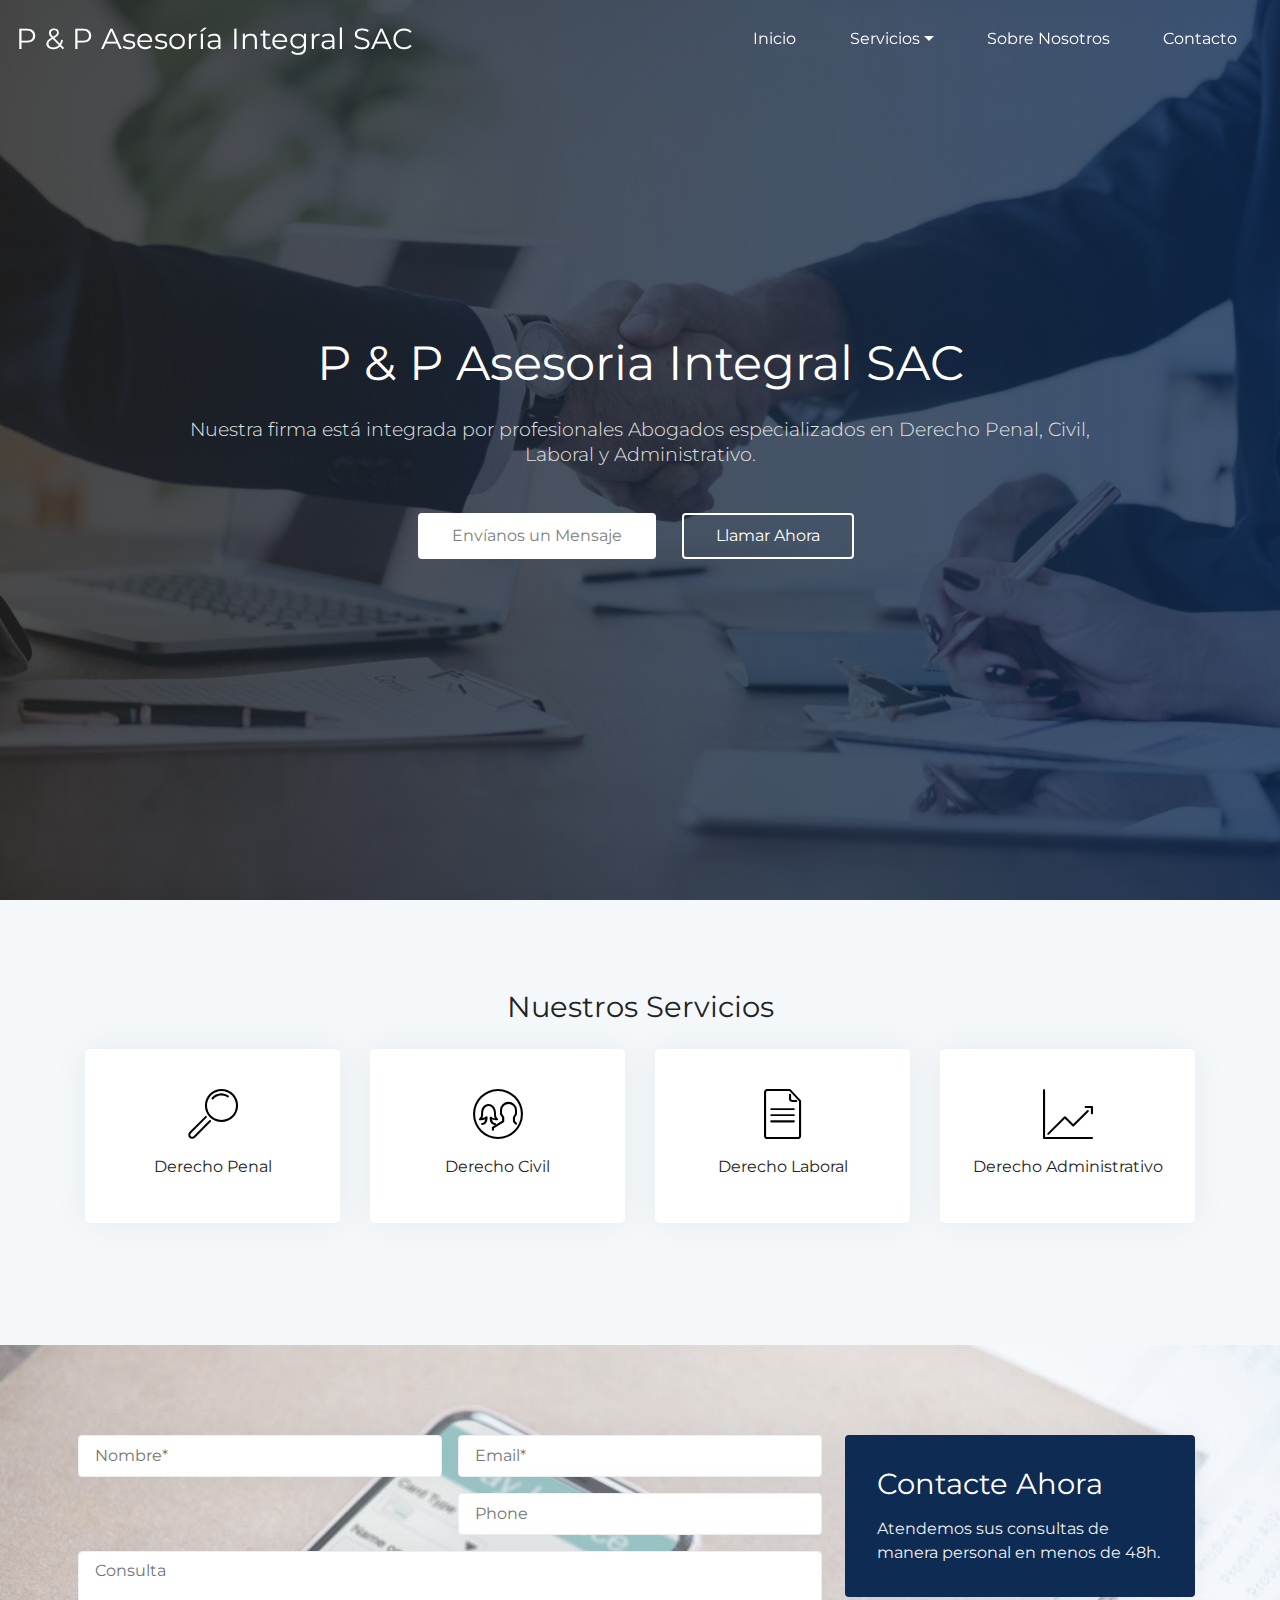
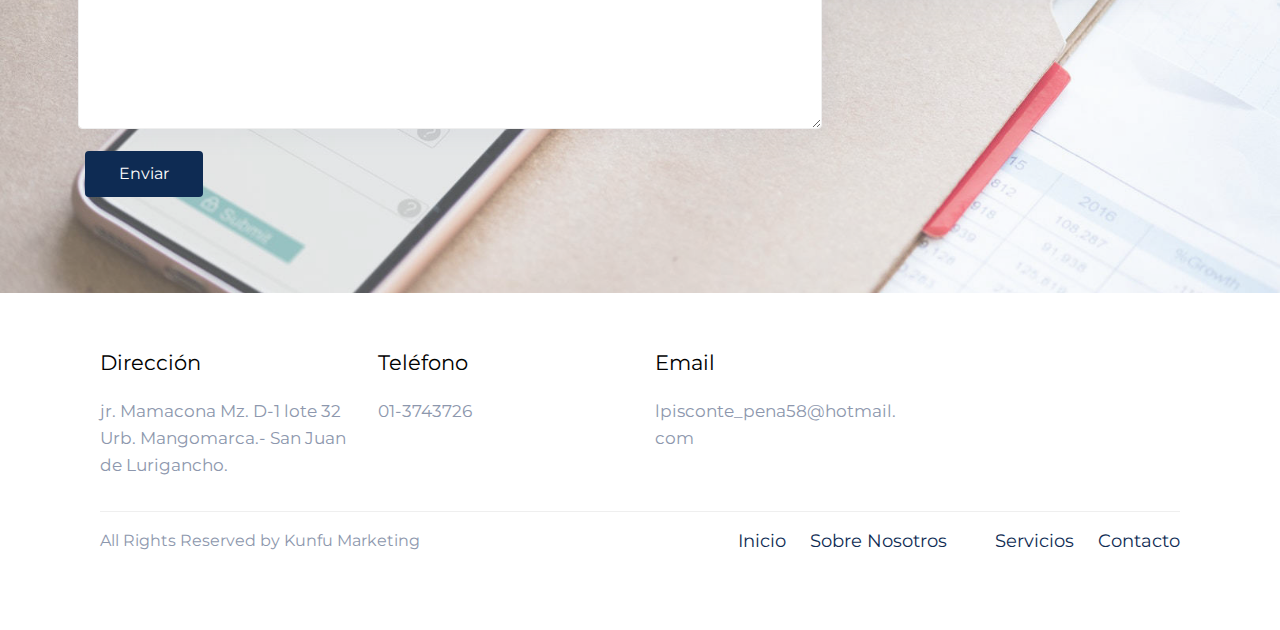
<file: index.html>
<!DOCTYPE html>
<html >
<head>
  <!-- Site made with Mobirise Website Builder v4.7.1, https://mobirise.com -->
  <meta charset="UTF-8">
  <meta http-equiv="X-UA-Compatible" content="IE=edge">
  <meta name="generator" content="Mobirise v4.7.1, mobirise.com">
  <meta name="viewport" content="width=device-width, initial-scale=1, minimum-scale=1">
  <link rel="shortcut icon" href="assets/images/logo2.png" type="image/x-icon">
  <meta name="description" content="">
  <title>Home1</title>
  <link rel="stylesheet" href="assets/web/assets/mobirise-icons/mobirise-icons.css">
  <link rel="stylesheet" href="assets/icon54-v4/style.css">
  <link rel="stylesheet" href="assets/tether/tether.min.css">
  <link rel="stylesheet" href="assets/bootstrap/css/bootstrap.min.css">
  <link rel="stylesheet" href="assets/bootstrap/css/bootstrap-grid.min.css">
  <link rel="stylesheet" href="assets/bootstrap/css/bootstrap-reboot.min.css">
  <link rel="stylesheet" href="assets/dropdown/css/style.css">
  <link rel="stylesheet" href="assets/socicon/css/styles.css">
  <link rel="stylesheet" href="assets/theme/css/style.css">
  <link rel="stylesheet" href="assets/mobirise/css/mbr-additional.css" type="text/css">
  
  
  
</head>
<body>
  <section class="menu cid-qPQ6YRZOo5" once="menu" id="menu1-0">

    
    

    <nav class="navbar navbar-dropdown navbar-fixed-top navbar-expand-lg">
        <div class="navbar-brand">
            
            <span class="navbar-caption-wrap"><a class="navbar-caption text-white display-2" href="index.html">P &amp; P Asesoría Integral SAC</a></span>
        </div>
        <button class="navbar-toggler" type="button" data-toggle="collapse" data-target="#navbarSupportedContent" aria-controls="navbarNavAltMarkup" aria-expanded="false" aria-label="Toggle navigation">
            <div class="hamburger">
                <span></span>
                <span></span>
                <span></span>
                <span></span>
            </div>
        </button>
      <div class="collapse navbar-collapse" id="navbarSupportedContent">
            <ul class="navbar-nav nav-dropdown nav-right" data-app-modern-menu="true"><li class="nav-item">
                    <a class="nav-link link text-white display-4" href="index.html">
                        Inicio</a>
                </li><li class="nav-item dropdown">
                    <a class="nav-link link text-white dropdown-toggle display-4" href="index.html" data-toggle="dropdown-submenu" aria-expanded="false">
                        Servicios</a><div class="dropdown-menu"><a class="text-white dropdown-item display-4" href="civil.html" aria-expanded="false">Derecho Civil<br></a><a class="text-white dropdown-item display-4" href="derechodefamilia.html" aria-expanded="false">Derecho Penal</a><a class="text-white dropdown-item display-4" href="derecholaboral.html" aria-expanded="false">Derecho Laboral</a><a class="text-white dropdown-item display-4" href="cobranzas.html" aria-expanded="false">Derecho Administrativo<br></a></div>
                </li>
                
                <li class="nav-item">
                    <a class="nav-link link text-white display-4" href="historia.html">
                        Sobre Nosotros</a>
                </li><li class="nav-item"><a class="nav-link link text-white display-4" href="contato.html">Contacto</a></li></ul>
            
            
      </div>
    </nav>
</section>

<section class="header1 cid-qPQ73p3htk mbr-fullscreen" id="header1-1">

    

    <div class="mbr-overlay" style="opacity: 0.8;">
    </div>

    <div class="container align-left">
        <div class="row justify-content-center">
            <div class="media-container-column mbr-white col-md-10">
                <h1 class="mbr-section-title align-center pb-3 mbr-fonts-style display-1">P &amp; P Asesoria Integral SAC</h1>
                <h3 class="mbr-section-subtitle align-center mbr-light pb-3 mbr-fonts-style display-5">Nuestra firma está integrada por profesionales Abogados especializados en Derecho Penal, Civil, Laboral y Administrativo.</h3>
                <div class="mbr-section-btn align-center pt-3"><a class="btn btn-md btn-white display-4" href="mailto:lpisconte_pena58@hotmail.com">Envíanos un Mensaje</a>
                    <a class="btn btn-md btn-white-outline display-4" href="tel:01-3743726">Llamar Ahora</a></div>
            </div>
        </div>
    </div>
    
</section>

<section class="features11 cid-qPQ7ogBB0R" id="features11-4">

	

	
	<div class="container">
		<h2 class="mbr-fonts-style mbr-section-title align-center display-2">Nuestros Servicios</h2>
		
		<div class="row justify-content-center pt-4">
			<div class="col-md-6 col-lg-3 row-item">
				<div class="wrapper">
					<div class="card-img pb-3 align-center">
						<a href="derechodefamilia.html"><span class="mbr-iconfont mbri-search"></span></a>
					</div>
					<h4 class="mbr-fonts-style mbr-card-title align-center display-7">Derecho Penal</h4>
				</div>
			</div>

			<div class="col-md-6 col-lg-3 row-item">
				<div class="wrapper">
					<div class="card-img pb-3 align-center">
						<a href="civil.html"><span class="mbr-iconfont mbri-users"></span></a>
					</div>
					<h4 class="mbr-fonts-style mbr-card-title align-center display-7">Derecho Civil</h4>
				</div>
			</div>

			<div class="col-md-6 col-lg-3 row-item">
				<div class="wrapper">
					<div class="card-img pb-3 align-center">
						<a href="derecholaboral.html"><span class="mbr-iconfont mbri-file"></span></a>
					</div>
					<h4 class="mbr-fonts-style mbr-card-title align-center display-7">Derecho Laboral</h4>
				</div>
			</div>

			<div class="col-md-6 col-lg-3 row-item">
				<div class="wrapper">
					<div class="card-img pb-3 align-center">
						<a href="cobranzas.html"><span class="mbr-iconfont mbri-growing-chart"></span></a>
					</div>
					<h4 class="mbr-fonts-style mbr-card-title align-center display-7">Derecho Administrativo</h4>
				</div>
			</div>
			
			
			
			
		</div>
	</div>
</section>

<section class="form1 cid-qPRfwIo8eM" id="form1-2l">

    

    <div class="mbr-overlay" style="opacity: 0.3; background-color: rgb(244, 248, 250);">
    </div>
    <div class="container">
        <div class="row main-row justify-content-center">
            <div class="col-sm-12 col-lg-8 col-md-6" data-form-type="formoid">
                <div data-form-alert="" hidden="">Gracias por contactar con nosotros, en la mayor brevedad posible responeremos su consulta.</div>
                <form class="mbr-form" action="https://mobirise.com/" method="post" data-form-title="My Mobirise Form"><input type="hidden" name="email" data-form-email="true" value="fj+vpMVUiv7SeRuwKAUhvvmcFkN9z8cQcNFQ2uu2zr0HWBMCWYi7hSTaC0DHkOMtoRTLpKnK9VNRQ4LmG56C3QoJOpDTsNyrEBF1GLPPJRx1oNU5a+ErkH60CX/BA609" data-form-field="Email">
                    <div class="row input-main">
                        <div class="col-md-12 col-lg-6 input-wrap" data-for="firstname">
                            <input type="text" class="field display-7" name="firstname" placeholder="Nombre*" data-form-field="First Name" required="" id="firstname-form1-2l">
                        </div>
                        <div class="col-md-12 col-lg-6 input-wrap" data-for="email">
                            <input type="email" class="field display-7" name="email" data-form-field="Email" placeholder="Email*" required="" id="email-form1-2l">
                        </div>
                        <div class=" col-md-12 col-lg-6 input-wrap" data-for="phone">
                            <input type="text" class="field display-7" name="phone" data-form-field="Phone" placeholder="Phone" id="phone-form1-2l">
                        </div>
                        
                    </div>

                    <div class="row input-main">
                        <div class="col-md-12 col-lg-12 form-group" data-for="message">
                            <textarea type="text" class="form-control display-7" name="message" rows="7" data-form-field="Message" placeholder="Consulta" id="message-form1-2l"></textarea>
                        </div>
                    </div>
                    <div class="row input-main">
                        <div class="col-md-12 col-lg-12 btn-row">
                            <span class="input-group-btn"><button href="" type="submit" class="btn btn-form btn-primary display-4">Enviar</button></span>
                        </div>
                    </div>
                </form>
            </div>
            <div class="col-sm-12 col-lg-4 col-md-6 text-block">            
                <div class="content-panel">
                    <h2 class="mbr-section-title mbr-fonts-style align-left mbr-white pb-2 display-2">
                        Contacte Ahora</h2>
                    <p class="content-block mbr-fonts-style align-left m-0 display-7">
                        Atendemos sus consultas de manera personal en menos de 48h.</p>
                </div>
            </div>
        </div>
   </div>
</section>

<section class="cid-qPQdZDtwz8" id="footer2-r">

    

    

    <div class="container">
        <div class="media-container-row content text-white">
               <div class="col-md-6  mbr-fonts-style display-7 col-lg-3">
                <h5 class="pb-3 mbr-black title-card">
                    Dirección</h5>
                <p class="mbr-text p-title">jr. Mamacona Mz. D-1 lote 32 Urb. Mangomarca.- San Juan de Lurigancho.</p>
            </div>
            <div class="col-md-6  mbr-fonts-style display-7 col-lg-3">
                <h5 class="pb-3 mbr-black title-card">Teléfono</h5>
                <p class="mbr-text p-title">01-3743726</p>
            </div>
            <div class="col-md-6 mbr-fonts-style display-7 col-lg-3">
                <h5 class="pb-3 mbr-black title-card">
                    Email
                </h5>
                <p class="mbr-text p-title">lpisconte_pena58@hotmail.com</p>
            </div>
            <div class="col-md-6 mbr-fonts-style display-7 col-lg-3">
                <h5 class="pb-3 mbr-black title-card"></h5>
           <div class="social-media pb-3 align-left">
                        <ul>
                            
                            
                            
                            
                            
                            
                        </ul>
                    </div>
            </div>
        </div>
        <div class="footer-lower">
            <div class="media-container-row">
                <div class="col-sm-12">
                    <hr>
                </div>
            </div>
            <div class="media-container-row mbr-white">
                <div class="col-sm-6 copyright">
                	
                    <p class="mbr-text mbr-fonts-style display-7">
                        All Rights Reserved by Kunfu Marketing &nbsp; &nbsp; &nbsp; &nbsp; &nbsp; &nbsp; &nbsp; &nbsp; &nbsp; &nbsp;&nbsp;</p>
                </div>
                <div class="col-md-6 menu-list">
					<div class="footer-menu">
						
						
						
						
						
					<span class="footer-menu__item"><a href="index.html">Inicio</a></span><span class="footer-menu__item"><a href="historia.html">Sobre Nosotros</a></span><span class="footer-menu__item"></span><span class="footer-menu__item"><a href="index.html">Servicios</a></span><span class="footer-menu__item"><a href="contato.html">Contacto</a></span></div>
                </div>
            </div>
        </div>
    </div>
</section>


  <script src="assets/web/assets/jquery/jquery.min.js"></script>
  <script src="assets/popper/popper.min.js"></script>
  <script src="assets/tether/tether.min.js"></script>
  <script src="assets/bootstrap/js/bootstrap.min.js"></script>
  <script src="assets/smoothscroll/smooth-scroll.js"></script>
  <script src="assets/dropdown/js/script.min.js"></script>
  <script src="assets/touch-swipe/jquery.touch-swipe.min.js"></script>
  <script src="assets/theme/js/script.js"></script>
  <script src="assets/formoid/formoid.min.js"></script>
  
  
</body>
</html>
</file>
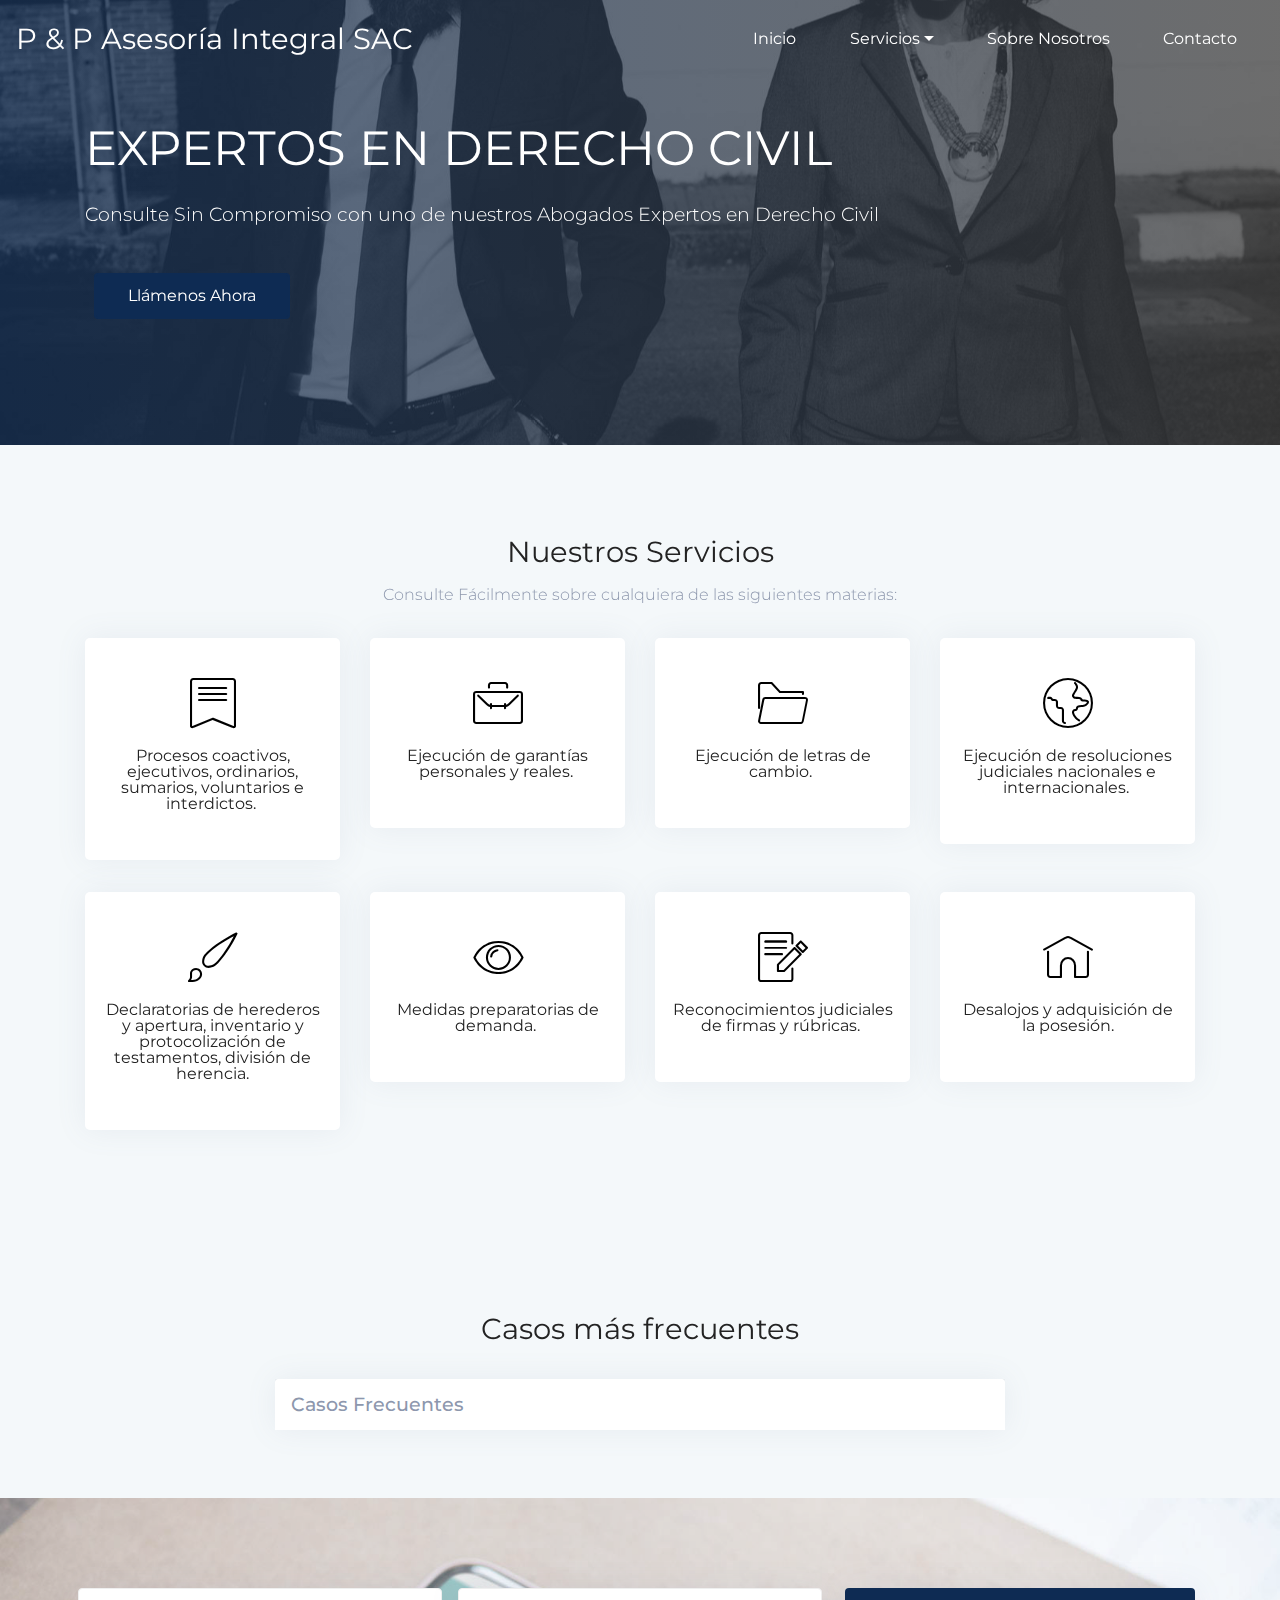
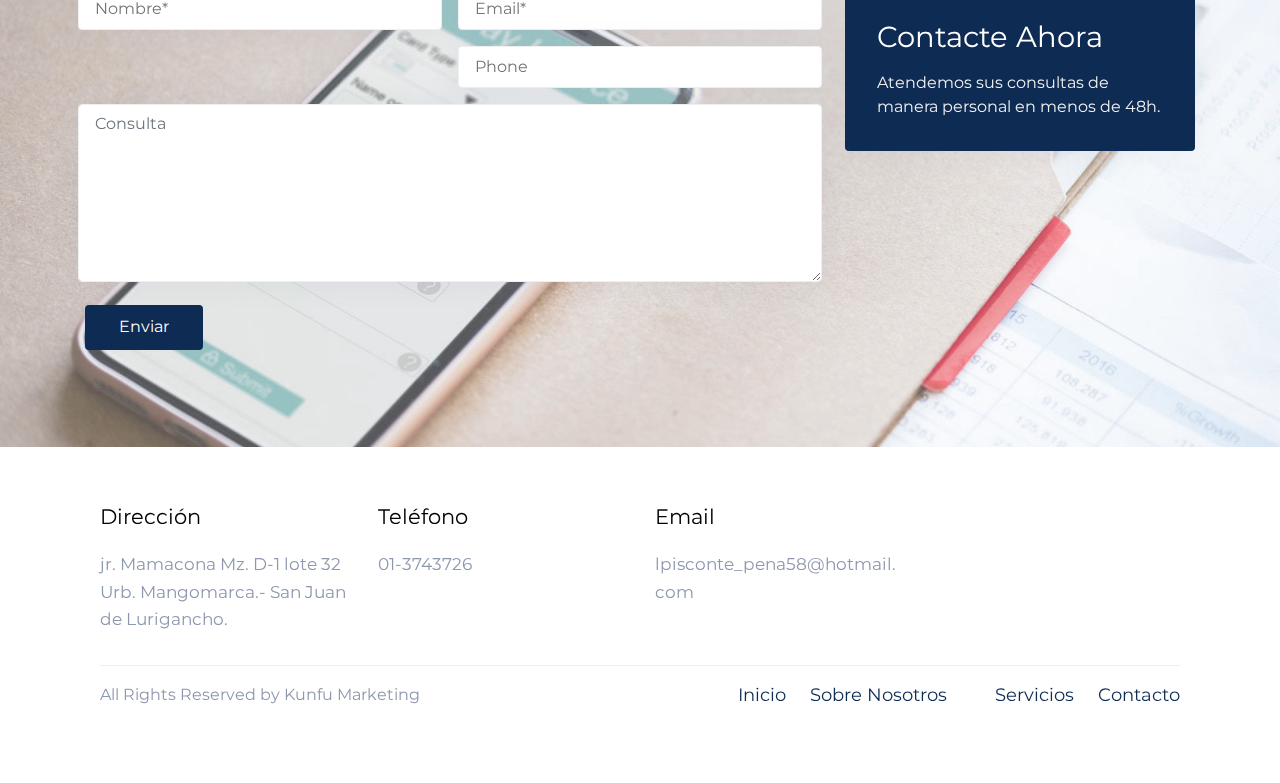
<file: civil.html>
<!DOCTYPE html>
<html >
<head>
  <!-- Site made with Mobirise Website Builder v4.7.1, https://mobirise.com -->
  <meta charset="UTF-8">
  <meta http-equiv="X-UA-Compatible" content="IE=edge">
  <meta name="generator" content="Mobirise v4.7.1, mobirise.com">
  <meta name="viewport" content="width=device-width, initial-scale=1, minimum-scale=1">
  <link rel="shortcut icon" href="assets/images/logo2.png" type="image/x-icon">
  <meta name="description" content="">
  <title>Derecho Civil1</title>
  <link rel="stylesheet" href="assets/web/assets/mobirise-icons/mobirise-icons.css">
  <link rel="stylesheet" href="assets/tether/tether.min.css">
  <link rel="stylesheet" href="assets/bootstrap/css/bootstrap.min.css">
  <link rel="stylesheet" href="assets/bootstrap/css/bootstrap-grid.min.css">
  <link rel="stylesheet" href="assets/bootstrap/css/bootstrap-reboot.min.css">
  <link rel="stylesheet" href="assets/dropdown/css/style.css">
  <link rel="stylesheet" href="assets/socicon/css/styles.css">
  <link rel="stylesheet" href="assets/theme/css/style.css">
  <link rel="stylesheet" href="assets/mobirise/css/mbr-additional.css" type="text/css">
  
  
  
</head>
<body>
  <section class="menu cid-qPQ6YRZOo5" once="menu" id="menu1-6">

    
    

    <nav class="navbar navbar-dropdown navbar-fixed-top navbar-expand-lg">
        <div class="navbar-brand">
            
            <span class="navbar-caption-wrap"><a class="navbar-caption text-white display-2" href="index.html">P &amp; P Asesoría Integral SAC</a></span>
        </div>
        <button class="navbar-toggler" type="button" data-toggle="collapse" data-target="#navbarSupportedContent" aria-controls="navbarNavAltMarkup" aria-expanded="false" aria-label="Toggle navigation">
            <div class="hamburger">
                <span></span>
                <span></span>
                <span></span>
                <span></span>
            </div>
        </button>
      <div class="collapse navbar-collapse" id="navbarSupportedContent">
            <ul class="navbar-nav nav-dropdown nav-right" data-app-modern-menu="true"><li class="nav-item">
                    <a class="nav-link link text-white display-4" href="index.html">
                        Inicio</a>
                </li><li class="nav-item dropdown">
                    <a class="nav-link link text-white dropdown-toggle display-4" href="index.html" data-toggle="dropdown-submenu" aria-expanded="false">
                        Servicios</a><div class="dropdown-menu"><a class="text-white dropdown-item display-4" href="civil.html" aria-expanded="false">Derecho Civil<br></a><a class="text-white dropdown-item display-4" href="derechodefamilia.html" aria-expanded="false">Derecho Penal</a><a class="text-white dropdown-item display-4" href="derecholaboral.html" aria-expanded="false">Derecho Laboral</a><a class="text-white dropdown-item display-4" href="cobranzas.html" aria-expanded="false">Derecho Administrativo<br></a></div>
                </li>
                
                <li class="nav-item">
                    <a class="nav-link link text-white display-4" href="historia.html">
                        Sobre Nosotros</a>
                </li><li class="nav-item"><a class="nav-link link text-white display-4" href="contato.html">Contacto</a></li></ul>
            
            
      </div>
    </nav>
</section>

<section class="features12 cid-qPQrEmHzgw mbr-parallax-background" id="features12-15">

    

    <div class="mbr-overlay" style="opacity: 0.7;">
    </div>

    <div class="container align-left">
        <div class="row justify-content-center">
            <div class="mbr-black col-md-12">
                <h1 class="mbr-section-title align-left pb-3 mbr-fonts-style mbr-white display-1">EXPERTOS EN DERECHO CIVIL</h1>
                <h3 class="mbr-section-subtitle align-left mbr-light pb-3 mbr-fonts-style mbr-white display-5">Consulte Sin Compromiso con uno de nuestros Abogados Expertos en Derecho Civil</h3>
                <div class="mbr-section-btn align-left pt-3"><a class="btn btn-primary btn-md display-4" href="tel:01-3743726">Llámenos Ahora</a></div>
            </div>
        </div>
    </div>
</section>

<section class="features11 cid-qPQs9YCIAj" id="features11-17">

	

	
	<div class="container">
		<h2 class="mbr-fonts-style mbr-section-title align-center display-2">Nuestros Servicios</h2>
		<h3 class="mbr-fonts-style mbr-section-subtitle align-center mbr-light pt-3 display-7">Consulte Fácilmente sobre cualquiera de las siguientes materias:</h3>
		<div class="row justify-content-center pt-4">
			<div class="col-md-6 col-lg-3 row-item">
				<div class="wrapper">
					<div class="card-img pb-3 align-center">
						<a href="contato.html"><span class="mbr-iconfont mbri-bookmark"></span></a>
					</div>
					<h4 class="mbr-fonts-style mbr-card-title align-center display-7">Procesos coactivos, ejecutivos, ordinarios, sumarios, voluntarios e interdictos.&nbsp;</h4>
				</div>
			</div>

			<div class="col-md-6 col-lg-3 row-item">
				<div class="wrapper">
					<div class="card-img pb-3 align-center">
						<a href="contato.html"><span class="mbr-iconfont mbri-briefcase"></span></a>
					</div>
					<h4 class="mbr-fonts-style mbr-card-title align-center display-7">Ejecución de garantías personales y reales.&nbsp;</h4>
				</div>
			</div>

			<div class="col-md-6 col-lg-3 row-item">
				<div class="wrapper">
					<div class="card-img pb-3 align-center">
						<a href="contato.html"><span class="mbr-iconfont mbri-opened-folder"></span></a>
					</div>
					<h4 class="mbr-fonts-style mbr-card-title align-center display-7">Ejecución de letras de cambio.&nbsp;</h4>
				</div>
			</div>

			<div class="col-md-6 col-lg-3 row-item">
				<div class="wrapper">
					<div class="card-img pb-3 align-center">
						<a href="contato.html"><span class="mbr-iconfont mbri-globe"></span></a>
					</div>
					<h4 class="mbr-fonts-style mbr-card-title align-center display-7">Ejecución de resoluciones judiciales nacionales e internacionales.&nbsp;</h4>
				</div>
			</div>
			<div class="col-md-6 col-lg-3 row-item">
				<div class="wrapper">
					<div class="card-img pb-3 align-center">
						<a href="contato.html"><span class="mbr-iconfont mbri-change-style"></span></a>
					</div>
					<h4 class="mbr-fonts-style mbr-card-title align-center display-7">Declaratorias de herederos y apertura, inventario y protocolización de testamentos, división de herencia.</h4>
				</div>
			</div>
			<div class="col-md-6 col-lg-3 row-item">
				<div class="wrapper">
					<div class="card-img pb-3 align-center">
						<a href="contato.html"><span class="mbr-iconfont mbri-preview"></span></a>
					</div>
					<h4 class="mbr-fonts-style mbr-card-title align-center display-7">Medidas preparatorias de demanda.&nbsp;</h4>
				</div>
			</div>
			<div class="col-md-6 col-lg-3 row-item">
				<div class="wrapper">
					<div class="card-img pb-3 align-center">
						<a href="contato.html"><span class="mbr-iconfont mbri-edit"></span></a>
					</div>
					<h4 class="mbr-fonts-style mbr-card-title align-center display-7">Reconocimientos judiciales de firmas y rúbricas.&nbsp;</h4>
				</div>
			</div>
			<div class="col-md-6 col-lg-3 row-item">
				<div class="wrapper">
					<div class="card-img pb-3 align-center">
						<a href="contato.html"><span class="mbr-iconfont mbri-home"></span></a>
					</div>
					<h4 class="mbr-fonts-style mbr-card-title align-center display-7">Desalojos y adquisición de la posesión.</h4>
				</div>
			</div>
		</div>
	</div>
</section>

<section class="accordion1 cid-qPQtMy86kj" id="accordion1-1b">

    

    
    <div class="container">
        <h2 class="mbr-fonts-style mbr-section-title align-center display-2">Casos más frecuentes</h2>
        <h3 class="mbr-fonts-style mbr-section-subtitle align-center display-5"></h3>
        <div class="row justify-content-center pt-4">
            <div class="col-md-10 col-lg-8 content-block">
            <div class="accordion-content">
                <div id="accordion" class="panel-group accordionStyles accordion " role="tablist" aria-multiselectable="true">
                        <div class="card">
                            <div class="card-header" role="tab" id="headingOne">
                                <a role="button" class="collapsed panel-title text-black" data-toggle="collapse" data-core="" href="#collapse1" aria-expanded="false" aria-controls="collapse1">
                                    <h4 class="mbr-fonts-style header-text display-5">Casos Frecuentes</h4>
                                </a>
                            </div>
                            <div id="collapse1" class="panel-collapse noScroll collapse" role="tabpanel" aria-labelledby="headingOne" data-parent="#accordion">
                                <div class="panel-body p-4">
                                    <p class="mbr-fonts-style panel-text mbr-text display-7">Derechos de las personas individuales y colectivas; bienes, posesión, usufructo, uso y habitación, servidumbres; obligaciones; contratos; sucesiones.<br>Contratos relativos a compraventas, servicios, préstamos, fianzas, prendas, hipotecas, obras, arrendamientos, permutas, donaciones, depósitos, comodatos, fianzas.<br>Resolución y rescisión de contratos civiles.<br>Procedimientos sobre validez, interpretación y ejecución de contratos civiles.<br>Constitución de Fundaciones, Asociaciones, ONG´s y Sociedades Civiles.<br>Mandatos generales y especiales.<br>Responsabilidad contractual y extracontractual.</p>
                                </div>
                            </div>
                        </div>
                
                        
                
                        
                
                        
                
                        
                
                        
                </div>
            </div>
            </div>
    </div>
    </div>         
</section>

<section class="form1 cid-qS87ghABtc" id="form1-4b">

    

    <div class="mbr-overlay" style="opacity: 0.3; background-color: rgb(244, 248, 250);">
    </div>
    <div class="container">
        <div class="row main-row justify-content-center">
            <div class="col-sm-12 col-lg-8 col-md-6" data-form-type="formoid">
                <div data-form-alert="" hidden="">Gracias por contactar con nosotros, en la mayor brevedad posible responeremos su consulta.</div>
                <form class="mbr-form" action="https://mobirise.com/" method="post" data-form-title="My Mobirise Form"><input type="hidden" name="email" data-form-email="true" value="oHOFnK3YqzHRlD+qq6FC/lnGtHHigZCLk0/z80KW6Tu5EkyfTqgbJIijOj+JyHna3tz61Wk3URrJsluxwYrsIZJLCygzR8cJ9UkHlu/a5U4kyGETq6ZnFphX8SRvRW0B" data-form-field="Email">
                    <div class="row input-main">
                        <div class="col-md-12 col-lg-6 input-wrap" data-for="firstname">
                            <input type="text" class="field display-7" name="firstname" placeholder="Nombre*" data-form-field="First Name" required="" id="firstname-form1-4b">
                        </div>
                        <div class="col-md-12 col-lg-6 input-wrap" data-for="email">
                            <input type="email" class="field display-7" name="email" data-form-field="Email" placeholder="Email*" required="" id="email-form1-4b">
                        </div>
                        <div class=" col-md-12 col-lg-6 input-wrap" data-for="phone">
                            <input type="text" class="field display-7" name="phone" data-form-field="Phone" placeholder="Phone" id="phone-form1-4b">
                        </div>
                        
                    </div>

                    <div class="row input-main">
                        <div class="col-md-12 col-lg-12 form-group" data-for="message">
                            <textarea type="text" class="form-control display-7" name="message" rows="7" data-form-field="Message" placeholder="Consulta" id="message-form1-4b"></textarea>
                        </div>
                    </div>
                    <div class="row input-main">
                        <div class="col-md-12 col-lg-12 btn-row">
                            <span class="input-group-btn"><button href="" type="submit" class="btn btn-form btn-primary display-4">Enviar</button></span>
                        </div>
                    </div>
                </form>
            </div>
            <div class="col-sm-12 col-lg-4 col-md-6 text-block">            
                <div class="content-panel">
                    <h2 class="mbr-section-title mbr-fonts-style align-left mbr-white pb-2 display-2">
                        Contacte Ahora</h2>
                    <p class="content-block mbr-fonts-style align-left m-0 display-7">
                        Atendemos sus consultas de manera personal en menos de 48h.</p>
                </div>
            </div>
        </div>
   </div>
</section>

<section class="cid-qS87gUDp79" id="footer2-4c">

    

    

    <div class="container">
        <div class="media-container-row content text-white">
               <div class="col-md-6  mbr-fonts-style display-7 col-lg-3">
                <h5 class="pb-3 mbr-black title-card">
                    Dirección</h5>
                <p class="mbr-text p-title">jr. Mamacona Mz. D-1 lote 32 Urb. Mangomarca.- San Juan de Lurigancho.</p>
            </div>
            <div class="col-md-6  mbr-fonts-style display-7 col-lg-3">
                <h5 class="pb-3 mbr-black title-card">Teléfono</h5>
                <p class="mbr-text p-title">01-3743726</p>
            </div>
            <div class="col-md-6 mbr-fonts-style display-7 col-lg-3">
                <h5 class="pb-3 mbr-black title-card">
                    Email
                </h5>
                <p class="mbr-text p-title">lpisconte_pena58@hotmail.com</p>
            </div>
            <div class="col-md-6 mbr-fonts-style display-7 col-lg-3">
                <h5 class="pb-3 mbr-black title-card"></h5>
           <div class="social-media pb-3 align-left">
                        <ul>
                            
                            
                            
                            
                            
                            
                        </ul>
                    </div>
            </div>
        </div>
        <div class="footer-lower">
            <div class="media-container-row">
                <div class="col-sm-12">
                    <hr>
                </div>
            </div>
            <div class="media-container-row mbr-white">
                <div class="col-sm-6 copyright">
                	
                    <p class="mbr-text mbr-fonts-style display-7">
                        All Rights Reserved by Kunfu Marketing &nbsp; &nbsp; &nbsp; &nbsp; &nbsp; &nbsp; &nbsp; &nbsp; &nbsp; &nbsp;&nbsp;</p>
                </div>
                <div class="col-md-6 menu-list">
					<div class="footer-menu">
						
						
						
						
						
					<span class="footer-menu__item"><a href="index.html">Inicio</a></span><span class="footer-menu__item"><a href="historia.html">Sobre Nosotros</a></span><span class="footer-menu__item"></span><span class="footer-menu__item"><a href="index.html">Servicios</a></span><span class="footer-menu__item"><a href="contato.html">Contacto</a></span></div>
                </div>
            </div>
        </div>
    </div>
</section>


  <script src="assets/web/assets/jquery/jquery.min.js"></script>
  <script src="assets/popper/popper.min.js"></script>
  <script src="assets/tether/tether.min.js"></script>
  <script src="assets/bootstrap/js/bootstrap.min.js"></script>
  <script src="assets/smoothscroll/smooth-scroll.js"></script>
  <script src="assets/dropdown/js/script.min.js"></script>
  <script src="assets/touch-swipe/jquery.touch-swipe.min.js"></script>
  <script src="assets/parallax/jarallax.min.js"></script>
  <script src="assets/theme/js/script.js"></script>
  <script src="assets/formoid/formoid.min.js"></script>
  
  
</body>
</html>
</file>
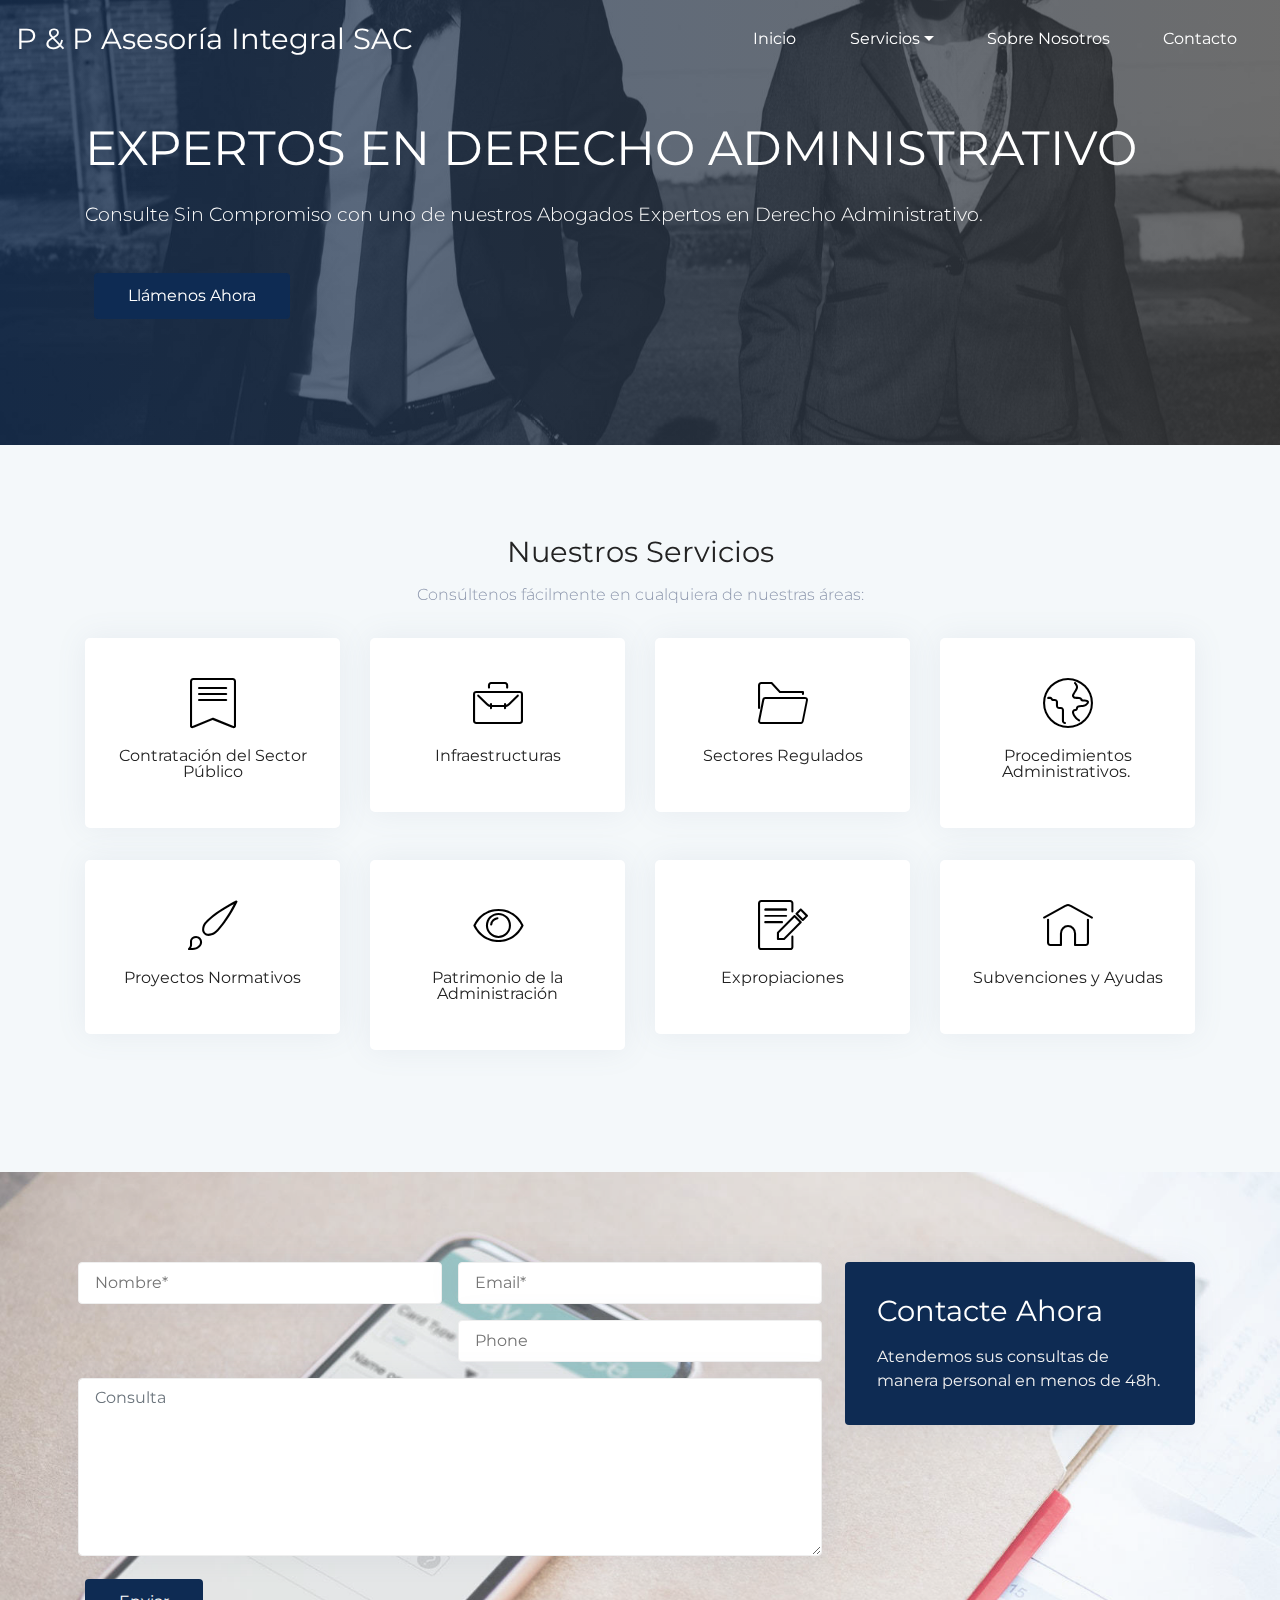
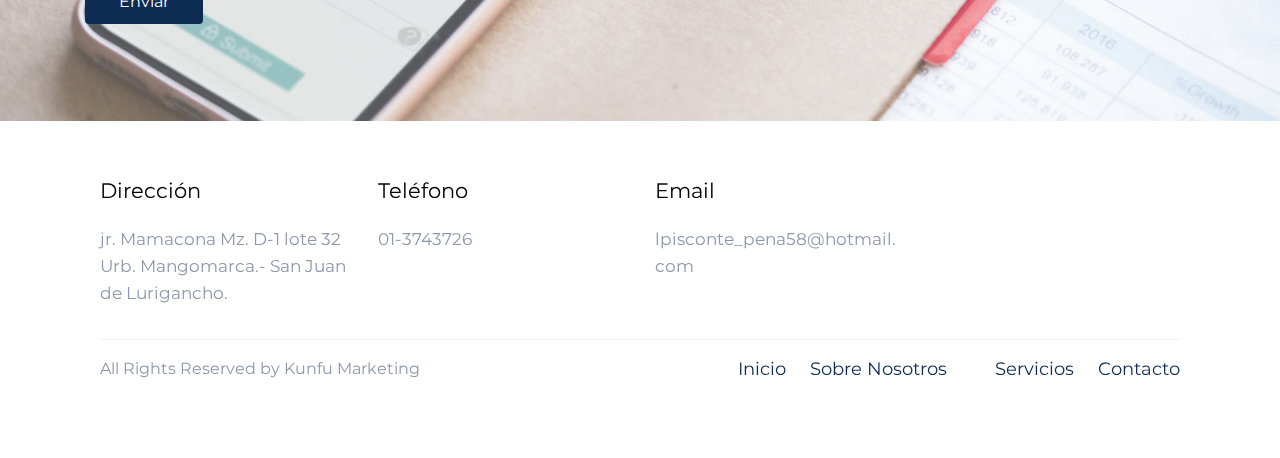
<file: cobranzas.html>
<!DOCTYPE html>
<html >
<head>
  <!-- Site made with Mobirise Website Builder v4.7.1, https://mobirise.com -->
  <meta charset="UTF-8">
  <meta http-equiv="X-UA-Compatible" content="IE=edge">
  <meta name="generator" content="Mobirise v4.7.1, mobirise.com">
  <meta name="viewport" content="width=device-width, initial-scale=1, minimum-scale=1">
  <link rel="shortcut icon" href="assets/images/logo2.png" type="image/x-icon">
  <meta name="description" content="">
  <title>Cobranzas1</title>
  <link rel="stylesheet" href="assets/web/assets/mobirise-icons/mobirise-icons.css">
  <link rel="stylesheet" href="assets/tether/tether.min.css">
  <link rel="stylesheet" href="assets/bootstrap/css/bootstrap.min.css">
  <link rel="stylesheet" href="assets/bootstrap/css/bootstrap-grid.min.css">
  <link rel="stylesheet" href="assets/bootstrap/css/bootstrap-reboot.min.css">
  <link rel="stylesheet" href="assets/dropdown/css/style.css">
  <link rel="stylesheet" href="assets/socicon/css/styles.css">
  <link rel="stylesheet" href="assets/theme/css/style.css">
  <link rel="stylesheet" href="assets/mobirise/css/mbr-additional.css" type="text/css">
  
  
  
</head>
<body>
  <section class="menu cid-qPRkQlS5AD" once="menu" id="menu1-3h">

    
    

    <nav class="navbar navbar-dropdown navbar-fixed-top navbar-expand-lg">
        <div class="navbar-brand">
            
            <span class="navbar-caption-wrap"><a class="navbar-caption text-white display-2" href="index.html">P &amp; P Asesoría Integral SAC</a></span>
        </div>
        <button class="navbar-toggler" type="button" data-toggle="collapse" data-target="#navbarSupportedContent" aria-controls="navbarNavAltMarkup" aria-expanded="false" aria-label="Toggle navigation">
            <div class="hamburger">
                <span></span>
                <span></span>
                <span></span>
                <span></span>
            </div>
        </button>
      <div class="collapse navbar-collapse" id="navbarSupportedContent">
            <ul class="navbar-nav nav-dropdown nav-right" data-app-modern-menu="true"><li class="nav-item">
                    <a class="nav-link link text-white display-4" href="index.html">
                        Inicio</a>
                </li><li class="nav-item dropdown">
                    <a class="nav-link link text-white dropdown-toggle display-4" href="index.html" data-toggle="dropdown-submenu" aria-expanded="false">
                        Servicios</a><div class="dropdown-menu"><a class="text-white dropdown-item display-4" href="civil.html" aria-expanded="false">Derecho Civil<br></a><a class="text-white dropdown-item display-4" href="derechodefamilia.html" aria-expanded="false">Derecho Penal</a><a class="text-white dropdown-item display-4" href="derecholaboral.html" aria-expanded="false">Derecho Laboral</a><a class="text-white dropdown-item display-4" href="cobranzas.html" aria-expanded="false">Derecho Administrativo<br></a></div>
                </li>
                
                <li class="nav-item">
                    <a class="nav-link link text-white display-4" href="historia.html">
                        Sobre Nosotros</a>
                </li><li class="nav-item"><a class="nav-link link text-white display-4" href="contato.html">Contacto</a></li></ul>
            
            
      </div>
    </nav>
</section>

<section class="features12 cid-qPRe7p3LUb mbr-parallax-background" id="features12-2h">

    

    <div class="mbr-overlay" style="opacity: 0.7;">
    </div>

    <div class="container align-left">
        <div class="row justify-content-center">
            <div class="mbr-black col-md-12">
                <h1 class="mbr-section-title align-left pb-3 mbr-fonts-style mbr-white display-1">EXPERTOS EN DERECHO ADMINISTRATIVO</h1>
                <h3 class="mbr-section-subtitle align-left mbr-light pb-3 mbr-fonts-style mbr-white display-5">Consulte Sin Compromiso con uno de nuestros Abogados Expertos en Derecho Administrativo.</h3>
                <div class="mbr-section-btn align-left pt-3"><a class="btn btn-primary btn-md display-4" href="tel:01-3743726">Llámenos Ahora</a></div>
            </div>
        </div>
    </div>
</section>

<section class="features11 cid-qPRe7R5scr" id="features11-2i">

	

	
	<div class="container">
		<h2 class="mbr-fonts-style mbr-section-title align-center display-2">Nuestros Servicios</h2>
		<h3 class="mbr-fonts-style mbr-section-subtitle align-center mbr-light pt-3 display-7">Consúltenos fácilmente en cualquiera de nuestras áreas:</h3>
		<div class="row justify-content-center pt-4">
			<div class="col-md-6 col-lg-3 row-item">
				<div class="wrapper">
					<div class="card-img pb-3 align-center">
						<a href="contato.html"><span class="mbr-iconfont mbri-bookmark"></span></a>
					</div>
					<h4 class="mbr-fonts-style mbr-card-title align-center display-7">Contratación del Sector Público</h4>
				</div>
			</div>

			<div class="col-md-6 col-lg-3 row-item">
				<div class="wrapper">
					<div class="card-img pb-3 align-center">
						<span class="mbr-iconfont mbri-briefcase"></span>
					</div>
					<h4 class="mbr-fonts-style mbr-card-title align-center display-7">Infraestructuras</h4>
				</div>
			</div>

			<div class="col-md-6 col-lg-3 row-item">
				<div class="wrapper">
					<div class="card-img pb-3 align-center">
						<span class="mbr-iconfont mbri-opened-folder"></span>
					</div>
					<h4 class="mbr-fonts-style mbr-card-title align-center display-7">Sectores Regulados</h4>
				</div>
			</div>

			<div class="col-md-6 col-lg-3 row-item">
				<div class="wrapper">
					<div class="card-img pb-3 align-center">
						<a href="contato.html"><span class="mbr-iconfont mbri-globe"></span></a>
					</div>
					<h4 class="mbr-fonts-style mbr-card-title align-center display-7">Procedimientos Administrativos.&nbsp;</h4>
				</div>
			</div>
			<div class="col-md-6 col-lg-3 row-item">
				<div class="wrapper">
					<div class="card-img pb-3 align-center">
						<span class="mbr-iconfont mbri-change-style"></span>
					</div>
					<h4 class="mbr-fonts-style mbr-card-title align-center display-7">Proyectos Normativos</h4>
				</div>
			</div>
			<div class="col-md-6 col-lg-3 row-item">
				<div class="wrapper">
					<div class="card-img pb-3 align-center">
						<a href="contato.html"><span class="mbr-iconfont mbri-preview"></span></a>
					</div>
					<h4 class="mbr-fonts-style mbr-card-title align-center display-7">Patrimonio de la Administración</h4>
				</div>
			</div>
			<div class="col-md-6 col-lg-3 row-item">
				<div class="wrapper">
					<div class="card-img pb-3 align-center">
						<a href="contato.html"><span class="mbr-iconfont mbri-edit"></span></a>
					</div>
					<h4 class="mbr-fonts-style mbr-card-title align-center display-7">Expropiaciones</h4>
				</div>
			</div>
			<div class="col-md-6 col-lg-3 row-item">
				<div class="wrapper">
					<div class="card-img pb-3 align-center">
						<span class="mbr-iconfont mbri-home"></span>
					</div>
					<h4 class="mbr-fonts-style mbr-card-title align-center display-7">Subvenciones y Ayudas</h4>
				</div>
			</div>
		</div>
	</div>
</section>

<section class="form1 cid-qS863RElZL" id="form1-45">

    

    <div class="mbr-overlay" style="opacity: 0.3; background-color: rgb(244, 248, 250);">
    </div>
    <div class="container">
        <div class="row main-row justify-content-center">
            <div class="col-sm-12 col-lg-8 col-md-6" data-form-type="formoid">
                <div data-form-alert="" hidden="">Gracias por contactar con nosotros, en la mayor brevedad posible responeremos su consulta.</div>
                <form class="mbr-form" action="https://mobirise.com/" method="post" data-form-title="My Mobirise Form"><input type="hidden" name="email" data-form-email="true" value="WwB6V1YPwxQ5hilmE/eDnGPBT/DJX3cG6He80lNmaJwyghDLkYO9ZlG6X5qjGA/bltXEcZNWhUo7LokXWacWFZd4XovKRUN6x8FYCW5gAvVLWH2a6rCoRmTqna79L79O" data-form-field="Email">
                    <div class="row input-main">
                        <div class="col-md-12 col-lg-6 input-wrap" data-for="firstname">
                            <input type="text" class="field display-7" name="firstname" placeholder="Nombre*" data-form-field="First Name" required="" id="firstname-form1-45">
                        </div>
                        <div class="col-md-12 col-lg-6 input-wrap" data-for="email">
                            <input type="email" class="field display-7" name="email" data-form-field="Email" placeholder="Email*" required="" id="email-form1-45">
                        </div>
                        <div class=" col-md-12 col-lg-6 input-wrap" data-for="phone">
                            <input type="text" class="field display-7" name="phone" data-form-field="Phone" placeholder="Phone" id="phone-form1-45">
                        </div>
                        
                    </div>

                    <div class="row input-main">
                        <div class="col-md-12 col-lg-12 form-group" data-for="message">
                            <textarea type="text" class="form-control display-7" name="message" rows="7" data-form-field="Message" placeholder="Consulta" id="message-form1-45"></textarea>
                        </div>
                    </div>
                    <div class="row input-main">
                        <div class="col-md-12 col-lg-12 btn-row">
                            <span class="input-group-btn"><button href="" type="submit" class="btn btn-form btn-primary display-4">Enviar</button></span>
                        </div>
                    </div>
                </form>
            </div>
            <div class="col-sm-12 col-lg-4 col-md-6 text-block">            
                <div class="content-panel">
                    <h2 class="mbr-section-title mbr-fonts-style align-left mbr-white pb-2 display-2">
                        Contacte Ahora</h2>
                    <p class="content-block mbr-fonts-style align-left m-0 display-7">
                        Atendemos sus consultas de manera personal en menos de 48h.</p>
                </div>
            </div>
        </div>
   </div>
</section>

<section class="cid-qS864sdvqT" id="footer2-46">

    

    

    <div class="container">
        <div class="media-container-row content text-white">
               <div class="col-md-6  mbr-fonts-style display-7 col-lg-3">
                <h5 class="pb-3 mbr-black title-card">
                    Dirección</h5>
                <p class="mbr-text p-title">jr. Mamacona Mz. D-1 lote 32 Urb. Mangomarca.- San Juan de Lurigancho.</p>
            </div>
            <div class="col-md-6  mbr-fonts-style display-7 col-lg-3">
                <h5 class="pb-3 mbr-black title-card">Teléfono</h5>
                <p class="mbr-text p-title">01-3743726</p>
            </div>
            <div class="col-md-6 mbr-fonts-style display-7 col-lg-3">
                <h5 class="pb-3 mbr-black title-card">
                    Email
                </h5>
                <p class="mbr-text p-title">lpisconte_pena58@hotmail.com</p>
            </div>
            <div class="col-md-6 mbr-fonts-style display-7 col-lg-3">
                <h5 class="pb-3 mbr-black title-card"></h5>
           <div class="social-media pb-3 align-left">
                        <ul>
                            
                            
                            
                            
                            
                            
                        </ul>
                    </div>
            </div>
        </div>
        <div class="footer-lower">
            <div class="media-container-row">
                <div class="col-sm-12">
                    <hr>
                </div>
            </div>
            <div class="media-container-row mbr-white">
                <div class="col-sm-6 copyright">
                	
                    <p class="mbr-text mbr-fonts-style display-7">
                        All Rights Reserved by Kunfu Marketing &nbsp; &nbsp; &nbsp; &nbsp; &nbsp; &nbsp; &nbsp; &nbsp; &nbsp; &nbsp;&nbsp;</p>
                </div>
                <div class="col-md-6 menu-list">
					<div class="footer-menu">
						
						
						
						
						
					<span class="footer-menu__item"><a href="index.html">Inicio</a></span><span class="footer-menu__item"><a href="historia.html">Sobre Nosotros</a></span><span class="footer-menu__item"></span><span class="footer-menu__item"><a href="index.html">Servicios</a></span><span class="footer-menu__item"><a href="contato.html">Contacto</a></span></div>
                </div>
            </div>
        </div>
    </div>
</section>


  <script src="assets/web/assets/jquery/jquery.min.js"></script>
  <script src="assets/popper/popper.min.js"></script>
  <script src="assets/tether/tether.min.js"></script>
  <script src="assets/bootstrap/js/bootstrap.min.js"></script>
  <script src="assets/smoothscroll/smooth-scroll.js"></script>
  <script src="assets/dropdown/js/script.min.js"></script>
  <script src="assets/touch-swipe/jquery.touch-swipe.min.js"></script>
  <script src="assets/parallax/jarallax.min.js"></script>
  <script src="assets/theme/js/script.js"></script>
  <script src="assets/formoid/formoid.min.js"></script>
  
  
</body>
</html>
</file>
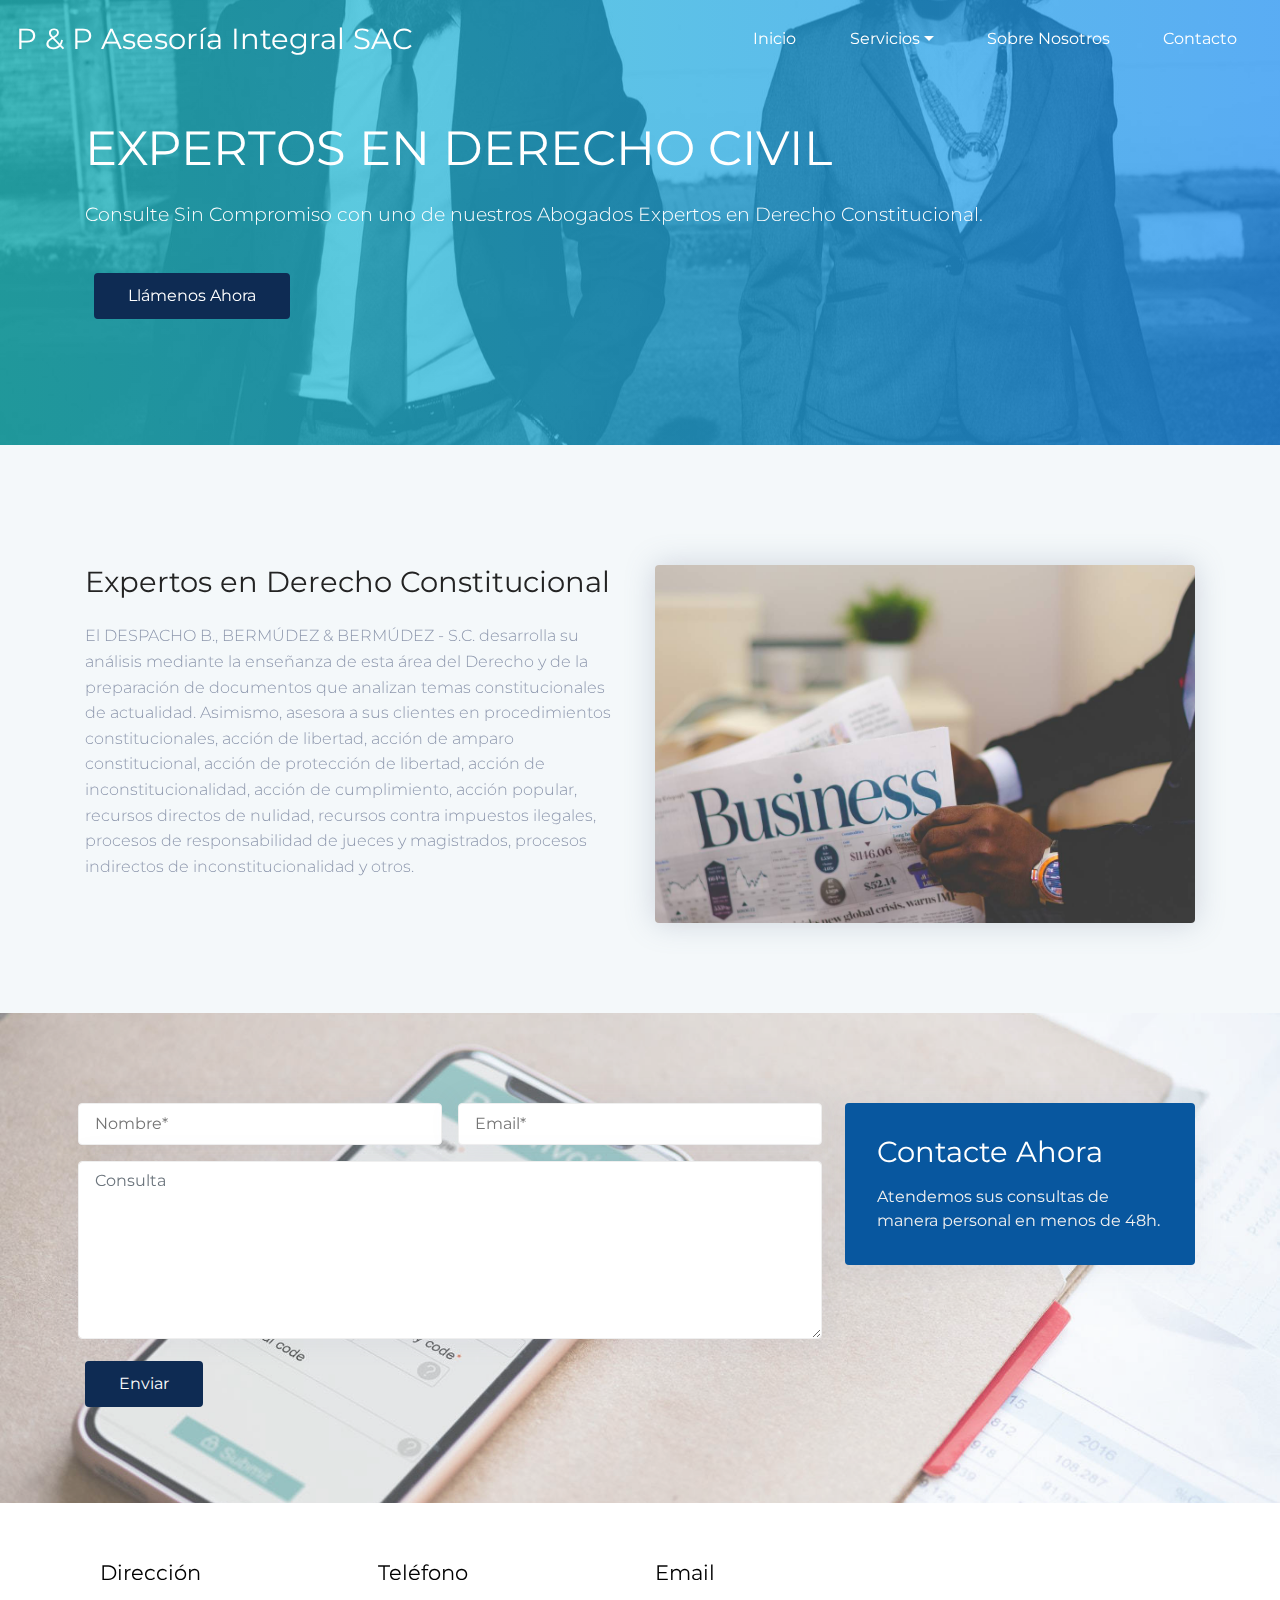
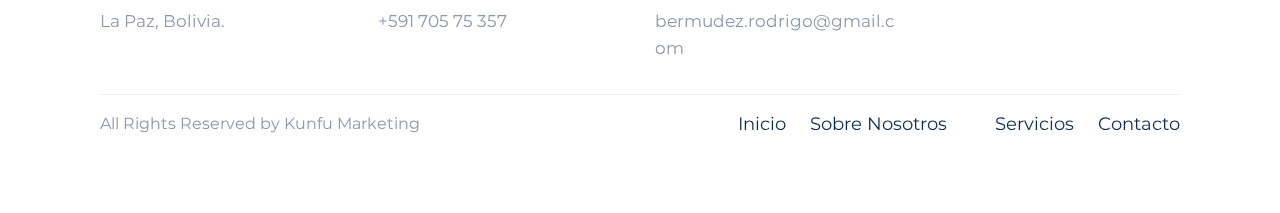
<file: constitucional.html>
<!DOCTYPE html>
<html >
<head>
  <!-- Site made with Mobirise Website Builder v4.7.1, https://mobirise.com -->
  <meta charset="UTF-8">
  <meta http-equiv="X-UA-Compatible" content="IE=edge">
  <meta name="generator" content="Mobirise v4.7.1, mobirise.com">
  <meta name="viewport" content="width=device-width, initial-scale=1, minimum-scale=1">
  <link rel="shortcut icon" href="assets/images/logo2.png" type="image/x-icon">
  <meta name="description" content="">
  <title>Derecho Constitucional1</title>
  <link rel="stylesheet" href="assets/web/assets/mobirise-icons/mobirise-icons.css">
  <link rel="stylesheet" href="assets/tether/tether.min.css">
  <link rel="stylesheet" href="assets/bootstrap/css/bootstrap.min.css">
  <link rel="stylesheet" href="assets/bootstrap/css/bootstrap-grid.min.css">
  <link rel="stylesheet" href="assets/bootstrap/css/bootstrap-reboot.min.css">
  <link rel="stylesheet" href="assets/dropdown/css/style.css">
  <link rel="stylesheet" href="assets/socicon/css/styles.css">
  <link rel="stylesheet" href="assets/theme/css/style.css">
  <link rel="stylesheet" href="assets/mobirise/css/mbr-additional.css" type="text/css">
  
  
  
</head>
<body>
  <section class="menu cid-qPQ6YRZOo5" once="menu" id="menu1-8">

    
    

    <nav class="navbar navbar-dropdown navbar-fixed-top navbar-expand-lg">
        <div class="navbar-brand">
            
            <span class="navbar-caption-wrap"><a class="navbar-caption text-white display-2" href="index.html">P &amp; P Asesoría Integral SAC</a></span>
        </div>
        <button class="navbar-toggler" type="button" data-toggle="collapse" data-target="#navbarSupportedContent" aria-controls="navbarNavAltMarkup" aria-expanded="false" aria-label="Toggle navigation">
            <div class="hamburger">
                <span></span>
                <span></span>
                <span></span>
                <span></span>
            </div>
        </button>
      <div class="collapse navbar-collapse" id="navbarSupportedContent">
            <ul class="navbar-nav nav-dropdown nav-right" data-app-modern-menu="true"><li class="nav-item">
                    <a class="nav-link link text-white display-4" href="index.html">
                        Inicio</a>
                </li><li class="nav-item dropdown">
                    <a class="nav-link link text-white dropdown-toggle display-4" href="index.html" data-toggle="dropdown-submenu" aria-expanded="false">
                        Servicios</a><div class="dropdown-menu"><a class="text-white dropdown-item display-4" href="civil.html" aria-expanded="false">Derecho Civil<br></a><a class="text-white dropdown-item display-4" href="derechodefamilia.html" aria-expanded="false">Derecho Penal</a><a class="text-white dropdown-item display-4" href="derecholaboral.html" aria-expanded="false">Derecho Laboral</a><a class="text-white dropdown-item display-4" href="cobranzas.html" aria-expanded="false">Derecho Administrativo<br></a></div>
                </li>
                
                <li class="nav-item">
                    <a class="nav-link link text-white display-4" href="historia.html">
                        Sobre Nosotros</a>
                </li><li class="nav-item"><a class="nav-link link text-white display-4" href="contato.html">Contacto</a></li></ul>
            
            
      </div>
    </nav>
</section>

<section class="features12 cid-qPQwKaSXr4 mbr-parallax-background" id="features12-1g">

    

    <div class="mbr-overlay" style="opacity: 0.7;">
    </div>

    <div class="container align-left">
        <div class="row justify-content-center">
            <div class="mbr-black col-md-12">
                <h1 class="mbr-section-title align-left pb-3 mbr-fonts-style mbr-white display-1">EXPERTOS EN DERECHO CIVIL</h1>
                <h3 class="mbr-section-subtitle align-left mbr-light pb-3 mbr-fonts-style mbr-white display-5">Consulte Sin Compromiso con uno de nuestros Abogados Expertos en Derecho Constitucional.</h3>
                <div class="mbr-section-btn align-left pt-3"><a class="btn btn-primary btn-md display-4" href="tel:+59170575357">Llámenos Ahora</a></div>
            </div>
        </div>
    </div>
</section>

<section class="features7 cid-qPQwVeihYF" id="features7-1i">
    

    

    <div class="container">
        <div class="row main-row">
            <div class="text-content mb-4 col-lg-6">
                <h2 class="mb-4 mbr-fonts-style mbr-section-title display-2">Expertos en Derecho Constitucional</h2>
                <h3 class="mbr-fonts-style mbr-text align-left mbr-light display-7">El DESPACHO B., BERMÚDEZ &amp; BERMÚDEZ - S.C. desarrolla su análisis mediante la enseñanza de esta área del Derecho y de la preparación de documentos que analizan temas constitucionales de actualidad. Asimismo, asesora a sus clientes en procedimientos constitucionales, acción de libertad, acción de amparo constitucional, acción de protección de libertad, acción de inconstitucionalidad, acción de cumplimiento, acción popular, recursos directos de nulidad, recursos contra impuestos ilegales, procesos de responsabilidad de jueces y magistrados, procesos indirectos de inconstitucionalidad y otros.</h3>
                
                
            </div>
     
            <div class="mbr-figure col-lg-6">
                <img src="assets/images/07.jpg" alt="Mobirise">
            </div>

        </div>
    </div>
</section>

<section class="form1 cid-qPQx5e5Nlj" id="form1-1j">

    

    <div class="mbr-overlay" style="opacity: 0.3; background-color: rgb(244, 248, 250);">
    </div>
    <div class="container">
        <div class="row main-row justify-content-center">
            <div class="col-sm-12 col-lg-8 col-md-6" data-form-type="formoid">
                <div data-form-alert="" hidden="">Gracias por contactar con nosotros, en la mayor brevedad posible responeremos su consulta.</div>
                <form class="mbr-form" action="https://mobirise.com/" method="post" data-form-title="My Mobirise Form"><input type="hidden" name="email" data-form-email="true" value="fwLlAjUa/ZVUXf6Z6C+rtEaycKCFkvDNzcboO3jpZlMjrHlOnV6xYAYm4PVNowusmkNOOzJgMGPjS1ZXskfJ8mJ4tAscQ+JXVMb7IUsS4ry05Q0SqsrL3bAkmoYiSiI2" data-form-field="Email">
                    <div class="row input-main">
                        <div class="col-md-12 col-lg-6 input-wrap" data-for="firstname">
                            <input type="text" class="field display-7" name="firstname" placeholder="Nombre*" data-form-field="First Name" required="" id="firstname-form1-1j">
                        </div>
                        <div class="col-md-12 col-lg-6 input-wrap" data-for="email">
                            <input type="email" class="field display-7" name="email" data-form-field="Email" placeholder="Email*" required="" id="email-form1-1j">
                        </div>
                        
                        
                    </div>

                    <div class="row input-main">
                        <div class="col-md-12 col-lg-12 form-group" data-for="message">
                            <textarea type="text" class="form-control display-7" name="message" rows="7" data-form-field="Message" placeholder="Consulta" id="message-form1-1j"></textarea>
                        </div>
                    </div>
                    <div class="row input-main">
                        <div class="col-md-12 col-lg-12 btn-row">
                            <span class="input-group-btn"><button href="" type="submit" class="btn btn-form btn-primary display-4">Enviar</button></span>
                        </div>
                    </div>
                </form>
            </div>
            <div class="col-sm-12 col-lg-4 col-md-6 text-block">            
                <div class="content-panel">
                    <h2 class="mbr-section-title mbr-fonts-style align-left mbr-white pb-2 display-2">
                        Contacte Ahora</h2>
                    <p class="content-block mbr-fonts-style align-left m-0 display-7">
                        Atendemos sus consultas de manera personal en menos de 48h.</p>
                </div>
            </div>
        </div>
   </div>
</section>

<section class="cid-qPRidsmVpK" id="footer2-33">

    

    

    <div class="container">
        <div class="media-container-row content text-white">
               <div class="col-md-6  mbr-fonts-style display-7 col-lg-3">
                <h5 class="pb-3 mbr-black title-card">
                    Dirección</h5>
                <p class="mbr-text p-title">La Paz, Bolivia.</p>
            </div>
            <div class="col-md-6  mbr-fonts-style display-7 col-lg-3">
                <h5 class="pb-3 mbr-black title-card">Teléfono</h5>
                <p class="mbr-text p-title">
                  +591 705 75 357<br></p>
            </div>
            <div class="col-md-6 mbr-fonts-style display-7 col-lg-3">
                <h5 class="pb-3 mbr-black title-card">
                    Email
                </h5>
                <p class="mbr-text p-title">bermudez.rodrigo@gmail.com</p>
            </div>
            <div class="col-md-6 mbr-fonts-style display-7 col-lg-3">
                <h5 class="pb-3 mbr-black title-card"></h5>
           <div class="social-media pb-3 align-left">
                        <ul>
                            
                            
                            
                            
                            
                            
                        </ul>
                    </div>
            </div>
        </div>
        <div class="footer-lower">
            <div class="media-container-row">
                <div class="col-sm-12">
                    <hr>
                </div>
            </div>
            <div class="media-container-row mbr-white">
                <div class="col-sm-6 copyright">
                	
                    <p class="mbr-text mbr-fonts-style display-7">
                        All Rights Reserved by Kunfu Marketing &nbsp; &nbsp; &nbsp; &nbsp; &nbsp; &nbsp; &nbsp; &nbsp; &nbsp; &nbsp;&nbsp;</p>
                </div>
                <div class="col-md-6 menu-list">
					<div class="footer-menu">
						
						
						
						
						
					<span class="footer-menu__item"><a href="index.html">Inicio</a></span><span class="footer-menu__item"><a href="page17.html">Sobre Nosotros</a></span><span class="footer-menu__item"></span><span class="footer-menu__item"><a href="index.html">Servicios</a></span><span class="footer-menu__item"><a href="page18.html">Contacto</a></span></div>
                </div>
            </div>
        </div>
    </div>
</section>


  <script src="assets/web/assets/jquery/jquery.min.js"></script>
  <script src="assets/popper/popper.min.js"></script>
  <script src="assets/tether/tether.min.js"></script>
  <script src="assets/bootstrap/js/bootstrap.min.js"></script>
  <script src="assets/smoothscroll/smooth-scroll.js"></script>
  <script src="assets/dropdown/js/script.min.js"></script>
  <script src="assets/touch-swipe/jquery.touch-swipe.min.js"></script>
  <script src="assets/parallax/jarallax.min.js"></script>
  <script src="assets/theme/js/script.js"></script>
  <script src="assets/formoid/formoid.min.js"></script>
  
  
</body>
</html>
</file>
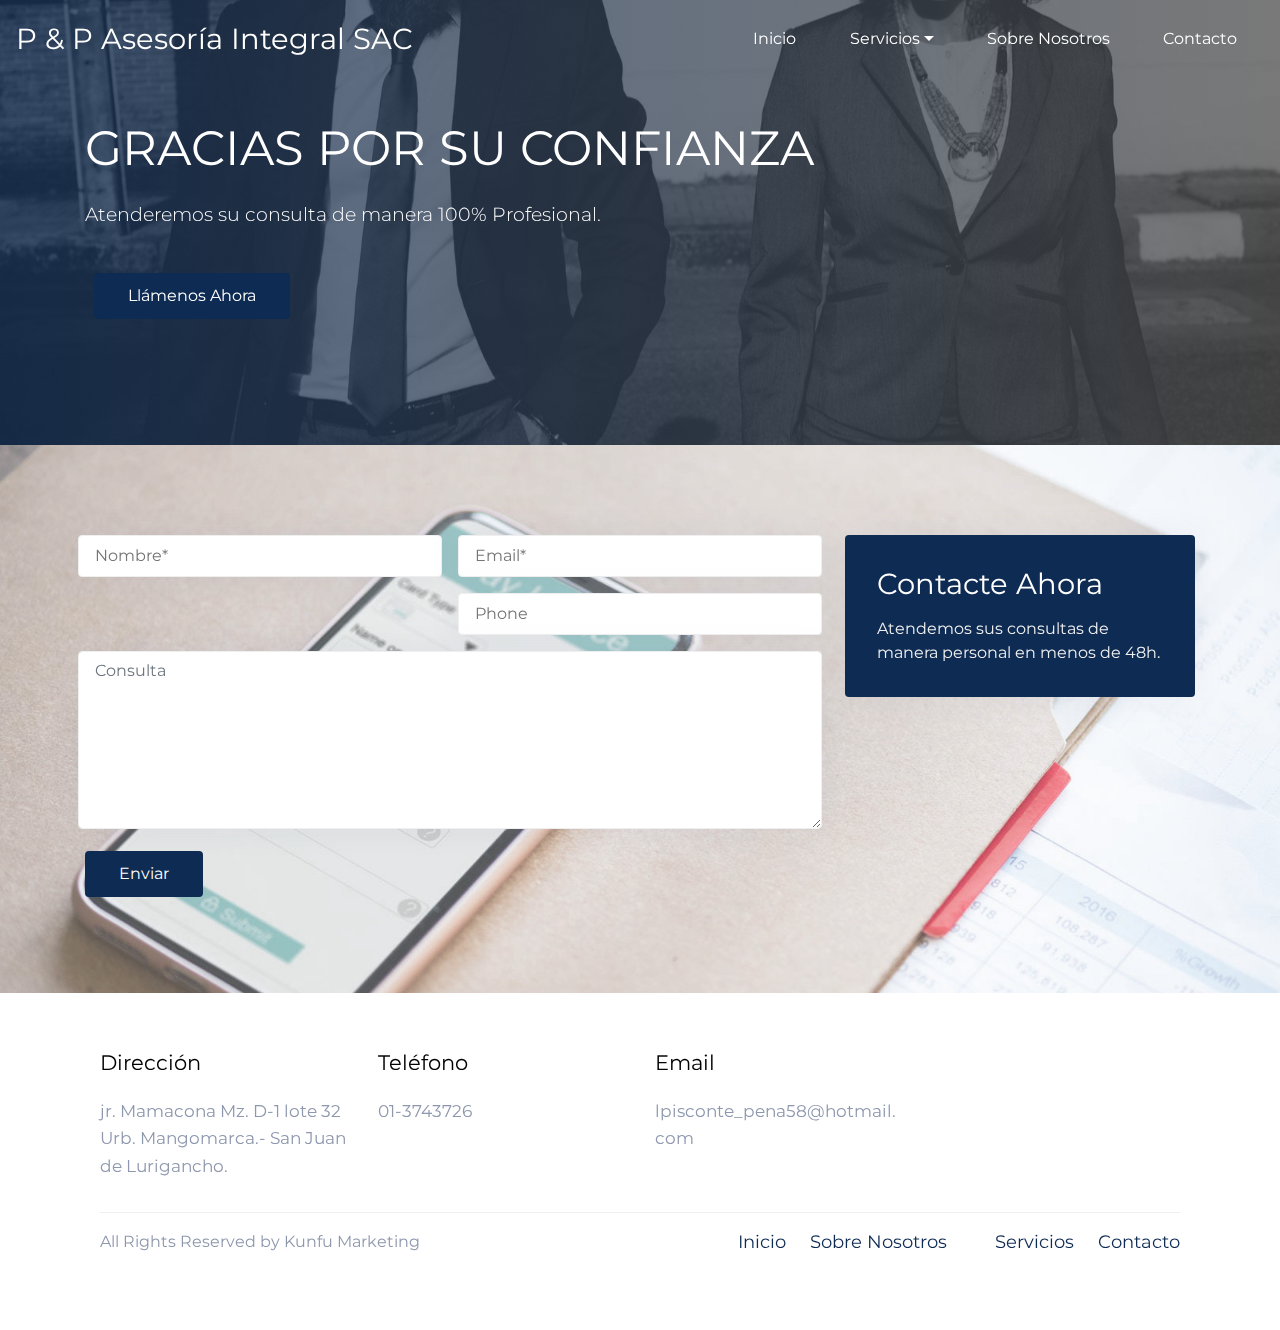
<file: contato.html>
<!DOCTYPE html>
<html >
<head>
  <!-- Site made with Mobirise Website Builder v4.7.1, https://mobirise.com -->
  <meta charset="UTF-8">
  <meta http-equiv="X-UA-Compatible" content="IE=edge">
  <meta name="generator" content="Mobirise v4.7.1, mobirise.com">
  <meta name="viewport" content="width=device-width, initial-scale=1, minimum-scale=1">
  <link rel="shortcut icon" href="assets/images/logo2.png" type="image/x-icon">
  <meta name="description" content="">
  <title>Contacto1</title>
  <link rel="stylesheet" href="assets/web/assets/mobirise-icons/mobirise-icons.css">
  <link rel="stylesheet" href="assets/tether/tether.min.css">
  <link rel="stylesheet" href="assets/bootstrap/css/bootstrap.min.css">
  <link rel="stylesheet" href="assets/bootstrap/css/bootstrap-grid.min.css">
  <link rel="stylesheet" href="assets/bootstrap/css/bootstrap-reboot.min.css">
  <link rel="stylesheet" href="assets/dropdown/css/style.css">
  <link rel="stylesheet" href="assets/socicon/css/styles.css">
  <link rel="stylesheet" href="assets/theme/css/style.css">
  <link rel="stylesheet" href="assets/mobirise/css/mbr-additional.css" type="text/css">
  
  
  
</head>
<body>
  <section class="menu cid-qPQ6YRZOo5" once="menu" id="menu1-2m">

    
    

    <nav class="navbar navbar-dropdown navbar-fixed-top navbar-expand-lg">
        <div class="navbar-brand">
            
            <span class="navbar-caption-wrap"><a class="navbar-caption text-white display-2" href="index.html">P &amp; P Asesoría Integral SAC</a></span>
        </div>
        <button class="navbar-toggler" type="button" data-toggle="collapse" data-target="#navbarSupportedContent" aria-controls="navbarNavAltMarkup" aria-expanded="false" aria-label="Toggle navigation">
            <div class="hamburger">
                <span></span>
                <span></span>
                <span></span>
                <span></span>
            </div>
        </button>
      <div class="collapse navbar-collapse" id="navbarSupportedContent">
            <ul class="navbar-nav nav-dropdown nav-right" data-app-modern-menu="true"><li class="nav-item">
                    <a class="nav-link link text-white display-4" href="index.html">
                        Inicio</a>
                </li><li class="nav-item dropdown">
                    <a class="nav-link link text-white dropdown-toggle display-4" href="index.html" data-toggle="dropdown-submenu" aria-expanded="false">
                        Servicios</a><div class="dropdown-menu"><a class="text-white dropdown-item display-4" href="civil.html" aria-expanded="false">Derecho Civil<br></a><a class="text-white dropdown-item display-4" href="derechodefamilia.html" aria-expanded="false">Derecho Penal</a><a class="text-white dropdown-item display-4" href="derecholaboral.html" aria-expanded="false">Derecho Laboral</a><a class="text-white dropdown-item display-4" href="cobranzas.html" aria-expanded="false">Derecho Administrativo<br></a></div>
                </li>
                
                <li class="nav-item">
                    <a class="nav-link link text-white display-4" href="historia.html">
                        Sobre Nosotros</a>
                </li><li class="nav-item"><a class="nav-link link text-white display-4" href="contato.html">Contacto</a></li></ul>
            
            
      </div>
    </nav>
</section>

<section class="features12 cid-qPRg0ylR82 mbr-parallax-background" id="features12-2p">

    

    <div class="mbr-overlay" style="opacity: 0.7;">
    </div>

    <div class="container align-left">
        <div class="row justify-content-center">
            <div class="mbr-black col-md-12">
                <h1 class="mbr-section-title align-left pb-3 mbr-fonts-style mbr-white display-1">GRACIAS POR SU CONFIANZA</h1>
                <h3 class="mbr-section-subtitle align-left mbr-light pb-3 mbr-fonts-style mbr-white display-5">Atenderemos su consulta de manera 100% Profesional.</h3>
                <div class="mbr-section-btn align-left pt-3"><a class="btn btn-primary btn-md display-4" href="tel:01-3743726">Llámenos Ahora</a></div>
            </div>
        </div>
    </div>
</section>

<section class="form1 cid-qS85E8yK8i" id="form1-43">

    

    <div class="mbr-overlay" style="opacity: 0.3; background-color: rgb(244, 248, 250);">
    </div>
    <div class="container">
        <div class="row main-row justify-content-center">
            <div class="col-sm-12 col-lg-8 col-md-6" data-form-type="formoid">
                <div data-form-alert="" hidden="">Gracias por contactar con nosotros, en la mayor brevedad posible responeremos su consulta.</div>
                <form class="mbr-form" action="https://mobirise.com/" method="post" data-form-title="My Mobirise Form"><input type="hidden" name="email" data-form-email="true" value="nhjBLuw/N0JsPxLJjAivUMet83GJkH0pZO965nFZp9nYZ1wFNH0xVHSPvxlO+VzhLsOJmEPyFeNWgy8LAwDPwQuWr5h3ijFhU+XyNptatan0Q+C/4nk+oB6YKJ9Fyk2r" data-form-field="Email">
                    <div class="row input-main">
                        <div class="col-md-12 col-lg-6 input-wrap" data-for="firstname">
                            <input type="text" class="field display-7" name="firstname" placeholder="Nombre*" data-form-field="First Name" required="" id="firstname-form1-43">
                        </div>
                        <div class="col-md-12 col-lg-6 input-wrap" data-for="email">
                            <input type="email" class="field display-7" name="email" data-form-field="Email" placeholder="Email*" required="" id="email-form1-43">
                        </div>
                        <div class=" col-md-12 col-lg-6 input-wrap" data-for="phone">
                            <input type="text" class="field display-7" name="phone" data-form-field="Phone" placeholder="Phone" id="phone-form1-43">
                        </div>
                        
                    </div>

                    <div class="row input-main">
                        <div class="col-md-12 col-lg-12 form-group" data-for="message">
                            <textarea type="text" class="form-control display-7" name="message" rows="7" data-form-field="Message" placeholder="Consulta" id="message-form1-43"></textarea>
                        </div>
                    </div>
                    <div class="row input-main">
                        <div class="col-md-12 col-lg-12 btn-row">
                            <span class="input-group-btn"><button href="" type="submit" class="btn btn-form btn-primary display-4">Enviar</button></span>
                        </div>
                    </div>
                </form>
            </div>
            <div class="col-sm-12 col-lg-4 col-md-6 text-block">            
                <div class="content-panel">
                    <h2 class="mbr-section-title mbr-fonts-style align-left mbr-white pb-2 display-2">
                        Contacte Ahora</h2>
                    <p class="content-block mbr-fonts-style align-left m-0 display-7">
                        Atendemos sus consultas de manera personal en menos de 48h.</p>
                </div>
            </div>
        </div>
   </div>
</section>

<section class="cid-qS85EJEXjW" id="footer2-44">

    

    

    <div class="container">
        <div class="media-container-row content text-white">
               <div class="col-md-6  mbr-fonts-style display-7 col-lg-3">
                <h5 class="pb-3 mbr-black title-card">
                    Dirección</h5>
                <p class="mbr-text p-title">jr. Mamacona Mz. D-1 lote 32 Urb. Mangomarca.- San Juan de Lurigancho.</p>
            </div>
            <div class="col-md-6  mbr-fonts-style display-7 col-lg-3">
                <h5 class="pb-3 mbr-black title-card">Teléfono</h5>
                <p class="mbr-text p-title">01-3743726</p>
            </div>
            <div class="col-md-6 mbr-fonts-style display-7 col-lg-3">
                <h5 class="pb-3 mbr-black title-card">
                    Email
                </h5>
                <p class="mbr-text p-title">lpisconte_pena58@hotmail.com</p>
            </div>
            <div class="col-md-6 mbr-fonts-style display-7 col-lg-3">
                <h5 class="pb-3 mbr-black title-card"></h5>
           <div class="social-media pb-3 align-left">
                        <ul>
                            
                            
                            
                            
                            
                            
                        </ul>
                    </div>
            </div>
        </div>
        <div class="footer-lower">
            <div class="media-container-row">
                <div class="col-sm-12">
                    <hr>
                </div>
            </div>
            <div class="media-container-row mbr-white">
                <div class="col-sm-6 copyright">
                	
                    <p class="mbr-text mbr-fonts-style display-7">
                        All Rights Reserved by Kunfu Marketing &nbsp; &nbsp; &nbsp; &nbsp; &nbsp; &nbsp; &nbsp; &nbsp; &nbsp; &nbsp;&nbsp;</p>
                </div>
                <div class="col-md-6 menu-list">
					<div class="footer-menu">
						
						
						
						
						
					<span class="footer-menu__item"><a href="index.html">Inicio</a></span><span class="footer-menu__item"><a href="historia.html">Sobre Nosotros</a></span><span class="footer-menu__item"></span><span class="footer-menu__item"><a href="index.html">Servicios</a></span><span class="footer-menu__item"><a href="contato.html">Contacto</a></span></div>
                </div>
            </div>
        </div>
    </div>
</section>


  <script src="assets/web/assets/jquery/jquery.min.js"></script>
  <script src="assets/popper/popper.min.js"></script>
  <script src="assets/tether/tether.min.js"></script>
  <script src="assets/bootstrap/js/bootstrap.min.js"></script>
  <script src="assets/smoothscroll/smooth-scroll.js"></script>
  <script src="assets/dropdown/js/script.min.js"></script>
  <script src="assets/touch-swipe/jquery.touch-swipe.min.js"></script>
  <script src="assets/parallax/jarallax.min.js"></script>
  <script src="assets/theme/js/script.js"></script>
  <script src="assets/formoid/formoid.min.js"></script>
  
  
</body>
</html>
</file>
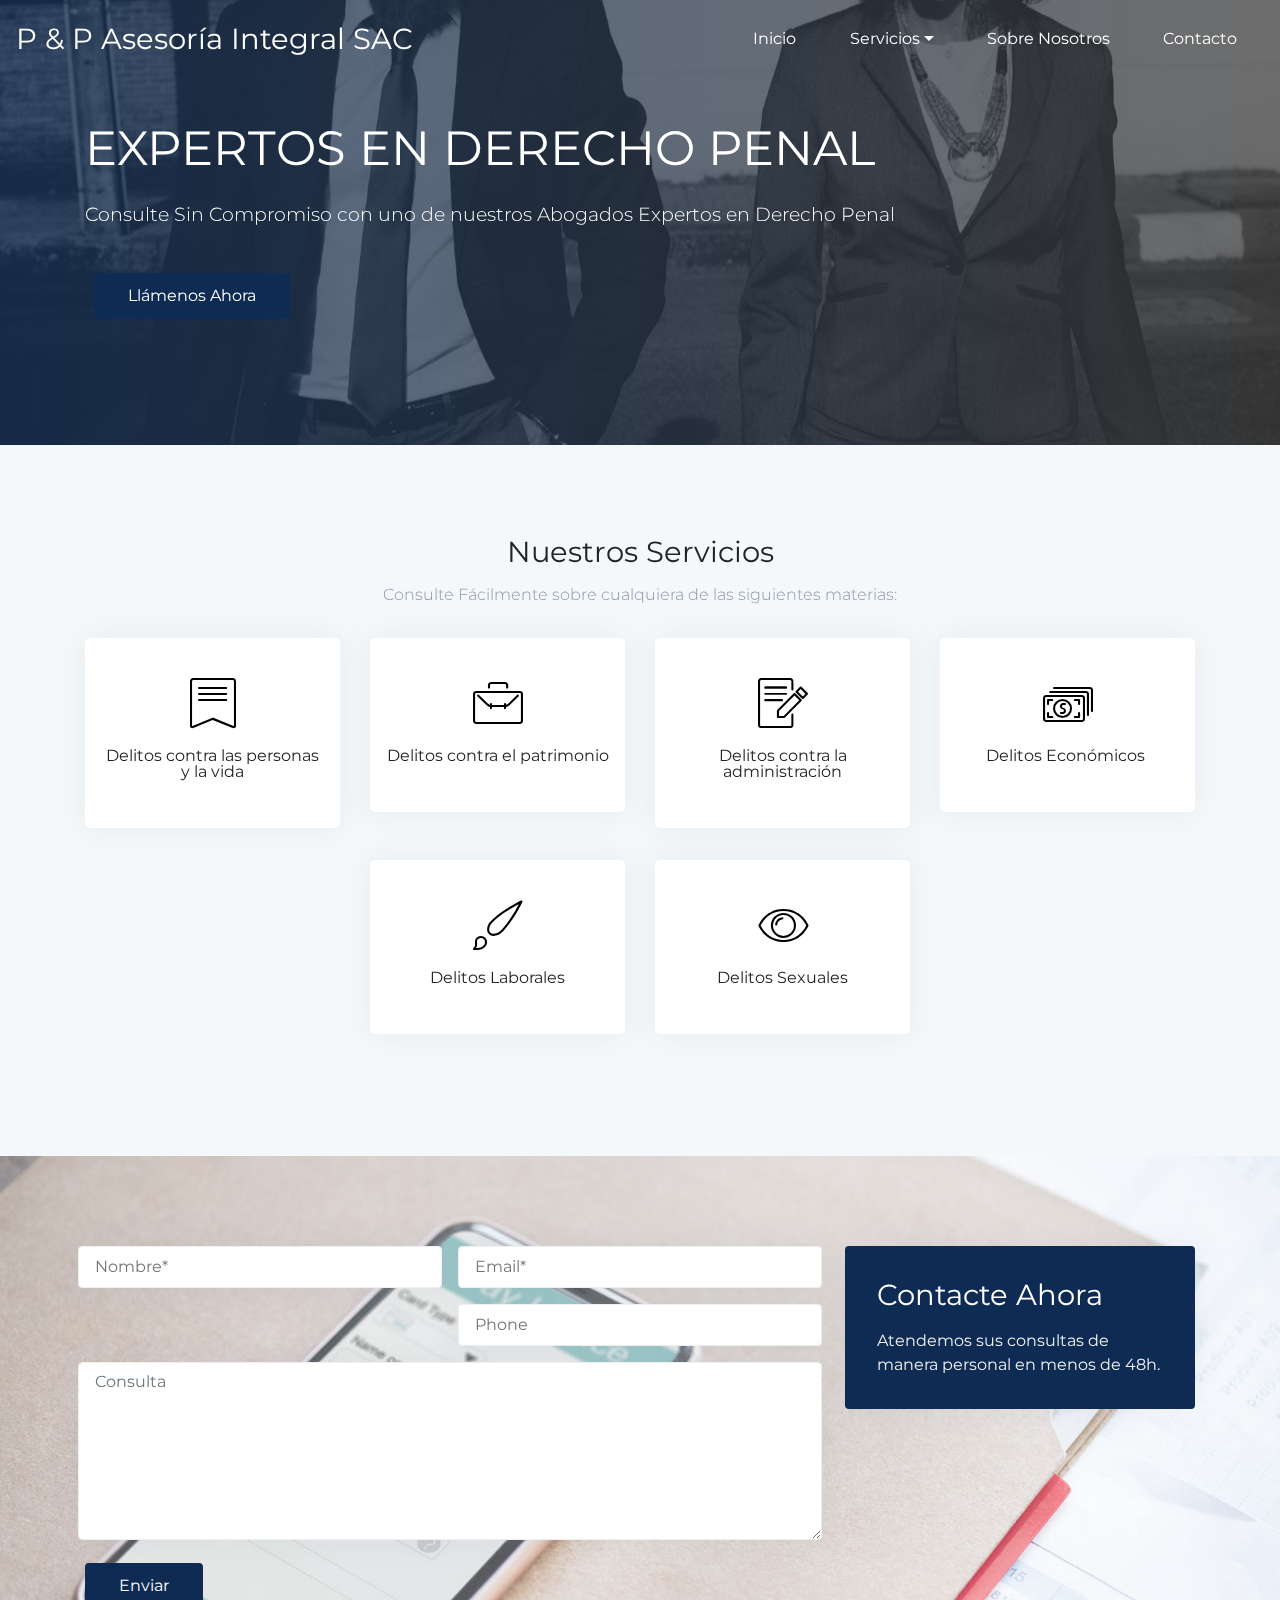
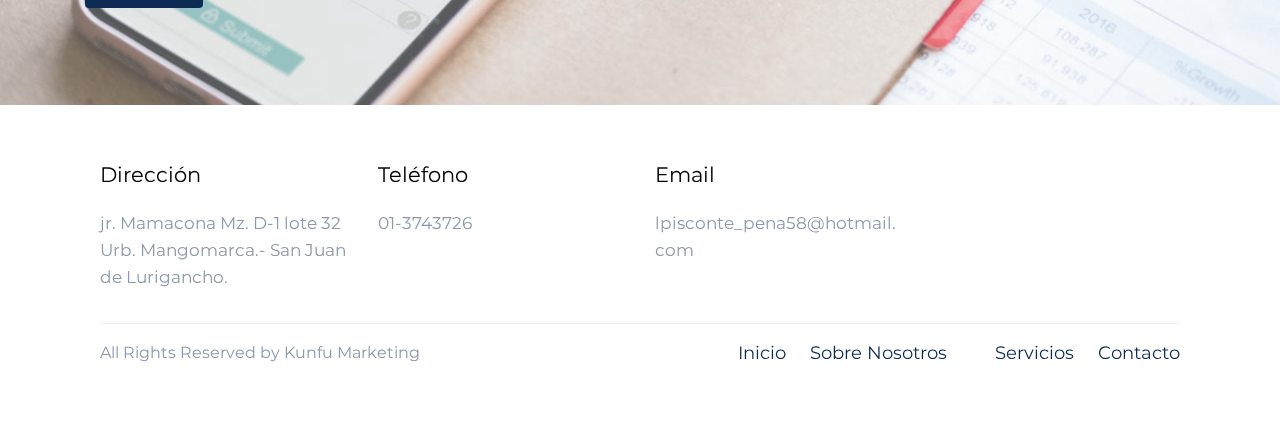
<file: derechodefamilia.html>
<!DOCTYPE html>
<html >
<head>
  <!-- Site made with Mobirise Website Builder v4.7.1, https://mobirise.com -->
  <meta charset="UTF-8">
  <meta http-equiv="X-UA-Compatible" content="IE=edge">
  <meta name="generator" content="Mobirise v4.7.1, mobirise.com">
  <meta name="viewport" content="width=device-width, initial-scale=1, minimum-scale=1">
  <link rel="shortcut icon" href="assets/images/logo2.png" type="image/x-icon">
  <meta name="description" content="">
  <title>Derecho Penal</title>
  <link rel="stylesheet" href="assets/web/assets/mobirise-icons/mobirise-icons.css">
  <link rel="stylesheet" href="assets/tether/tether.min.css">
  <link rel="stylesheet" href="assets/bootstrap/css/bootstrap.min.css">
  <link rel="stylesheet" href="assets/bootstrap/css/bootstrap-grid.min.css">
  <link rel="stylesheet" href="assets/bootstrap/css/bootstrap-reboot.min.css">
  <link rel="stylesheet" href="assets/dropdown/css/style.css">
  <link rel="stylesheet" href="assets/socicon/css/styles.css">
  <link rel="stylesheet" href="assets/theme/css/style.css">
  <link rel="stylesheet" href="assets/mobirise/css/mbr-additional.css" type="text/css">
  
  
  
</head>
<body>
  <section class="menu cid-qPQ6YRZOo5" once="menu" id="menu1-b">

    
    

    <nav class="navbar navbar-dropdown navbar-fixed-top navbar-expand-lg">
        <div class="navbar-brand">
            
            <span class="navbar-caption-wrap"><a class="navbar-caption text-white display-2" href="index.html">P &amp; P Asesoría Integral SAC</a></span>
        </div>
        <button class="navbar-toggler" type="button" data-toggle="collapse" data-target="#navbarSupportedContent" aria-controls="navbarNavAltMarkup" aria-expanded="false" aria-label="Toggle navigation">
            <div class="hamburger">
                <span></span>
                <span></span>
                <span></span>
                <span></span>
            </div>
        </button>
      <div class="collapse navbar-collapse" id="navbarSupportedContent">
            <ul class="navbar-nav nav-dropdown nav-right" data-app-modern-menu="true"><li class="nav-item">
                    <a class="nav-link link text-white display-4" href="index.html">
                        Inicio</a>
                </li><li class="nav-item dropdown">
                    <a class="nav-link link text-white dropdown-toggle display-4" href="index.html" data-toggle="dropdown-submenu" aria-expanded="false">
                        Servicios</a><div class="dropdown-menu"><a class="text-white dropdown-item display-4" href="civil.html" aria-expanded="false">Derecho Civil<br></a><a class="text-white dropdown-item display-4" href="derechodefamilia.html" aria-expanded="false">Derecho Penal</a><a class="text-white dropdown-item display-4" href="derecholaboral.html" aria-expanded="false">Derecho Laboral</a><a class="text-white dropdown-item display-4" href="cobranzas.html" aria-expanded="false">Derecho Administrativo<br></a></div>
                </li>
                
                <li class="nav-item">
                    <a class="nav-link link text-white display-4" href="historia.html">
                        Sobre Nosotros</a>
                </li><li class="nav-item"><a class="nav-link link text-white display-4" href="contato.html">Contacto</a></li></ul>
            
            
      </div>
    </nav>
</section>

<section class="features12 cid-qPQz2T6KWu mbr-parallax-background" id="features12-1r">

    

    <div class="mbr-overlay" style="opacity: 0.7;">
    </div>

    <div class="container align-left">
        <div class="row justify-content-center">
            <div class="mbr-black col-md-12">
                <h1 class="mbr-section-title align-left pb-3 mbr-fonts-style mbr-white display-1">EXPERTOS EN DERECHO PENAL</h1>
                <h3 class="mbr-section-subtitle align-left mbr-light pb-3 mbr-fonts-style mbr-white display-5">Consulte Sin Compromiso con uno de nuestros Abogados Expertos en Derecho Penal</h3>
                <div class="mbr-section-btn align-left pt-3"><a class="btn btn-primary btn-md display-4" href="tel:01-3743726">Llámenos Ahora</a></div>
            </div>
        </div>
    </div>
</section>

<section class="features11 cid-qPQz3mlZTT" id="features11-1s">

	

	
	<div class="container">
		<h2 class="mbr-fonts-style mbr-section-title align-center display-2">Nuestros Servicios</h2>
		<h3 class="mbr-fonts-style mbr-section-subtitle align-center mbr-light pt-3 display-7">Consulte Fácilmente sobre cualquiera de las siguientes materias:</h3>
		<div class="row justify-content-center pt-4">
			<div class="col-md-6 col-lg-3 row-item">
				<div class="wrapper">
					<div class="card-img pb-3 align-center">
						<a href="contato.html"><span class="mbr-iconfont mbri-bookmark"></span></a>
					</div>
					<h4 class="mbr-fonts-style mbr-card-title align-center display-7">Delitos contra las personas y la vida</h4>
				</div>
			</div>

			<div class="col-md-6 col-lg-3 row-item">
				<div class="wrapper">
					<div class="card-img pb-3 align-center">
						<a href="contato.html"><span class="mbr-iconfont mbri-briefcase"></span></a>
					</div>
					<h4 class="mbr-fonts-style mbr-card-title align-center display-7">Delitos contra el patrimonio</h4>
				</div>
			</div>

			<div class="col-md-6 col-lg-3 row-item">
				<div class="wrapper">
					<div class="card-img pb-3 align-center">
						<a href="contato.html"><span class="mbr-iconfont mbri-edit"></span></a>
					</div>
					<h4 class="mbr-fonts-style mbr-card-title align-center display-7">Delitos contra la administración</h4>
				</div>
			</div>

			<div class="col-md-6 col-lg-3 row-item">
				<div class="wrapper">
					<div class="card-img pb-3 align-center">
						<a href="contato.html"><span class="mbr-iconfont mbri-cash"></span></a>
					</div>
					<h4 class="mbr-fonts-style mbr-card-title align-center display-7">Delitos Económicos&nbsp;</h4>
				</div>
			</div>
			<div class="col-md-6 col-lg-3 row-item">
				<div class="wrapper">
					<div class="card-img pb-3 align-center">
						<a href="contato.html"><span class="mbr-iconfont mbri-change-style"></span></a>
					</div>
					<h4 class="mbr-fonts-style mbr-card-title align-center display-7">Delitos Laborales</h4>
				</div>
			</div>
			<div class="col-md-6 col-lg-3 row-item">
				<div class="wrapper">
					<div class="card-img pb-3 align-center">
						<a href="contato.html"><span class="mbr-iconfont mbri-preview"></span></a>
					</div>
					<h4 class="mbr-fonts-style mbr-card-title align-center display-7">Delitos Sexuales</h4>
				</div>
			</div>
			
			
		</div>
	</div>
</section>

<section class="form1 cid-qS86VcOZJo" id="form1-49">

    

    <div class="mbr-overlay" style="opacity: 0.3; background-color: rgb(244, 248, 250);">
    </div>
    <div class="container">
        <div class="row main-row justify-content-center">
            <div class="col-sm-12 col-lg-8 col-md-6" data-form-type="formoid">
                <div data-form-alert="" hidden="">Gracias por contactar con nosotros, en la mayor brevedad posible responeremos su consulta.</div>
                <form class="mbr-form" action="https://mobirise.com/" method="post" data-form-title="My Mobirise Form"><input type="hidden" name="email" data-form-email="true" value="GYA/0sjFz+/GvizvuRJrHC16FgUaJWE4d/fxhioREcD48Tk84nr6n3mom/GKLPCldesNZebQ2ecXQ0dDN9lIPBsEzrRetbqfp/C+piT/LHquywxIaqmwgObwwMUH/Bz+" data-form-field="Email">
                    <div class="row input-main">
                        <div class="col-md-12 col-lg-6 input-wrap" data-for="firstname">
                            <input type="text" class="field display-7" name="firstname" placeholder="Nombre*" data-form-field="First Name" required="" id="firstname-form1-49">
                        </div>
                        <div class="col-md-12 col-lg-6 input-wrap" data-for="email">
                            <input type="email" class="field display-7" name="email" data-form-field="Email" placeholder="Email*" required="" id="email-form1-49">
                        </div>
                        <div class=" col-md-12 col-lg-6 input-wrap" data-for="phone">
                            <input type="text" class="field display-7" name="phone" data-form-field="Phone" placeholder="Phone" id="phone-form1-49">
                        </div>
                        
                    </div>

                    <div class="row input-main">
                        <div class="col-md-12 col-lg-12 form-group" data-for="message">
                            <textarea type="text" class="form-control display-7" name="message" rows="7" data-form-field="Message" placeholder="Consulta" id="message-form1-49"></textarea>
                        </div>
                    </div>
                    <div class="row input-main">
                        <div class="col-md-12 col-lg-12 btn-row">
                            <span class="input-group-btn"><button href="" type="submit" class="btn btn-form btn-primary display-4">Enviar</button></span>
                        </div>
                    </div>
                </form>
            </div>
            <div class="col-sm-12 col-lg-4 col-md-6 text-block">            
                <div class="content-panel">
                    <h2 class="mbr-section-title mbr-fonts-style align-left mbr-white pb-2 display-2">
                        Contacte Ahora</h2>
                    <p class="content-block mbr-fonts-style align-left m-0 display-7">
                        Atendemos sus consultas de manera personal en menos de 48h.</p>
                </div>
            </div>
        </div>
   </div>
</section>

<section class="cid-qS86VSDeQJ" id="footer2-4a">

    

    

    <div class="container">
        <div class="media-container-row content text-white">
               <div class="col-md-6  mbr-fonts-style display-7 col-lg-3">
                <h5 class="pb-3 mbr-black title-card">
                    Dirección</h5>
                <p class="mbr-text p-title">jr. Mamacona Mz. D-1 lote 32 Urb. Mangomarca.- San Juan de Lurigancho.</p>
            </div>
            <div class="col-md-6  mbr-fonts-style display-7 col-lg-3">
                <h5 class="pb-3 mbr-black title-card">Teléfono</h5>
                <p class="mbr-text p-title">01-3743726</p>
            </div>
            <div class="col-md-6 mbr-fonts-style display-7 col-lg-3">
                <h5 class="pb-3 mbr-black title-card">
                    Email
                </h5>
                <p class="mbr-text p-title">lpisconte_pena58@hotmail.com</p>
            </div>
            <div class="col-md-6 mbr-fonts-style display-7 col-lg-3">
                <h5 class="pb-3 mbr-black title-card"></h5>
           <div class="social-media pb-3 align-left">
                        <ul>
                            
                            
                            
                            
                            
                            
                        </ul>
                    </div>
            </div>
        </div>
        <div class="footer-lower">
            <div class="media-container-row">
                <div class="col-sm-12">
                    <hr>
                </div>
            </div>
            <div class="media-container-row mbr-white">
                <div class="col-sm-6 copyright">
                	
                    <p class="mbr-text mbr-fonts-style display-7">
                        All Rights Reserved by Kunfu Marketing &nbsp; &nbsp; &nbsp; &nbsp; &nbsp; &nbsp; &nbsp; &nbsp; &nbsp; &nbsp;&nbsp;</p>
                </div>
                <div class="col-md-6 menu-list">
					<div class="footer-menu">
						
						
						
						
						
					<span class="footer-menu__item"><a href="index.html">Inicio</a></span><span class="footer-menu__item"><a href="historia.html">Sobre Nosotros</a></span><span class="footer-menu__item"></span><span class="footer-menu__item"><a href="index.html">Servicios</a></span><span class="footer-menu__item"><a href="contato.html">Contacto</a></span></div>
                </div>
            </div>
        </div>
    </div>
</section>


  <script src="assets/web/assets/jquery/jquery.min.js"></script>
  <script src="assets/popper/popper.min.js"></script>
  <script src="assets/tether/tether.min.js"></script>
  <script src="assets/bootstrap/js/bootstrap.min.js"></script>
  <script src="assets/smoothscroll/smooth-scroll.js"></script>
  <script src="assets/dropdown/js/script.min.js"></script>
  <script src="assets/touch-swipe/jquery.touch-swipe.min.js"></script>
  <script src="assets/parallax/jarallax.min.js"></script>
  <script src="assets/theme/js/script.js"></script>
  <script src="assets/formoid/formoid.min.js"></script>
  
  
</body>
</html>
</file>
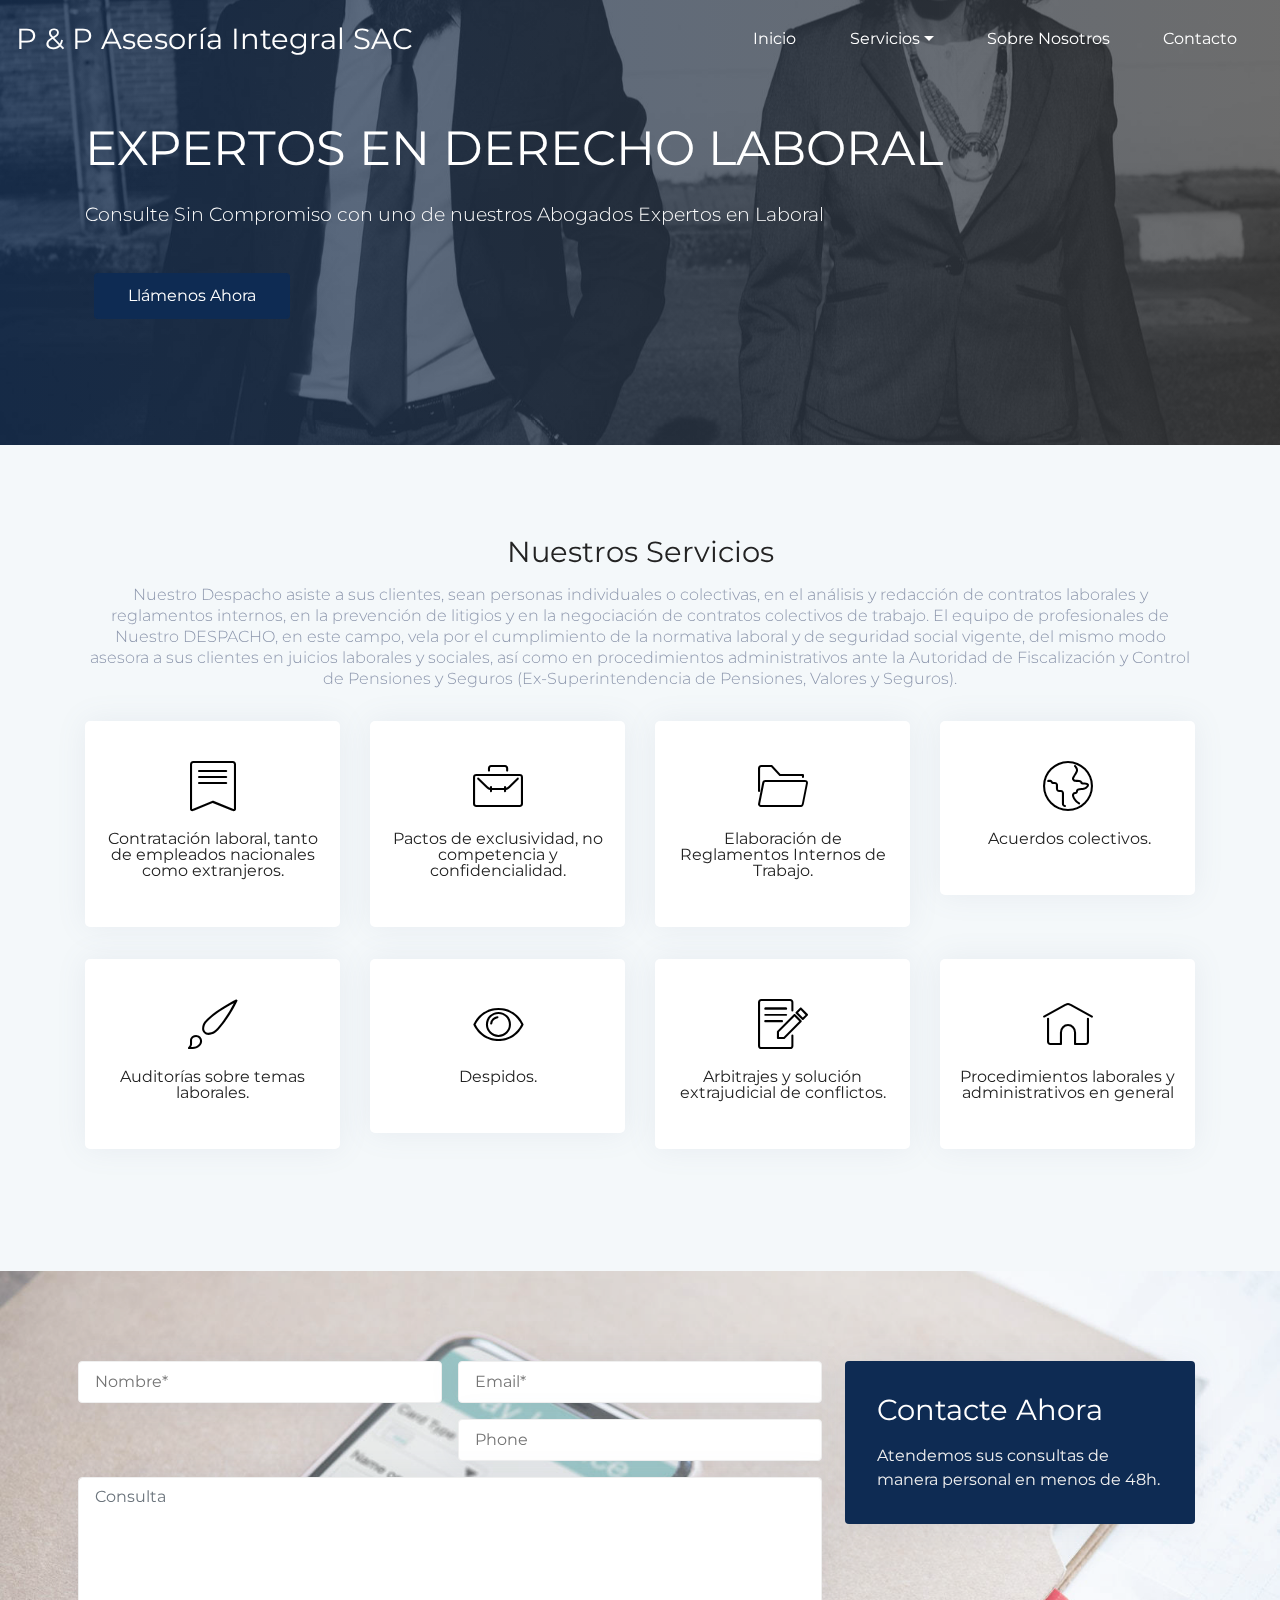
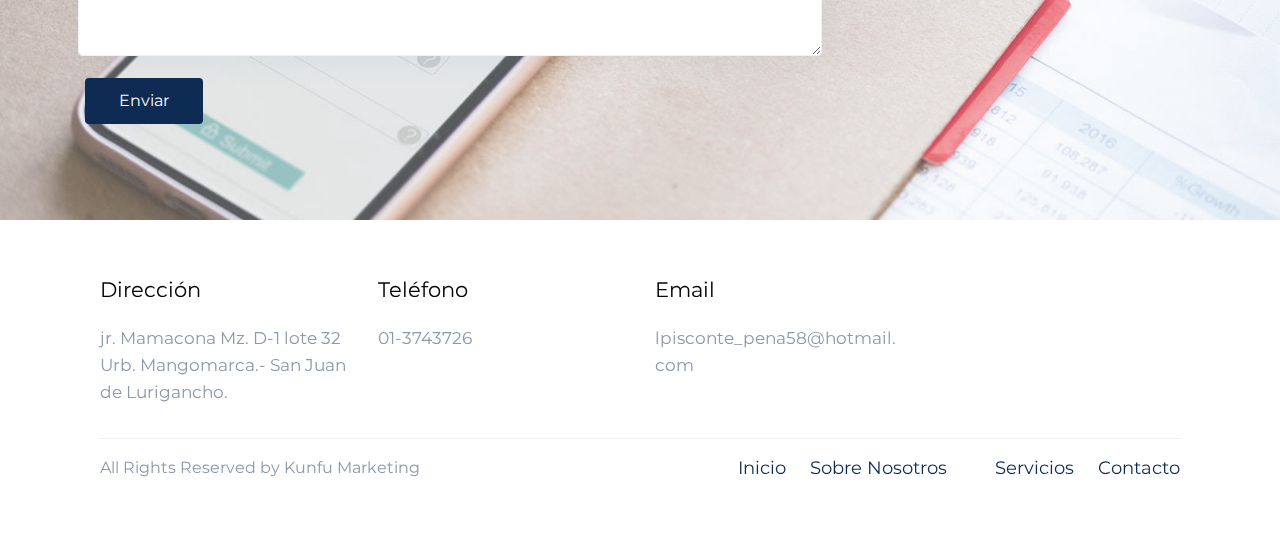
<file: derecholaboral.html>
<!DOCTYPE html>
<html >
<head>
  <!-- Site made with Mobirise Website Builder v4.7.1, https://mobirise.com -->
  <meta charset="UTF-8">
  <meta http-equiv="X-UA-Compatible" content="IE=edge">
  <meta name="generator" content="Mobirise v4.7.1, mobirise.com">
  <meta name="viewport" content="width=device-width, initial-scale=1, minimum-scale=1">
  <link rel="shortcut icon" href="assets/images/logo2.png" type="image/x-icon">
  <meta name="description" content="">
  <title>Derecho Laboral1</title>
  <link rel="stylesheet" href="assets/web/assets/mobirise-icons/mobirise-icons.css">
  <link rel="stylesheet" href="assets/tether/tether.min.css">
  <link rel="stylesheet" href="assets/bootstrap/css/bootstrap.min.css">
  <link rel="stylesheet" href="assets/bootstrap/css/bootstrap-grid.min.css">
  <link rel="stylesheet" href="assets/bootstrap/css/bootstrap-reboot.min.css">
  <link rel="stylesheet" href="assets/dropdown/css/style.css">
  <link rel="stylesheet" href="assets/socicon/css/styles.css">
  <link rel="stylesheet" href="assets/theme/css/style.css">
  <link rel="stylesheet" href="assets/mobirise/css/mbr-additional.css" type="text/css">
  
  
  
</head>
<body>
  <section class="menu cid-qPQ6YRZOo5" once="menu" id="menu1-h">

    
    

    <nav class="navbar navbar-dropdown navbar-fixed-top navbar-expand-lg">
        <div class="navbar-brand">
            
            <span class="navbar-caption-wrap"><a class="navbar-caption text-white display-2" href="index.html">P &amp; P Asesoría Integral SAC</a></span>
        </div>
        <button class="navbar-toggler" type="button" data-toggle="collapse" data-target="#navbarSupportedContent" aria-controls="navbarNavAltMarkup" aria-expanded="false" aria-label="Toggle navigation">
            <div class="hamburger">
                <span></span>
                <span></span>
                <span></span>
                <span></span>
            </div>
        </button>
      <div class="collapse navbar-collapse" id="navbarSupportedContent">
            <ul class="navbar-nav nav-dropdown nav-right" data-app-modern-menu="true"><li class="nav-item">
                    <a class="nav-link link text-white display-4" href="index.html">
                        Inicio</a>
                </li><li class="nav-item dropdown">
                    <a class="nav-link link text-white dropdown-toggle display-4" href="index.html" data-toggle="dropdown-submenu" aria-expanded="false">
                        Servicios</a><div class="dropdown-menu"><a class="text-white dropdown-item display-4" href="civil.html" aria-expanded="false">Derecho Civil<br></a><a class="text-white dropdown-item display-4" href="derechodefamilia.html" aria-expanded="false">Derecho Penal</a><a class="text-white dropdown-item display-4" href="derecholaboral.html" aria-expanded="false">Derecho Laboral</a><a class="text-white dropdown-item display-4" href="cobranzas.html" aria-expanded="false">Derecho Administrativo<br></a></div>
                </li>
                
                <li class="nav-item">
                    <a class="nav-link link text-white display-4" href="historia.html">
                        Sobre Nosotros</a>
                </li><li class="nav-item"><a class="nav-link link text-white display-4" href="contato.html">Contacto</a></li></ul>
            
            
      </div>
    </nav>
</section>

<section class="features12 cid-qPRcIs1rjE mbr-parallax-background" id="features12-2b">

    

    <div class="mbr-overlay" style="opacity: 0.7;">
    </div>

    <div class="container align-left">
        <div class="row justify-content-center">
            <div class="mbr-black col-md-12">
                <h1 class="mbr-section-title align-left pb-3 mbr-fonts-style mbr-white display-1">EXPERTOS EN DERECHO LABORAL</h1>
                <h3 class="mbr-section-subtitle align-left mbr-light pb-3 mbr-fonts-style mbr-white display-5">Consulte Sin Compromiso con uno de nuestros Abogados Expertos en Laboral</h3>
                <div class="mbr-section-btn align-left pt-3"><a class="btn btn-primary btn-md display-4" href="tel:01-3743726">Llámenos Ahora</a></div>
            </div>
        </div>
    </div>
</section>

<section class="features11 cid-qPRcJ4OpvJ" id="features11-2c">

	

	
	<div class="container">
		<h2 class="mbr-fonts-style mbr-section-title align-center display-2">Nuestros Servicios</h2>
		<h3 class="mbr-fonts-style mbr-section-subtitle align-center mbr-light pt-3 display-7">Nuestro Despacho asiste a sus clientes, sean personas individuales o colectivas, en el análisis y redacción de contratos laborales y reglamentos internos, en la prevención de litigios y en la negociación de contratos colectivos de trabajo. El equipo de profesionales de Nuestro DESPACHO, en este campo, vela por el cumplimiento de la normativa laboral y de seguridad social vigente, del mismo modo asesora a sus clientes en juicios laborales y sociales, así como en procedimientos administrativos ante la Autoridad de Fiscalización y Control de Pensiones y Seguros (Ex-Superintendencia de Pensiones, Valores y Seguros).</h3>
		<div class="row justify-content-center pt-4">
			<div class="col-md-6 col-lg-3 row-item">
				<div class="wrapper">
					<div class="card-img pb-3 align-center">
						<a href="contato.html"><span class="mbr-iconfont mbri-bookmark"></span></a>
					</div>
					<h4 class="mbr-fonts-style mbr-card-title align-center display-7">Contratación laboral, tanto de empleados nacionales como extranjeros.</h4>
				</div>
			</div>

			<div class="col-md-6 col-lg-3 row-item">
				<div class="wrapper">
					<div class="card-img pb-3 align-center">
						<a href="contato.html"><span class="mbr-iconfont mbri-briefcase"></span></a>
					</div>
					<h4 class="mbr-fonts-style mbr-card-title align-center display-7">Pactos de exclusividad, no competencia y confidencialidad.</h4>
				</div>
			</div>

			<div class="col-md-6 col-lg-3 row-item">
				<div class="wrapper">
					<div class="card-img pb-3 align-center">
						<a href="contato.html"><span class="mbr-iconfont mbri-opened-folder"></span></a>
					</div>
					<h4 class="mbr-fonts-style mbr-card-title align-center display-7">Elaboración de Reglamentos Internos de Trabajo.</h4>
				</div>
			</div>

			<div class="col-md-6 col-lg-3 row-item">
				<div class="wrapper">
					<div class="card-img pb-3 align-center">
						<a href="contato.html"><span class="mbr-iconfont mbri-globe"></span></a>
					</div>
					<h4 class="mbr-fonts-style mbr-card-title align-center display-7">&nbsp;Acuerdos colectivos.</h4>
				</div>
			</div>
			<div class="col-md-6 col-lg-3 row-item">
				<div class="wrapper">
					<div class="card-img pb-3 align-center">
						<a href="contato.html"><span class="mbr-iconfont mbri-change-style"></span></a>
					</div>
					<h4 class="mbr-fonts-style mbr-card-title align-center display-7">Auditorías sobre temas laborales.</h4>
				</div>
			</div>
			<div class="col-md-6 col-lg-3 row-item">
				<div class="wrapper">
					<div class="card-img pb-3 align-center">
						<a href="contato.html"><span class="mbr-iconfont mbri-preview"></span></a>
					</div>
					<h4 class="mbr-fonts-style mbr-card-title align-center display-7">Despidos.</h4>
				</div>
			</div>
			<div class="col-md-6 col-lg-3 row-item">
				<div class="wrapper">
					<div class="card-img pb-3 align-center">
						<a href="contato.html"><span class="mbr-iconfont mbri-edit"></span></a>
					</div>
					<h4 class="mbr-fonts-style mbr-card-title align-center display-7">Arbitrajes y solución extrajudicial de conflictos.</h4>
				</div>
			</div>
			<div class="col-md-6 col-lg-3 row-item">
				<div class="wrapper">
					<div class="card-img pb-3 align-center">
						<a href="contato.html"><span class="mbr-iconfont mbri-home"></span></a>
					</div>
					<h4 class="mbr-fonts-style mbr-card-title align-center display-7">Procedimientos laborales y administrativos en general</h4>
				</div>
			</div>
		</div>
	</div>
</section>

<section class="form1 cid-qS86Cp2m5z" id="form1-47">

    

    <div class="mbr-overlay" style="opacity: 0.3; background-color: rgb(244, 248, 250);">
    </div>
    <div class="container">
        <div class="row main-row justify-content-center">
            <div class="col-sm-12 col-lg-8 col-md-6" data-form-type="formoid">
                <div data-form-alert="" hidden="">Gracias por contactar con nosotros, en la mayor brevedad posible responeremos su consulta.</div>
                <form class="mbr-form" action="https://mobirise.com/" method="post" data-form-title="My Mobirise Form"><input type="hidden" name="email" data-form-email="true" value="XXanh9glGiKUIZzjusBWztF7zuLyGn3zCnCCEbt7CQrzux5ckgNi8ICKDWDx1AAFmQ/bxKFzDnbIfNCiDSoDKCNkr62SxIxnP4/Z9x+ew4Cc/66nDSMSPlDeQ8qvVIse" data-form-field="Email">
                    <div class="row input-main">
                        <div class="col-md-12 col-lg-6 input-wrap" data-for="firstname">
                            <input type="text" class="field display-7" name="firstname" placeholder="Nombre*" data-form-field="First Name" required="" id="firstname-form1-47">
                        </div>
                        <div class="col-md-12 col-lg-6 input-wrap" data-for="email">
                            <input type="email" class="field display-7" name="email" data-form-field="Email" placeholder="Email*" required="" id="email-form1-47">
                        </div>
                        <div class=" col-md-12 col-lg-6 input-wrap" data-for="phone">
                            <input type="text" class="field display-7" name="phone" data-form-field="Phone" placeholder="Phone" id="phone-form1-47">
                        </div>
                        
                    </div>

                    <div class="row input-main">
                        <div class="col-md-12 col-lg-12 form-group" data-for="message">
                            <textarea type="text" class="form-control display-7" name="message" rows="7" data-form-field="Message" placeholder="Consulta" id="message-form1-47"></textarea>
                        </div>
                    </div>
                    <div class="row input-main">
                        <div class="col-md-12 col-lg-12 btn-row">
                            <span class="input-group-btn"><button href="" type="submit" class="btn btn-form btn-primary display-4">Enviar</button></span>
                        </div>
                    </div>
                </form>
            </div>
            <div class="col-sm-12 col-lg-4 col-md-6 text-block">            
                <div class="content-panel">
                    <h2 class="mbr-section-title mbr-fonts-style align-left mbr-white pb-2 display-2">
                        Contacte Ahora</h2>
                    <p class="content-block mbr-fonts-style align-left m-0 display-7">
                        Atendemos sus consultas de manera personal en menos de 48h.</p>
                </div>
            </div>
        </div>
   </div>
</section>

<section class="cid-qS86DuA2YM" id="footer2-48">

    

    

    <div class="container">
        <div class="media-container-row content text-white">
               <div class="col-md-6  mbr-fonts-style display-7 col-lg-3">
                <h5 class="pb-3 mbr-black title-card">
                    Dirección</h5>
                <p class="mbr-text p-title">jr. Mamacona Mz. D-1 lote 32 Urb. Mangomarca.- San Juan de Lurigancho.</p>
            </div>
            <div class="col-md-6  mbr-fonts-style display-7 col-lg-3">
                <h5 class="pb-3 mbr-black title-card">Teléfono</h5>
                <p class="mbr-text p-title">01-3743726</p>
            </div>
            <div class="col-md-6 mbr-fonts-style display-7 col-lg-3">
                <h5 class="pb-3 mbr-black title-card">
                    Email
                </h5>
                <p class="mbr-text p-title">lpisconte_pena58@hotmail.com</p>
            </div>
            <div class="col-md-6 mbr-fonts-style display-7 col-lg-3">
                <h5 class="pb-3 mbr-black title-card"></h5>
           <div class="social-media pb-3 align-left">
                        <ul>
                            
                            
                            
                            
                            
                            
                        </ul>
                    </div>
            </div>
        </div>
        <div class="footer-lower">
            <div class="media-container-row">
                <div class="col-sm-12">
                    <hr>
                </div>
            </div>
            <div class="media-container-row mbr-white">
                <div class="col-sm-6 copyright">
                	
                    <p class="mbr-text mbr-fonts-style display-7">
                        All Rights Reserved by Kunfu Marketing &nbsp; &nbsp; &nbsp; &nbsp; &nbsp; &nbsp; &nbsp; &nbsp; &nbsp; &nbsp;&nbsp;</p>
                </div>
                <div class="col-md-6 menu-list">
					<div class="footer-menu">
						
						
						
						
						
					<span class="footer-menu__item"><a href="index.html">Inicio</a></span><span class="footer-menu__item"><a href="historia.html">Sobre Nosotros</a></span><span class="footer-menu__item"></span><span class="footer-menu__item"><a href="index.html">Servicios</a></span><span class="footer-menu__item"><a href="contato.html">Contacto</a></span></div>
                </div>
            </div>
        </div>
    </div>
</section>


  <script src="assets/web/assets/jquery/jquery.min.js"></script>
  <script src="assets/popper/popper.min.js"></script>
  <script src="assets/tether/tether.min.js"></script>
  <script src="assets/bootstrap/js/bootstrap.min.js"></script>
  <script src="assets/smoothscroll/smooth-scroll.js"></script>
  <script src="assets/dropdown/js/script.min.js"></script>
  <script src="assets/touch-swipe/jquery.touch-swipe.min.js"></script>
  <script src="assets/parallax/jarallax.min.js"></script>
  <script src="assets/theme/js/script.js"></script>
  <script src="assets/formoid/formoid.min.js"></script>
  
  
</body>
</html>
</file>
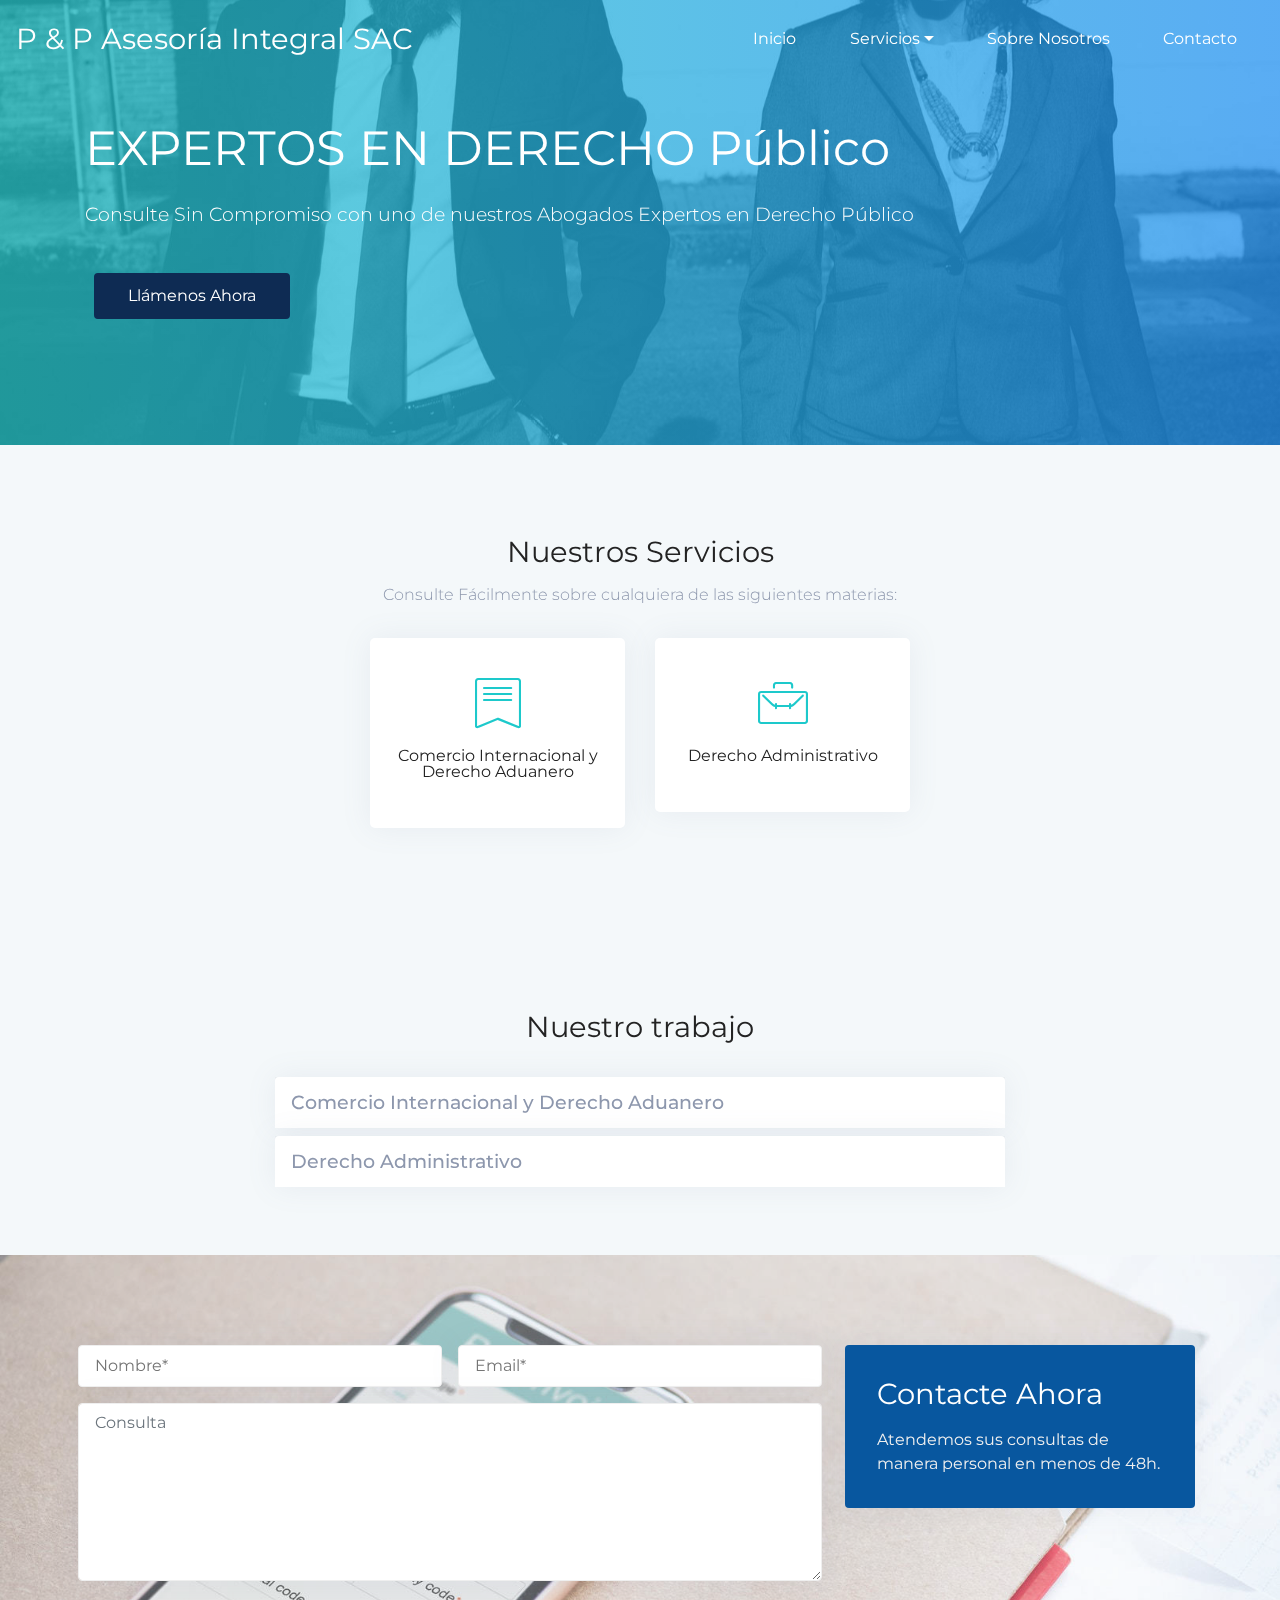
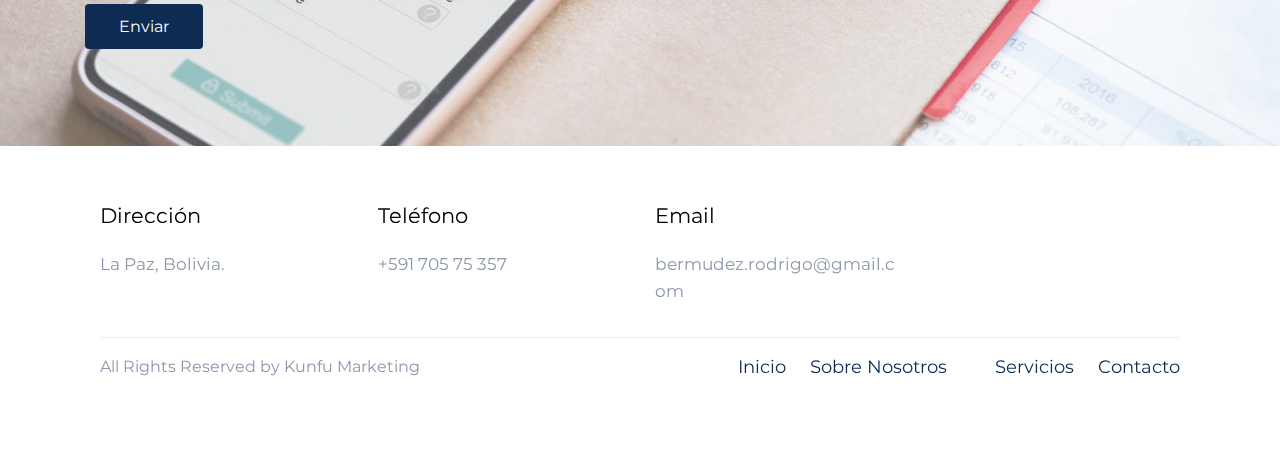
<file: derechopublico.html>
<!DOCTYPE html>
<html >
<head>
  <!-- Site made with Mobirise Website Builder v4.7.1, https://mobirise.com -->
  <meta charset="UTF-8">
  <meta http-equiv="X-UA-Compatible" content="IE=edge">
  <meta name="generator" content="Mobirise v4.7.1, mobirise.com">
  <meta name="viewport" content="width=device-width, initial-scale=1, minimum-scale=1">
  <link rel="shortcut icon" href="assets/images/logo2.png" type="image/x-icon">
  <meta name="description" content="">
  <title>Ramas del Derecho Público1</title>
  <link rel="stylesheet" href="assets/web/assets/mobirise-icons/mobirise-icons.css">
  <link rel="stylesheet" href="assets/tether/tether.min.css">
  <link rel="stylesheet" href="assets/bootstrap/css/bootstrap.min.css">
  <link rel="stylesheet" href="assets/bootstrap/css/bootstrap-grid.min.css">
  <link rel="stylesheet" href="assets/bootstrap/css/bootstrap-reboot.min.css">
  <link rel="stylesheet" href="assets/dropdown/css/style.css">
  <link rel="stylesheet" href="assets/socicon/css/styles.css">
  <link rel="stylesheet" href="assets/theme/css/style.css">
  <link rel="stylesheet" href="assets/mobirise/css/mbr-additional.css" type="text/css">
  
  
  
</head>
<body>
  <section class="menu cid-qPQ6YRZOo5" once="menu" id="menu1-c">

    
    

    <nav class="navbar navbar-dropdown navbar-fixed-top navbar-expand-lg">
        <div class="navbar-brand">
            
            <span class="navbar-caption-wrap"><a class="navbar-caption text-white display-2" href="index.html">P &amp; P Asesoría Integral SAC</a></span>
        </div>
        <button class="navbar-toggler" type="button" data-toggle="collapse" data-target="#navbarSupportedContent" aria-controls="navbarNavAltMarkup" aria-expanded="false" aria-label="Toggle navigation">
            <div class="hamburger">
                <span></span>
                <span></span>
                <span></span>
                <span></span>
            </div>
        </button>
      <div class="collapse navbar-collapse" id="navbarSupportedContent">
            <ul class="navbar-nav nav-dropdown nav-right" data-app-modern-menu="true"><li class="nav-item">
                    <a class="nav-link link text-white display-4" href="index.html">
                        Inicio</a>
                </li><li class="nav-item dropdown">
                    <a class="nav-link link text-white dropdown-toggle display-4" href="index.html" data-toggle="dropdown-submenu" aria-expanded="false">
                        Servicios</a><div class="dropdown-menu"><a class="text-white dropdown-item display-4" href="civil.html" aria-expanded="false">Derecho Civil<br></a><a class="text-white dropdown-item display-4" href="derechodefamilia.html" aria-expanded="false">Derecho Penal</a><a class="text-white dropdown-item display-4" href="derecholaboral.html" aria-expanded="false">Derecho Laboral</a><a class="text-white dropdown-item display-4" href="cobranzas.html" aria-expanded="false">Derecho Administrativo<br></a></div>
                </li>
                
                <li class="nav-item">
                    <a class="nav-link link text-white display-4" href="historia.html">
                        Sobre Nosotros</a>
                </li><li class="nav-item"><a class="nav-link link text-white display-4" href="contato.html">Contacto</a></li></ul>
            
            
      </div>
    </nav>
</section>

<section class="features12 cid-qPQA7G4elc mbr-parallax-background" id="features12-1u">

    

    <div class="mbr-overlay" style="opacity: 0.7;">
    </div>

    <div class="container align-left">
        <div class="row justify-content-center">
            <div class="mbr-black col-md-12">
                <h1 class="mbr-section-title align-left pb-3 mbr-fonts-style mbr-white display-1">EXPERTOS EN DERECHO Público</h1>
                <h3 class="mbr-section-subtitle align-left mbr-light pb-3 mbr-fonts-style mbr-white display-5">Consulte Sin Compromiso con uno de nuestros Abogados Expertos en Derecho Público</h3>
                <div class="mbr-section-btn align-left pt-3"><a class="btn btn-primary btn-md display-4" href="tel:+59170575357">Llámenos Ahora</a></div>
            </div>
        </div>
    </div>
</section>

<section class="features11 cid-qPQA80CknH" id="features11-1v">

	

	
	<div class="container">
		<h2 class="mbr-fonts-style mbr-section-title align-center display-2">Nuestros Servicios</h2>
		<h3 class="mbr-fonts-style mbr-section-subtitle align-center mbr-light pt-3 display-7">Consulte Fácilmente sobre cualquiera de las siguientes materias:</h3>
		<div class="row justify-content-center pt-4">
			<div class="col-md-6 col-lg-3 row-item">
				<div class="wrapper">
					<div class="card-img pb-3 align-center">
						<a href="contato.html"><span class="mbr-iconfont mbri-bookmark"></span></a>
					</div>
					<h4 class="mbr-fonts-style mbr-card-title align-center display-7">Comercio Internacional y Derecho Aduanero</h4>
				</div>
			</div>

			<div class="col-md-6 col-lg-3 row-item">
				<div class="wrapper">
					<div class="card-img pb-3 align-center">
						<a href="contato.html"><span class="mbr-iconfont mbri-briefcase"></span></a>
					</div>
					<h4 class="mbr-fonts-style mbr-card-title align-center display-7">Derecho Administrativo</h4>
				</div>
			</div>

			

			
			
			
			
			
		</div>
	</div>
</section>

<section class="accordion1 cid-qPQAlXaMAY" id="accordion1-1x">

    

    
    <div class="container">
        <h2 class="mbr-fonts-style mbr-section-title align-center display-2">Nuestro trabajo<br></h2>
        
        <div class="row justify-content-center pt-4">
            <div class="col-md-10 col-lg-8 content-block">
            <div class="accordion-content">
                <div id="accordion" class="panel-group accordionStyles accordion " role="tablist" aria-multiselectable="true">
                        <div class="card">
                            <div class="card-header" role="tab" id="headingOne">
                                <a role="button" class="collapsed panel-title text-black" data-toggle="collapse" data-core="" href="#collapse1" aria-expanded="false" aria-controls="collapse1">
                                    <h4 class="mbr-fonts-style header-text display-5">Comercio Internacional y Derecho Aduanero</h4>
                                </a>
                            </div>
                            <div id="collapse1" class="panel-collapse noScroll collapse" role="tabpanel" aria-labelledby="headingOne" data-parent="#accordion">
                                <div class="panel-body p-4">
                                    <p class="mbr-fonts-style panel-text mbr-text display-7">
                                       Asesoramos a nuestros clientes en negociaciones comerciales internacionales; tambien en materia de comercio exterior y Derecho Aduanero; y les brindamos nuestro apoyo profesional respecto de políticas de exportación, importación, temas relativos a la MAQUILA (Contratos de Transferencia de Tecnologia), internación temporal, Zonas Francas, Inversión Directa Aduanera (FDI), etc..</p>
                                </div>
                            </div>
                        </div>
                
                        <div class="card">
                            <div class="card-header" role="tab" id="headingTwo">
                                <a role="button" class="collapsed panel-title text-black" data-toggle="collapse" data-core="" href="#collapse2" aria-expanded="false" aria-controls="collapse2">
                                    <h4 class="mbr-fonts-style header-text display-5">Derecho Administrativo</h4>
                                </a>
                                
                            </div>
                            <div id="collapse2" class="panel-collapse noScroll collapse" role="tabpanel" aria-labelledby="headingTwo" data-parent="#accordion">
                                <div class="panel-body p-4">
                                    <p class="mbr-fonts-style panel-text mbr-text display-7">Representamos a nuestros clientes ante Superintendencias, Ministerios, Contraloría General de la República y otras entidades e Instituciones Públicas, a fin de precautelar sus derechos ante dichas reparticiones.<br>De igual manera, asesoramos a diversas entidades del sector público para la elaboración de políticas y redacción de normas respecto al ejercicio de sus atribuciones como Órganos del Sector Publico, elaborando manuales de procedimientos, funciones y comunicación, asi como manuales de normativa interna.<br>Adicionalmente, ofrecemos asesoramiento en tramites vinculados al Sistema de Administración de Bienes y Servicios, para la correcta contratación y provisión de bienes a las entidades públicas. Asi mismo brindamos nuestros servicios profesionales a nivel de propuestas, licitaciones e invitaciones públicas.</p>
                                </div>
                            </div>
                        </div>
                
                        
                
                        
                
                        
                
                        
                </div>
            </div>
            </div>
    </div>
    </div>         
</section>

<section class="form1 cid-qPQAia8iJS" id="form1-1w">

    

    <div class="mbr-overlay" style="opacity: 0.3; background-color: rgb(244, 248, 250);">
    </div>
    <div class="container">
        <div class="row main-row justify-content-center">
            <div class="col-sm-12 col-lg-8 col-md-6" data-form-type="formoid">
                <div data-form-alert="" hidden="">Gracias por contactar con nosotros, en la mayor brevedad posible responeremos su consulta.</div>
                <form class="mbr-form" action="https://mobirise.com/" method="post" data-form-title="My Mobirise Form"><input type="hidden" name="email" data-form-email="true" value="ECEQWYEe9TzCfRwCKNAsS4kVYlzvxuR2luvkWj5SZt+F1A6T+Cv0jUtNxU/YDQKPnWVlVJDb/IKX719/XxEfRs7Eap8D7pwT0Pu3SKKtUb3Ve1y1WLwhpVTZb3hoy8vW" data-form-field="Email">
                    <div class="row input-main">
                        <div class="col-md-12 col-lg-6 input-wrap" data-for="firstname">
                            <input type="text" class="field display-7" name="firstname" placeholder="Nombre*" data-form-field="First Name" required="" id="firstname-form1-1w">
                        </div>
                        <div class="col-md-12 col-lg-6 input-wrap" data-for="email">
                            <input type="email" class="field display-7" name="email" data-form-field="Email" placeholder="Email*" required="" id="email-form1-1w">
                        </div>
                        
                        
                    </div>

                    <div class="row input-main">
                        <div class="col-md-12 col-lg-12 form-group" data-for="message">
                            <textarea type="text" class="form-control display-7" name="message" rows="7" data-form-field="Message" placeholder="Consulta" id="message-form1-1w"></textarea>
                        </div>
                    </div>
                    <div class="row input-main">
                        <div class="col-md-12 col-lg-12 btn-row">
                            <span class="input-group-btn"><button href="" type="submit" class="btn btn-form btn-primary display-4">Enviar</button></span>
                        </div>
                    </div>
                </form>
            </div>
            <div class="col-sm-12 col-lg-4 col-md-6 text-block">            
                <div class="content-panel">
                    <h2 class="mbr-section-title mbr-fonts-style align-left mbr-white pb-2 display-2">
                        Contacte Ahora</h2>
                    <p class="content-block mbr-fonts-style align-left m-0 display-7">
                        Atendemos sus consultas de manera personal en menos de 48h.</p>
                </div>
            </div>
        </div>
   </div>
</section>

<section class="cid-qPRi5Tdenc" id="footer2-2z">

    

    

    <div class="container">
        <div class="media-container-row content text-white">
               <div class="col-md-6  mbr-fonts-style display-7 col-lg-3">
                <h5 class="pb-3 mbr-black title-card">
                    Dirección</h5>
                <p class="mbr-text p-title">La Paz, Bolivia.</p>
            </div>
            <div class="col-md-6  mbr-fonts-style display-7 col-lg-3">
                <h5 class="pb-3 mbr-black title-card">Teléfono</h5>
                <p class="mbr-text p-title">
                  +591 705 75 357<br></p>
            </div>
            <div class="col-md-6 mbr-fonts-style display-7 col-lg-3">
                <h5 class="pb-3 mbr-black title-card">
                    Email
                </h5>
                <p class="mbr-text p-title">bermudez.rodrigo@gmail.com</p>
            </div>
            <div class="col-md-6 mbr-fonts-style display-7 col-lg-3">
                <h5 class="pb-3 mbr-black title-card"></h5>
           <div class="social-media pb-3 align-left">
                        <ul>
                            
                            
                            
                            
                            
                            
                        </ul>
                    </div>
            </div>
        </div>
        <div class="footer-lower">
            <div class="media-container-row">
                <div class="col-sm-12">
                    <hr>
                </div>
            </div>
            <div class="media-container-row mbr-white">
                <div class="col-sm-6 copyright">
                	
                    <p class="mbr-text mbr-fonts-style display-7">
                        All Rights Reserved by Kunfu Marketing &nbsp; &nbsp; &nbsp; &nbsp; &nbsp; &nbsp; &nbsp; &nbsp; &nbsp; &nbsp;&nbsp;</p>
                </div>
                <div class="col-md-6 menu-list">
					<div class="footer-menu">
						
						
						
						
						
					<span class="footer-menu__item"><a href="index.html">Inicio</a></span><span class="footer-menu__item"><a href="page17.html">Sobre Nosotros</a></span><span class="footer-menu__item"></span><span class="footer-menu__item"><a href="index.html">Servicios</a></span><span class="footer-menu__item"><a href="page18.html">Contacto</a></span></div>
                </div>
            </div>
        </div>
    </div>
</section>


  <script src="assets/web/assets/jquery/jquery.min.js"></script>
  <script src="assets/popper/popper.min.js"></script>
  <script src="assets/tether/tether.min.js"></script>
  <script src="assets/bootstrap/js/bootstrap.min.js"></script>
  <script src="assets/smoothscroll/smooth-scroll.js"></script>
  <script src="assets/dropdown/js/script.min.js"></script>
  <script src="assets/touch-swipe/jquery.touch-swipe.min.js"></script>
  <script src="assets/parallax/jarallax.min.js"></script>
  <script src="assets/theme/js/script.js"></script>
  <script src="assets/formoid/formoid.min.js"></script>
  
  
</body>
</html>
</file>
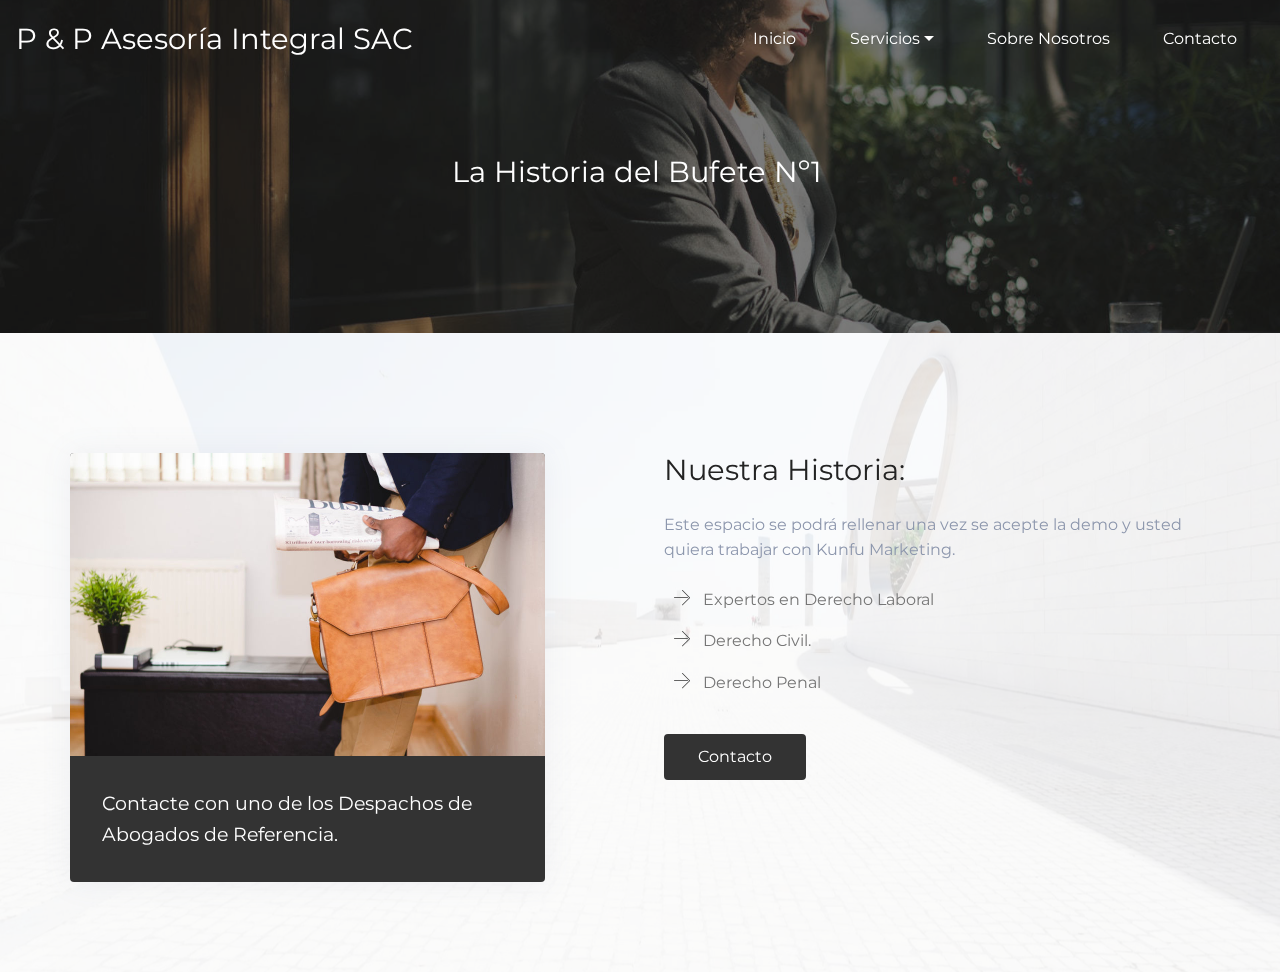
<file: historia.html>
<!DOCTYPE html>
<html >
<head>
  <!-- Site made with Mobirise Website Builder v4.7.1, https://mobirise.com -->
  <meta charset="UTF-8">
  <meta http-equiv="X-UA-Compatible" content="IE=edge">
  <meta name="generator" content="Mobirise v4.7.1, mobirise.com">
  <meta name="viewport" content="width=device-width, initial-scale=1, minimum-scale=1">
  <link rel="shortcut icon" href="assets/images/logo2.png" type="image/x-icon">
  <meta name="description" content="">
  <title>Historia1</title>
  <link rel="stylesheet" href="assets/web/assets/mobirise-icons/mobirise-icons.css">
  <link rel="stylesheet" href="assets/tether/tether.min.css">
  <link rel="stylesheet" href="assets/bootstrap/css/bootstrap.min.css">
  <link rel="stylesheet" href="assets/bootstrap/css/bootstrap-grid.min.css">
  <link rel="stylesheet" href="assets/bootstrap/css/bootstrap-reboot.min.css">
  <link rel="stylesheet" href="assets/socicon/css/styles.css">
  <link rel="stylesheet" href="assets/dropdown/css/style.css">
  <link rel="stylesheet" href="assets/theme/css/style.css">
  <link rel="stylesheet" href="assets/mobirise/css/mbr-additional.css" type="text/css">
  
  
  
</head>
<body>
  <section class="menu cid-qPQ6YRZOo5" once="menu" id="menu1-l">

    
    

    <nav class="navbar navbar-dropdown navbar-fixed-top navbar-expand-lg">
        <div class="navbar-brand">
            
            <span class="navbar-caption-wrap"><a class="navbar-caption text-white display-2" href="index.html">P &amp; P Asesoría Integral SAC</a></span>
        </div>
        <button class="navbar-toggler" type="button" data-toggle="collapse" data-target="#navbarSupportedContent" aria-controls="navbarNavAltMarkup" aria-expanded="false" aria-label="Toggle navigation">
            <div class="hamburger">
                <span></span>
                <span></span>
                <span></span>
                <span></span>
            </div>
        </button>
      <div class="collapse navbar-collapse" id="navbarSupportedContent">
            <ul class="navbar-nav nav-dropdown nav-right" data-app-modern-menu="true"><li class="nav-item">
                    <a class="nav-link link text-white display-4" href="index.html">
                        Inicio</a>
                </li><li class="nav-item dropdown">
                    <a class="nav-link link text-white dropdown-toggle display-4" href="index.html" data-toggle="dropdown-submenu" aria-expanded="false">
                        Servicios</a><div class="dropdown-menu"><a class="text-white dropdown-item display-4" href="civil.html" aria-expanded="false">Derecho Civil<br></a><a class="text-white dropdown-item display-4" href="derechodefamilia.html" aria-expanded="false">Derecho Penal</a><a class="text-white dropdown-item display-4" href="derecholaboral.html" aria-expanded="false">Derecho Laboral</a><a class="text-white dropdown-item display-4" href="cobranzas.html" aria-expanded="false">Derecho Administrativo<br></a></div>
                </li>
                
                <li class="nav-item">
                    <a class="nav-link link text-white display-4" href="historia.html">
                        Sobre Nosotros</a>
                </li><li class="nav-item"><a class="nav-link link text-white display-4" href="contato.html">Contacto</a></li></ul>
            
            
      </div>
    </nav>
</section>

<section class="info1 cid-qPQmodvWqq mbr-parallax-background" id="info1-v">

    

    <div class="mbr-overlay" style="opacity: 0.6;">
    </div>

    <div class="container align-left">
        <div class="row justify-content-center">
            <div class="media-container-column col-md-10">
                <h1 class="mbr-section-title align-center pb-3 mbr-fonts-style display-2"><div><br></div><div>La Historia del Bufete Nº1&nbsp;</div></h1>
                
                
            </div>
        </div>
    </div>
    
</section>

<section class="features16 cid-qPQn1tlffK mbr-parallax-background" id="features16-w">
    

    <div class="mbr-overlay" style="opacity: 0.8;">
    </div>

    <div class="container">
        <div class="row main-row">
            <div class="media-content mb-4 col-lg-6">
                <h2 class="mb-4 mbr-fonts-style mbr-section-title display-2">Nuestra Historia:</h2>
                <h3 class="mbr-fonts-style mbr-text section-text align-left  display-7">Este espacio se podrá rellenar una vez se acepte la demo y usted quiera trabajar con Kunfu Marketing.</h3>
                <div class="mbr-text counter-container col-12  mbr-fonts-style display-7">
                    <ul>
                        <li>Expertos en Derecho Laboral</li>
                        <li>Derecho Civil.</li>
                        <li>Derecho Penal</li>
                    </ul>
                </div>
                <div class="mbr-section-btn align-left pt-3"><a class="btn btn-md btn-black display-4" href="contato.html">Contacto<br></a></div>
            </div>
     
            <div class="mbr-figure col-lg-5">
            	<div class="mbr-figure__img">
                    <img src="assets/images/mbr-950x606.jpg" alt="Mobirise" title="">
                </div>
            	<p class="mbr-fonts-style m-0 mbr-text card-text mbr-white display-5">Contacte con uno de los Despachos de Abogados de Referencia.</p>
            </div>

        </div>
    </div>
</section>


  <script src="assets/web/assets/jquery/jquery.min.js"></script>
  <script src="assets/popper/popper.min.js"></script>
  <script src="assets/tether/tether.min.js"></script>
  <script src="assets/bootstrap/js/bootstrap.min.js"></script>
  <script src="assets/parallax/jarallax.min.js"></script>
  <script src="assets/dropdown/js/script.min.js"></script>
  <script src="assets/touch-swipe/jquery.touch-swipe.min.js"></script>
  <script src="assets/smoothscroll/smooth-scroll.js"></script>
  <script src="assets/theme/js/script.js"></script>
  
  
</body>
</html>
</file>
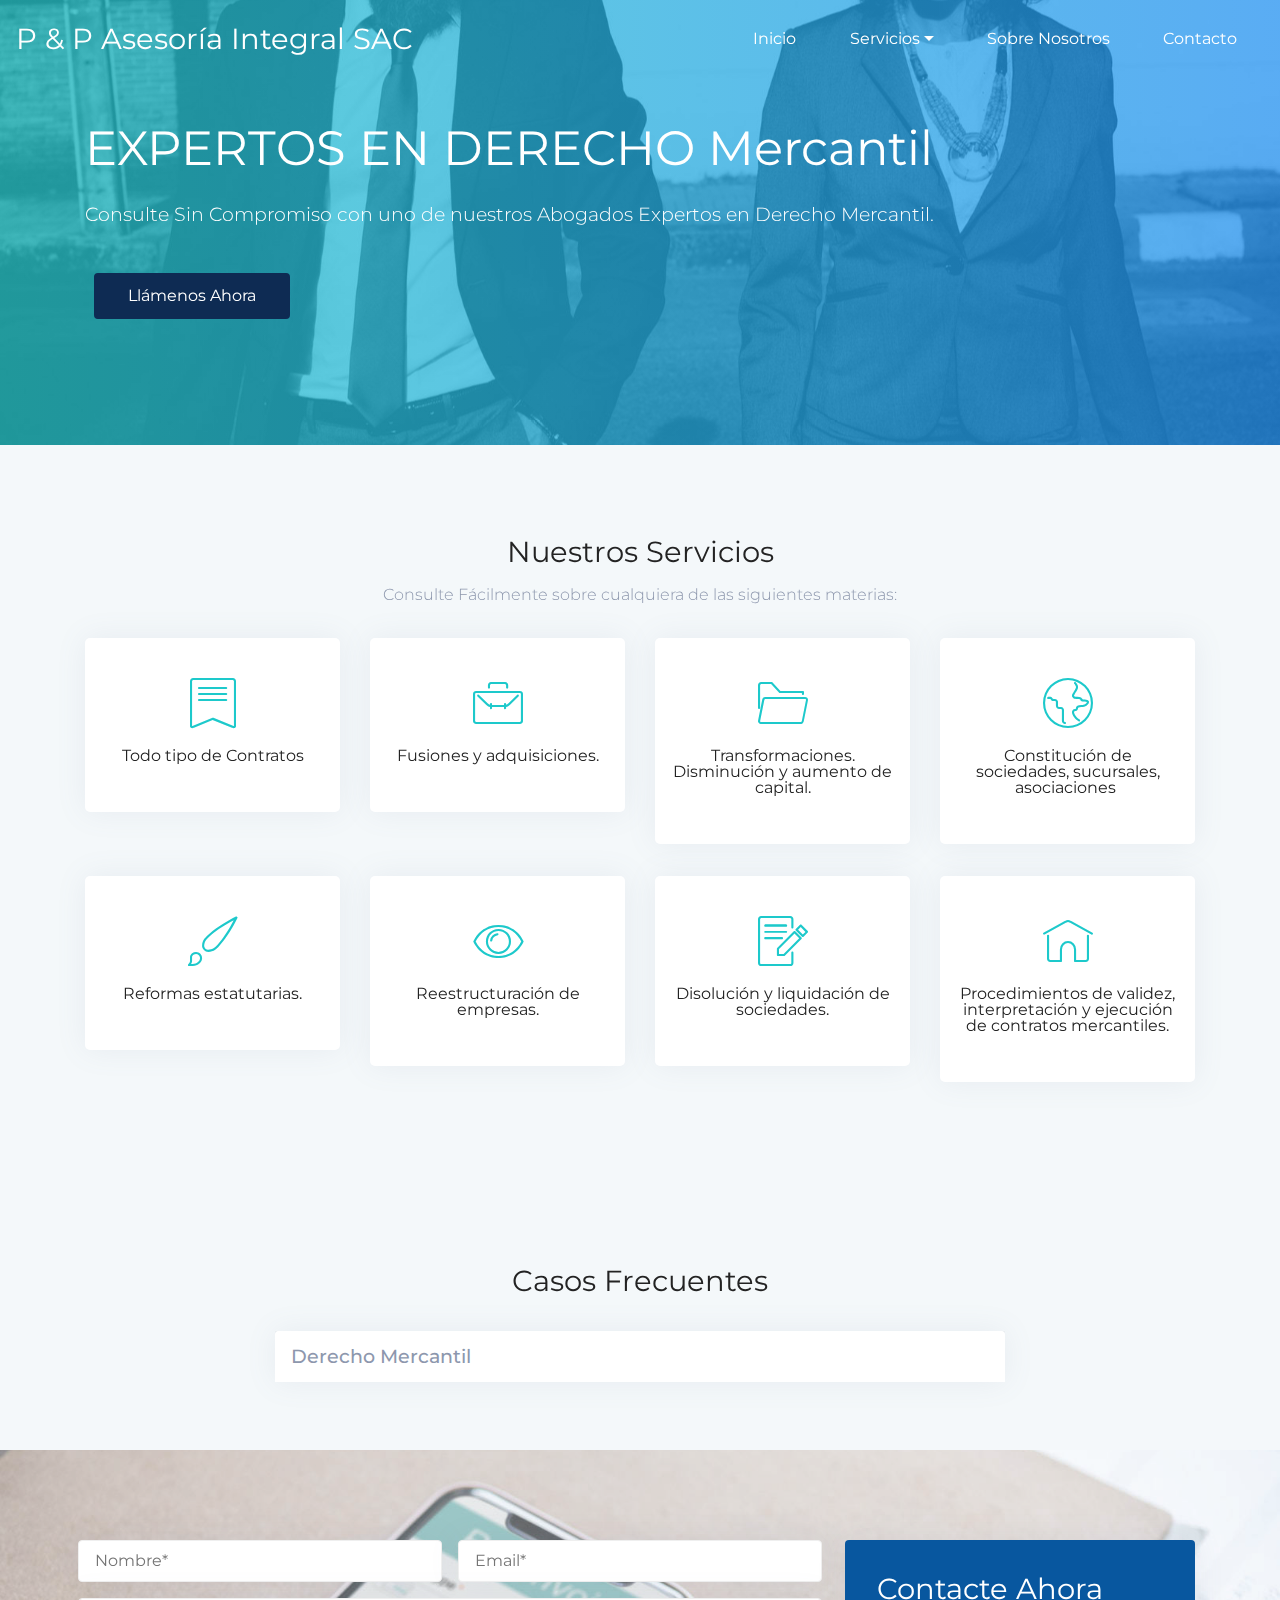
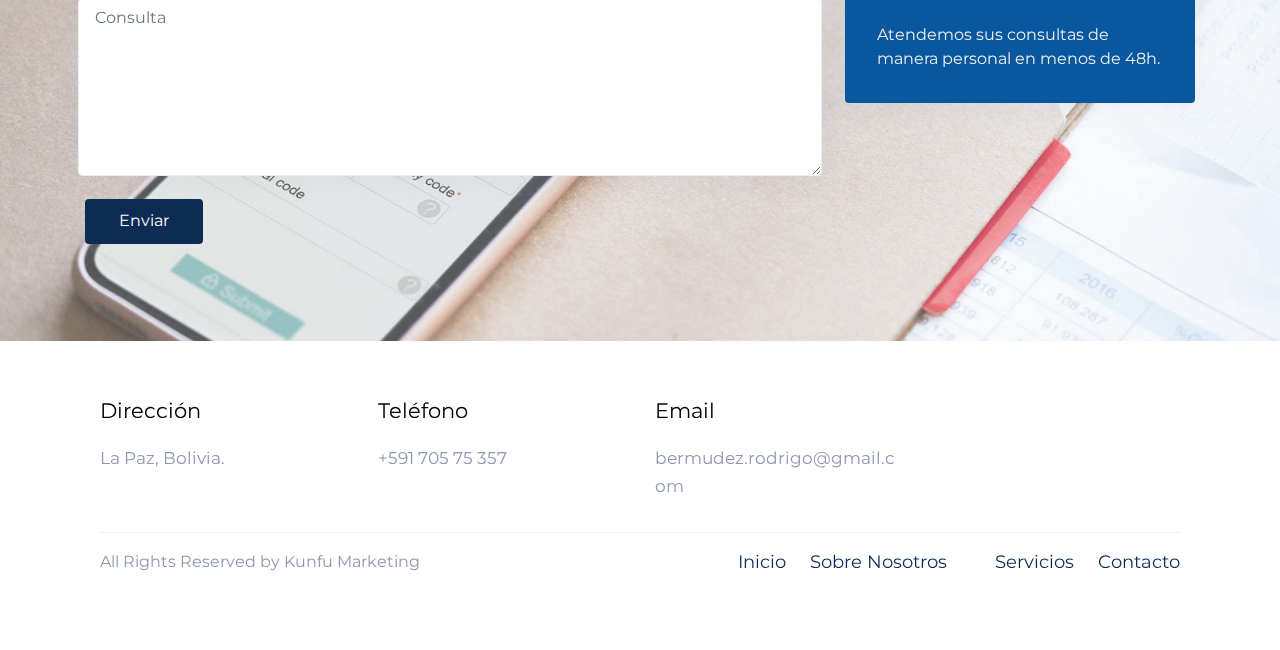
<file: mercantil.html>
<!DOCTYPE html>
<html >
<head>
  <!-- Site made with Mobirise Website Builder v4.7.1, https://mobirise.com -->
  <meta charset="UTF-8">
  <meta http-equiv="X-UA-Compatible" content="IE=edge">
  <meta name="generator" content="Mobirise v4.7.1, mobirise.com">
  <meta name="viewport" content="width=device-width, initial-scale=1, minimum-scale=1">
  <link rel="shortcut icon" href="assets/images/logo2.png" type="image/x-icon">
  <meta name="description" content="">
  <title>Derecho Mercantil1</title>
  <link rel="stylesheet" href="assets/web/assets/mobirise-icons/mobirise-icons.css">
  <link rel="stylesheet" href="assets/tether/tether.min.css">
  <link rel="stylesheet" href="assets/bootstrap/css/bootstrap.min.css">
  <link rel="stylesheet" href="assets/bootstrap/css/bootstrap-grid.min.css">
  <link rel="stylesheet" href="assets/bootstrap/css/bootstrap-reboot.min.css">
  <link rel="stylesheet" href="assets/dropdown/css/style.css">
  <link rel="stylesheet" href="assets/socicon/css/styles.css">
  <link rel="stylesheet" href="assets/theme/css/style.css">
  <link rel="stylesheet" href="assets/mobirise/css/mbr-additional.css" type="text/css">
  
  
  
</head>
<body>
  <section class="menu cid-qPQ6YRZOo5" once="menu" id="menu1-9">

    
    

    <nav class="navbar navbar-dropdown navbar-fixed-top navbar-expand-lg">
        <div class="navbar-brand">
            
            <span class="navbar-caption-wrap"><a class="navbar-caption text-white display-2" href="index.html">P &amp; P Asesoría Integral SAC</a></span>
        </div>
        <button class="navbar-toggler" type="button" data-toggle="collapse" data-target="#navbarSupportedContent" aria-controls="navbarNavAltMarkup" aria-expanded="false" aria-label="Toggle navigation">
            <div class="hamburger">
                <span></span>
                <span></span>
                <span></span>
                <span></span>
            </div>
        </button>
      <div class="collapse navbar-collapse" id="navbarSupportedContent">
            <ul class="navbar-nav nav-dropdown nav-right" data-app-modern-menu="true"><li class="nav-item">
                    <a class="nav-link link text-white display-4" href="index.html">
                        Inicio</a>
                </li><li class="nav-item dropdown">
                    <a class="nav-link link text-white dropdown-toggle display-4" href="index.html" data-toggle="dropdown-submenu" aria-expanded="false">
                        Servicios</a><div class="dropdown-menu"><a class="text-white dropdown-item display-4" href="civil.html" aria-expanded="false">Derecho Civil<br></a><a class="text-white dropdown-item display-4" href="derechodefamilia.html" aria-expanded="false">Derecho Penal</a><a class="text-white dropdown-item display-4" href="derecholaboral.html" aria-expanded="false">Derecho Laboral</a><a class="text-white dropdown-item display-4" href="cobranzas.html" aria-expanded="false">Derecho Administrativo<br></a></div>
                </li>
                
                <li class="nav-item">
                    <a class="nav-link link text-white display-4" href="historia.html">
                        Sobre Nosotros</a>
                </li><li class="nav-item"><a class="nav-link link text-white display-4" href="contato.html">Contacto</a></li></ul>
            
            
      </div>
    </nav>
</section>

<section class="features12 cid-qPQxhkY6xZ mbr-parallax-background" id="features12-1k">

    

    <div class="mbr-overlay" style="opacity: 0.7;">
    </div>

    <div class="container align-left">
        <div class="row justify-content-center">
            <div class="mbr-black col-md-12">
                <h1 class="mbr-section-title align-left pb-3 mbr-fonts-style mbr-white display-1">EXPERTOS EN DERECHO Mercantil</h1>
                <h3 class="mbr-section-subtitle align-left mbr-light pb-3 mbr-fonts-style mbr-white display-5">Consulte Sin Compromiso con uno de nuestros Abogados Expertos en Derecho Mercantil.</h3>
                <div class="mbr-section-btn align-left pt-3"><a class="btn btn-primary btn-md display-4" href="tel:+59170575357">Llámenos Ahora</a></div>
            </div>
        </div>
    </div>
</section>

<section class="features11 cid-qPQxmNfHr6" id="features11-1m">

	

	
	<div class="container">
		<h2 class="mbr-fonts-style mbr-section-title align-center display-2">Nuestros Servicios</h2>
		<h3 class="mbr-fonts-style mbr-section-subtitle align-center mbr-light pt-3 display-7">Consulte Fácilmente sobre cualquiera de las siguientes materias:</h3>
		<div class="row justify-content-center pt-4">
			<div class="col-md-6 col-lg-3 row-item">
				<div class="wrapper">
					<div class="card-img pb-3 align-center">
						<a href="contato.html"><span class="mbr-iconfont mbri-bookmark"></span></a>
					</div>
					<h4 class="mbr-fonts-style mbr-card-title align-center display-7">Todo tipo de Contratos</h4>
				</div>
			</div>

			<div class="col-md-6 col-lg-3 row-item">
				<div class="wrapper">
					<div class="card-img pb-3 align-center">
						<a href="contato.html"><span class="mbr-iconfont mbri-briefcase"></span></a>
					</div>
					<h4 class="mbr-fonts-style mbr-card-title align-center display-7">Fusiones y adquisiciones.</h4>
				</div>
			</div>

			<div class="col-md-6 col-lg-3 row-item">
				<div class="wrapper">
					<div class="card-img pb-3 align-center">
						<a href="contato.html"><span class="mbr-iconfont mbri-opened-folder"></span></a>
					</div>
					<h4 class="mbr-fonts-style mbr-card-title align-center display-7">Transformaciones.<div>Disminución y aumento de capital.</div></h4>
				</div>
			</div>

			<div class="col-md-6 col-lg-3 row-item">
				<div class="wrapper">
					<div class="card-img pb-3 align-center">
						<a href="contato.html"><span class="mbr-iconfont mbri-globe"></span></a>
					</div>
					<h4 class="mbr-fonts-style mbr-card-title align-center display-7">Constitución de sociedades, sucursales, asociaciones&nbsp;</h4>
				</div>
			</div>
			<div class="col-md-6 col-lg-3 row-item">
				<div class="wrapper">
					<div class="card-img pb-3 align-center">
						<a href="contato.html"><span class="mbr-iconfont mbri-change-style"></span></a>
					</div>
					<h4 class="mbr-fonts-style mbr-card-title align-center display-7">Reformas estatutarias.</h4>
				</div>
			</div>
			<div class="col-md-6 col-lg-3 row-item">
				<div class="wrapper">
					<div class="card-img pb-3 align-center">
						<a href="contato.html"><span class="mbr-iconfont mbri-preview"></span></a>
					</div>
					<h4 class="mbr-fonts-style mbr-card-title align-center display-7">Reestructuración de empresas.</h4>
				</div>
			</div>
			<div class="col-md-6 col-lg-3 row-item">
				<div class="wrapper">
					<div class="card-img pb-3 align-center">
						<a href="contato.html"><span class="mbr-iconfont mbri-edit"></span></a>
					</div>
					<h4 class="mbr-fonts-style mbr-card-title align-center display-7">Disolución y liquidación de sociedades.</h4>
				</div>
			</div>
			<div class="col-md-6 col-lg-3 row-item">
				<div class="wrapper">
					<div class="card-img pb-3 align-center">
						<a href="contato.html"><span class="mbr-iconfont mbri-home"></span></a>
					</div>
					<h4 class="mbr-fonts-style mbr-card-title align-center display-7">Procedimientos de validez, interpretación y ejecución de contratos mercantiles.</h4>
				</div>
			</div>
		</div>
	</div>
</section>

<section class="accordion1 cid-qPQy41qNuw" id="accordion1-1n">

    

    
    <div class="container">
        <h2 class="mbr-fonts-style mbr-section-title align-center display-2">Casos Frecuentes</h2>
        <h3 class="mbr-fonts-style mbr-section-subtitle align-center display-5"></h3>
        <div class="row justify-content-center pt-4">
            <div class="col-md-10 col-lg-8 content-block">
            <div class="accordion-content">
                <div id="accordion" class="panel-group accordionStyles accordion " role="tablist" aria-multiselectable="true">
                        <div class="card">
                            <div class="card-header" role="tab" id="headingOne">
                                <a role="button" class="collapsed panel-title text-black" data-toggle="collapse" data-core="" href="#collapse1" aria-expanded="false" aria-controls="collapse1">
                                    <h4 class="mbr-fonts-style header-text display-5">Derecho Mercantil</h4>
                                </a>
                            </div>
                            <div id="collapse1" class="panel-collapse noScroll collapse" role="tabpanel" aria-labelledby="headingOne" data-parent="#accordion">
                                <div class="panel-body p-4">
                                    <p class="mbr-fonts-style panel-text mbr-text display-7">En las distintas áreas del Derecho Mercantil, El DESPACHO B., BERMÚDEZ &amp; BERMÚDEZ - S.C., brinda servicios relacionados a:<br>Contratos de compraventa, servicios, obra, suministro, comisión, distribución, agencia, concesión, franquicia, publicidad, patrocinios, licencias, outsourcing, constitución de garantías reales y personales y otros.<br>Due Diligence.<br>Fusiones y adquisiciones.<br>Transformaciones.<br>Disminución y aumento de capital.<br>Modificaciones a los contratos sociales.<br>Resolución y rescisión de contratos mercantiles.<br>Constitución de sociedades, sucursales, asociaciones accidentales, joint venture y otros.<br>Reformas estatutarias.<br>Acuerdos entre socios.<br>Reestructuración voluntaria, preventiva y quiebras.<br>Reestructuración de empresas.<br>Disolución y liquidación de sociedades.<br>Los procedimientos mercantiles en los que el DESPACHO B., BERMÚDEZ &amp; BERMÚDEZ - S.C. asesora a sus clientes son:<br>Procedimientos de validez, interpretación y ejecución de contratos mercantiles.<br>Solicitud de medidas cautelares.<br>Reestructuración de empresas en crisis.<br>Conflictos entre accionistas, ejecución de acuerdos sociales, acciones de responsabilidad contra administradores y directores, impugnación de acuerdos sociales y decisiones de las asambleas de socios.<br>Procesos concursales (preventivo y quiebra) y defensa de los derechos de los acreedores.</p>
                                </div>
                            </div>
                        </div>
                
                        
                
                        
                
                        
                
                        
                
                        
                </div>
            </div>
            </div>
    </div>
    </div>         
</section>

<section class="form1 cid-qPQxhFxWFO" id="form1-1l">

    

    <div class="mbr-overlay" style="opacity: 0.3; background-color: rgb(244, 248, 250);">
    </div>
    <div class="container">
        <div class="row main-row justify-content-center">
            <div class="col-sm-12 col-lg-8 col-md-6" data-form-type="formoid">
                <div data-form-alert="" hidden="">Gracias por contactar con nosotros, en la mayor brevedad posible responeremos su consulta.</div>
                <form class="mbr-form" action="https://mobirise.com/" method="post" data-form-title="My Mobirise Form"><input type="hidden" name="email" data-form-email="true" value="ENEZYgFedzBRURbap/NfOA1qfK9Ne5yvYHwzFQZvmPWgnFfOY2nlH2hNe2btzSUjnrAsLMGAQK3Xp+SepCbSew7q3d4JjB5nIgb3AWr6SwQkSKPvW6ggnxDgpIVVQLaG" data-form-field="Email">
                    <div class="row input-main">
                        <div class="col-md-12 col-lg-6 input-wrap" data-for="firstname">
                            <input type="text" class="field display-7" name="firstname" placeholder="Nombre*" data-form-field="First Name" required="" id="firstname-form1-1l">
                        </div>
                        <div class="col-md-12 col-lg-6 input-wrap" data-for="email">
                            <input type="email" class="field display-7" name="email" data-form-field="Email" placeholder="Email*" required="" id="email-form1-1l">
                        </div>
                        
                        
                    </div>

                    <div class="row input-main">
                        <div class="col-md-12 col-lg-12 form-group" data-for="message">
                            <textarea type="text" class="form-control display-7" name="message" rows="7" data-form-field="Message" placeholder="Consulta" id="message-form1-1l"></textarea>
                        </div>
                    </div>
                    <div class="row input-main">
                        <div class="col-md-12 col-lg-12 btn-row">
                            <span class="input-group-btn"><button href="" type="submit" class="btn btn-form btn-primary display-4">Enviar</button></span>
                        </div>
                    </div>
                </form>
            </div>
            <div class="col-sm-12 col-lg-4 col-md-6 text-block">            
                <div class="content-panel">
                    <h2 class="mbr-section-title mbr-fonts-style align-left mbr-white pb-2 display-2">
                        Contacte Ahora</h2>
                    <p class="content-block mbr-fonts-style align-left m-0 display-7">
                        Atendemos sus consultas de manera personal en menos de 48h.</p>
                </div>
            </div>
        </div>
   </div>
</section>

<section class="cid-qPRibGUUov" id="footer2-32">

    

    

    <div class="container">
        <div class="media-container-row content text-white">
               <div class="col-md-6  mbr-fonts-style display-7 col-lg-3">
                <h5 class="pb-3 mbr-black title-card">
                    Dirección</h5>
                <p class="mbr-text p-title">La Paz, Bolivia.</p>
            </div>
            <div class="col-md-6  mbr-fonts-style display-7 col-lg-3">
                <h5 class="pb-3 mbr-black title-card">Teléfono</h5>
                <p class="mbr-text p-title">
                  +591 705 75 357<br></p>
            </div>
            <div class="col-md-6 mbr-fonts-style display-7 col-lg-3">
                <h5 class="pb-3 mbr-black title-card">
                    Email
                </h5>
                <p class="mbr-text p-title">bermudez.rodrigo@gmail.com</p>
            </div>
            <div class="col-md-6 mbr-fonts-style display-7 col-lg-3">
                <h5 class="pb-3 mbr-black title-card"></h5>
           <div class="social-media pb-3 align-left">
                        <ul>
                            
                            
                            
                            
                            
                            
                        </ul>
                    </div>
            </div>
        </div>
        <div class="footer-lower">
            <div class="media-container-row">
                <div class="col-sm-12">
                    <hr>
                </div>
            </div>
            <div class="media-container-row mbr-white">
                <div class="col-sm-6 copyright">
                	
                    <p class="mbr-text mbr-fonts-style display-7">
                        All Rights Reserved by Kunfu Marketing &nbsp; &nbsp; &nbsp; &nbsp; &nbsp; &nbsp; &nbsp; &nbsp; &nbsp; &nbsp;&nbsp;</p>
                </div>
                <div class="col-md-6 menu-list">
					<div class="footer-menu">
						
						
						
						
						
					<span class="footer-menu__item"><a href="index.html">Inicio</a></span><span class="footer-menu__item"><a href="page17.html">Sobre Nosotros</a></span><span class="footer-menu__item"></span><span class="footer-menu__item"><a href="index.html">Servicios</a></span><span class="footer-menu__item"><a href="page18.html">Contacto</a></span></div>
                </div>
            </div>
        </div>
    </div>
</section>


  <script src="assets/web/assets/jquery/jquery.min.js"></script>
  <script src="assets/popper/popper.min.js"></script>
  <script src="assets/tether/tether.min.js"></script>
  <script src="assets/bootstrap/js/bootstrap.min.js"></script>
  <script src="assets/smoothscroll/smooth-scroll.js"></script>
  <script src="assets/dropdown/js/script.min.js"></script>
  <script src="assets/touch-swipe/jquery.touch-swipe.min.js"></script>
  <script src="assets/parallax/jarallax.min.js"></script>
  <script src="assets/theme/js/script.js"></script>
  <script src="assets/formoid/formoid.min.js"></script>
  
  
</body>
</html>
</file>
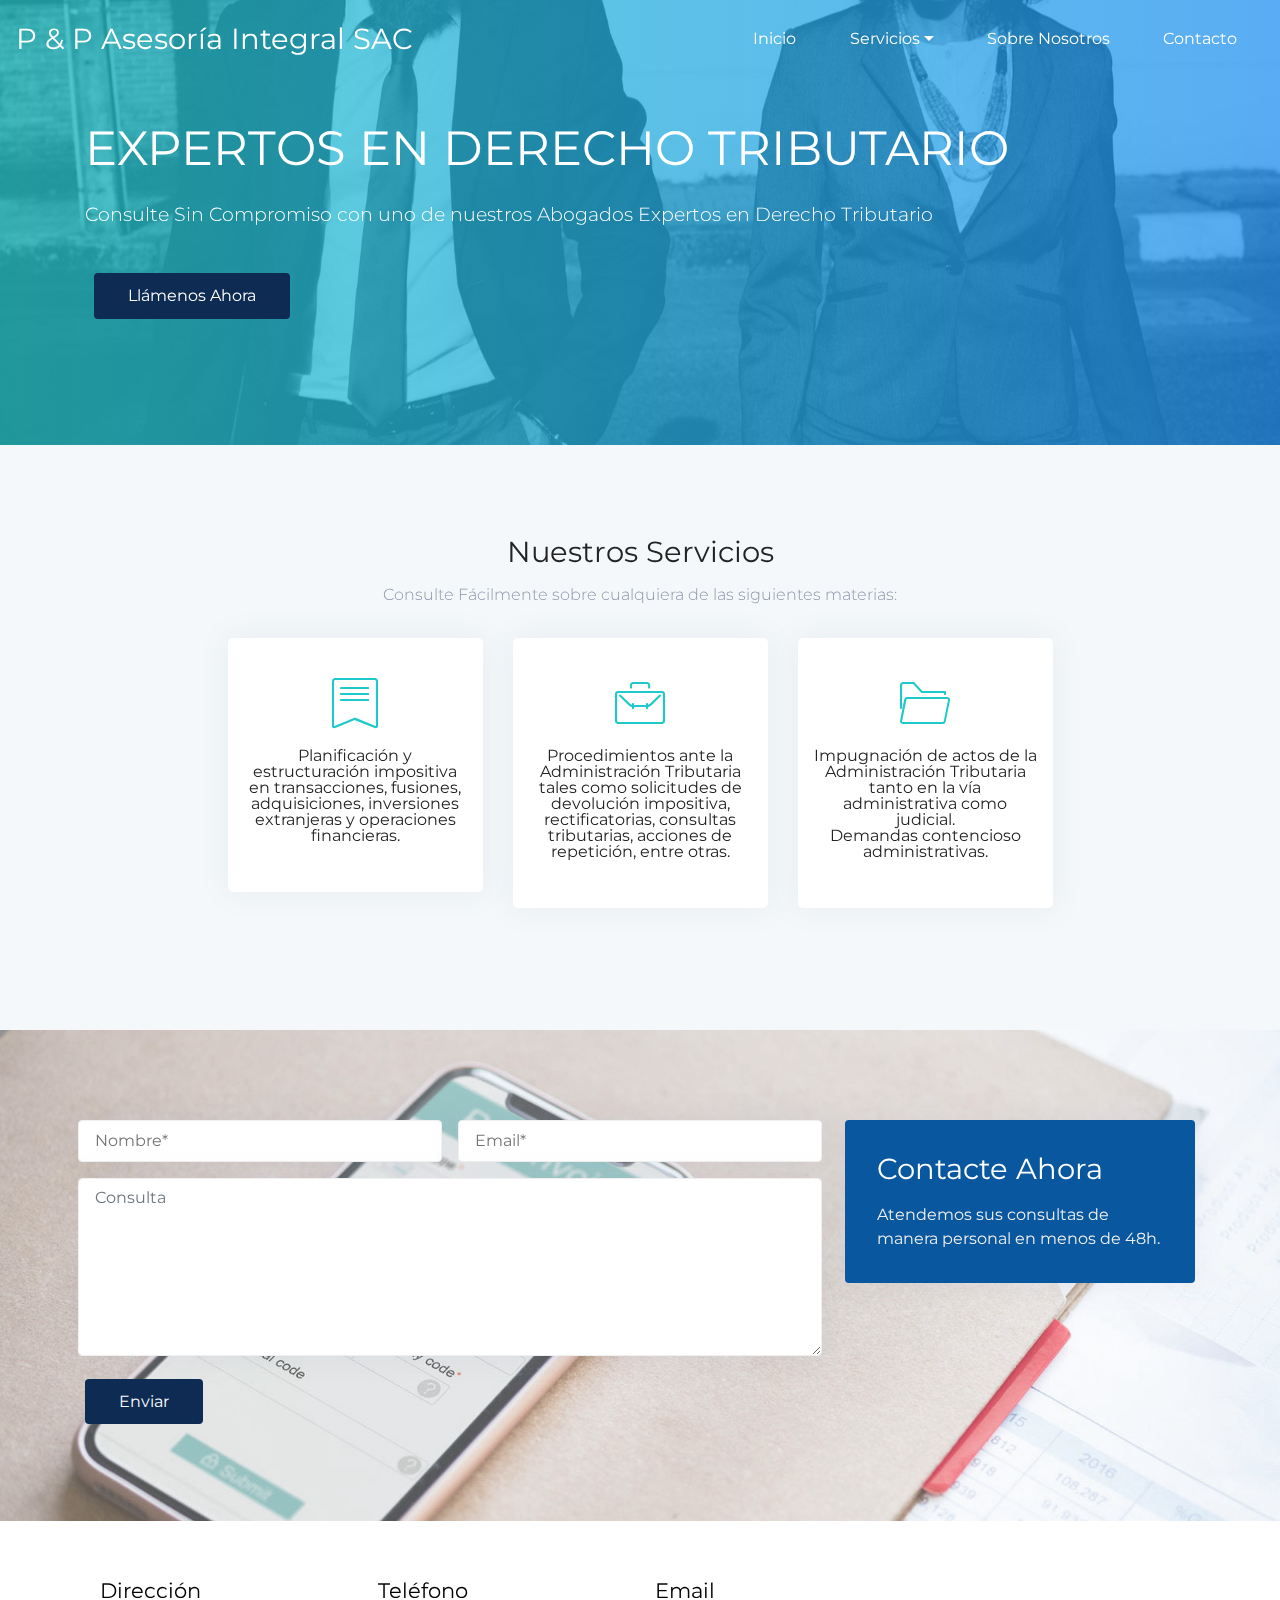
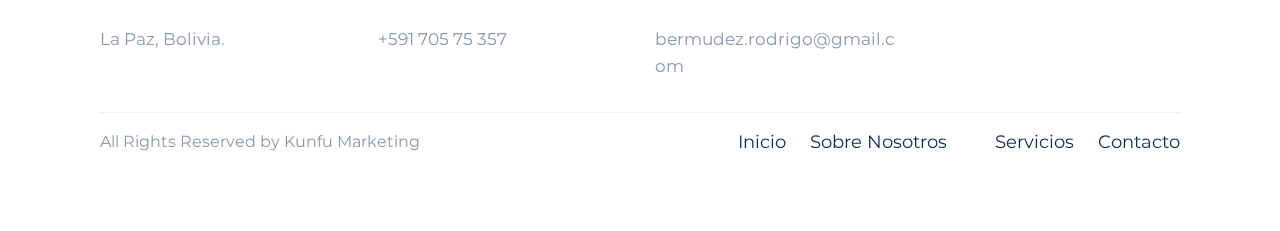
<file: tributario.html>
<!DOCTYPE html>
<html >
<head>
  <!-- Site made with Mobirise Website Builder v4.7.1, https://mobirise.com -->
  <meta charset="UTF-8">
  <meta http-equiv="X-UA-Compatible" content="IE=edge">
  <meta name="generator" content="Mobirise v4.7.1, mobirise.com">
  <meta name="viewport" content="width=device-width, initial-scale=1, minimum-scale=1">
  <link rel="shortcut icon" href="assets/images/logo2.png" type="image/x-icon">
  <meta name="description" content="">
  <title>Derecho Tributario1</title>
  <link rel="stylesheet" href="assets/web/assets/mobirise-icons/mobirise-icons.css">
  <link rel="stylesheet" href="assets/tether/tether.min.css">
  <link rel="stylesheet" href="assets/bootstrap/css/bootstrap.min.css">
  <link rel="stylesheet" href="assets/bootstrap/css/bootstrap-grid.min.css">
  <link rel="stylesheet" href="assets/bootstrap/css/bootstrap-reboot.min.css">
  <link rel="stylesheet" href="assets/dropdown/css/style.css">
  <link rel="stylesheet" href="assets/socicon/css/styles.css">
  <link rel="stylesheet" href="assets/theme/css/style.css">
  <link rel="stylesheet" href="assets/mobirise/css/mbr-additional.css" type="text/css">
  
  
  
</head>
<body>
  <section class="menu cid-qPQ6YRZOo5" once="menu" id="menu1-a">

    
    

    <nav class="navbar navbar-dropdown navbar-fixed-top navbar-expand-lg">
        <div class="navbar-brand">
            
            <span class="navbar-caption-wrap"><a class="navbar-caption text-white display-2" href="index.html">P &amp; P Asesoría Integral SAC</a></span>
        </div>
        <button class="navbar-toggler" type="button" data-toggle="collapse" data-target="#navbarSupportedContent" aria-controls="navbarNavAltMarkup" aria-expanded="false" aria-label="Toggle navigation">
            <div class="hamburger">
                <span></span>
                <span></span>
                <span></span>
                <span></span>
            </div>
        </button>
      <div class="collapse navbar-collapse" id="navbarSupportedContent">
            <ul class="navbar-nav nav-dropdown nav-right" data-app-modern-menu="true"><li class="nav-item">
                    <a class="nav-link link text-white display-4" href="index.html">
                        Inicio</a>
                </li><li class="nav-item dropdown">
                    <a class="nav-link link text-white dropdown-toggle display-4" href="index.html" data-toggle="dropdown-submenu" aria-expanded="false">
                        Servicios</a><div class="dropdown-menu"><a class="text-white dropdown-item display-4" href="civil.html" aria-expanded="false">Derecho Civil<br></a><a class="text-white dropdown-item display-4" href="derechodefamilia.html" aria-expanded="false">Derecho Penal</a><a class="text-white dropdown-item display-4" href="derecholaboral.html" aria-expanded="false">Derecho Laboral</a><a class="text-white dropdown-item display-4" href="cobranzas.html" aria-expanded="false">Derecho Administrativo<br></a></div>
                </li>
                
                <li class="nav-item">
                    <a class="nav-link link text-white display-4" href="historia.html">
                        Sobre Nosotros</a>
                </li><li class="nav-item"><a class="nav-link link text-white display-4" href="contato.html">Contacto</a></li></ul>
            
            
      </div>
    </nav>
</section>

<section class="features12 cid-qPQyxY64ZK mbr-parallax-background" id="features12-1o">

    

    <div class="mbr-overlay" style="opacity: 0.7;">
    </div>

    <div class="container align-left">
        <div class="row justify-content-center">
            <div class="mbr-black col-md-12">
                <h1 class="mbr-section-title align-left pb-3 mbr-fonts-style mbr-white display-1">EXPERTOS EN DERECHO TRIBUTARIO</h1>
                <h3 class="mbr-section-subtitle align-left mbr-light pb-3 mbr-fonts-style mbr-white display-5">Consulte Sin Compromiso con uno de nuestros Abogados Expertos en Derecho Tributario</h3>
                <div class="mbr-section-btn align-left pt-3"><a class="btn btn-primary btn-md display-4" href="tel:+59170575357">Llámenos Ahora</a></div>
            </div>
        </div>
    </div>
</section>

<section class="features11 cid-qPQyEjxVjO" id="features11-1q">

	

	
	<div class="container">
		<h2 class="mbr-fonts-style mbr-section-title align-center display-2">Nuestros Servicios</h2>
		<h3 class="mbr-fonts-style mbr-section-subtitle align-center mbr-light pt-3 display-7">Consulte Fácilmente sobre cualquiera de las siguientes materias:</h3>
		<div class="row justify-content-center pt-4">
			<div class="col-md-6 col-lg-3 row-item">
				<div class="wrapper">
					<div class="card-img pb-3 align-center">
						<a href="contato.html"><span class="mbr-iconfont mbri-bookmark"></span></a>
					</div>
					<h4 class="mbr-fonts-style mbr-card-title align-center display-7">Planificación y estructuración impositiva en transacciones, fusiones, adquisiciones, inversiones extranjeras y operaciones financieras.</h4>
				</div>
			</div>

			<div class="col-md-6 col-lg-3 row-item">
				<div class="wrapper">
					<div class="card-img pb-3 align-center">
						<a href="contato.html"><span class="mbr-iconfont mbri-briefcase"></span></a>
					</div>
					<h4 class="mbr-fonts-style mbr-card-title align-center display-7">Procedimientos ante la Administración Tributaria tales como solicitudes de devolución impositiva, rectificatorias, consultas tributarias, acciones de repetición, entre otras.</h4>
				</div>
			</div>

			<div class="col-md-6 col-lg-3 row-item">
				<div class="wrapper">
					<div class="card-img pb-3 align-center">
						<a href="contato.html"><span class="mbr-iconfont mbri-opened-folder"></span></a>
					</div>
					<h4 class="mbr-fonts-style mbr-card-title align-center display-7">Impugnación de actos de la Administración Tributaria tanto en la vía administrativa como judicial.<div>Demandas contencioso administrativas.</div></h4>
				</div>
			</div>

			
			
			
			
			
		</div>
	</div>
</section>

<section class="form1 cid-qPQyyjFCwZ" id="form1-1p">

    

    <div class="mbr-overlay" style="opacity: 0.3; background-color: rgb(244, 248, 250);">
    </div>
    <div class="container">
        <div class="row main-row justify-content-center">
            <div class="col-sm-12 col-lg-8 col-md-6" data-form-type="formoid">
                <div data-form-alert="" hidden="">Gracias por contactar con nosotros, en la mayor brevedad posible responeremos su consulta.</div>
                <form class="mbr-form" action="https://mobirise.com/" method="post" data-form-title="My Mobirise Form"><input type="hidden" name="email" data-form-email="true" value="YDU/be1pFZ3B/j0fUrChPS2br/fF0WHriAEgnyVsvRv1a+6ZCo+6Tig3vCAr8XSn5zkw3ynRykIPjp7sEsLQ/ZBBszETkya6giU/Pyc+8BIS/8xEsBMvViuqnBhxqIpC" data-form-field="Email">
                    <div class="row input-main">
                        <div class="col-md-12 col-lg-6 input-wrap" data-for="firstname">
                            <input type="text" class="field display-7" name="firstname" placeholder="Nombre*" data-form-field="First Name" required="" id="firstname-form1-1p">
                        </div>
                        <div class="col-md-12 col-lg-6 input-wrap" data-for="email">
                            <input type="email" class="field display-7" name="email" data-form-field="Email" placeholder="Email*" required="" id="email-form1-1p">
                        </div>
                        
                        
                    </div>

                    <div class="row input-main">
                        <div class="col-md-12 col-lg-12 form-group" data-for="message">
                            <textarea type="text" class="form-control display-7" name="message" rows="7" data-form-field="Message" placeholder="Consulta" id="message-form1-1p"></textarea>
                        </div>
                    </div>
                    <div class="row input-main">
                        <div class="col-md-12 col-lg-12 btn-row">
                            <span class="input-group-btn"><button href="" type="submit" class="btn btn-form btn-primary display-4">Enviar</button></span>
                        </div>
                    </div>
                </form>
            </div>
            <div class="col-sm-12 col-lg-4 col-md-6 text-block">            
                <div class="content-panel">
                    <h2 class="mbr-section-title mbr-fonts-style align-left mbr-white pb-2 display-2">
                        Contacte Ahora</h2>
                    <p class="content-block mbr-fonts-style align-left m-0 display-7">
                        Atendemos sus consultas de manera personal en menos de 48h.</p>
                </div>
            </div>
        </div>
   </div>
</section>

<section class="cid-qPRi9zBj6p" id="footer2-31">

    

    

    <div class="container">
        <div class="media-container-row content text-white">
               <div class="col-md-6  mbr-fonts-style display-7 col-lg-3">
                <h5 class="pb-3 mbr-black title-card">
                    Dirección</h5>
                <p class="mbr-text p-title">La Paz, Bolivia.</p>
            </div>
            <div class="col-md-6  mbr-fonts-style display-7 col-lg-3">
                <h5 class="pb-3 mbr-black title-card">Teléfono</h5>
                <p class="mbr-text p-title">
                  +591 705 75 357<br></p>
            </div>
            <div class="col-md-6 mbr-fonts-style display-7 col-lg-3">
                <h5 class="pb-3 mbr-black title-card">
                    Email
                </h5>
                <p class="mbr-text p-title">bermudez.rodrigo@gmail.com</p>
            </div>
            <div class="col-md-6 mbr-fonts-style display-7 col-lg-3">
                <h5 class="pb-3 mbr-black title-card"></h5>
           <div class="social-media pb-3 align-left">
                        <ul>
                            
                            
                            
                            
                            
                            
                        </ul>
                    </div>
            </div>
        </div>
        <div class="footer-lower">
            <div class="media-container-row">
                <div class="col-sm-12">
                    <hr>
                </div>
            </div>
            <div class="media-container-row mbr-white">
                <div class="col-sm-6 copyright">
                	
                    <p class="mbr-text mbr-fonts-style display-7">
                        All Rights Reserved by Kunfu Marketing &nbsp; &nbsp; &nbsp; &nbsp; &nbsp; &nbsp; &nbsp; &nbsp; &nbsp; &nbsp;&nbsp;</p>
                </div>
                <div class="col-md-6 menu-list">
					<div class="footer-menu">
						
						
						
						
						
					<span class="footer-menu__item"><a href="index.html">Inicio</a></span><span class="footer-menu__item"><a href="page17.html">Sobre Nosotros</a></span><span class="footer-menu__item"></span><span class="footer-menu__item"><a href="index.html">Servicios</a></span><span class="footer-menu__item"><a href="page18.html">Contacto</a></span></div>
                </div>
            </div>
        </div>
    </div>
</section>


  <script src="assets/web/assets/jquery/jquery.min.js"></script>
  <script src="assets/popper/popper.min.js"></script>
  <script src="assets/tether/tether.min.js"></script>
  <script src="assets/bootstrap/js/bootstrap.min.js"></script>
  <script src="assets/smoothscroll/smooth-scroll.js"></script>
  <script src="assets/dropdown/js/script.min.js"></script>
  <script src="assets/touch-swipe/jquery.touch-swipe.min.js"></script>
  <script src="assets/parallax/jarallax.min.js"></script>
  <script src="assets/theme/js/script.js"></script>
  <script src="assets/formoid/formoid.min.js"></script>
  
  
</body>
</html>
</file>
<file: assets/web/assets/mobirise-icons/mobirise-icons.css>
@font-face {
  font-family: 'MobiriseIcons';
  src:  url('mobirise-icons.eot?spat4u');
  src:  url('mobirise-icons.eot?spat4u#iefix') format('embedded-opentype'),
    url('mobirise-icons.ttf?spat4u') format('truetype'),
    url('mobirise-icons.woff?spat4u') format('woff'),
    url('mobirise-icons.svg?spat4u#MobiriseIcons') format('svg');
  font-weight: normal;
  font-style: normal;
}

[class^="mbri-"], [class*=" mbri-"] {
  /* use !important to prevent issues with browser extensions that change fonts */
  font-family: MobiriseIcons !important;
  speak: none;
  font-style: normal;
  font-weight: normal;
  font-variant: normal;
  text-transform: none;
  line-height: 1;

  /* Better Font Rendering =========== */
  -webkit-font-smoothing: antialiased;
  -moz-osx-font-smoothing: grayscale;
}

.mbri-add-submenu:before {
  content: "\e900";
}
.mbri-alert:before {
  content: "\e901";
}
.mbri-align-center:before {
  content: "\e902";
}
.mbri-align-justify:before {
  content: "\e903";
}
.mbri-align-left:before {
  content: "\e904";
}
.mbri-align-right:before {
  content: "\e905";
}
.mbri-android:before {
  content: "\e906";
}
.mbri-apple:before {
  content: "\e907";
}
.mbri-arrow-down:before {
  content: "\e908";
}
.mbri-arrow-next:before {
  content: "\e909";
}
.mbri-arrow-prev:before {
  content: "\e90a";
}
.mbri-arrow-up:before {
  content: "\e90b";
}
.mbri-bold:before {
  content: "\e90c";
}
.mbri-bookmark:before {
  content: "\e90d";
}
.mbri-bootstrap:before {
  content: "\e90e";
}
.mbri-briefcase:before {
  content: "\e90f";
}
.mbri-browse:before {
  content: "\e910";
}
.mbri-bulleted-list:before {
  content: "\e911";
}
.mbri-calendar:before {
  content: "\e912";
}
.mbri-camera:before {
  content: "\e913";
}
.mbri-cart-add:before {
  content: "\e914";
}
.mbri-cart-full:before {
  content: "\e915";
}
.mbri-cash:before {
  content: "\e916";
}
.mbri-change-style:before {
  content: "\e917";
}
.mbri-chat:before {
  content: "\e918";
}
.mbri-clock:before {
  content: "\e919";
}
.mbri-close:before {
  content: "\e91a";
}
.mbri-cloud:before {
  content: "\e91b";
}
.mbri-code:before {
  content: "\e91c";
}
.mbri-contact-form:before {
  content: "\e91d";
}
.mbri-credit-card:before {
  content: "\e91e";
}
.mbri-cursor-click:before {
  content: "\e91f";
}
.mbri-cust-feedback:before {
  content: "\e920";
}
.mbri-database:before {
  content: "\e921";
}
.mbri-delivery:before {
  content: "\e922";
}
.mbri-desktop:before {
  content: "\e923";
}
.mbri-devices:before {
  content: "\e924";
}
.mbri-down:before {
  content: "\e925";
}
.mbri-download:before {
  content: "\e989";
}
.mbri-drag-n-drop:before {
  content: "\e927";
}
.mbri-drag-n-drop2:before {
  content: "\e928";
}
.mbri-edit:before {
  content: "\e929";
}
.mbri-edit2:before {
  content: "\e92a";
}
.mbri-error:before {
  content: "\e92b";
}
.mbri-extension:before {
  content: "\e92c";
}
.mbri-features:before {
  content: "\e92d";
}
.mbri-file:before {
  content: "\e92e";
}
.mbri-flag:before {
  content: "\e92f";
}
.mbri-folder:before {
  content: "\e930";
}
.mbri-gift:before {
  content: "\e931";
}
.mbri-github:before {
  content: "\e932";
}
.mbri-globe:before {
  content: "\e933";
}
.mbri-globe-2:before {
  content: "\e934";
}
.mbri-growing-chart:before {
  content: "\e935";
}
.mbri-hearth:before {
  content: "\e936";
}
.mbri-help:before {
  content: "\e937";
}
.mbri-home:before {
  content: "\e938";
}
.mbri-hot-cup:before {
  content: "\e939";
}
.mbri-idea:before {
  content: "\e93a";
}
.mbri-image-gallery:before {
  content: "\e93b";
}
.mbri-image-slider:before {
  content: "\e93c";
}
.mbri-info:before {
  content: "\e93d";
}
.mbri-italic:before {
  content: "\e93e";
}
.mbri-key:before {
  content: "\e93f";
}
.mbri-laptop:before {
  content: "\e940";
}
.mbri-layers:before {
  content: "\e941";
}
.mbri-left-right:before {
  content: "\e942";
}
.mbri-left:before {
  content: "\e943";
}
.mbri-letter:before {
  content: "\e944";
}
.mbri-like:before {
  content: "\e945";
}
.mbri-link:before {
  content: "\e946";
}
.mbri-lock:before {
  content: "\e947";
}
.mbri-login:before {
  content: "\e948";
}
.mbri-logout:before {
  content: "\e949";
}
.mbri-magic-stick:before {
  content: "\e94a";
}
.mbri-map-pin:before {
  content: "\e94b";
}
.mbri-menu:before {
  content: "\e94c";
}
.mbri-mobile:before {
  content: "\e94d";
}
.mbri-mobile2:before {
  content: "\e94e";
}
.mbri-mobirise:before {
  content: "\e94f";
}
.mbri-more-horizontal:before {
  content: "\e950";
}
.mbri-more-vertical:before {
  content: "\e951";
}
.mbri-music:before {
  content: "\e952";
}
.mbri-new-file:before {
  content: "\e953";
}
.mbri-numbered-list:before {
  content: "\e954";
}
.mbri-opened-folder:before {
  content: "\e955";
}
.mbri-pages:before {
  content: "\e956";
}
.mbri-paper-plane:before {
  content: "\e957";
}
.mbri-paperclip:before {
  content: "\e958";
}
.mbri-photo:before {
  content: "\e959";
}
.mbri-photos:before {
  content: "\e95a";
}
.mbri-pin:before {
  content: "\e95b";
}
.mbri-play:before {
  content: "\e95c";
}
.mbri-plus:before {
  content: "\e95d";
}
.mbri-preview:before {
  content: "\e95e";
}
.mbri-print:before {
  content: "\e95f";
}
.mbri-protect:before {
  content: "\e960";
}
.mbri-question:before {
  content: "\e961";
}
.mbri-quote-left:before {
  content: "\e962";
}
.mbri-quote-right:before {
  content: "\e963";
}
.mbri-refresh:before {
  content: "\e964";
}
.mbri-responsive:before {
  content: "\e965";
}
.mbri-right:before {
  content: "\e966";
}
.mbri-rocket:before {
  content: "\e967";
}
.mbri-sad-face:before {
  content: "\e968";
}
.mbri-sale:before {
  content: "\e969";
}
.mbri-save:before {
  content: "\e96a";
}
.mbri-search:before {
  content: "\e96b";
}
.mbri-setting:before {
  content: "\e96c";
}
.mbri-setting2:before {
  content: "\e96d";
}
.mbri-setting3:before {
  content: "\e96e";
}
.mbri-share:before {
  content: "\e96f";
}
.mbri-shopping-bag:before {
  content: "\e970";
}
.mbri-shopping-basket:before {
  content: "\e971";
}
.mbri-shopping-cart:before {
  content: "\e972";
}
.mbri-sites:before {
  content: "\e973";
}
.mbri-smile-face:before {
  content: "\e974";
}
.mbri-speed:before {
  content: "\e975";
}
.mbri-star:before {
  content: "\e976";
}
.mbri-success:before {
  content: "\e977";
}
.mbri-sun:before {
  content: "\e978";
}
.mbri-sun2:before {
  content: "\e979";
}
.mbri-tablet:before {
  content: "\e97a";
}
.mbri-tablet-vertical:before {
  content: "\e97b";
}
.mbri-target:before {
  content: "\e97c";
}
.mbri-timer:before {
  content: "\e97d";
}
.mbri-to-ftp:before {
  content: "\e97e";
}
.mbri-to-local-drive:before {
  content: "\e97f";
}
.mbri-touch-swipe:before {
  content: "\e980";
}
.mbri-touch:before {
  content: "\e981";
}
.mbri-trash:before {
  content: "\e982";
}
.mbri-underline:before {
  content: "\e983";
}
.mbri-unlink:before {
  content: "\e984";
}
.mbri-unlock:before {
  content: "\e985";
}
.mbri-up-down:before {
  content: "\e986";
}
.mbri-up:before {
  content: "\e987";
}
.mbri-update:before {
  content: "\e988";
}
.mbri-upload:before {
 content: "\e926"; 
}
.mbri-user:before {
  content: "\e98a";
}
.mbri-user2:before {
  content: "\e98b";
}
.mbri-users:before {
  content: "\e98c";
}
.mbri-video:before {
  content: "\e98d";
}
.mbri-video-play:before {
  content: "\e98e";
}
.mbri-watch:before {
  content: "\e98f";
}
.mbri-website-theme:before {
  content: "\e990";
}
.mbri-wifi:before {
  content: "\e991";
}
.mbri-windows:before {
  content: "\e992";
}
.mbri-zoom-out:before {
  content: "\e993";
}
.mbri-redo:before {
  content: "\e994";
}
.mbri-undo:before {
  content: "\e995";
}
</file>
<file: assets/icon54-v4/style.css>
@font-face {
    font-family: 'icon54-v4';
    src: url('fonts/icon54-v4.eot?9rlj2v');
    src: url('fonts/icon54-v4.eot?9rlj2v#iefix') format('embedded-opentype'),
        url('fonts/icon54-v4.ttf?9rlj2v') format('truetype'),
        url('fonts/icon54-v4.woff?9rlj2v') format('woff'),
        url('fonts/icon54-v4.svg?9rlj2v#icon54-v4') format('svg');
    font-weight: normal;
    font-style: normal;
}

[class^='icon54-v4-'],
[class*=' icon54-v4-'] {
    /* use !important to prevent issues with browser extensions that change fonts */
    font-family: 'icon54-v4' !important;
    speak: none;
    font-style: normal;
    font-weight: normal;
    font-variant: normal;
    text-transform: none;
    line-height: 1;

    /* Better Font Rendering =========== */
    -webkit-font-smoothing: antialiased;
    -moz-osx-font-smoothing: grayscale;
}

.icon54-v4-d-box::before {
    content: '\e900';
}
.icon54-v4-d-cube::before {
    content: '\e901';
}
.icon54-v4-accessible::before {
    content: '\e902';
}
.icon54-v4-active-protection::before {
    content: '\e903';
}
.icon54-v4-add-event::before {
    content: '\e904';
}
.icon54-v4-add-shopping-cart::before {
    content: '\e905';
}
.icon54-v4-add-user-2::before {
    content: '\e906';
}
.icon54-v4-add-user::before {
    content: '\e907';
}
.icon54-v4-add-users::before {
    content: '\e908';
}
.icon54-v4-add::before {
    content: '\e909';
}
.icon54-v4-adjustments::before {
    content: '\e90a';
}
.icon54-v4-airplane::before {
    content: '\e90b';
}
.icon54-v4-alarm::before {
    content: '\e90c';
}
.icon54-v4-alcohol-drink::before {
    content: '\e90d';
}
.icon54-v4-anchor::before {
    content: '\e90e';
}
.icon54-v4-android::before {
    content: '\e90f';
}
.icon54-v4-announcement::before {
    content: '\e910';
}
.icon54-v4-anonymus-2::before {
    content: '\e911';
}
.icon54-v4-anonymus::before {
    content: '\e912';
}
.icon54-v4-answer-2::before {
    content: '\e913';
}
.icon54-v4-answer-3::before {
    content: '\e914';
}
.icon54-v4-answer::before {
    content: '\e915';
}
.icon54-v4-apron::before {
    content: '\e916';
}
.icon54-v4-archive-file::before {
    content: '\e917';
}
.icon54-v4-archive::before {
    content: '\e918';
}
.icon54-v4-armchair-1::before {
    content: '\e919';
}
.icon54-v4-armchair-2::before {
    content: '\e91a';
}
.icon54-v4-armchair-3::before {
    content: '\e91b';
}
.icon54-v4-armchair-4::before {
    content: '\e91c';
}
.icon54-v4-artifical-intelligence-1::before {
    content: '\e91d';
}
.icon54-v4-artifical-intelligence-2::before {
    content: '\e91e';
}
.icon54-v4-artist::before {
    content: '\e91f';
}
.icon54-v4-assignment::before {
    content: '\e920';
}
.icon54-v4-astronaut::before {
    content: '\e921';
}
.icon54-v4-at-symbol-2::before {
    content: '\e922';
}
.icon54-v4-at-symbol-3::before {
    content: '\e923';
}
.icon54-v4-at-symbol::before {
    content: '\e924';
}
.icon54-v4-at::before {
    content: '\e925';
}
.icon54-v4-atlas::before {
    content: '\e926';
}
.icon54-v4-attach-2::before {
    content: '\e927';
}
.icon54-v4-attach-3::before {
    content: '\e928';
}
.icon54-v4-attach-user::before {
    content: '\e929';
}
.icon54-v4-audio::before {
    content: '\e92a';
}
.icon54-v4-avatar-chef::before {
    content: '\e92b';
}
.icon54-v4-back-arrow::before {
    content: '\e92c';
}
.icon54-v4-badminton::before {
    content: '\e92d';
}
.icon54-v4-baguette::before {
    content: '\e92e';
}
.icon54-v4-bald-man::before {
    content: '\e92f';
}
.icon54-v4-balloons-1::before {
    content: '\e930';
}
.icon54-v4-balloons-2::before {
    content: '\e931';
}
.icon54-v4-baloon::before {
    content: '\e932';
}
.icon54-v4-banknote::before {
    content: '\e933';
}
.icon54-v4-bar-chart-2::before {
    content: '\e934';
}
.icon54-v4-bar-chart::before {
    content: '\e935';
}
.icon54-v4-barbeque::before {
    content: '\e936';
}
.icon54-v4-bat::before {
    content: '\e937';
}
.icon54-v4-batman::before {
    content: '\e938';
}
.icon54-v4-battery-charge::before {
    content: '\e939';
}
.icon54-v4-battery-full::before {
    content: '\e93a';
}
.icon54-v4-battery-half::before {
    content: '\e93b';
}
.icon54-v4-battery-low::before {
    content: '\e93c';
}
.icon54-v4-beach-sign::before {
    content: '\e93d';
}
.icon54-v4-bed-1::before {
    content: '\e93e';
}
.icon54-v4-bed-2::before {
    content: '\e93f';
}
.icon54-v4-bed-3::before {
    content: '\e940';
}
.icon54-v4-bed-4::before {
    content: '\e941';
}
.icon54-v4-bed-5::before {
    content: '\e942';
}
.icon54-v4-beer-glass::before {
    content: '\e943';
}
.icon54-v4-beer::before {
    content: '\e944';
}
.icon54-v4-bell-2::before {
    content: '\e945';
}
.icon54-v4-bell-3::before {
    content: '\e946';
}
.icon54-v4-bell-4::before {
    content: '\e947';
}
.icon54-v4-bell-alarm::before {
    content: '\e948';
}
.icon54-v4-bell::before {
    content: '\e949';
}
.icon54-v4-bender::before {
    content: '\e94a';
}
.icon54-v4-bikini::before {
    content: '\e94b';
}
.icon54-v4-bill-2::before {
    content: '\e94c';
}
.icon54-v4-bill::before {
    content: '\e94d';
}
.icon54-v4-birthay-hat-2::before {
    content: '\e94e';
}
.icon54-v4-birthday-1::before {
    content: '\e94f';
}
.icon54-v4-birthday-2::before {
    content: '\e950';
}
.icon54-v4-birthday-cake-1::before {
    content: '\e951';
}
.icon54-v4-birthday-cake-2::before {
    content: '\e952';
}
.icon54-v4-birthday-card::before {
    content: '\e953';
}
.icon54-v4-birthday-decoration-1::before {
    content: '\e954';
}
.icon54-v4-birthday-decoration-2::before {
    content: '\e955';
}
.icon54-v4-birthday-decoration-3::before {
    content: '\e956';
}
.icon54-v4-birthday-greetings-1::before {
    content: '\e957';
}
.icon54-v4-birthday-hat3::before {
    content: '\e958';
}
.icon54-v4-birthday-invitation::before {
    content: '\e959';
}
.icon54-v4-birthday-message-1::before {
    content: '\e95a';
}
.icon54-v4-birthday-message-2::before {
    content: '\e95b';
}
.icon54-v4-birthday-party::before {
    content: '\e95c';
}
.icon54-v4-birthday-picture::before {
    content: '\e95d';
}
.icon54-v4-birthday-song::before {
    content: '\e95e';
}
.icon54-v4-birthyday-hat-1::before {
    content: '\e95f';
}
.icon54-v4-bitcoin-2::before {
    content: '\e960';
}
.icon54-v4-bitcoin-3::before {
    content: '\e961';
}
.icon54-v4-bitcoin::before {
    content: '\e962';
}
.icon54-v4-black-cat::before {
    content: '\e963';
}
.icon54-v4-blende::before {
    content: '\e964';
}
.icon54-v4-blender::before {
    content: '\e965';
}
.icon54-v4-bllboy::before {
    content: '\e966';
}
.icon54-v4-bloody-axe::before {
    content: '\e967';
}
.icon54-v4-bloody-knife::before {
    content: '\e968';
}
.icon54-v4-blueprint::before {
    content: '\e969';
}
.icon54-v4-bluetooth::before {
    content: '\e96a';
}
.icon54-v4-boat::before {
    content: '\e96b';
}
.icon54-v4-bone-hand::before {
    content: '\e96c';
}
.icon54-v4-bones::before {
    content: '\e96d';
}
.icon54-v4-book::before {
    content: '\e96e';
}
.icon54-v4-bookmarrk::before {
    content: '\e96f';
}
.icon54-v4-bottle-opener::before {
    content: '\e970';
}
.icon54-v4-bow-tie::before {
    content: '\e971';
}
.icon54-v4-box::before {
    content: '\e972';
}
.icon54-v4-brake-link::before {
    content: '\e973';
}
.icon54-v4-bread-and-wine::before {
    content: '\e974';
}
.icon54-v4-bread-knife::before {
    content: '\e975';
}
.icon54-v4-bricks::before {
    content: '\e976';
}
.icon54-v4-bride::before {
    content: '\e977';
}
.icon54-v4-briefcase::before {
    content: '\e978';
}
.icon54-v4-bring-down-2::before {
    content: '\e979';
}
.icon54-v4-bring-down-3::before {
    content: '\e97a';
}
.icon54-v4-bring-down::before {
    content: '\e97b';
}
.icon54-v4-bring-up-2::before {
    content: '\e97c';
}
.icon54-v4-bring-up-3::before {
    content: '\e97d';
}
.icon54-v4-bring-up::before {
    content: '\e97e';
}
.icon54-v4-brush::before {
    content: '\e97f';
}
.icon54-v4-bucket::before {
    content: '\e980';
}
.icon54-v4-bug::before {
    content: '\e981';
}
.icon54-v4-building-construction::before {
    content: '\e982';
}
.icon54-v4-building::before {
    content: '\e983';
}
.icon54-v4-bunk-beds::before {
    content: '\e984';
}
.icon54-v4-bunny-2::before {
    content: '\e985';
}
.icon54-v4-bunny::before {
    content: '\e986';
}
.icon54-v4-business-man-1::before {
    content: '\e987';
}
.icon54-v4-business-man-2::before {
    content: '\e988';
}
.icon54-v4-business-woman-1::before {
    content: '\e989';
}
.icon54-v4-business-woman-2::before {
    content: '\e98a';
}
.icon54-v4-cad-1::before {
    content: '\e98b';
}
.icon54-v4-cad-2::before {
    content: '\e98c';
}
.icon54-v4-cad-3::before {
    content: '\e98d';
}
.icon54-v4-cad-compasses::before {
    content: '\e98e';
}
.icon54-v4-cad-file::before {
    content: '\e98f';
}
.icon54-v4-cad-paper::before {
    content: '\e990';
}
.icon54-v4-cad-papers::before {
    content: '\e991';
}
.icon54-v4-cad-pencil::before {
    content: '\e992';
}
.icon54-v4-cake-knife::before {
    content: '\e993';
}
.icon54-v4-cake-piece::before {
    content: '\e994';
}
.icon54-v4-cake-slice::before {
    content: '\e995';
}
.icon54-v4-cake::before {
    content: '\e996';
}
.icon54-v4-calculator::before {
    content: '\e997';
}
.icon54-v4-calendar::before {
    content: '\e998';
}
.icon54-v4-callendar::before {
    content: '\e999';
}
.icon54-v4-camera-1::before {
    content: '\e99a';
}
.icon54-v4-camera-2::before {
    content: '\e99b';
}
.icon54-v4-candle-light::before {
    content: '\e99c';
}
.icon54-v4-candle::before {
    content: '\e99d';
}
.icon54-v4-candy-holder::before {
    content: '\e99e';
}
.icon54-v4-candy::before {
    content: '\e99f';
}
.icon54-v4-canlestick::before {
    content: '\e9a0';
}
.icon54-v4-captain-america::before {
    content: '\e9a1';
}
.icon54-v4-captain::before {
    content: '\e9a2';
}
.icon54-v4-captin-hat::before {
    content: '\e9a3';
}
.icon54-v4-car-2::before {
    content: '\e9a4';
}
.icon54-v4-car-3::before {
    content: '\e9a5';
}
.icon54-v4-car::before {
    content: '\e9a6';
}
.icon54-v4-castle::before {
    content: '\e9a7';
}
.icon54-v4-cauldron::before {
    content: '\e9a8';
}
.icon54-v4-celebration-glasses::before {
    content: '\e9a9';
}
.icon54-v4-cemetery-1::before {
    content: '\e9aa';
}
.icon54-v4-cemetery-2::before {
    content: '\e9ab';
}
.icon54-v4-cezve::before {
    content: '\e9ac';
}
.icon54-v4-champagne-in-ice-bucket::before {
    content: '\e9ad';
}
.icon54-v4-champagne-open::before {
    content: '\e9ae';
}
.icon54-v4-champagne::before {
    content: '\e9af';
}
.icon54-v4-charlie-chaplin::before {
    content: '\e9b0';
}
.icon54-v4-check-1::before {
    content: '\e9b1';
}
.icon54-v4-check-2::before {
    content: '\e9b2';
}
.icon54-v4-chef::before {
    content: '\e9b3';
}
.icon54-v4-chef\'s-hat-1::before {
 content: '\e9b4';

}
.icon54-v4-chef\'s-hat-2::before {
 content: '\e9b5';

}
.icon54-v4-chicken-2::before {
    content: '\e9b6';
}
.icon54-v4-chicken-3::before {
    content: '\e9b7';
}
.icon54-v4-chicken::before {
    content: '\e9b8';
}
.icon54-v4-chilled-champagne::before {
    content: '\e9b9';
}
.icon54-v4-chopsticks::before {
    content: '\e9ba';
}
.icon54-v4-church-bells::before {
    content: '\e9bb';
}
.icon54-v4-church::before {
    content: '\e9bc';
}
.icon54-v4-claptrap::before {
    content: '\e9bd';
}
.icon54-v4-clock::before {
    content: '\e9be';
}
.icon54-v4-close::before {
    content: '\e9bf';
}
.icon54-v4-cloud-2::before {
    content: '\e9c0';
}
.icon54-v4-cloud-3::before {
    content: '\e9c1';
}
.icon54-v4-cloud-off::before {
    content: '\e9c2';
}
.icon54-v4-cloud::before {
    content: '\e9c3';
}
.icon54-v4-clown-2::before {
    content: '\e9c4';
}
.icon54-v4-clown::before {
    content: '\e9c5';
}
.icon54-v4-cobweb-1::before {
    content: '\e9c6';
}
.icon54-v4-cobweb-2::before {
    content: '\e9c7';
}
.icon54-v4-cocktail::before {
    content: '\e9c8';
}
.icon54-v4-coding::before {
    content: '\e9c9';
}
.icon54-v4-coffee-maker::before {
    content: '\e9ca';
}
.icon54-v4-coffin::before {
    content: '\e9cb';
}
.icon54-v4-cold::before {
    content: '\e9cc';
}
.icon54-v4-collaboration::before {
    content: '\e9cd';
}
.icon54-v4-compass::before {
    content: '\e9ce';
}
.icon54-v4-computer::before {
    content: '\e9cf';
}
.icon54-v4-confetti-1::before {
    content: '\e9d0';
}
.icon54-v4-confetti-2::before {
    content: '\e9d1';
}
.icon54-v4-connection::before {
    content: '\e9d2';
}
.icon54-v4-construction-plan::before {
    content: '\e9d3';
}
.icon54-v4-cookbook::before {
    content: '\e9d4';
}
.icon54-v4-cooker-hood::before {
    content: '\e9d5';
}
.icon54-v4-cooker::before {
    content: '\e9d6';
}
.icon54-v4-cooler::before {
    content: '\e9d7';
}
.icon54-v4-copyright-2::before {
    content: '\e9d8';
}
.icon54-v4-copyright-3::before {
    content: '\e9d9';
}
.icon54-v4-copyright::before {
    content: '\e9da';
}
.icon54-v4-cord::before {
    content: '\e9db';
}
.icon54-v4-corkscrew::before {
    content: '\e9dc';
}
.icon54-v4-corn-candy::before {
    content: '\e9dd';
}
.icon54-v4-corner-tub::before {
    content: '\e9de';
}
.icon54-v4-course::before {
    content: '\e9df';
}
.icon54-v4-cowboy::before {
    content: '\e9e0';
}
.icon54-v4-creative-commun-2::before {
    content: '\e9e1';
}
.icon54-v4-creative-commun-3::before {
    content: '\e9e2';
}
.icon54-v4-creative-commun::before {
    content: '\e9e3';
}
.icon54-v4-credit-card::before {
    content: '\e9e4';
}
.icon54-v4-crescent::before {
    content: '\e9e5';
}
.icon54-v4-criminal::before {
    content: '\e9e6';
}
.icon54-v4-crop::before {
    content: '\e9e7';
}
.icon54-v4-crow::before {
    content: '\e9e8';
}
.icon54-v4-cup::before {
    content: '\e9e9';
}
.icon54-v4-cupcake::before {
    content: '\e9ea';
}
.icon54-v4-cut::before {
    content: '\e9eb';
}
.icon54-v4-cutlery-decoration::before {
    content: '\e9ec';
}
.icon54-v4-cutlery-set::before {
    content: '\e9ed';
}
.icon54-v4-cutlery::before {
    content: '\e9ee';
}
.icon54-v4-cutting-board-1::before {
    content: '\e9ef';
}
.icon54-v4-cutting-board-2::before {
    content: '\e9f0';
}
.icon54-v4-daffodil::before {
    content: '\e9f1';
}
.icon54-v4-darth-vader::before {
    content: '\e9f2';
}
.icon54-v4-dashed-frame-1::before {
    content: '\e9f3';
}
.icon54-v4-dashed-frame-2::before {
    content: '\e9f4';
}
.icon54-v4-dashed-frame-3::before {
    content: '\e9f5';
}
.icon54-v4-dashed-frame-4::before {
    content: '\e9f6';
}
.icon54-v4-dashed-frame-5::before {
    content: '\e9f7';
}
.icon54-v4-dashed-frame-6::before {
    content: '\e9f8';
}
.icon54-v4-dashed-frame-7::before {
    content: '\e9f9';
}
.icon54-v4-dashed-frame-8::before {
    content: '\e9fa';
}
.icon54-v4-dashed-frame-9::before {
    content: '\e9fb';
}
.icon54-v4-dashed-frame-10::before {
    content: '\e9fc';
}
.icon54-v4-dashed-frame-11::before {
    content: '\e9fd';
}
.icon54-v4-dashed-frame-12::before {
    content: '\e9fe';
}
.icon54-v4-dashed-frame-13::before {
    content: '\e9ff';
}
.icon54-v4-dashed-frame-14::before {
    content: '\ea00';
}
.icon54-v4-dashed-frame-15::before {
    content: '\ea01';
}
.icon54-v4-dashed-frame-16::before {
    content: '\ea02';
}
.icon54-v4-dashed-frame-17::before {
    content: '\ea03';
}
.icon54-v4-dashed-frame-18::before {
    content: '\ea04';
}
.icon54-v4-dashed-frame-19::before {
    content: '\ea05';
}
.icon54-v4-dashed-frame-20::before {
    content: '\ea06';
}
.icon54-v4-dashed-frame-21::before {
    content: '\ea07';
}
.icon54-v4-dashed-frame-22::before {
    content: '\ea08';
}
.icon54-v4-dashed-frame-23::before {
    content: '\ea09';
}
.icon54-v4-dashed-frame-24::before {
    content: '\ea0a';
}
.icon54-v4-dashed-frame-25::before {
    content: '\ea0b';
}
.icon54-v4-dashed-frame-26::before {
    content: '\ea0c';
}
.icon54-v4-dashed-frame-27::before {
    content: '\ea0d';
}
.icon54-v4-dashed-frame-28::before {
    content: '\ea0e';
}
.icon54-v4-dashed-frame-29::before {
    content: '\ea0f';
}
.icon54-v4-dashed-frame-30::before {
    content: '\ea10';
}
.icon54-v4-dashed-frame-31::before {
    content: '\ea11';
}
.icon54-v4-dashed-frame-32::before {
    content: '\ea12';
}
.icon54-v4-dashed-frame-33::before {
    content: '\ea13';
}
.icon54-v4-dashed-frame-34::before {
    content: '\ea14';
}
.icon54-v4-dashed-frame-35::before {
    content: '\ea15';
}
.icon54-v4-database-2::before {
    content: '\ea16';
}
.icon54-v4-database-3::before {
    content: '\ea17';
}
.icon54-v4-database::before {
    content: '\ea18';
}
.icon54-v4-deactivate-protection::before {
    content: '\ea19';
}
.icon54-v4-deckchair::before {
    content: '\ea1a';
}
.icon54-v4-delete-user-2::before {
    content: '\ea1b';
}
.icon54-v4-delete-user::before {
    content: '\ea1c';
}
.icon54-v4-delete-users::before {
    content: '\ea1d';
}
.icon54-v4-design-mug::before {
    content: '\ea1e';
}
.icon54-v4-design::before {
    content: '\ea1f';
}
.icon54-v4-desk-1::before {
    content: '\ea20';
}
.icon54-v4-desk-2::before {
    content: '\ea21';
}
.icon54-v4-desk-3::before {
    content: '\ea22';
}
.icon54-v4-dessert::before {
    content: '\ea23';
}
.icon54-v4-devil\'s-fork::before {
 content: '\ea24';

}
.icon54-v4-diamond::before {
    content: '\ea25';
}
.icon54-v4-dice::before {
    content: '\ea26';
}
.icon54-v4-dictator::before {
    content: '\ea27';
}
.icon54-v4-disabled-user-2::before {
    content: '\ea28';
}
.icon54-v4-disabled-user::before {
    content: '\ea29';
}
.icon54-v4-disabled-users::before {
    content: '\ea2a';
}
.icon54-v4-disc::before {
    content: '\ea2b';
}
.icon54-v4-disco-ball::before {
    content: '\ea2c';
}
.icon54-v4-dismiss-user-2::before {
    content: '\ea2d';
}
.icon54-v4-dismiss-user::before {
    content: '\ea2e';
}
.icon54-v4-dismiss-users::before {
    content: '\ea2f';
}
.icon54-v4-dispatcher-1::before {
    content: '\ea30';
}
.icon54-v4-dispatcher-2::before {
    content: '\ea31';
}
.icon54-v4-diver::before {
    content: '\ea32';
}
.icon54-v4-diving-mask::before {
    content: '\ea33';
}
.icon54-v4-dj::before {
    content: '\ea34';
}
.icon54-v4-doctor::before {
    content: '\ea35';
}
.icon54-v4-dollar-2::before {
    content: '\ea36';
}
.icon54-v4-dollar-3::before {
    content: '\ea37';
}
.icon54-v4-dollar::before {
    content: '\ea38';
}
.icon54-v4-dolphin::before {
    content: '\ea39';
}
.icon54-v4-done-2::before {
    content: '\ea3a';
}
.icon54-v4-done-3::before {
    content: '\ea3b';
}
.icon54-v4-done::before {
    content: '\ea3c';
}
.icon54-v4-door::before {
    content: '\ea3d';
}
.icon54-v4-download-2::before {
    content: '\ea3e';
}
.icon54-v4-download-3::before {
    content: '\ea3f';
}
.icon54-v4-download-cloud::before {
    content: '\ea40';
}
.icon54-v4-download::before {
    content: '\ea41';
}
.icon54-v4-dracula::before {
    content: '\ea42';
}
.icon54-v4-drive::before {
    content: '\ea43';
}
.icon54-v4-earth::before {
    content: '\ea44';
}
.icon54-v4-easter-basket::before {
    content: '\ea45';
}
.icon54-v4-easter-celebration::before {
    content: '\ea46';
}
.icon54-v4-easter-egg-1::before {
    content: '\ea47';
}
.icon54-v4-easter-egg-2::before {
    content: '\ea48';
}
.icon54-v4-easter-egg-3::before {
    content: '\ea49';
}
.icon54-v4-easter-message::before {
    content: '\ea4a';
}
.icon54-v4-easter-willow::before {
    content: '\ea4b';
}
.icon54-v4-eat-in-kitchen::before {
    content: '\ea4c';
}
.icon54-v4-eco-friendly-2::before {
    content: '\ea4d';
}
.icon54-v4-eco-friendly-3::before {
    content: '\ea4e';
}
.icon54-v4-eco-friendly::before {
    content: '\ea4f';
}
.icon54-v4-ed-209::before {
    content: '\ea50';
}
.icon54-v4-egg-beater::before {
    content: '\ea51';
}
.icon54-v4-egg-painting::before {
    content: '\ea52';
}
.icon54-v4-egg-timer::before {
    content: '\ea53';
}
.icon54-v4-egg::before {
    content: '\ea54';
}
.icon54-v4-eggs-1::before {
    content: '\ea55';
}
.icon54-v4-eggs-2::before {
    content: '\ea56';
}
.icon54-v4-eject::before {
    content: '\ea57';
}
.icon54-v4-engagement-1::before {
    content: '\ea58';
}
.icon54-v4-engagement-2::before {
    content: '\ea59';
}
.icon54-v4-equalizer::before {
    content: '\ea5a';
}
.icon54-v4-error-mark::before {
    content: '\ea5b';
}
.icon54-v4-error::before {
    content: '\ea5c';
}
.icon54-v4-eudder::before {
    content: '\ea5d';
}
.icon54-v4-euro-2::before {
    content: '\ea5e';
}
.icon54-v4-euro-3::before {
    content: '\ea5f';
}
.icon54-v4-euro::before {
    content: '\ea60';
}
.icon54-v4-eva::before {
    content: '\ea61';
}
.icon54-v4-event-2::before {
    content: '\ea62';
}
.icon54-v4-event-reminder::before {
    content: '\ea63';
}
.icon54-v4-event-ticket::before {
    content: '\ea64';
}
.icon54-v4-event::before {
    content: '\ea65';
}
.icon54-v4-eye::before {
    content: '\ea66';
}
.icon54-v4-eyeball::before {
    content: '\ea67';
}
.icon54-v4-farmer::before {
    content: '\ea68';
}
.icon54-v4-feather-pen::before {
    content: '\ea69';
}
.icon54-v4-female::before {
    content: '\ea6a';
}
.icon54-v4-file-1::before {
    content: '\ea6b';
}
.icon54-v4-file-2::before {
    content: '\ea6c';
}
.icon54-v4-filleting-knife::before {
    content: '\ea6d';
}
.icon54-v4-fingerprint::before {
    content: '\ea6e';
}
.icon54-v4-firefigyhter::before {
    content: '\ea6f';
}
.icon54-v4-firework-1::before {
    content: '\ea70';
}
.icon54-v4-firework-2::before {
    content: '\ea71';
}
.icon54-v4-fish::before {
    content: '\ea72';
}
.icon54-v4-flag::before {
    content: '\ea73';
}
.icon54-v4-flash::before {
    content: '\ea74';
}
.icon54-v4-flashlight::before {
    content: '\ea75';
}
.icon54-v4-flip-flops::before {
    content: '\ea76';
}
.icon54-v4-float::before {
    content: '\ea77';
}
.icon54-v4-flowchart::before {
    content: '\ea78';
}
.icon54-v4-flowers::before {
    content: '\ea79';
}
.icon54-v4-folder::before {
    content: '\ea7a';
}
.icon54-v4-food-photo::before {
    content: '\ea7b';
}
.icon54-v4-fork::before {
    content: '\ea7c';
}
.icon54-v4-format-size::before {
    content: '\ea7d';
}
.icon54-v4-frame-1::before {
    content: '\ea7e';
}
.icon54-v4-frame-2::before {
    content: '\ea7f';
}
.icon54-v4-frame-3::before {
    content: '\ea80';
}
.icon54-v4-frame-4::before {
    content: '\ea81';
}
.icon54-v4-frame-5::before {
    content: '\ea82';
}
.icon54-v4-frame-6::before {
    content: '\ea83';
}
.icon54-v4-frame-7::before {
    content: '\ea84';
}
.icon54-v4-frame-8::before {
    content: '\ea85';
}
.icon54-v4-frame-9::before {
    content: '\ea86';
}
.icon54-v4-frame-10::before {
    content: '\ea87';
}
.icon54-v4-frame-11::before {
    content: '\ea88';
}
.icon54-v4-frame-12::before {
    content: '\ea89';
}
.icon54-v4-frame-13::before {
    content: '\ea8a';
}
.icon54-v4-frame-14::before {
    content: '\ea8b';
}
.icon54-v4-frame-15::before {
    content: '\ea8c';
}
.icon54-v4-frame-16::before {
    content: '\ea8d';
}
.icon54-v4-frame-17::before {
    content: '\ea8e';
}
.icon54-v4-frame-18::before {
    content: '\ea8f';
}
.icon54-v4-frame-19::before {
    content: '\ea90';
}
.icon54-v4-frame-20::before {
    content: '\ea91';
}
.icon54-v4-frame-21::before {
    content: '\ea92';
}
.icon54-v4-frame-22::before {
    content: '\ea93';
}
.icon54-v4-frame-23::before {
    content: '\ea94';
}
.icon54-v4-frame-24::before {
    content: '\ea95';
}
.icon54-v4-frame-25::before {
    content: '\ea96';
}
.icon54-v4-frame-26::before {
    content: '\ea97';
}
.icon54-v4-frame-27::before {
    content: '\ea98';
}
.icon54-v4-frame-28::before {
    content: '\ea99';
}
.icon54-v4-frame-29::before {
    content: '\ea9a';
}
.icon54-v4-frame-30::before {
    content: '\ea9b';
}
.icon54-v4-frame-31::before {
    content: '\ea9c';
}
.icon54-v4-frame-32::before {
    content: '\ea9d';
}
.icon54-v4-frame-33::before {
    content: '\ea9e';
}
.icon54-v4-frame-34::before {
    content: '\ea9f';
}
.icon54-v4-frame-35::before {
    content: '\eaa0';
}
.icon54-v4-frame-hole-1::before {
    content: '\eaa1';
}
.icon54-v4-frame-hole-2::before {
    content: '\eaa2';
}
.icon54-v4-frame-hole-3::before {
    content: '\eaa3';
}
.icon54-v4-frame-hole-4::before {
    content: '\eaa4';
}
.icon54-v4-frankenstein::before {
    content: '\eaa5';
}
.icon54-v4-freezer::before {
    content: '\eaa6';
}
.icon54-v4-full-moon::before {
    content: '\eaa7';
}
.icon54-v4-funnel::before {
    content: '\eaa8';
}
.icon54-v4-gaming-2::before {
    content: '\eaa9';
}
.icon54-v4-gaming-3::before {
    content: '\eaaa';
}
.icon54-v4-gaming::before {
    content: '\eaab';
}
.icon54-v4-gate::before {
    content: '\eaac';
}
.icon54-v4-ghost::before {
    content: '\eaad';
}
.icon54-v4-giving-gift::before {
    content: '\eaae';
}
.icon54-v4-glass-decoration::before {
    content: '\eaaf';
}
.icon54-v4-glass::before {
    content: '\eab0';
}
.icon54-v4-glasses::before {
    content: '\eab1';
}
.icon54-v4-global-user-2::before {
    content: '\eab2';
}
.icon54-v4-global-user::before {
    content: '\eab3';
}
.icon54-v4-global-users::before {
    content: '\eab4';
}
.icon54-v4-globe::before {
    content: '\eab5';
}
.icon54-v4-glowes::before {
    content: '\eab6';
}
.icon54-v4-graduated-man::before {
    content: '\eab7';
}
.icon54-v4-graduated-woman::before {
    content: '\eab8';
}
.icon54-v4-grater::before {
    content: '\eab9';
}
.icon54-v4-grill::before {
    content: '\eaba';
}
.icon54-v4-grim-reaper::before {
    content: '\eabb';
}
.icon54-v4-groom::before {
    content: '\eabc';
}
.icon54-v4-ham::before {
    content: '\eabd';
}
.icon54-v4-hand-2::before {
    content: '\eabe';
}
.icon54-v4-hand-blender::before {
    content: '\eabf';
}
.icon54-v4-hand::before {
    content: '\eac0';
}
.icon54-v4-hands-with-rings::before {
    content: '\eac1';
}
.icon54-v4-handshake::before {
    content: '\eac2';
}
.icon54-v4-harry-potter::before {
    content: '\eac3';
}
.icon54-v4-hat::before {
    content: '\eac4';
}
.icon54-v4-hatchet::before {
    content: '\eac5';
}
.icon54-v4-heart::before {
    content: '\eac6';
}
.icon54-v4-herb-knife::before {
    content: '\eac7';
}
.icon54-v4-hipster-girl::before {
    content: '\eac8';
}
.icon54-v4-hipster-guy::before {
    content: '\eac9';
}
.icon54-v4-home-2::before {
    content: '\eaca';
}
.icon54-v4-home-3::before {
    content: '\eacb';
}
.icon54-v4-home::before {
    content: '\eacc';
}
.icon54-v4-honey-dipper::before {
    content: '\eacd';
}
.icon54-v4-horn-1::before {
    content: '\eace';
}
.icon54-v4-horn-2::before {
    content: '\eacf';
}
.icon54-v4-horn::before {
    content: '\ead0';
}
.icon54-v4-hot-chocolate::before {
    content: '\ead1';
}
.icon54-v4-hot-drink-1::before {
    content: '\ead2';
}
.icon54-v4-hot-drink-2::before {
    content: '\ead3';
}
.icon54-v4-hot-drink::before {
    content: '\ead4';
}
.icon54-v4-hot-sauce::before {
    content: '\ead5';
}
.icon54-v4-hot-temperature::before {
    content: '\ead6';
}
.icon54-v4-house-construction::before {
    content: '\ead7';
}
.icon54-v4-house-plan::before {
    content: '\ead8';
}
.icon54-v4-house::before {
    content: '\ead9';
}
.icon54-v4-household-mixer::before {
    content: '\eada';
}
.icon54-v4-ice-lolly::before {
    content: '\eadb';
}
.icon54-v4-ice-skate::before {
    content: '\eadc';
}
.icon54-v4-icecream::before {
    content: '\eadd';
}
.icon54-v4-icicle::before {
    content: '\eade';
}
.icon54-v4-information::before {
    content: '\eadf';
}
.icon54-v4-invisible::before {
    content: '\eae0';
}
.icon54-v4-invitation-1::before {
    content: '\eae1';
}
.icon54-v4-invitation-2::before {
    content: '\eae2';
}
.icon54-v4-iron-giant::before {
    content: '\eae3';
}
.icon54-v4-island::before {
    content: '\eae4';
}
.icon54-v4-jacuzzi::before {
    content: '\eae5';
}
.icon54-v4-jason::before {
    content: '\eae6';
}
.icon54-v4-jing-jang::before {
    content: '\eae7';
}
.icon54-v4-k5-robot::before {
    content: '\eae8';
}
.icon54-v4-kettle::before {
    content: '\eae9';
}
.icon54-v4-key-1::before {
    content: '\eaea';
}
.icon54-v4-key-2::before {
    content: '\eaeb';
}
.icon54-v4-keyboard::before {
    content: '\eaec';
}
.icon54-v4-kid\'s-champagne::before {
 content: '\eaed';

}
.icon54-v4-kitchen-clock::before {
    content: '\eaee';
}
.icon54-v4-kitchen-scale::before {
    content: '\eaef';
}
.icon54-v4-kitchen-sink::before {
    content: '\eaf0';
}
.icon54-v4-kitchen-spoon-1::before {
    content: '\eaf1';
}
.icon54-v4-kitchen-spoon-2::before {
    content: '\eaf2';
}
.icon54-v4-kite-1::before {
    content: '\eaf3';
}
.icon54-v4-kite-2::before {
    content: '\eaf4';
}
.icon54-v4-knife-holder::before {
    content: '\eaf5';
}
.icon54-v4-knife::before {
    content: '\eaf6';
}
.icon54-v4-ladle::before {
    content: '\eaf7';
}
.icon54-v4-lamp::before {
    content: '\eaf8';
}
.icon54-v4-lantern::before {
    content: '\eaf9';
}
.icon54-v4-layer-10::before {
    content: '\eafa';
}
.icon54-v4-layer-29::before {
    content: '\eafb';
}
.icon54-v4-layer-40::before {
    content: '\eafc';
}
.icon54-v4-layer-58::before {
    content: '\eafd';
}
.icon54-v4-layers::before {
    content: '\eafe';
}
.icon54-v4-leaf::before {
    content: '\eaff';
}
.icon54-v4-left-arrow-2::before {
    content: '\eb00';
}
.icon54-v4-lemon-juicer::before {
    content: '\eb01';
}
.icon54-v4-lifebelt::before {
    content: '\eb02';
}
.icon54-v4-lifebuoy::before {
    content: '\eb03';
}
.icon54-v4-lightbulb::before {
    content: '\eb04';
}
.icon54-v4-lighthouse::before {
    content: '\eb05';
}
.icon54-v4-limonade-1::before {
    content: '\eb06';
}
.icon54-v4-limonade-2::before {
    content: '\eb07';
}
.icon54-v4-line-chart::before {
    content: '\eb08';
}
.icon54-v4-link::before {
    content: '\eb09';
}
.icon54-v4-list::before {
    content: '\eb0a';
}
.icon54-v4-location-2::before {
    content: '\eb0b';
}
.icon54-v4-lock-open::before {
    content: '\eb0c';
}
.icon54-v4-lock-user-2::before {
    content: '\eb0d';
}
.icon54-v4-lock-user::before {
    content: '\eb0e';
}
.icon54-v4-lock-users::before {
    content: '\eb0f';
}
.icon54-v4-lock::before {
    content: '\eb10';
}
.icon54-v4-loction-1::before {
    content: '\eb11';
}
.icon54-v4-login::before {
    content: '\eb12';
}
.icon54-v4-logout::before {
    content: '\eb13';
}
.icon54-v4-lollipop::before {
    content: '\eb14';
}
.icon54-v4-loudspeaker::before {
    content: '\eb15';
}
.icon54-v4-magnet::before {
    content: '\eb16';
}
.icon54-v4-maid::before {
    content: '\eb17';
}
.icon54-v4-mail-attachmet::before {
    content: '\eb18';
}
.icon54-v4-mail::before {
    content: '\eb19';
}
.icon54-v4-mailbox::before {
    content: '\eb1a';
}
.icon54-v4-mails::before {
    content: '\eb1b';
}
.icon54-v4-male::before {
    content: '\eb1c';
}
.icon54-v4-man-1::before {
    content: '\eb1d';
}
.icon54-v4-man-2::before {
    content: '\eb1e';
}
.icon54-v4-man-3::before {
    content: '\eb1f';
}
.icon54-v4-man-beard::before {
    content: '\eb20';
}
.icon54-v4-man-cap::before {
    content: '\eb21';
}
.icon54-v4-man-glasses::before {
    content: '\eb22';
}
.icon54-v4-man-hat::before {
    content: '\eb23';
}
.icon54-v4-map::before {
    content: '\eb24';
}
.icon54-v4-mariage-couple::before {
    content: '\eb25';
}
.icon54-v4-mark-user-2::before {
    content: '\eb26';
}
.icon54-v4-mark-user::before {
    content: '\eb27';
}
.icon54-v4-mark-users::before {
    content: '\eb28';
}
.icon54-v4-marriage-settlement::before {
    content: '\eb29';
}
.icon54-v4-marvin::before {
    content: '\eb2a';
}
.icon54-v4-matches::before {
    content: '\eb2b';
}
.icon54-v4-maximize::before {
    content: '\eb2c';
}
.icon54-v4-measuring-cup::before {
    content: '\eb2d';
}
.icon54-v4-meat-fork::before {
    content: '\eb2e';
}
.icon54-v4-meat-grinder::before {
    content: '\eb2f';
}
.icon54-v4-medal::before {
    content: '\eb30';
}
.icon54-v4-men-4::before {
    content: '\eb31';
}
.icon54-v4-menu-1::before {
    content: '\eb32';
}
.icon54-v4-menu-2::before {
    content: '\eb33';
}
.icon54-v4-menu::before {
    content: '\eb34';
}
.icon54-v4-microphone-1::before {
    content: '\eb35';
}
.icon54-v4-microphone-2::before {
    content: '\eb36';
}
.icon54-v4-microwave::before {
    content: '\eb37';
}
.icon54-v4-mini-dress::before {
    content: '\eb38';
}
.icon54-v4-minimize::before {
    content: '\eb39';
}
.icon54-v4-mobile-phone::before {
    content: '\eb3a';
}
.icon54-v4-money::before {
    content: '\eb3b';
}
.icon54-v4-mouse-pointer-1::before {
    content: '\eb3c';
}
.icon54-v4-mouse-pointer-2::before {
    content: '\eb3d';
}
.icon54-v4-mouse::before {
    content: '\eb3e';
}
.icon54-v4-mug::before {
    content: '\eb3f';
}
.icon54-v4-mute::before {
    content: '\eb40';
}
.icon54-v4-napkin::before {
    content: '\eb41';
}
.icon54-v4-news::before {
    content: '\eb42';
}
.icon54-v4-newsfeed::before {
    content: '\eb43';
}
.icon54-v4-night-candle::before {
    content: '\eb44';
}
.icon54-v4-no-battery::before {
    content: '\eb45';
}
.icon54-v4-no-camera::before {
    content: '\eb46';
}
.icon54-v4-no-copyright-2::before {
    content: '\eb47';
}
.icon54-v4-no-copyright::before {
    content: '\eb48';
}
.icon54-v4-no-copzright-3::before {
    content: '\eb49';
}
.icon54-v4-no-flash::before {
    content: '\eb4a';
}
.icon54-v4-no-microphone::before {
    content: '\eb4b';
}
.icon54-v4-no-wifi-tethering::before {
    content: '\eb4c';
}
.icon54-v4-note-book::before {
    content: '\eb4d';
}
.icon54-v4-notebook::before {
    content: '\eb4e';
}
.icon54-v4-nurse::before {
    content: '\eb4f';
}
.icon54-v4-old-man::before {
    content: '\eb50';
}
.icon54-v4-olive-oil-pot::before {
    content: '\eb51';
}
.icon54-v4-open-folder::before {
    content: '\eb52';
}
.icon54-v4-open-mail::before {
    content: '\eb53';
}
.icon54-v4-open::before {
    content: '\eb54';
}
.icon54-v4-optimus-prime::before {
    content: '\eb55';
}
.icon54-v4-other::before {
    content: '\eb56';
}
.icon54-v4-outlet-symbol::before {
    content: '\eb57';
}
.icon54-v4-oval-frame-1::before {
    content: '\eb58';
}
.icon54-v4-oval-frame-2::before {
    content: '\eb59';
}
.icon54-v4-oven-gloves::before {
    content: '\eb5a';
}
.icon54-v4-owl::before {
    content: '\eb5b';
}
.icon54-v4-palette::before {
    content: '\eb5c';
}
.icon54-v4-pan::before {
    content: '\eb5d';
}
.icon54-v4-pancake-griddle::before {
    content: '\eb5e';
}
.icon54-v4-pantheon::before {
    content: '\eb5f';
}
.icon54-v4-paper-plane::before {
    content: '\eb60';
}
.icon54-v4-paperclip::before {
    content: '\eb61';
}
.icon54-v4-parabolic-antenna::before {
    content: '\eb62';
}
.icon54-v4-park-2::before {
    content: '\eb63';
}
.icon54-v4-park-3::before {
    content: '\eb64';
}
.icon54-v4-park::before {
    content: '\eb65';
}
.icon54-v4-party-cake::before {
    content: '\eb66';
}
.icon54-v4-party-glasses::before {
    content: '\eb67';
}
.icon54-v4-party-greetings-2::before {
    content: '\eb68';
}
.icon54-v4-pastry-bag-1::before {
    content: '\eb69';
}
.icon54-v4-pastry-bag-2::before {
    content: '\eb6a';
}
.icon54-v4-pause::before {
    content: '\eb6b';
}
.icon54-v4-paying-1::before {
    content: '\eb6c';
}
.icon54-v4-paying-2::before {
    content: '\eb6d';
}
.icon54-v4-peeler::before {
    content: '\eb6e';
}
.icon54-v4-pencil::before {
    content: '\eb6f';
}
.icon54-v4-pepper-pot-1::before {
    content: '\eb70';
}
.icon54-v4-pepper-pot-2::before {
    content: '\eb71';
}
.icon54-v4-percent::before {
    content: '\eb72';
}
.icon54-v4-percentage-2::before {
    content: '\eb73';
}
.icon54-v4-percentage-3::before {
    content: '\eb74';
}
.icon54-v4-percentage::before {
    content: '\eb75';
}
.icon54-v4-phone::before {
    content: '\eb76';
}
.icon54-v4-photo-frame-4::before {
    content: '\eb77';
}
.icon54-v4-photo-frame-2::before {
    content: '\eb78';
}
.icon54-v4-photo-frame-3::before {
    content: '\eb79';
}
.icon54-v4-photo-frame-5::before {
    content: '\eb7a';
}
.icon54-v4-photo-frame-6::before {
    content: '\eb7b';
}
.icon54-v4-photo-frame-7::before {
    content: '\eb7c';
}
.icon54-v4-photo-frame::before {
    content: '\eb7d';
}
.icon54-v4-photo::before {
    content: '\eb7e';
}
.icon54-v4-picture::before {
    content: '\eb7f';
}
.icon54-v4-pie-chart-1::before {
    content: '\eb80';
}
.icon54-v4-pie-chart-2::before {
    content: '\eb81';
}
.icon54-v4-pillar::before {
    content: '\eb82';
}
.icon54-v4-pin-1::before {
    content: '\eb83';
}
.icon54-v4-pin-2::before {
    content: '\eb84';
}
.icon54-v4-pinata::before {
    content: '\eb85';
}
.icon54-v4-pizza-cutter::before {
    content: '\eb86';
}
.icon54-v4-pizza-food::before {
    content: '\eb87';
}
.icon54-v4-pizza-slice::before {
    content: '\eb88';
}
.icon54-v4-pizza::before {
    content: '\eb89';
}
.icon54-v4-plate::before {
    content: '\eb8a';
}
.icon54-v4-play::before {
    content: '\eb8b';
}
.icon54-v4-plugin-1::before {
    content: '\eb8c';
}
.icon54-v4-plugin-2::before {
    content: '\eb8d';
}
.icon54-v4-policeman::before {
    content: '\eb8e';
}
.icon54-v4-pompkin::before {
    content: '\eb8f';
}
.icon54-v4-pool-ladder::before {
    content: '\eb90';
}
.icon54-v4-pool::before {
    content: '\eb91';
}
.icon54-v4-popcorn::before {
    content: '\eb92';
}
.icon54-v4-pot-1::before {
    content: '\eb93';
}
.icon54-v4-pot-2::before {
    content: '\eb94';
}
.icon54-v4-potato-musher::before {
    content: '\eb95';
}
.icon54-v4-pound-2::before {
    content: '\eb96';
}
.icon54-v4-pound-3::before {
    content: '\eb97';
}
.icon54-v4-pound::before {
    content: '\eb98';
}
.icon54-v4-power::before {
    content: '\eb99';
}
.icon54-v4-preferences-1::before {
    content: '\eb9a';
}
.icon54-v4-preferences-2::before {
    content: '\eb9b';
}
.icon54-v4-present-1::before {
    content: '\eb9c';
}
.icon54-v4-present-2::before {
    content: '\eb9d';
}
.icon54-v4-present-3::before {
    content: '\eb9e';
}
.icon54-v4-present-4::before {
    content: '\eb9f';
}
.icon54-v4-present-5::before {
    content: '\eba0';
}
.icon54-v4-present-cake::before {
    content: '\eba1';
}
.icon54-v4-present::before {
    content: '\eba2';
}
.icon54-v4-presentation::before {
    content: '\eba3';
}
.icon54-v4-print::before {
    content: '\eba4';
}
.icon54-v4-prisoner::before {
    content: '\eba5';
}
.icon54-v4-protection::before {
    content: '\eba6';
}
.icon54-v4-punk::before {
    content: '\eba7';
}
.icon54-v4-question-2::before {
    content: '\eba8';
}
.icon54-v4-question-3::before {
    content: '\eba9';
}
.icon54-v4-question-mark::before {
    content: '\ebaa';
}
.icon54-v4-question::before {
    content: '\ebab';
}
.icon54-v4-radar::before {
    content: '\ebac';
}
.icon54-v4-radio::before {
    content: '\ebad';
}
.icon54-v4-recicle-user-2::before {
    content: '\ebae';
}
.icon54-v4-recicle-user::before {
    content: '\ebaf';
}
.icon54-v4-recicle-users::before {
    content: '\ebb0';
}
.icon54-v4-record-1::before {
    content: '\ebb1';
}
.icon54-v4-record-2::before {
    content: '\ebb2';
}
.icon54-v4-rectangle-frame-1::before {
    content: '\ebb3';
}
.icon54-v4-rectangle-frame-2::before {
    content: '\ebb4';
}
.icon54-v4-rectangle-frame-3::before {
    content: '\ebb5';
}
.icon54-v4-rectangle-frame-4::before {
    content: '\ebb6';
}
.icon54-v4-rectangle-frame-5::before {
    content: '\ebb7';
}
.icon54-v4-rectangle-frame-6::before {
    content: '\ebb8';
}
.icon54-v4-rectangle-frame-7::before {
    content: '\ebb9';
}
.icon54-v4-rectangle-frame-8::before {
    content: '\ebba';
}
.icon54-v4-rectangle-frame-9::before {
    content: '\ebbb';
}
.icon54-v4-rectangle-frame-10::before {
    content: '\ebbc';
}
.icon54-v4-rectangle-frame-11::before {
    content: '\ebbd';
}
.icon54-v4-rectangle-frame-12::before {
    content: '\ebbe';
}
.icon54-v4-rectangle-frame-13::before {
    content: '\ebbf';
}
.icon54-v4-refresh-2::before {
    content: '\ebc0';
}
.icon54-v4-refresh-users::before {
    content: '\ebc1';
}
.icon54-v4-refresh::before {
    content: '\ebc2';
}
.icon54-v4-refrigerator::before {
    content: '\ebc3';
}
.icon54-v4-reindeer::before {
    content: '\ebc4';
}
.icon54-v4-reload::before {
    content: '\ebc5';
}
.icon54-v4-remove-event::before {
    content: '\ebc6';
}
.icon54-v4-remove-shopping-cart::before {
    content: '\ebc7';
}
.icon54-v4-remove-user-2::before {
    content: '\ebc8';
}
.icon54-v4-remove-user::before {
    content: '\ebc9';
}
.icon54-v4-remove-users::before {
    content: '\ebca';
}
.icon54-v4-remove::before {
    content: '\ebcb';
}
.icon54-v4-reply::before {
    content: '\ebcc';
}
.icon54-v4-reserved-1::before {
    content: '\ebcd';
}
.icon54-v4-reserved-2::before {
    content: '\ebce';
}
.icon54-v4-restaurant-place::before {
    content: '\ebcf';
}
.icon54-v4-restaurant-sign-1::before {
    content: '\ebd0';
}
.icon54-v4-restaurant-sign-2::before {
    content: '\ebd1';
}
.icon54-v4-restaurant-sign-3::before {
    content: '\ebd2';
}
.icon54-v4-retro-bot-1::before {
    content: '\ebd3';
}
.icon54-v4-retro-bot-2::before {
    content: '\ebd4';
}
.icon54-v4-retro-bot-3::before {
    content: '\ebd5';
}
.icon54-v4-retro-bot-4::before {
    content: '\ebd6';
}
.icon54-v4-right-arrow-2::before {
    content: '\ebd7';
}
.icon54-v4-roberto::before {
    content: '\ebd8';
}
.icon54-v4-robocop::before {
    content: '\ebd9';
}
.icon54-v4-robot-1::before {
    content: '\ebda';
}
.icon54-v4-robot-2::before {
    content: '\ebdb';
}
.icon54-v4-robot-3::before {
    content: '\ebdc';
}
.icon54-v4-robot-4::before {
    content: '\ebdd';
}
.icon54-v4-robot-5::before {
    content: '\ebde';
}
.icon54-v4-robot-6::before {
    content: '\ebdf';
}
.icon54-v4-robot-7::before {
    content: '\ebe0';
}
.icon54-v4-robot-8::before {
    content: '\ebe1';
}
.icon54-v4-robot-9::before {
    content: '\ebe2';
}
.icon54-v4-robot-10::before {
    content: '\ebe3';
}
.icon54-v4-robot-11::before {
    content: '\ebe4';
}
.icon54-v4-robot-12::before {
    content: '\ebe5';
}
.icon54-v4-robot-13::before {
    content: '\ebe6';
}
.icon54-v4-robot-arm-1::before {
    content: '\ebe7';
}
.icon54-v4-robot-arm-2::before {
    content: '\ebe8';
}
.icon54-v4-robot-arm-3::before {
    content: '\ebe9';
}
.icon54-v4-robot-arm-4::before {
    content: '\ebea';
}
.icon54-v4-robot-arm-5::before {
    content: '\ebeb';
}
.icon54-v4-robot-devil::before {
    content: '\ebec';
}
.icon54-v4-robot-machine-1::before {
    content: '\ebed';
}
.icon54-v4-robot-machine-2::before {
    content: '\ebee';
}
.icon54-v4-rocket::before {
    content: '\ebef';
}
.icon54-v4-rolling-pin::before {
    content: '\ebf0';
}
.icon54-v4-roof-plan::before {
    content: '\ebf1';
}
.icon54-v4-round-frame-1::before {
    content: '\ebf2';
}
.icon54-v4-round-frame-2::before {
    content: '\ebf3';
}
.icon54-v4-round-frame-3::before {
    content: '\ebf4';
}
.icon54-v4-round-frame::before {
    content: '\ebf5';
}
.icon54-v4-rug-1::before {
    content: '\ebf6';
}
.icon54-v4-rug-2::before {
    content: '\ebf7';
}
.icon54-v4-rug-3::before {
    content: '\ebf8';
}
.icon54-v4-ruler-1::before {
    content: '\ebf9';
}
.icon54-v4-ruler-2::before {
    content: '\ebfa';
}
.icon54-v4-ruler::before {
    content: '\ebfb';
}
.icon54-v4-sailboat::before {
    content: '\ebfc';
}
.icon54-v4-salt-pot::before {
    content: '\ebfd';
}
.icon54-v4-salver::before {
    content: '\ebfe';
}
.icon54-v4-sand-castle::before {
    content: '\ebff';
}
.icon54-v4-sand-glass::before {
    content: '\ec00';
}
.icon54-v4-santa::before {
    content: '\ec01';
}
.icon54-v4-sauce-boat::before {
    content: '\ec02';
}
.icon54-v4-sauce-spoon::before {
    content: '\ec03';
}
.icon54-v4-sausage::before {
    content: '\ec04';
}
.icon54-v4-save::before {
    content: '\ec05';
}
.icon54-v4-scarf::before {
    content: '\ec06';
}
.icon54-v4-scream::before {
    content: '\ec07';
}
.icon54-v4-scythe::before {
    content: '\ec08';
}
.icon54-v4-search-user-2::before {
    content: '\ec09';
}
.icon54-v4-search-user::before {
    content: '\ec0a';
}
.icon54-v4-search-users::before {
    content: '\ec0b';
}
.icon54-v4-search::before {
    content: '\ec0c';
}
.icon54-v4-section-symbol::before {
    content: '\ec0d';
}
.icon54-v4-server::before {
    content: '\ec0e';
}
.icon54-v4-service::before {
    content: '\ec0f';
}
.icon54-v4-share-user-2::before {
    content: '\ec10';
}
.icon54-v4-share-user::before {
    content: '\ec11';
}
.icon54-v4-share-users::before {
    content: '\ec12';
}
.icon54-v4-share::before {
    content: '\ec13';
}
.icon54-v4-sheep-2::before {
    content: '\ec14';
}
.icon54-v4-sheep::before {
    content: '\ec15';
}
.icon54-v4-shell-1::before {
    content: '\ec16';
}
.icon54-v4-shell-2::before {
    content: '\ec17';
}
.icon54-v4-shop::before {
    content: '\ec18';
}
.icon54-v4-shopping-2::before {
    content: '\ec19';
}
.icon54-v4-shopping-3::before {
    content: '\ec1a';
}
.icon54-v4-shopping-bag::before {
    content: '\ec1b';
}
.icon54-v4-shopping-basket::before {
    content: '\ec1c';
}
.icon54-v4-shopping-cart::before {
    content: '\ec1d';
}
.icon54-v4-shopping::before {
    content: '\ec1e';
}
.icon54-v4-shot-glasses::before {
    content: '\ec1f';
}
.icon54-v4-shower-tray::before {
    content: '\ec20';
}
.icon54-v4-shuffle::before {
    content: '\ec21';
}
.icon54-v4-sieve::before {
    content: '\ec22';
}
.icon54-v4-signal::before {
    content: '\ec23';
}
.icon54-v4-signpost::before {
    content: '\ec24';
}
.icon54-v4-sim-card::before {
    content: '\ec25';
}
.icon54-v4-sink-1::before {
    content: '\ec26';
}
.icon54-v4-sink-2::before {
    content: '\ec27';
}
.icon54-v4-skis::before {
    content: '\ec28';
}
.icon54-v4-skull-cake::before {
    content: '\ec29';
}
.icon54-v4-skull::before {
    content: '\ec2a';
}
.icon54-v4-sky-glasses::before {
    content: '\ec2b';
}
.icon54-v4-skyscraper::before {
    content: '\ec2c';
}
.icon54-v4-sledge::before {
    content: '\ec2d';
}
.icon54-v4-sleeping-2::before {
    content: '\ec2e';
}
.icon54-v4-sleeping-3::before {
    content: '\ec2f';
}
.icon54-v4-sleeping::before {
    content: '\ec30';
}
.icon54-v4-slippery-road::before {
    content: '\ec31';
}
.icon54-v4-snow-boots::before {
    content: '\ec32';
}
.icon54-v4-snow-chain::before {
    content: '\ec33';
}
.icon54-v4-snow-shoes-1::before {
    content: '\ec34';
}
.icon54-v4-snow-shoes-2::before {
    content: '\ec35';
}
.icon54-v4-snow-shovel::before {
    content: '\ec36';
}
.icon54-v4-snowboard::before {
    content: '\ec37';
}
.icon54-v4-snowcapped-house::before {
    content: '\ec38';
}
.icon54-v4-snowcapped-mountains::before {
    content: '\ec39';
}
.icon54-v4-snowflake-1::before {
    content: '\ec3a';
}
.icon54-v4-snowflake-2::before {
    content: '\ec3b';
}
.icon54-v4-snowflake-3::before {
    content: '\ec3c';
}
.icon54-v4-snowflake-4::before {
    content: '\ec3d';
}
.icon54-v4-snowing::before {
    content: '\ec3e';
}
.icon54-v4-snowman::before {
    content: '\ec3f';
}
.icon54-v4-snowmobile::before {
    content: '\ec40';
}
.icon54-v4-sofa-1::before {
    content: '\ec41';
}
.icon54-v4-sofa-2::before {
    content: '\ec42';
}
.icon54-v4-sofa-3::before {
    content: '\ec43';
}
.icon54-v4-sofa-4::before {
    content: '\ec44';
}
.icon54-v4-sofa-5::before {
    content: '\ec45';
}
.icon54-v4-sofa-6::before {
    content: '\ec46';
}
.icon54-v4-soldier::before {
    content: '\ec47';
}
.icon54-v4-soup::before {
    content: '\ec48';
}
.icon54-v4-speach-bubble::before {
    content: '\ec49';
}
.icon54-v4-speach-bubbles::before {
    content: '\ec4a';
}
.icon54-v4-speaker::before {
    content: '\ec4b';
}
.icon54-v4-spices::before {
    content: '\ec4c';
}
.icon54-v4-spider::before {
    content: '\ec4d';
}
.icon54-v4-spoon::before {
    content: '\ec4e';
}
.icon54-v4-square-frame-1::before {
    content: '\ec4f';
}
.icon54-v4-square-frame-2::before {
    content: '\ec50';
}
.icon54-v4-square-frame-3::before {
    content: '\ec51';
}
.icon54-v4-square-frame-4::before {
    content: '\ec52';
}
.icon54-v4-square-frame-5::before {
    content: '\ec53';
}
.icon54-v4-stairs::before {
    content: '\ec54';
}
.icon54-v4-stand-mixer::before {
    content: '\ec55';
}
.icon54-v4-star::before {
    content: '\ec56';
}
.icon54-v4-starfish::before {
    content: '\ec57';
}
.icon54-v4-stop::before {
    content: '\ec58';
}
.icon54-v4-stove::before {
    content: '\ec59';
}
.icon54-v4-strand-bag::before {
    content: '\ec5a';
}
.icon54-v4-strand-ball::before {
    content: '\ec5b';
}
.icon54-v4-straw-hat::before {
    content: '\ec5c';
}
.icon54-v4-sugar-bowl::before {
    content: '\ec5d';
}
.icon54-v4-suitcase::before {
    content: '\ec5e';
}
.icon54-v4-summer-time::before {
    content: '\ec5f';
}
.icon54-v4-sun-light::before {
    content: '\ec60';
}
.icon54-v4-sun::before {
    content: '\ec61';
}
.icon54-v4-suncream::before {
    content: '\ec62';
}
.icon54-v4-sunglasses::before {
    content: '\ec63';
}
.icon54-v4-sunset::before {
    content: '\ec64';
}
.icon54-v4-sunshade::before {
    content: '\ec65';
}
.icon54-v4-suntan-oil::before {
    content: '\ec66';
}
.icon54-v4-superman::before {
    content: '\ec67';
}
.icon54-v4-surf-board::before {
    content: '\ec68';
}
.icon54-v4-sushi::before {
    content: '\ec69';
}
.icon54-v4-sweater-1::before {
    content: '\ec6a';
}
.icon54-v4-sweater-2::before {
    content: '\ec6b';
}
.icon54-v4-sweater-3::before {
    content: '\ec6c';
}
.icon54-v4-sweet-16::before {
    content: '\ec6d';
}
.icon54-v4-swimming-trunks::before {
    content: '\ec6e';
}
.icon54-v4-switch-button-1::before {
    content: '\ec6f';
}
.icon54-v4-switch-button-2::before {
    content: '\ec70';
}
.icon54-v4-syncronizaion::before {
    content: '\ec71';
}
.icon54-v4-table-1::before {
    content: '\ec72';
}
.icon54-v4-table-2::before {
    content: '\ec73';
}
.icon54-v4-table-3::before {
    content: '\ec74';
}
.icon54-v4-table-4::before {
    content: '\ec75';
}
.icon54-v4-table-cad::before {
    content: '\ec76';
}
.icon54-v4-table::before {
    content: '\ec77';
}
.icon54-v4-tag::before {
    content: '\ec78';
}
.icon54-v4-tape-measure::before {
    content: '\ec79';
}
.icon54-v4-target::before {
    content: '\ec7a';
}
.icon54-v4-tea-sieve::before {
    content: '\ec7b';
}
.icon54-v4-teapot::before {
    content: '\ec7c';
}
.icon54-v4-temperature::before {
    content: '\ec7d';
}
.icon54-v4-tent::before {
    content: '\ec7e';
}
.icon54-v4-thermometer-1::before {
    content: '\ec7f';
}
.icon54-v4-thermometer-2::before {
    content: '\ec80';
}
.icon54-v4-thumbs-down::before {
    content: '\ec81';
}
.icon54-v4-thumbs-up::before {
    content: '\ec82';
}
.icon54-v4-ticket::before {
    content: '\ec83';
}
.icon54-v4-time-2::before {
    content: '\ec84';
}
.icon54-v4-time-3::before {
    content: '\ec85';
}
.icon54-v4-time::before {
    content: '\ec86';
}
.icon54-v4-toast::before {
    content: '\ec87';
}
.icon54-v4-toilet-paper::before {
    content: '\ec88';
}
.icon54-v4-toilette::before {
    content: '\ec89';
}
.icon54-v4-tools-1::before {
    content: '\ec8a';
}
.icon54-v4-tools-2::before {
    content: '\ec8b';
}
.icon54-v4-toos::before {
    content: '\ec8c';
}
.icon54-v4-towel::before {
    content: '\ec8d';
}
.icon54-v4-transmitter::before {
    content: '\ec8e';
}
.icon54-v4-trash-full::before {
    content: '\ec8f';
}
.icon54-v4-trash::before {
    content: '\ec90';
}
.icon54-v4-tree-ghost::before {
    content: '\ec91';
}
.icon54-v4-truffles::before {
    content: '\ec92';
}
.icon54-v4-t-shirt-1::before {
    content: '\ec93';
}
.icon54-v4-t-shirt-2::before {
    content: '\ec94';
}
.icon54-v4-tub-1::before {
    content: '\ec95';
}
.icon54-v4-tub-2::before {
    content: '\ec96';
}
.icon54-v4-tulip-2::before {
    content: '\ec97';
}
.icon54-v4-tulip::before {
    content: '\ec98';
}
.icon54-v4-tv-stand::before {
    content: '\ec99';
}
.icon54-v4-type::before {
    content: '\ec9a';
}
.icon54-v4-umbrella::before {
    content: '\ec9b';
}
.icon54-v4-undo::before {
    content: '\ec9c';
}
.icon54-v4-up-arrow::before {
    content: '\ec9d';
}
.icon54-v4-upgrade::before {
    content: '\ec9e';
}
.icon54-v4-upload-2::before {
    content: '\ec9f';
}
.icon54-v4-upload-3::before {
    content: '\eca0';
}
.icon54-v4-upload-cloud::before {
    content: '\eca1';
}
.icon54-v4-upload::before {
    content: '\eca2';
}
.icon54-v4-usb-device::before {
    content: '\eca3';
}
.icon54-v4-usb::before {
    content: '\eca4';
}
.icon54-v4-user-1::before {
    content: '\eca5';
}
.icon54-v4-user-2::before {
    content: '\eca6';
}
.icon54-v4-user-car::before {
    content: '\eca7';
}
.icon54-v4-user-card-2::before {
    content: '\eca8';
}
.icon54-v4-user-card::before {
    content: '\eca9';
}
.icon54-v4-user-cloud::before {
    content: '\ecaa';
}
.icon54-v4-user-database::before {
    content: '\ecab';
}
.icon54-v4-user-defense-2::before {
    content: '\ecac';
}
.icon54-v4-user-defense::before {
    content: '\ecad';
}
.icon54-v4-user-download::before {
    content: '\ecae';
}
.icon54-v4-user-home::before {
    content: '\ecaf';
}
.icon54-v4-user-key-2::before {
    content: '\ecb0';
}
.icon54-v4-user-key::before {
    content: '\ecb1';
}
.icon54-v4-user-love-2::before {
    content: '\ecb2';
}
.icon54-v4-user-love::before {
    content: '\ecb3';
}
.icon54-v4-user-place::before {
    content: '\ecb4';
}
.icon54-v4-user-rate-2::before {
    content: '\ecb5';
}
.icon54-v4-user-refresh::before {
    content: '\ecb6';
}
.icon54-v4-user-settings-2::before {
    content: '\ecb7';
}
.icon54-v4-user-settings::before {
    content: '\ecb8';
}
.icon54-v4-user-speed-2::before {
    content: '\ecb9';
}
.icon54-v4-user-speed::before {
    content: '\ecba';
}
.icon54-v4-user-statistics-2::before {
    content: '\ecbb';
}
.icon54-v4-user-statistics::before {
    content: '\ecbc';
}
.icon54-v4-user-time::before {
    content: '\ecbd';
}
.icon54-v4-user-upload::before {
    content: '\ecbe';
}
.icon54-v4-user-wifi::before {
    content: '\ecbf';
}
.icon54-v4-users-card::before {
    content: '\ecc0';
}
.icon54-v4-users-defense::before {
    content: '\ecc1';
}
.icon54-v4-users-key::before {
    content: '\ecc2';
}
.icon54-v4-users-love::before {
    content: '\ecc3';
}
.icon54-v4-users-place::before {
    content: '\ecc4';
}
.icon54-v4-users-settings::before {
    content: '\ecc5';
}
.icon54-v4-users-speed-3::before {
    content: '\ecc6';
}
.icon54-v4-users-statistics::before {
    content: '\ecc7';
}
.icon54-v4-users::before {
    content: '\ecc8';
}
.icon54-v4-vacation-photo::before {
    content: '\ecc9';
}
.icon54-v4-video::before {
    content: '\ecca';
}
.icon54-v4-vip-ticket::before {
    content: '\eccb';
}
.icon54-v4-vip::before {
    content: '\eccc';
}
.icon54-v4-volume::before {
    content: '\eccd';
}
.icon54-v4-waiter::before {
    content: '\ecce';
}
.icon54-v4-waiting-user-2::before {
    content: '\eccf';
}
.icon54-v4-waiting-user::before {
    content: '\ecd0';
}
.icon54-v4-waiting-users::before {
    content: '\ecd1';
}
.icon54-v4-waitress::before {
    content: '\ecd2';
}
.icon54-v4-wall-e::before {
    content: '\ecd3';
}
.icon54-v4-wallet-2::before {
    content: '\ecd4';
}
.icon54-v4-wallet::before {
    content: '\ecd5';
}
.icon54-v4-watch::before {
    content: '\ecd6';
}
.icon54-v4-webpage::before {
    content: '\ecd7';
}
.icon54-v4-wedding-altar-1::before {
    content: '\ecd8';
}
.icon54-v4-wedding-altar-2::before {
    content: '\ecd9';
}
.icon54-v4-wedding-bouquet-2::before {
    content: '\ecda';
}
.icon54-v4-wedding-bouquet::before {
    content: '\ecdb';
}
.icon54-v4-wedding-cake-1::before {
    content: '\ecdc';
}
.icon54-v4-wedding-cake-2::before {
    content: '\ecdd';
}
.icon54-v4-wedding-cake-3::before {
    content: '\ecde';
}
.icon54-v4-wedding-car::before {
    content: '\ecdf';
}
.icon54-v4-wedding-date::before {
    content: '\ece0';
}
.icon54-v4-wedding-decoration-1::before {
    content: '\ece1';
}
.icon54-v4-wedding-decoration-2::before {
    content: '\ece2';
}
.icon54-v4-wedding-invitation-2::before {
    content: '\ece3';
}
.icon54-v4-wedding-invitation::before {
    content: '\ece4';
}
.icon54-v4-wedding-music::before {
    content: '\ece5';
}
.icon54-v4-wedding-party::before {
    content: '\ece6';
}
.icon54-v4-wedding-photo::before {
    content: '\ece7';
}
.icon54-v4-wedding-planner-book::before {
    content: '\ece8';
}
.icon54-v4-wedding-present-1::before {
    content: '\ece9';
}
.icon54-v4-wedding-present-2::before {
    content: '\ecea';
}
.icon54-v4-wedding-ring::before {
    content: '\eceb';
}
.icon54-v4-wedding-tiara::before {
    content: '\ecec';
}
.icon54-v4-wedding-way-sign::before {
    content: '\eced';
}
.icon54-v4-whetting::before {
    content: '\ecee';
}
.icon54-v4-wifi-1::before {
    content: '\ecef';
}
.icon54-v4-wifi-2::before {
    content: '\ecf0';
}
.icon54-v4-wifi-3::before {
    content: '\ecf1';
}
.icon54-v4-wifi-tethering::before {
    content: '\ecf2';
}
.icon54-v4-wifi::before {
    content: '\ecf3';
}
.icon54-v4-wine-glass::before {
    content: '\ecf4';
}
.icon54-v4-wine-list::before {
    content: '\ecf5';
}
.icon54-v4-wine::before {
    content: '\ecf6';
}
.icon54-v4-winter-calendar::before {
    content: '\ecf7';
}
.icon54-v4-winter-cap-1::before {
    content: '\ecf8';
}
.icon54-v4-winter-cap-2::before {
    content: '\ecf9';
}
.icon54-v4-winter-coat::before {
    content: '\ecfa';
}
.icon54-v4-winter-sock::before {
    content: '\ecfb';
}
.icon54-v4-winter-socks::before {
    content: '\ecfc';
}
.icon54-v4-witch-broom::before {
    content: '\ecfd';
}
.icon54-v4-witch-cauldron::before {
    content: '\ecfe';
}
.icon54-v4-witch\'s-hat::before {
 content: '\ecff';

}
.icon54-v4-wok-1::before {
    content: '\ed00';
}
.icon54-v4-wok-2::before {
    content: '\ed01';
}
.icon54-v4-woman-1::before {
    content: '\ed02';
}
.icon54-v4-woman-2::before {
    content: '\ed03';
}
.icon54-v4-woman-3::before {
    content: '\ed04';
}
.icon54-v4-woman-4::before {
    content: '\ed05';
}
.icon54-v4-woman-cap::before {
    content: '\ed06';
}
.icon54-v4-woman-glasses::before {
    content: '\ed07';
}
.icon54-v4-woman-hat::before {
    content: '\ed08';
}
.icon54-v4-wooden-house::before {
    content: '\ed09';
}
.icon54-v4-woodsman::before {
    content: '\ed0a';
}
.icon54-v4-work-table::before {
    content: '\ed0b';
}
.icon54-v4-worker::before {
    content: '\ed0c';
}
.icon54-v4-workspace-1::before {
    content: '\ed0d';
}
.icon54-v4-workspace-2::before {
    content: '\ed0e';
}
.icon54-v4-writing-user-2::before {
    content: '\ed0f';
}
.icon54-v4-writing-user::before {
    content: '\ed10';
}
.icon54-v4-writing-users::before {
    content: '\ed11';
}
.icon54-v4-zoom-in::before {
    content: '\ed12';
}
.icon54-v4-zoom-out::before {
    content: '\ed13';
}
</file>
<file: assets/dropdown/css/style.css>
.navbar-dropdown {
  left: 0;
  padding: 0;
  position: absolute;
  right: 0;
  top: 0;
  transition: all 0.45s ease;
  z-index: 1030;
  background: #282828; }
  .navbar-dropdown .navbar-logo {
    margin-right: 0.8rem;
    transition: margin 0.3s ease-in-out;
    vertical-align: middle; }
    .navbar-dropdown .navbar-logo img {
      height: 3.125rem;
      transition: all 0.3s ease-in-out; }
    .navbar-dropdown .navbar-logo.mbr-iconfont {
      font-size: 3.125rem;
      line-height: 3.125rem; }
  .navbar-dropdown .navbar-caption {
    font-weight: 700;
    white-space: normal;
    vertical-align: -4px;
    line-height: 3.125rem !important; }
    .navbar-dropdown .navbar-caption, .navbar-dropdown .navbar-caption:hover {
      color: inherit;
      text-decoration: none; }
  .navbar-dropdown .mbr-iconfont + .navbar-caption {
    vertical-align: -1px; }
  .navbar-dropdown.navbar-fixed-top {
    position: fixed; }
  .navbar-dropdown .navbar-brand span {
    vertical-align: -4px; }
  .navbar-dropdown.bg-color.transparent {
    background: none; }
  .navbar-dropdown.navbar-short .navbar-brand {
    padding: 0.625rem 0; }
    .navbar-dropdown.navbar-short .navbar-brand span {
      vertical-align: -1px; }
  .navbar-dropdown.navbar-short .navbar-caption {
    line-height: 2.375rem !important;
    vertical-align: -2px; }
  .navbar-dropdown.navbar-short .navbar-logo {
    margin-right: 0.5rem; }
    .navbar-dropdown.navbar-short .navbar-logo img {
      height: 2.375rem; }
    .navbar-dropdown.navbar-short .navbar-logo.mbr-iconfont {
      font-size: 2.375rem;
      line-height: 2.375rem; }
  .navbar-dropdown.navbar-short .mbr-table-cell {
    height: 3.625rem; }
  .navbar-dropdown .navbar-close {
    left: 0.6875rem;
    position: fixed;
    top: 0.75rem;
    z-index: 1000; }
  .navbar-dropdown .hamburger-icon {
    content: "";
    display: inline-block;
    vertical-align: middle;
    width: 16px;
    -webkit-box-shadow: 0 -6px 0 1px #282828,0 0 0 1px #282828,0 6px 0 1px #282828;
    -moz-box-shadow: 0 -6px 0 1px #282828,0 0 0 1px #282828,0 6px 0 1px #282828;
    box-shadow: 0 -6px 0 1px #282828,0 0 0 1px #282828,0 6px 0 1px #282828; }

.dropdown-menu .dropdown-toggle[data-toggle="dropdown-submenu"]::after {
  border-bottom: 0.35em solid transparent;
  border-left: 0.35em solid;
  border-right: 0;
  border-top: 0.35em solid transparent;
  margin-left: 0.3rem; }

.dropdown-menu .dropdown-item:focus {
  outline: 0; }

.nav-dropdown {
  font-size: 0.75rem;
  font-weight: 500;
  height: auto !important; }
  .nav-dropdown .nav-btn {
    padding-left: 1rem; }
  .nav-dropdown .link {
    margin: .667em 1.667em;
    font-weight: 500;
    padding: 0;
    transition: color .2s ease-in-out; }
    .nav-dropdown .link.dropdown-toggle {
      margin-right: 2.583em; }
      .nav-dropdown .link.dropdown-toggle::after {
        margin-left: .25rem;
        border-top: 0.35em solid;
        border-right: 0.35em solid transparent;
        border-left: 0.35em solid transparent;
        border-bottom: 0; }
      .nav-dropdown .link.dropdown-toggle[aria-expanded="true"] {
        margin: 0;
        padding: 0.667em 3.263em  0.667em 1.667em; }
  .nav-dropdown .link::after,
  .nav-dropdown .dropdown-item::after {
    color: inherit; }
  .nav-dropdown .btn {
    font-size: 0.75rem;
    font-weight: 700;
    letter-spacing: 0;
    margin-bottom: 0;
    padding-left: 1.25rem;
    padding-right: 1.25rem; }
  .nav-dropdown .dropdown-menu {
    border-radius: 0;
    border: 0;
    left: 0;
    margin: 0;
    padding-bottom: 1.25rem;
    padding-top: 1.25rem;
    position: relative; }
  .nav-dropdown .dropdown-submenu {
    margin-left: 0.125rem;
    top: 0; }
  .nav-dropdown .dropdown-item {
    font-weight: 500;
    line-height: 2;
    padding: 0.3846em 4.615em 0.3846em 1.5385em;
    position: relative;
    transition: color .2s ease-in-out, background-color .2s ease-in-out; }
    .nav-dropdown .dropdown-item::after {
      margin-top: -0.3077em;
      position: absolute;
      right: 1.1538em;
      top: 50%; }
    .nav-dropdown .dropdown-item:focus, .nav-dropdown .dropdown-item:hover {
      background: none; }

@media (max-width: 767px) {
  .nav-dropdown.navbar-toggleable-sm {
    bottom: 0;
    display: none;
    left: 0;
    overflow-x: hidden;
    position: fixed;
    top: 0;
    transform: translateX(-100%);
    -ms-transform: translateX(-100%);
    -webkit-transform: translateX(-100%);
    width: 18.75rem;
    z-index: 999; } }
.nav-dropdown.navbar-toggleable-xl {
  bottom: 0;
  display: none;
  left: 0;
  overflow-x: hidden;
  position: fixed;
  top: 0;
  transform: translateX(-100%);
  -ms-transform: translateX(-100%);
  -webkit-transform: translateX(-100%);
  width: 18.75rem;
  z-index: 999; }

.nav-dropdown-sm {
  display: block !important;
  overflow-x: hidden;
  overflow: auto;
  padding-top: 3.875rem; }
  .nav-dropdown-sm::after {
    content: "";
    display: block;
    height: 3rem;
    width: 100%; }
  .nav-dropdown-sm.collapse.in ~ .navbar-close {
    display: block !important; }
  .nav-dropdown-sm.collapsing, .nav-dropdown-sm.collapse.in {
    transform: translateX(0);
    -ms-transform: translateX(0);
    -webkit-transform: translateX(0);
    transition: all 0.25s ease-out;
    -webkit-transition: all 0.25s ease-out;
    background: #282828; }
  .nav-dropdown-sm.collapsing[aria-expanded="false"] {
    transform: translateX(-100%);
    -ms-transform: translateX(-100%);
    -webkit-transform: translateX(-100%); }
  .nav-dropdown-sm .nav-item {
    display: block;
    margin-left: 0 !important;
    padding-left: 0; }
  .nav-dropdown-sm .link,
  .nav-dropdown-sm .dropdown-item {
    border-top: 1px dotted rgba(255, 255, 255, 0.1);
    font-size: 0.8125rem;
    line-height: 1.6;
    margin: 0 !important;
    padding: 0.875rem 2.4rem 0.875rem 1.5625rem !important;
    position: relative;
    white-space: normal; }
    .nav-dropdown-sm .link:focus, .nav-dropdown-sm .link:hover,
    .nav-dropdown-sm .dropdown-item:focus,
    .nav-dropdown-sm .dropdown-item:hover {
      background: rgba(0, 0, 0, 0.2) !important;
      color: #c0a375; }
  .nav-dropdown-sm .nav-btn {
    position: relative;
    padding: 1.5625rem 1.5625rem 0 1.5625rem; }
    .nav-dropdown-sm .nav-btn::before {
      border-top: 1px dotted rgba(255, 255, 255, 0.1);
      content: "";
      left: 0;
      position: absolute;
      top: 0;
      width: 100%; }
    .nav-dropdown-sm .nav-btn + .nav-btn {
      padding-top: 0.625rem; }
      .nav-dropdown-sm .nav-btn + .nav-btn::before {
        display: none; }
  .nav-dropdown-sm .btn {
    padding: 0.625rem 0; }
  .nav-dropdown-sm .dropdown-toggle[data-toggle="dropdown-submenu"]::after {
    margin-left: .25rem;
    border-top: 0.35em solid;
    border-right: 0.35em solid transparent;
    border-left: 0.35em solid transparent;
    border-bottom: 0; }
  .nav-dropdown-sm .dropdown-toggle[data-toggle="dropdown-submenu"][aria-expanded="true"]::after {
    border-top: 0;
    border-right: 0.35em solid transparent;
    border-left: 0.35em solid transparent;
    border-bottom: 0.35em solid; }
  .nav-dropdown-sm .dropdown-menu {
    margin: 0;
    padding: 0;
    position: relative;
    top: 0;
    left: 0;
    width: 100%;
    border: 0;
    float: none;
    border-radius: 0;
    background: none; }
  .nav-dropdown-sm .dropdown-submenu {
    left: 100%;
    margin-left: 0.125rem;
    margin-top: -1.25rem;
    top: 0; }

.navbar-toggleable-sm .nav-dropdown .dropdown-menu {
  position: absolute; }

.navbar-toggleable-sm .nav-dropdown .dropdown-submenu {
  left: 100%;
  margin-left: 0.125rem;
  margin-top: -1.25rem;
  top: 0; }

.navbar-toggleable-sm.opened .nav-dropdown .dropdown-menu {
  position: relative; }

.navbar-toggleable-sm.opened .nav-dropdown .dropdown-submenu {
  left: 0;
  margin-left: 00rem;
  margin-top: 0rem;
  top: 0; }

.is-builder .nav-dropdown.collapsing {
  transition: none !important; }

/*# sourceMappingURL=style.css.map */
</file>
<file: assets/socicon/css/styles.css>
@charset "UTF-8";

@font-face {
  font-family: "socicon";
  src:url("../fonts/socicon.eot");
  src:url("../fonts/socicon.eot?#iefix") format("embedded-opentype"),
    url("../fonts/socicon.woff") format("woff"),
    url("../fonts/socicon.ttf") format("truetype"),
    url("../fonts/socicon.svg#socicon") format("svg");
  font-weight: normal;
  font-style: normal;

}

[data-icon]:before {
  font-family: "socicon" !important;
  content: attr(data-icon);
  font-style: normal !important;
  font-weight: normal !important;
  font-variant: normal !important;
  text-transform: none !important;
  speak: none;
  line-height: 1;
  -webkit-font-smoothing: antialiased;
  -moz-osx-font-smoothing: grayscale;
}

[class^="socicon-"]:before,
[class*=" socicon-"]:before {
  font-family: "socicon" !important;
  font-style: normal !important;
  font-weight: normal !important;
  font-variant: normal !important;
  text-transform: none !important;
  speak: none;
  line-height: 1;
  -webkit-font-smoothing: antialiased;
  -moz-osx-font-smoothing: grayscale;
}

.socicon-modelmayhem:before {
  content: "\e000";
}
.socicon-mixcloud:before {
  content: "\e001";
}
.socicon-drupal:before {
  content: "\e002";
}
.socicon-swarm:before {
  content: "\e003";
}
.socicon-istock:before {
  content: "\e004";
}
.socicon-yammer:before {
  content: "\e005";
}
.socicon-ello:before {
  content: "\e006";
}
.socicon-stackoverflow:before {
  content: "\e007";
}
.socicon-persona:before {
  content: "\e008";
}
.socicon-triplej:before {
  content: "\e009";
}
.socicon-houzz:before {
  content: "\e00a";
}
.socicon-rss:before {
  content: "\e00b";
}
.socicon-paypal:before {
  content: "\e00c";
}
.socicon-odnoklassniki:before {
  content: "\e00d";
}
.socicon-airbnb:before {
  content: "\e00e";
}
.socicon-periscope:before {
  content: "\e00f";
}
.socicon-outlook:before {
  content: "\e010";
}
.socicon-coderwall:before {
  content: "\e011";
}
.socicon-tripadvisor:before {
  content: "\e012";
}
.socicon-appnet:before {
  content: "\e013";
}
.socicon-goodreads:before {
  content: "\e014";
}
.socicon-tripit:before {
  content: "\e015";
}
.socicon-lanyrd:before {
  content: "\e016";
}
.socicon-slideshare:before {
  content: "\e017";
}
.socicon-buffer:before {
  content: "\e018";
}
.socicon-disqus:before {
  content: "\e019";
}
.socicon-vkontakte:before {
  content: "\e01a";
}
.socicon-whatsapp:before {
  content: "\e01b";
}
.socicon-patreon:before {
  content: "\e01c";
}
.socicon-storehouse:before {
  content: "\e01d";
}
.socicon-pocket:before {
  content: "\e01e";
}
.socicon-mail:before {
  content: "\e01f";
}
.socicon-blogger:before {
  content: "\e020";
}
.socicon-technorati:before {
  content: "\e021";
}
.socicon-reddit:before {
  content: "\e022";
}
.socicon-dribbble:before {
  content: "\e023";
}
.socicon-stumbleupon:before {
  content: "\e024";
}
.socicon-digg:before {
  content: "\e025";
}
.socicon-envato:before {
  content: "\e026";
}
.socicon-behance:before {
  content: "\e027";
}
.socicon-delicious:before {
  content: "\e028";
}
.socicon-deviantart:before {
  content: "\e029";
}
.socicon-forrst:before {
  content: "\e02a";
}
.socicon-play:before {
  content: "\e02b";
}
.socicon-zerply:before {
  content: "\e02c";
}
.socicon-wikipedia:before {
  content: "\e02d";
}
.socicon-apple:before {
  content: "\e02e";
}
.socicon-flattr:before {
  content: "\e02f";
}
.socicon-github:before {
  content: "\e030";
}
.socicon-renren:before {
  content: "\e031";
}
.socicon-friendfeed:before {
  content: "\e032";
}
.socicon-newsvine:before {
  content: "\e033";
}
.socicon-identica:before {
  content: "\e034";
}
.socicon-bebo:before {
  content: "\e035";
}
.socicon-zynga:before {
  content: "\e036";
}
.socicon-steam:before {
  content: "\e037";
}
.socicon-xbox:before {
  content: "\e038";
}
.socicon-windows:before {
  content: "\e039";
}
.socicon-qq:before {
  content: "\e03a";
}
.socicon-douban:before {
  content: "\e03b";
}
.socicon-meetup:before {
  content: "\e03c";
}
.socicon-playstation:before {
  content: "\e03d";
}
.socicon-android:before {
  content: "\e03e";
}
.socicon-snapchat:before {
  content: "\e03f";
}
.socicon-twitter:before {
  content: "\e040";
}
.socicon-facebook:before {
  content: "\e041";
}
.socicon-googleplus:before {
  content: "\e042";
}
.socicon-pinterest:before {
  content: "\e043";
}
.socicon-foursquare:before {
  content: "\e044";
}
.socicon-yahoo:before {
  content: "\e045";
}
.socicon-skype:before {
  content: "\e046";
}
.socicon-yelp:before {
  content: "\e047";
}
.socicon-feedburner:before {
  content: "\e048";
}
.socicon-linkedin:before {
  content: "\e049";
}
.socicon-viadeo:before {
  content: "\e04a";
}
.socicon-xing:before {
  content: "\e04b";
}
.socicon-myspace:before {
  content: "\e04c";
}
.socicon-soundcloud:before {
  content: "\e04d";
}
.socicon-spotify:before {
  content: "\e04e";
}
.socicon-grooveshark:before {
  content: "\e04f";
}
.socicon-lastfm:before {
  content: "\e050";
}
.socicon-youtube:before {
  content: "\e051";
}
.socicon-vimeo:before {
  content: "\e052";
}
.socicon-dailymotion:before {
  content: "\e053";
}
.socicon-vine:before {
  content: "\e054";
}
.socicon-flickr:before {
  content: "\e055";
}
.socicon-500px:before {
  content: "\e056";
}
.socicon-wordpress:before {
  content: "\e058";
}
.socicon-tumblr:before {
  content: "\e059";
}
.socicon-twitch:before {
  content: "\e05a";
}
.socicon-8tracks:before {
  content: "\e05b";
}
.socicon-amazon:before {
  content: "\e05c";
}
.socicon-icq:before {
  content: "\e05d";
}
.socicon-smugmug:before {
  content: "\e05e";
}
.socicon-ravelry:before {
  content: "\e05f";
}
.socicon-weibo:before {
  content: "\e060";
}
.socicon-baidu:before {
  content: "\e061";
}
.socicon-angellist:before {
  content: "\e062";
}
.socicon-ebay:before {
  content: "\e063";
}
.socicon-imdb:before {
  content: "\e064";
}
.socicon-stayfriends:before {
  content: "\e065";
}
.socicon-residentadvisor:before {
  content: "\e066";
}
.socicon-google:before {
  content: "\e067";
}
.socicon-yandex:before {
  content: "\e068";
}
.socicon-sharethis:before {
  content: "\e069";
}
.socicon-bandcamp:before {
  content: "\e06a";
}
.socicon-itunes:before {
  content: "\e06b";
}
.socicon-deezer:before {
  content: "\e06c";
}
.socicon-telegram:before {
  content: "\e06e";
}
.socicon-openid:before {
  content: "\e06f";
}
.socicon-amplement:before {
  content: "\e070";
}
.socicon-viber:before {
  content: "\e071";
}
.socicon-zomato:before {
  content: "\e072";
}
.socicon-draugiem:before {
  content: "\e074";
}
.socicon-endomodo:before {
  content: "\e075";
}
.socicon-filmweb:before {
  content: "\e076";
}
.socicon-stackexchange:before {
  content: "\e077";
}
.socicon-wykop:before {
  content: "\e078";
}
.socicon-teamspeak:before {
  content: "\e079";
}
.socicon-teamviewer:before {
  content: "\e07a";
}
.socicon-ventrilo:before {
  content: "\e07b";
}
.socicon-younow:before {
  content: "\e07c";
}
.socicon-raidcall:before {
  content: "\e07d";
}
.socicon-mumble:before {
  content: "\e07e";
}
.socicon-medium:before {
  content: "\e06d";
}
.socicon-bebee:before {
  content: "\e07f";
}
.socicon-hitbox:before {
  content: "\e080";
}
.socicon-reverbnation:before {
  content: "\e081";
}
.socicon-formulr:before {
  content: "\e082";
}
.socicon-instagram:before {
  content: "\e057";
}
.socicon-battlenet:before {
  content: "\e083";
}
.socicon-chrome:before {
  content: "\e084";
}
.socicon-discord:before {
  content: "\e086";
}
.socicon-issuu:before {
  content: "\e087";
}
.socicon-macos:before {
  content: "\e088";
}
.socicon-firefox:before {
  content: "\e089";
}
.socicon-opera:before {
  content: "\e08d";
}
.socicon-keybase:before {
  content: "\e090";
}
.socicon-alliance:before {
  content: "\e091";
}
.socicon-livejournal:before {
  content: "\e092";
}
.socicon-googlephotos:before {
  content: "\e093";
}
.socicon-horde:before {
  content: "\e094";
}
.socicon-etsy:before {
  content: "\e095";
}
.socicon-zapier:before {
  content: "\e096";
}
.socicon-google-scholar:before {
  content: "\e097";
}
.socicon-researchgate:before {
  content: "\e098";
}
.socicon-wechat:before {
  content: "\e099";
}
.socicon-strava:before {
  content: "\e09a";
}
.socicon-line:before {
  content: "\e09b";
}
.socicon-lyft:before {
  content: "\e09c";
}
.socicon-uber:before {
  content: "\e09d";
}
.socicon-songkick:before {
  content: "\e09e";
}
.socicon-viewbug:before {
  content: "\e09f";
}
.socicon-googlegroups:before {
  content: "\e0a0";
}
.socicon-quora:before {
  content: "\e073";
}
.socicon-diablo:before {
  content: "\e085";
}
.socicon-blizzard:before {
  content: "\e0a1";
}
.socicon-hearthstone:before {
  content: "\e08b";
}
.socicon-heroes:before {
  content: "\e08a";
}
.socicon-overwatch:before {
  content: "\e08c";
}
.socicon-warcraft:before {
  content: "\e08e";
}
.socicon-starcraft:before {
  content: "\e08f";
}
.socicon-beam:before {
  content: "\e0a2";
}
.socicon-curse:before {
  content: "\e0a3";
}
.socicon-player:before {
  content: "\e0a4";
}
.socicon-streamjar:before {
  content: "\e0a5";
}
.socicon-nintendo:before {
  content: "\e0a6";
}
.socicon-hellocoton:before {
  content: "\e0a7";
}
</file>
<file: assets/theme/css/style.css>
.engine {
	position: absolute;
	text-indent: -2400px;
	text-align: center;
	padding: 0;
	top: 0;
	left: -2400px;
}/*!
 * Mobirise v4 theme (https://mobirise.com/)
 * Copyright 2017 Mobirise
 */
div, span, h1, h2, h3, h4, h5, h6, p, blockquote, a, ol, ul, li,
figcaption, textarea, input, .display-1, .display-2 {
  font: inherit; }

section {
  background-color: #eeeeee; }

section,
.container,
.container-fluid {
  position: relative;
  word-wrap: break-word; }

a.mbr-iconfont:hover {
  text-decoration: none; }

.article .lead p, .article .lead ul, .article .lead ol, .article .lead pre, .article .lead blockquote {
  margin-bottom: 0; }

a {
  font-style: normal;
  font-weight: 400;
  cursor: pointer; }
  a, a:hover {
    text-decoration: none; }

figure {
  margin-bottom: 0; }

body {
  color: #232323; }

h1, h2, h3, h4, h5, h6,
.h1, .h2, .h3, .h4, .h5, .h6,
.display-1, .display-2, .display-3, .display-4 {
  line-height: 1;
  word-break: break-word;
  word-wrap: break-word; }

b, strong {
  font-weight: bold; }

blockquote {
  padding: 10px 0 10px 20px;
  position: relative;
  border-left: 2px solid;
  border-color: #ff3366; }

input:-webkit-autofill, input:-webkit-autofill:hover, input:-webkit-autofill:focus, input:-webkit-autofill:active {
  transition-delay: 9999s;
  transition-property: background-color, color; }

textarea[type="hidden"] {
  display: none; }

body {
  position: relative; }

section {
  background-position: 50% 50%;
  background-repeat: no-repeat;
  background-size: cover; }
  section .mbr-background-video,
  section .mbr-background-video-preview {
    position: absolute;
    bottom: 0;
    left: 0;
    right: 0;
    top: 0; }

.hidden {
  visibility: hidden; }

.mbr-z-index20 {
  z-index: 20; }

/*! Base colors */
.mbr-white {
  color: #ffffff; }

.mbr-black {
  color: #000000; }

.mbr-bg-white {
  background-color: #ffffff; }

.mbr-bg-black {
  background-color: #000000; }

/*! Text-aligns */
.align-left {
  text-align: left; }

.align-center {
  text-align: center; }

.align-right {
  text-align: right; }

@media (max-width: 767px) {
  .align-left, .align-center, .align-right, .mbr-section-btn, .mbr-section-title {
    text-align: center; } }

/*! Font-weight  */
.mbr-light {
  font-weight: 300; }

.mbr-regular {
  font-weight: 400; }

.mbr-semibold {
  font-weight: 500; }

.mbr-bold {
  font-weight: 700; }

/*! Media  */
.media-size-item {
  -webkit-flex: 1 1 auto;
  -moz-flex: 1 1 auto;
  -ms-flex: 1 1 auto;
  -o-flex: 1 1 auto;
  flex: 1 1 auto; }

.media-content {
  -webkit-flex-basis: 100%;
  flex-basis: 100%; }

.media-container-row {
  display: -ms-flexbox;
  display: -webkit-flex;
  display: flex;
  -webkit-flex-direction: row;
  -ms-flex-direction: row;
  flex-direction: row;
  -webkit-flex-wrap: wrap;
  -ms-flex-wrap: wrap;
  flex-wrap: wrap;
  -webkit-justify-content: center;
  -ms-flex-pack: center;
  justify-content: center;
  -webkit-align-content: center;
  -ms-flex-line-pack: center;
  align-content: center;
  -webkit-align-items: start;
  -ms-flex-align: start;
  align-items: start; }
  .media-container-row .media-size-item {
    width: 400px; }

.media-container-column {
  display: -ms-flexbox;
  display: -webkit-flex;
  display: flex;
  -webkit-flex-direction: column;
  -ms-flex-direction: column;
  flex-direction: column;
  -webkit-flex-wrap: wrap;
  -ms-flex-wrap: wrap;
  flex-wrap: wrap;
  -webkit-justify-content: center;
  -ms-flex-pack: center;
  justify-content: center;
  -webkit-align-content: center;
  -ms-flex-line-pack: center;
  align-content: center;
  -webkit-align-items: stretch;
  -ms-flex-align: stretch;
  align-items: stretch; }
  .media-container-column > * {
    width: 100%; }

@media (min-width: 992px) {
  .media-container-row {
    -webkit-flex-wrap: nowrap;
    -ms-flex-wrap: nowrap;
    flex-wrap: nowrap; } }

figure {
  overflow: hidden; }

figure[mbr-media-size] {
  transition: width 0.1s; }

.mbr-figure img, .mbr-figure iframe {
  display: block;
  width: 100%; }

.card {
  background-color: transparent;
  border: none; }

.card-img {
  text-align: center;
  flex-shrink: 0; }

.media {
  max-width: 100%;
  margin: 0 auto; }

.mbr-figure {
  -ms-flex-item-align: center;
  -ms-grid-row-align: center;
  -webkit-align-self: center;
  align-self: center; }

.media-container > div {
  max-width: 100%; }

.mbr-figure img, .card-img img {
  width: 100%; }

@media (max-width: 991px) {
  .media-size-item {
    width: auto !important; }
  .media {
    width: auto; }
  .mbr-figure {
    width: 100% !important; } }

/*! Buttons */
.mbr-section-btn {
  margin-left: -.25rem;
  margin-right: -.25rem;
  font-size: 0; }

nav .mbr-section-btn {
  margin-left: 0rem;
  margin-right: 0rem; }

/*! Btn icon margin */
.btn .mbr-iconfont, .btn.btn-sm .mbr-iconfont {
  cursor: pointer;
  margin-right: 0.5rem; }

.btn.btn-md .mbr-iconfont, .btn.btn-md .mbr-iconfont {
  margin-right: 0.8rem; }

.mbr-regular {
  font-weight: 400; }

.mbr-semibold {
  font-weight: 500; }

.mbr-bold {
  font-weight: 700; }

[type="submit"] {
  -webkit-appearance: none; }

/*! Full-screen */
.mbr-fullscreen .mbr-overlay {
  min-height: 100vh; }

.mbr-fullscreen {
  display: flex;
  display: -webkit-flex;
  display: -moz-flex;
  display: -ms-flex;
  display: -o-flex;
  align-items: center;
  -webkit-align-items: center;
  min-height: 100vh;
  padding-top: 3rem;
  padding-bottom: 3rem; }

/*! Map */
.map {
  height: 25rem;
  position: relative; }
  .map iframe {
    width: 100%;
    height: 100%; }

/* Form */
.form-asterisk {
  font-family: initial;
  position: absolute;
  top: -2px;
  font-weight: normal; }

/*! Scroll to top arrow */
.mbr-arrow-up {
  bottom: 25px;
  right: 90px;
  position: fixed;
  text-align: right;
  z-index: 5000;
  color: #ffffff;
  font-size: 32px;
  transform: rotate(180deg);
  -webkit-transform: rotate(180deg); }

.mbr-arrow-up a {
  background: rgba(0, 0, 0, 0.2);
  border-radius: 3px;
  color: #fff;
  display: inline-block;
  height: 60px;
  width: 60px;
  outline-style: none !important;
  position: relative;
  text-decoration: none;
  transition: all .3s ease-in-out;
  cursor: pointer;
  text-align: center; }
  .mbr-arrow-up a:hover {
    background-color: rgba(0, 0, 0, 0.4); }
  .mbr-arrow-up a i {
    line-height: 60px; }

.mbr-arrow-up-icon {
  display: block;
  color: #fff; }

.mbr-arrow-up-icon::before {
  content: "\203a";
  display: inline-block;
  font-family: serif;
  font-size: 32px;
  line-height: 1;
  font-style: normal;
  position: relative;
  top: 6px;
  left: -4px;
  -webkit-transform: rotate(-90deg);
  transform: rotate(-90deg); }

/*! Arrow Down */
.mbr-arrow {
  position: absolute;
  bottom: 45px;
  left: 50%;
  width: 60px;
  height: 60px;
  cursor: pointer;
  background-color: rgba(80, 80, 80, 0.5);
  border-radius: 50%;
  -webkit-transform: translateX(-50%);
  transform: translateX(-50%); }
  .mbr-arrow > a {
    display: inline-block;
    text-decoration: none;
    outline-style: none;
    -webkit-animation: arrowdown 1.7s ease-in-out infinite;
    animation: arrowdown 1.7s ease-in-out infinite; }
    .mbr-arrow > a > i {
      position: absolute;
      top: -2px;
      left: 15px;
      font-size: 2rem; }

@keyframes arrowdown {
  0% {
    transform: translateY(0px);
    -webkit-transform: translateY(0px); }
  50% {
    transform: translateY(-5px);
    -webkit-transform: translateY(-5px); }
  100% {
    transform: translateY(0px);
    -webkit-transform: translateY(0px); } }

@-webkit-keyframes arrowdown {
  0% {
    transform: translateY(0px);
    -webkit-transform: translateY(0px); }
  50% {
    transform: translateY(-5px);
    -webkit-transform: translateY(-5px); }
  100% {
    transform: translateY(0px);
    -webkit-transform: translateY(0px); } }

@media (max-width: 500px) {
  .mbr-arrow-up {
    left: 50%;
    right: auto;
    transform: translateX(-50%) rotate(180deg);
    -webkit-transform: translateX(-50%) rotate(180deg); } }

/*Gradients animation*/
@keyframes gradient-animation {
  from {
    background-position: 0% 100%;
    animation-timing-function: ease-in-out; }
  to {
    background-position: 100% 0%;
    animation-timing-function: ease-in-out; } }

@-webkit-keyframes gradient-animation {
  from {
    background-position: 0% 100%;
    animation-timing-function: ease-in-out; }
  to {
    background-position: 100% 0%;
    animation-timing-function: ease-in-out; } }

.bg-gradient {
  background-size: 200% 200%;
  animation: gradient-animation 5s infinite alternate;
  -webkit-animation: gradient-animation 5s infinite alternate; }

.menu .navbar-brand {
  display: -webkit-flex; }
  .menu .navbar-brand span {
    display: flex;
    display: -webkit-flex; }
  .menu .navbar-brand .navbar-caption-wrap {
    display: -webkit-flex; }
  .menu .navbar-brand .navbar-logo img {
    display: -webkit-flex; }

@media (min-width: 768px) and (max-width: 991px) {
  .menu .navbar-toggleable-sm .navbar-nav {
    display: -webkit-box;
    display: -webkit-flex;
    display: -ms-flexbox; } }

@media (min-width: 992px) {
  .menu .navbar-nav.nav-dropdown {
    display: -webkit-flex; }
  .menu .navbar-toggleable-sm .navbar-collapse {
    display: -webkit-flex !important; } }
</file>
<file: assets/mobirise/css/mbr-additional.css>
@import url(https://fonts.googleapis.com/css?family=Montserrat:300,400,500,600,700);





body {
  font-family: Montserrat;
  font-style: normal;
  line-height: 1.5;
}
.mbr-section-title {
  font-style: normal;
  line-height: 1.2;
}
.mbr-section-subtitle {
  line-height: 1.3;
}
.mbr-text {
  font-style: normal;
  line-height: 1.6;
}
.display-1 {
  font-family: 'Montserrat', sans-serif;
  font-size: 3rem;
}
.display-1 > .mbr-iconfont {
  font-size: 4.8rem;
}
.display-2 {
  font-family: 'Montserrat', sans-serif;
  font-size: 1.8rem;
}
.display-2 > .mbr-iconfont {
  font-size: 2.88rem;
}
.display-4 {
  font-family: 'Montserrat', sans-serif;
  font-size: 1rem;
}
.display-4 > .mbr-iconfont {
  font-size: 1.6rem;
}
.display-5 {
  font-family: 'Montserrat', sans-serif;
  font-size: 1.2rem;
}
.display-5 > .mbr-iconfont {
  font-size: 1.92rem;
}
.display-7 {
  font-family: 'Montserrat', sans-serif;
  font-size: 1rem;
}
.display-7 > .mbr-iconfont {
  font-size: 1.6rem;
}
/* ---- Fluid typography for mobile devices ---- */
/* 1.4 - font scale ratio ( bootstrap == 1.42857 ) */
/* 100vw - current viewport width */
/* (48 - 20)  48 == 48rem == 768px, 20 == 20rem == 320px(minimal supported viewport) */
/* 0.65 - min scale variable, may vary */
@media (max-width: 768px) {
  .display-1 {
    font-size: 2.4rem;
    font-size: calc( 1.7rem + (3 - 1.7) * ((100vw - 20rem) / (48 - 20)));
    line-height: calc( 1.4 * (1.7rem + (3 - 1.7) * ((100vw - 20rem) / (48 - 20))));
  }
  .display-2 {
    font-size: 1.44rem;
    font-size: calc( 1.28rem + (1.8 - 1.28) * ((100vw - 20rem) / (48 - 20)));
    line-height: calc( 1.4 * (1.28rem + (1.8 - 1.28) * ((100vw - 20rem) / (48 - 20))));
  }
  .display-4 {
    font-size: 0.8rem;
    font-size: calc( 1rem + (1 - 1) * ((100vw - 20rem) / (48 - 20)));
    line-height: calc( 1.4 * (1rem + (1 - 1) * ((100vw - 20rem) / (48 - 20))));
  }
  .display-5 {
    font-size: 0.96rem;
    font-size: calc( 1.07rem + (1.2 - 1.07) * ((100vw - 20rem) / (48 - 20)));
    line-height: calc( 1.4 * (1.07rem + (1.2 - 1.07) * ((100vw - 20rem) / (48 - 20))));
  }
}
/* Buttons */
.btn {
  border-radius: .25rem;
  font-weight: 400;
  border-width: 2px;
  font-style: normal;
  letter-spacing: normal;
  margin: .4rem .8rem;
  white-space: normal;
  -webkit-transition: all 0.3s ease-in-out;
  -moz-transition: all 0.3s ease-in-out;
  transition: all 0.3s ease-in-out;
  padding: 0.8rem 2rem;
  border-radius: 0.25rem;
  display: inline-flex;
  align-items: center;
  justify-content: center;
  word-break: break-word;
}
.btn-sm {
  font-weight: 400;
  letter-spacing: normal;
  -webkit-transition: all 0.3s ease-in-out;
  -moz-transition: all 0.3s ease-in-out;
  transition: all 0.3s ease-in-out;
  padding: 0.5rem 1rem;
  border-radius: 0.25rem;
}
.btn-md {
  font-weight: 400;
  letter-spacing: normal;
  margin: .4rem .8rem !important;
  -webkit-transition: all 0.3s ease-in-out;
  -moz-transition: all 0.3s ease-in-out;
  transition: all 0.3s ease-in-out;
  padding: 0.8rem 2rem;
  border-radius: 0.25rem;
}
.btn-md:after {
  font-family: MobiriseIcons !important;
  content: '\e966';
  position: relative;
  opacity: 0;
  font-size: inherit;
  text-align: center;
  transition: all .3s;
  margin-left: -1.5rem;
  padding-left: .5rem;
}
.btn-md:hover {
  padding-left: 1.5rem;
  padding-right: 1.5rem;
}
.btn-md:hover:after {
  transition: all .3s;
  opacity: 1;
  margin-left: 0;
}
.btn-lg {
  font-weight: 400;
  letter-spacing: normal;
  margin: .4rem .8rem !important;
  -webkit-transition: all 0.3s ease-in-out;
  -moz-transition: all 0.3s ease-in-out;
  transition: all 0.3s ease-in-out;
  padding: 0.8rem 2rem;
  border-radius: 0.25rem;
}
.bg-primary {
  background-color: #0e2b53 !important;
}
.bg-success {
  background-color: #0e2b53 !important;
}
.bg-info {
  background-color: #0e2b53 !important;
}
.bg-warning {
  background-color: #0e2b53 !important;
}
.bg-danger {
  background-color: #0e2b53 !important;
}
.btn-primary,
.btn-primary:active,
.btn-primary.active {
  background-color: #0e2b53 !important;
  border-color: #0e2b53 !important;
  transition: all .5s;
  color: #ffffff !important;
}
.btn-primary:hover,
.btn-primary:focus,
.btn-primary.focus {
  transition: all .5s;
  color: #ffffff !important;
  background-color: #030912 !important;
  border-color: #030912 !important;
}
.btn-primary.disabled,
.btn-primary:disabled {
  color: #ffffff !important;
  background-color: #030912 !important;
  border-color: #030912 !important;
}
.btn-secondary,
.btn-secondary:active,
.btn-secondary.active {
  background-color: #0e2b53 !important;
  border-color: #0e2b53 !important;
  transition: all .5s;
  color: #ffffff !important;
}
.btn-secondary:hover,
.btn-secondary:focus,
.btn-secondary.focus {
  transition: all .5s;
  color: #ffffff !important;
  background-color: #030912 !important;
  border-color: #030912 !important;
}
.btn-secondary.disabled,
.btn-secondary:disabled {
  color: #ffffff !important;
  background-color: #030912 !important;
  border-color: #030912 !important;
}
.btn-info,
.btn-info:active,
.btn-info.active {
  background-color: #0e2b53 !important;
  border-color: #0e2b53 !important;
  transition: all .5s;
  color: #ffffff !important;
}
.btn-info:hover,
.btn-info:focus,
.btn-info.focus {
  transition: all .5s;
  color: #ffffff !important;
  background-color: #030912 !important;
  border-color: #030912 !important;
}
.btn-info.disabled,
.btn-info:disabled {
  color: #ffffff !important;
  background-color: #030912 !important;
  border-color: #030912 !important;
}
.btn-success,
.btn-success:active,
.btn-success.active {
  background-color: #0e2b53 !important;
  border-color: #0e2b53 !important;
  transition: all .5s;
  color: #ffffff !important;
}
.btn-success:hover,
.btn-success:focus,
.btn-success.focus {
  transition: all .5s;
  color: #ffffff !important;
  background-color: #030912 !important;
  border-color: #030912 !important;
}
.btn-success.disabled,
.btn-success:disabled {
  color: #ffffff !important;
  background-color: #030912 !important;
  border-color: #030912 !important;
}
.btn-warning,
.btn-warning:active,
.btn-warning.active {
  background-color: #0e2b53 !important;
  border-color: #0e2b53 !important;
  transition: all .5s;
  color: #ffffff !important;
}
.btn-warning:hover,
.btn-warning:focus,
.btn-warning.focus {
  transition: all .5s;
  color: #ffffff !important;
  background-color: #030912 !important;
  border-color: #030912 !important;
}
.btn-warning.disabled,
.btn-warning:disabled {
  color: #ffffff !important;
  background-color: #030912 !important;
  border-color: #030912 !important;
}
.btn-danger,
.btn-danger:active,
.btn-danger.active {
  background-color: #0e2b53 !important;
  border-color: #0e2b53 !important;
  transition: all .5s;
  color: #ffffff !important;
}
.btn-danger:hover,
.btn-danger:focus,
.btn-danger.focus {
  transition: all .5s;
  color: #ffffff !important;
  background-color: #030912 !important;
  border-color: #030912 !important;
}
.btn-danger.disabled,
.btn-danger:disabled {
  color: #ffffff !important;
  background-color: #030912 !important;
  border-color: #030912 !important;
}
.btn-white {
  color: #333333 !important;
}
.btn-white,
.btn-white:active,
.btn-white.active {
  background-color: #ffffff !important;
  border-color: #ffffff !important;
  transition: all .5s;
  color: #808080 !important;
}
.btn-white:hover,
.btn-white:focus,
.btn-white.focus {
  transition: all .5s;
  color: #808080 !important;
  background-color: #d9d9d9 !important;
  border-color: #d9d9d9 !important;
}
.btn-white.disabled,
.btn-white:disabled {
  color: #808080 !important;
  background-color: #d9d9d9 !important;
  border-color: #d9d9d9 !important;
}
.btn-black,
.btn-black:active,
.btn-black.active {
  background-color: #333333 !important;
  border-color: #333333 !important;
  transition: all .5s;
  color: #ffffff !important;
}
.btn-black:hover,
.btn-black:focus,
.btn-black.focus {
  transition: all .5s;
  color: #ffffff !important;
  background-color: #0d0d0d !important;
  border-color: #0d0d0d !important;
}
.btn-black.disabled,
.btn-black:disabled {
  color: #ffffff !important;
  background-color: #0d0d0d !important;
  border-color: #0d0d0d !important;
}
.btn-primary-outline,
.btn-primary-outline:active,
.btn-primary-outline.active {
  background: none !important;
  border-color: #000000 !important;
  color: #000000 !important;
}
.btn-primary-outline:hover,
.btn-primary-outline:focus,
.btn-primary-outline.focus {
  color: #ffffff !important;
  background-color: #0e2b53 !important;
  border-color: #0e2b53 !important;
}
.btn-primary-outline.disabled,
.btn-primary-outline:disabled {
  color: #ffffff !important;
  background-color: #0e2b53 !important;
  border-color: #0e2b53 !important;
}
.btn-secondary-outline,
.btn-secondary-outline:active,
.btn-secondary-outline.active {
  background: none !important;
  border-color: #000000 !important;
  color: #000000 !important;
}
.btn-secondary-outline:hover,
.btn-secondary-outline:focus,
.btn-secondary-outline.focus {
  color: #ffffff !important;
  background-color: #0e2b53 !important;
  border-color: #0e2b53 !important;
}
.btn-secondary-outline.disabled,
.btn-secondary-outline:disabled {
  color: #ffffff !important;
  background-color: #0e2b53 !important;
  border-color: #0e2b53 !important;
}
.btn-info-outline,
.btn-info-outline:active,
.btn-info-outline.active {
  background: none !important;
  border-color: #000000 !important;
  color: #000000 !important;
}
.btn-info-outline:hover,
.btn-info-outline:focus,
.btn-info-outline.focus {
  color: #ffffff !important;
  background-color: #0e2b53 !important;
  border-color: #0e2b53 !important;
}
.btn-info-outline.disabled,
.btn-info-outline:disabled {
  color: #ffffff !important;
  background-color: #0e2b53 !important;
  border-color: #0e2b53 !important;
}
.btn-success-outline,
.btn-success-outline:active,
.btn-success-outline.active {
  background: none !important;
  border-color: #000000 !important;
  color: #000000 !important;
}
.btn-success-outline:hover,
.btn-success-outline:focus,
.btn-success-outline.focus {
  color: #ffffff !important;
  background-color: #0e2b53 !important;
  border-color: #0e2b53 !important;
}
.btn-success-outline.disabled,
.btn-success-outline:disabled {
  color: #ffffff !important;
  background-color: #0e2b53 !important;
  border-color: #0e2b53 !important;
}
.btn-warning-outline,
.btn-warning-outline:active,
.btn-warning-outline.active {
  background: none !important;
  border-color: #000000 !important;
  color: #000000 !important;
}
.btn-warning-outline:hover,
.btn-warning-outline:focus,
.btn-warning-outline.focus {
  color: #ffffff !important;
  background-color: #0e2b53 !important;
  border-color: #0e2b53 !important;
}
.btn-warning-outline.disabled,
.btn-warning-outline:disabled {
  color: #ffffff !important;
  background-color: #0e2b53 !important;
  border-color: #0e2b53 !important;
}
.btn-danger-outline,
.btn-danger-outline:active,
.btn-danger-outline.active {
  background: none !important;
  border-color: #000000 !important;
  color: #000000 !important;
}
.btn-danger-outline:hover,
.btn-danger-outline:focus,
.btn-danger-outline.focus {
  color: #ffffff !important;
  background-color: #0e2b53 !important;
  border-color: #0e2b53 !important;
}
.btn-danger-outline.disabled,
.btn-danger-outline:disabled {
  color: #ffffff !important;
  background-color: #0e2b53 !important;
  border-color: #0e2b53 !important;
}
.btn-black-outline,
.btn-black-outline:active,
.btn-black-outline.active {
  background: none !important;
  border-color: #000000 !important;
  color: #000000 !important;
}
.btn-black-outline:hover,
.btn-black-outline:focus,
.btn-black-outline.focus {
  color: #ffffff !important;
  background-color: #333333 !important;
  border-color: #333333 !important;
}
.btn-black-outline.disabled,
.btn-black-outline:disabled {
  color: #ffffff !important;
  background-color: #333333 !important;
  border-color: #333333 !important;
}
.btn-white-outline,
.btn-white-outline:active,
.btn-white-outline.active {
  background: none;
  border-color: #ffffff;
  color: #ffffff;
}
.btn-white-outline:hover,
.btn-white-outline:focus,
.btn-white-outline.focus {
  color: #333333;
  background-color: #ffffff;
  border-color: #ffffff;
}
.btn-underline {
  padding: .5rem;
  display: inline-flex;
  font-weight: 400;
  align-items: center;
  position: relative;
  transition: all .3s;
}
.btn-underline .mbr-iconfont {
  color: inherit;
  padding-right: .5rem;
}
.btn-underline:after {
  font-family: MobiriseIcons !important;
  content: '\e966';
  position: relative;
  padding-left: .3rem;
}
.btn-underline:hover {
  filter: brightness(85%);
}
.btn-underline:hover:after {
  transition: all .3s;
  padding-left: .5rem;
}
.text-primary {
  color: #0e2b53 !important;
}
.text-secondary {
  color: #0e2b53 !important;
}
.text-success {
  color: #0e2b53 !important;
}
.text-info {
  color: #0e2b53 !important;
}
.text-warning {
  color: #0e2b53 !important;
}
.text-danger {
  color: #0e2b53 !important;
}
.text-white {
  color: #ffffff !important;
}
.text-black {
  color: #000000 !important;
}
a.text-primary:hover,
a.text-primary:focus {
  color: #000000 !important;
}
a.text-secondary:hover,
a.text-secondary:focus {
  color: #000000 !important;
}
a.text-success:hover,
a.text-success:focus {
  color: #000000 !important;
}
a.text-info:hover,
a.text-info:focus {
  color: #000000 !important;
}
a.text-warning:hover,
a.text-warning:focus {
  color: #000000 !important;
}
a.text-danger:hover,
a.text-danger:focus {
  color: #000000 !important;
}
a.text-white:hover,
a.text-white:focus {
  color: #b3b3b3 !important;
}
a.text-black:hover,
a.text-black:focus {
  color: #4d4d4d !important;
}
.alert-success {
  background-color: #0e2b53;
}
.alert-info {
  background-color: #0e2b53;
}
.alert-warning {
  background-color: #0e2b53;
}
.alert-danger {
  background-color: #0e2b53;
}
.mbr-section-btn a.btn:hover,
.mbr-section-btn a.btn:focus {
  box-shadow: none !important;
}
.mbr-gallery-filter li.active .btn {
  background-color: #0e2b53;
  border-color: #0e2b53;
  color: #ffffff;
}
.mbr-gallery-filter li.active .btn:focus {
  box-shadow: none;
}
.btn-form {
  border-radius: .25rem;
}
.btn-form:hover {
  cursor: pointer;
}
a,
a:hover {
  color: #0e2b53;
}
.mbr-plan-header.bg-primary .mbr-plan-subtitle,
.mbr-plan-header.bg-primary .mbr-plan-price-desc {
  color: #6299e5;
}
.mbr-plan-header.bg-success .mbr-plan-subtitle,
.mbr-plan-header.bg-success .mbr-plan-price-desc {
  color: #6299e5;
}
.mbr-plan-header.bg-info .mbr-plan-subtitle,
.mbr-plan-header.bg-info .mbr-plan-price-desc {
  color: #6299e5;
}
.mbr-plan-header.bg-warning .mbr-plan-subtitle,
.mbr-plan-header.bg-warning .mbr-plan-price-desc {
  color: #6299e5;
}
.mbr-plan-header.bg-danger .mbr-plan-subtitle,
.mbr-plan-header.bg-danger .mbr-plan-price-desc {
  color: #6299e5;
}
/* Scroll to top button*/
.scrollToTop_wraper {
  opacity: 0 !important;
}
.mbr-arrow-up a {
  width: 61px;
  height: 61px;
}
#scrollToTop a {
  background: #188ef4;
}
#scrollToTop a i:before {
  content: '';
  position: absolute;
  height: 40%;
  top: 25%;
  background: #ffffff;
  width: 3%;
  left: calc(50% - 1px);
}
#scrollToTop a i:after {
  content: '';
  position: absolute;
  display: block;
  border-top: 2px solid #ffffff;
  border-right: 2px solid #ffffff;
  width: 40%;
  height: 40%;
  left: 30%;
  bottom: 30%;
  transform: rotate(135deg);
}
/* Others*/
.note-check a[data-value=Rubik] {
  font-style: normal;
}
.mbr-arrow {
  background-color: transparent;
  opacity: .7;
  transition: .3s;
  text-align: center;
  width: auto;
}
.mbr-arrow:hover {
  opacity: 1;
}
.mbr-arrow a {
  display: block;
}
.mbr-arrow a i {
  color: #188ef4;
  top: auto !important;
  left: auto !important;
}
@media (max-width: 767px) {
  .mbr-arrow {
    display: none;
  }
}
.form-control-label {
  position: relative;
  cursor: pointer;
  margin-bottom: .357em;
  padding: 0;
}
.alert {
  color: #ffffff;
  border-radius: 0;
  border: 0;
  font-size: .875rem;
  line-height: 1.5;
  margin-bottom: 1.875rem;
  padding: 1.25rem;
  position: relative;
}
.alert.alert-form::after {
  background-color: inherit;
  bottom: -7px;
  content: "";
  display: block;
  height: 14px;
  left: 50%;
  margin-left: -7px;
  position: absolute;
  transform: rotate(45deg);
  width: 14px;
}
.form-control {
  background-color: #f5f5f5;
  box-shadow: none;
  color: #565656;
  font-family: 'Montserrat', sans-serif;
  font-size: 1rem;
  line-height: 1.43;
  min-height: 3.5em;
  padding: 1.07em .5em;
}
.form-control > .mbr-iconfont {
  font-size: 1.6rem;
}
.form-control,
.form-control:focus {
  border: 1px solid #e8e8e8;
}
.form-active .form-control:invalid {
  border-color: red;
}
.mbr-overlay {
  background-color: #000;
  bottom: 0;
  left: 0;
  opacity: .5;
  position: absolute;
  right: 0;
  top: 0;
  z-index: 0;
}
blockquote {
  font-style: italic;
  padding: 10px 0 10px 20px;
  font-size: 1.09rem;
  position: relative;
  border-color: #0e2b53;
  border-width: 3px;
}
ul,
ol,
pre,
blockquote {
  margin-bottom: 2.3125rem;
}
pre {
  background: #f4f4f4;
  padding: 10px 24px;
  white-space: pre-wrap;
}
.inactive {
  -webkit-user-select: none;
  -moz-user-select: none;
  -ms-user-select: none;
  user-select: none;
  pointer-events: none;
  -webkit-user-drag: none;
  user-drag: none;
}
.mbr-section__comments .row {
  justify-content: center;
}
/* Forms */
.mbr-form .btn {
  margin: .4rem 0;
}
@media (max-width: 767px) {
  .btn {
    font-size: .75rem !important;
  }
  .btn .mbr-iconfont {
    font-size: 1rem !important;
  }
}
/* Social block */
.btn-social {
  font-size: 20px;
  border-radius: 50%;
  padding: 0;
  width: 44px;
  height: 44px;
  line-height: 44px;
  text-align: center;
  position: relative;
  border: 2px solid #c0a375;
  border-color: #0e2b53;
  color: #232323;
  cursor: pointer;
}
.btn-social i {
  top: 0;
  line-height: 44px;
  width: 44px;
}
.btn-social:hover {
  color: #fff;
  background: #0e2b53;
}
.btn-social + .btn {
  margin-left: .1rem;
}
.input-wrap input {
  border-radius: 0rem;
  width: 100%;
  padding: .5rem 1rem;
  margin-bottom: 1rem;
  border: 1px solid #efefef;
}
.input-main textarea {
  background-color: #ffffff;
  padding: .5rem 1rem;
  border: 1px solid #efefef;
  border-radius: 0;
}
.carousel-item.active,
.carousel-item-next,
.carousel-item-prev {
  display: -webkit-box;
  display: -webkit-flex;
  display: -ms-flexbox;
  display: flex;
}
.note-air-layout .dropup .dropdown-menu,
.note-air-layout .navbar-fixed-bottom .dropdown .dropdown-menu {
  bottom: initial !important;
}
html,
body {
  height: auto;
  min-height: 100vh;
}
.dropup .dropdown-toggle::after {
  display: none;
}
.cid-qPQ6YRZOo5 .dropdown-item:before {
  font-family: MobiriseIcons !important;
  content: '\e966';
  display: inline-block;
  width: 16px;
  position: absolute;
  right: 1rem;
  top: 30%;
  line-height: 1;
  font-size: inherit;
  vertical-align: middle;
  text-align: center;
  transform: scale(0, 1);
  -webkit-transition: all 0.25s ease-in-out;
  -moz-transition: all 0.25s ease-in-out;
  transition: all 0.25s ease-in-out;
}
.cid-qPQ6YRZOo5 .nav-item,
.cid-qPQ6YRZOo5 .nav-link,
.cid-qPQ6YRZOo5 .navbar-caption {
  font-weight: normal;
}
.cid-qPQ6YRZOo5 .nav-item:focus,
.cid-qPQ6YRZOo5 .nav-link:focus {
  outline: none;
}
@media (min-width: 992px) {
  .cid-qPQ6YRZOo5 .dropdown-item:hover:before {
    transform: scale(1, 1);
  }
}
.cid-qPQ6YRZOo5 .dropdown .dropdown-menu .dropdown-item {
  display: flex;
  align-items: center;
  width: auto;
  -webkit-transition: all 0.25s ease-in-out;
  -moz-transition: all 0.25s ease-in-out;
  transition: all 0.25s ease-in-out;
}
.cid-qPQ6YRZOo5 .dropdown .dropdown-menu .dropdown-item::after {
  right: 1rem;
}
.cid-qPQ6YRZOo5 .dropdown .dropdown-menu .dropdown-item:hover .mbr-iconfont:before {
  transform: scale(0, 1);
}
.cid-qPQ6YRZOo5 .dropdown .dropdown-menu .dropdown-item.dropdown-toggle:before {
  display: none;
}
.cid-qPQ6YRZOo5 .dropdown .dropdown-menu .dropdown-item .mbr-iconfont {
  margin-left: -1.8rem;
  padding-right: 1rem;
  font-size: inherit;
}
.cid-qPQ6YRZOo5 .dropdown .dropdown-menu .dropdown-item .mbr-iconfont:before {
  display: inline-block;
  transform: scale(1, 1);
  -webkit-transition: all 0.25s ease-in-out;
  -moz-transition: all 0.25s ease-in-out;
  transition: all 0.25s ease-in-out;
}
.cid-qPQ6YRZOo5 .collapsed .dropdown-menu .dropdown-item:before {
  display: none;
}
.cid-qPQ6YRZOo5 .collapsed .dropdown .dropdown-menu .dropdown-item {
  padding: 0.235em 1.5em 0.235em 1.5em !important;
  transition: none;
  margin: 0 !important;
}
.cid-qPQ6YRZOo5 .navbar {
  min-height: 77px;
  transition: all .3s;
  background: #000000;
  background: none;
}
.cid-qPQ6YRZOo5 .navbar.opened {
  transition: all .3s;
  background: #000000 !important;
}
.cid-qPQ6YRZOo5 .navbar .dropdown-item {
  padding: .235rem 2.5rem .235rem 1.5rem;
}
.cid-qPQ6YRZOo5 .navbar .navbar-collapse {
  justify-content: flex-end;
  z-index: 1;
}
.cid-qPQ6YRZOo5 .navbar.collapsed .nav-item .nav-link::before {
  display: none;
}
.cid-qPQ6YRZOo5 .navbar.collapsed.opened .dropdown-menu {
  top: 0;
}
.cid-qPQ6YRZOo5 .navbar.collapsed .dropdown-menu {
  background: transparent !important;
}
.cid-qPQ6YRZOo5 .navbar.collapsed .dropdown-menu .dropdown-submenu {
  left: 0 !important;
}
.cid-qPQ6YRZOo5 .navbar.collapsed .dropdown-menu .dropdown-item:after {
  right: auto;
}
.cid-qPQ6YRZOo5 .navbar.collapsed .dropdown-menu .dropdown-toggle[data-toggle="dropdown-submenu"]:after {
  margin-left: .25rem;
  border-top: 0.35em solid;
  border-right: 0.35em solid transparent;
  border-left: 0.35em solid transparent;
  border-bottom: 0;
  top: 55%;
}
.cid-qPQ6YRZOo5 .navbar.collapsed ul.navbar-nav li {
  margin: auto;
}
.cid-qPQ6YRZOo5 .navbar.collapsed .dropdown-menu .dropdown-item {
  padding: .25rem 1.5rem;
  text-align: center;
  justify-content: center;
}
.cid-qPQ6YRZOo5 .navbar.collapsed .icons-menu {
  padding-left: 0;
  padding-top: .5rem;
  padding-bottom: .5rem;
}
@media (max-width: 991px) {
  .cid-qPQ6YRZOo5 .navbar .nav-item .nav-link::before {
    display: none;
  }
  .cid-qPQ6YRZOo5 .navbar.opened .dropdown-menu {
    top: 0;
  }
  .cid-qPQ6YRZOo5 .navbar .dropdown-menu {
    background: transparent !important;
  }
  .cid-qPQ6YRZOo5 .navbar .dropdown-menu .dropdown-submenu {
    left: 0 !important;
  }
  .cid-qPQ6YRZOo5 .navbar .dropdown-menu .dropdown-item:after {
    right: auto;
  }
  .cid-qPQ6YRZOo5 .navbar .dropdown-menu .dropdown-toggle[data-toggle="dropdown-submenu"]:after {
    margin-left: .25rem;
    border-top: 0.35em solid;
    border-right: 0.35em solid transparent;
    border-left: 0.35em solid transparent;
    border-bottom: 0;
    top: 55%;
  }
  .cid-qPQ6YRZOo5 .navbar .navbar-logo img {
    height: 3.8rem !important;
  }
  .cid-qPQ6YRZOo5 .navbar ul.navbar-nav li {
    margin: auto;
  }
  .cid-qPQ6YRZOo5 .navbar .dropdown-menu .dropdown-item {
    padding: .25rem 1.5rem !important;
    text-align: center;
    justify-content: center;
  }
  .cid-qPQ6YRZOo5 .navbar .navbar-brand {
    flex-shrink: initial;
    flex-basis: auto;
    word-break: break-word;
  }
  .cid-qPQ6YRZOo5 .navbar .navbar-toggler {
    flex-basis: auto;
  }
  .cid-qPQ6YRZOo5 .navbar .icons-menu {
    padding-left: 0;
    padding-top: .5rem;
    padding-bottom: .5rem;
  }
}
.cid-qPQ6YRZOo5 .navbar.navbar-short {
  background: #000000 !important;
  min-height: 60px;
}
.cid-qPQ6YRZOo5 .navbar.navbar-short .navbar-logo img {
  height: 3rem !important;
}
.cid-qPQ6YRZOo5 .navbar.navbar-short .navbar-brand {
  padding: 0;
}
.cid-qPQ6YRZOo5 .navbar-brand {
  flex-shrink: 0;
  align-items: center;
  margin-right: 0;
  padding: 0;
  transition: all .3s;
  word-break: break-word;
  z-index: 1;
}
.cid-qPQ6YRZOo5 .navbar-brand .navbar-caption {
  line-height: inherit !important;
}
.cid-qPQ6YRZOo5 .navbar-brand .navbar-logo a {
  outline: none;
}
.cid-qPQ6YRZOo5 .dropdown-item.active,
.cid-qPQ6YRZOo5 .dropdown-item:active {
  background-color: transparent;
}
.cid-qPQ6YRZOo5 .navbar-expand-lg .navbar-nav .nav-link {
  padding: 0;
}
.cid-qPQ6YRZOo5 .nav-dropdown .link.dropdown-toggle {
  margin-right: 1.667em;
}
.cid-qPQ6YRZOo5 .nav-dropdown .link.dropdown-toggle[aria-expanded="true"] {
  margin-right: 0;
  padding: 0.667em 1.667em;
}
.cid-qPQ6YRZOo5 .navbar.navbar-expand-lg .dropdown .dropdown-menu {
  background: #000000;
}
.cid-qPQ6YRZOo5 .navbar.navbar-expand-lg .dropdown .dropdown-menu .dropdown-submenu {
  margin: 0;
  left: 100%;
}
.cid-qPQ6YRZOo5 .navbar .dropdown.open > .dropdown-menu {
  display: block;
}
.cid-qPQ6YRZOo5 ul.navbar-nav {
  flex-wrap: wrap;
}
.cid-qPQ6YRZOo5 .navbar-buttons {
  text-align: center;
}
.cid-qPQ6YRZOo5 button.navbar-toggler {
  outline: none;
  width: 31px;
  height: 20px;
  cursor: pointer;
  transition: all .2s;
  position: relative;
  align-self: center;
}
.cid-qPQ6YRZOo5 button.navbar-toggler .hamburger span {
  position: absolute;
  right: 0;
  width: 30px;
  height: 2px;
  border-right: 5px;
  background-color: #ffffff;
}
.cid-qPQ6YRZOo5 button.navbar-toggler .hamburger span:nth-child(1) {
  top: 0;
  transition: all .2s;
}
.cid-qPQ6YRZOo5 button.navbar-toggler .hamburger span:nth-child(2) {
  top: 8px;
  transition: all .15s;
}
.cid-qPQ6YRZOo5 button.navbar-toggler .hamburger span:nth-child(3) {
  top: 8px;
  transition: all .15s;
}
.cid-qPQ6YRZOo5 button.navbar-toggler .hamburger span:nth-child(4) {
  top: 16px;
  transition: all .2s;
}
.cid-qPQ6YRZOo5 nav.opened .hamburger span:nth-child(1) {
  top: 8px;
  width: 0;
  opacity: 0;
  right: 50%;
  transition: all .2s;
}
.cid-qPQ6YRZOo5 nav.opened .hamburger span:nth-child(2) {
  -webkit-transform: rotate(45deg);
  transform: rotate(45deg);
  transition: all .25s;
}
.cid-qPQ6YRZOo5 nav.opened .hamburger span:nth-child(3) {
  -webkit-transform: rotate(-45deg);
  transform: rotate(-45deg);
  transition: all .25s;
}
.cid-qPQ6YRZOo5 nav.opened .hamburger span:nth-child(4) {
  top: 8px;
  width: 0;
  opacity: 0;
  right: 50%;
  transition: all .2s;
}
.cid-qPQ6YRZOo5 .navbar-dropdown {
  padding: .5rem 1rem;
  position: fixed;
}
.cid-qPQ6YRZOo5 a.nav-link {
  justify-content: center;
  display: flex;
  align-items: center;
}
.cid-qPQ6YRZOo5 .mbr-iconfont {
  font-size: 1rem;
  color: #ffffff;
  display: inline-flex;
}
.cid-qPQ6YRZOo5 .mbr-iconfont:before {
  padding: .5rem;
  border: 2px solid;
  border-radius: 100px;
}
.cid-qPQ6YRZOo5 .soc-item {
  margin: .5rem .3rem;
}
.cid-qPQ6YRZOo5 .icons-menu {
  flex-wrap: wrap;
  display: flex;
  justify-content: center;
  padding-left: 1rem;
  text-align: center;
  align-items: center;
}
@media screen and (-ms-high-contrast: active), (-ms-high-contrast: none) {
  .cid-qPQ6YRZOo5 .navbar {
    height: 77px;
  }
  .cid-qPQ6YRZOo5 .navbar.opened {
    height: auto;
  }
  .cid-qPQ6YRZOo5 .nav-item .nav-link:hover::before {
    width: 175%;
    max-width: calc(100% + 2rem);
    left: -1rem;
  }
}
.cid-qPQ73p3htk {
  background-image: url("../../../assets/images/mbr-1-1620x1080.jpg");
}
.cid-qPQ73p3htk .mbr-overlay {
  background: #232323;
  background: linear-gradient(90deg, #232323, #0e2b53);
}
.cid-qPQ73p3htk .mbr-section-subtitle {
  color: #e3e3e3;
}
.cid-qPQ7ogBB0R {
  padding-top: 90px;
  padding-bottom: 90px;
  background-color: #f4f8fa;
}
.cid-qPQ7ogBB0R .mbr-iconfont {
  font-size: 50px;
  transition: color .3s;
  padding: 1.5rem;
}
.cid-qPQ7ogBB0R .mbr-section-title {
  margin: 0;
}
.cid-qPQ7ogBB0R .mbr-section-subtitle {
  color: #8d97ad;
}
.cid-qPQ7ogBB0R .card-img span {
  color: #000000;
}
.cid-qPQ7ogBB0R .row-item {
  margin-bottom: 2rem;
}
.cid-qPQ7ogBB0R .row-item:hover .wrapper {
  background: linear-gradient(90deg, #0e2b53, #0e2b53);
  cursor: pointer;
  transform: translateY(-10px);
  transition: all 0.3s;
}
.cid-qPQ7ogBB0R .row-item:hover .card-img span {
  color: #ffffff !important;
}
.cid-qPQ7ogBB0R .row-item:hover .mbr-card-title {
  color: #ffffff !important;
}
.cid-qPQ7ogBB0R .wrapper {
  padding: 2.5rem 1rem;
  background: #fff;
  border-radius: 5px;
  box-shadow: 0px 0px 30px rgba(115, 128, 157, 0.1);
}
.cid-qPRfwIo8eM {
  padding-top: 90px;
  padding-bottom: 90px;
  background-image: url("../../../assets/images/mbr-1620x1080.jpg");
}
.cid-qPRfwIo8eM .row {
  justify-content: flex-end;
  align-items: stretch;
}
.cid-qPRfwIo8eM .content-panel {
  padding: 2rem;
  background-color: #0e2b53;
  border-radius: .25rem;
  overflow: hidden;
  box-shadow: 0px 0px 30px rgba(115, 128, 157, 0.1);
  -webkit-box-shadow: 0px 0px 30px rgba(115, 128, 157, 0.1);
}
.cid-qPRfwIo8eM .content-block {
  color: #efefef;
}
.cid-qPRfwIo8eM .input-wrap,
.cid-qPRfwIo8eM .form-group {
  padding-left: .5rem;
  padding-right: .5rem;
}
.cid-qPRfwIo8eM .field,
.cid-qPRfwIo8eM .form-control {
  border-radius: .25rem !important;
  overflow: hidden;
  box-shadow: 0px 0px 30px rgba(115, 128, 157, 0.1);
}
@media (max-width: 768px) {
  .cid-qPRfwIo8eM .main-row {
    flex-direction: column-reverse;
  }
  .cid-qPRfwIo8eM .text-block {
    margin-bottom: 2rem;
  }
}
.cid-qPQdZDtwz8 {
  padding-top: 60px;
  padding-bottom: 60px;
  background-color: #ffffff;
}
@media (max-width: 767px) {
  .cid-qPQdZDtwz8 .content {
    text-align: center;
  }
  .cid-qPQdZDtwz8 .content > div:not(:last-child) {
    margin-bottom: 2rem;
  }
}
@media (max-width: 767px) {
  .cid-qPQdZDtwz8 .media-wrap {
    margin-bottom: 1rem;
  }
}
.cid-qPQdZDtwz8 .media-wrap .mbr-iconfont-logo {
  font-size: 7.5rem;
  color: #f36;
}
.cid-qPQdZDtwz8 .media-wrap img {
  height: 6rem;
}
.cid-qPQdZDtwz8 .mbr-text {
  color: #8d97ad;
}
.cid-qPQdZDtwz8 .p-title {
  font-size: 17px;
}
.cid-qPQdZDtwz8 .p-title span {
  color: #111111;
}
.cid-qPQdZDtwz8 .title-card {
  font-size: 1.3rem;
}
.cid-qPQdZDtwz8 .social-media ul {
  margin: 0;
  padding: 0;
  margin-bottom: 8px;
}
.cid-qPQdZDtwz8 .social-media ul li {
  margin-right: .5rem;
  display: inline-block;
  margin-bottom: .5rem;
}
.cid-qPQdZDtwz8 .footer-menu {
  margin-bottom: 0;
  display: flex;
  justify-content: flex-end;
  flex-wrap: wrap;
  list-style: none;
}
.cid-qPQdZDtwz8 .footer-menu__item {
  font-size: 18px;
  padding-right: 1.5rem;
}
.cid-qPQdZDtwz8 .footer-menu__item:last-child {
  padding-right: 0;
}
.cid-qPQdZDtwz8 .copyright {
  display: flex;
  align-items: center;
}
.cid-qPQdZDtwz8 .copyright img {
  margin-right: 10px;
}
.cid-qPQdZDtwz8 .icon-transition span {
  color: #ffffff;
  display: flex;
  padding: 1rem;
  border-radius: 50%;
  background-color: #ffffff;
  transition: all 0.3s ease-out 0s;
  font-size: 14px;
}
.cid-qPQdZDtwz8 .icon-transition span:hover {
  background-color: #ff4f7b;
}
@media (max-width: 767px) {
  .cid-qPQdZDtwz8 .footer-lower .copyright {
    margin-bottom: 1rem;
    text-align: center;
  }
}
.cid-qPQdZDtwz8 .footer-lower hr {
  margin: 1rem 0;
  border-color: #efefef;
}
@media (max-width: 767px) {
  .cid-qPQdZDtwz8 .footer-menu {
    justify-content: center;
  }
}
.cid-qPQ6YRZOo5 .dropdown-item:before {
  font-family: MobiriseIcons !important;
  content: '\e966';
  display: inline-block;
  width: 16px;
  position: absolute;
  right: 1rem;
  top: 30%;
  line-height: 1;
  font-size: inherit;
  vertical-align: middle;
  text-align: center;
  transform: scale(0, 1);
  -webkit-transition: all 0.25s ease-in-out;
  -moz-transition: all 0.25s ease-in-out;
  transition: all 0.25s ease-in-out;
}
.cid-qPQ6YRZOo5 .nav-item,
.cid-qPQ6YRZOo5 .nav-link,
.cid-qPQ6YRZOo5 .navbar-caption {
  font-weight: normal;
}
.cid-qPQ6YRZOo5 .nav-item:focus,
.cid-qPQ6YRZOo5 .nav-link:focus {
  outline: none;
}
@media (min-width: 992px) {
  .cid-qPQ6YRZOo5 .dropdown-item:hover:before {
    transform: scale(1, 1);
  }
}
.cid-qPQ6YRZOo5 .dropdown .dropdown-menu .dropdown-item {
  display: flex;
  align-items: center;
  width: auto;
  -webkit-transition: all 0.25s ease-in-out;
  -moz-transition: all 0.25s ease-in-out;
  transition: all 0.25s ease-in-out;
}
.cid-qPQ6YRZOo5 .dropdown .dropdown-menu .dropdown-item::after {
  right: 1rem;
}
.cid-qPQ6YRZOo5 .dropdown .dropdown-menu .dropdown-item:hover .mbr-iconfont:before {
  transform: scale(0, 1);
}
.cid-qPQ6YRZOo5 .dropdown .dropdown-menu .dropdown-item.dropdown-toggle:before {
  display: none;
}
.cid-qPQ6YRZOo5 .dropdown .dropdown-menu .dropdown-item .mbr-iconfont {
  margin-left: -1.8rem;
  padding-right: 1rem;
  font-size: inherit;
}
.cid-qPQ6YRZOo5 .dropdown .dropdown-menu .dropdown-item .mbr-iconfont:before {
  display: inline-block;
  transform: scale(1, 1);
  -webkit-transition: all 0.25s ease-in-out;
  -moz-transition: all 0.25s ease-in-out;
  transition: all 0.25s ease-in-out;
}
.cid-qPQ6YRZOo5 .collapsed .dropdown-menu .dropdown-item:before {
  display: none;
}
.cid-qPQ6YRZOo5 .collapsed .dropdown .dropdown-menu .dropdown-item {
  padding: 0.235em 1.5em 0.235em 1.5em !important;
  transition: none;
  margin: 0 !important;
}
.cid-qPQ6YRZOo5 .navbar {
  min-height: 77px;
  transition: all .3s;
  background: #000000;
  background: none;
}
.cid-qPQ6YRZOo5 .navbar.opened {
  transition: all .3s;
  background: #000000 !important;
}
.cid-qPQ6YRZOo5 .navbar .dropdown-item {
  padding: .235rem 2.5rem .235rem 1.5rem;
}
.cid-qPQ6YRZOo5 .navbar .navbar-collapse {
  justify-content: flex-end;
  z-index: 1;
}
.cid-qPQ6YRZOo5 .navbar.collapsed .nav-item .nav-link::before {
  display: none;
}
.cid-qPQ6YRZOo5 .navbar.collapsed.opened .dropdown-menu {
  top: 0;
}
.cid-qPQ6YRZOo5 .navbar.collapsed .dropdown-menu {
  background: transparent !important;
}
.cid-qPQ6YRZOo5 .navbar.collapsed .dropdown-menu .dropdown-submenu {
  left: 0 !important;
}
.cid-qPQ6YRZOo5 .navbar.collapsed .dropdown-menu .dropdown-item:after {
  right: auto;
}
.cid-qPQ6YRZOo5 .navbar.collapsed .dropdown-menu .dropdown-toggle[data-toggle="dropdown-submenu"]:after {
  margin-left: .25rem;
  border-top: 0.35em solid;
  border-right: 0.35em solid transparent;
  border-left: 0.35em solid transparent;
  border-bottom: 0;
  top: 55%;
}
.cid-qPQ6YRZOo5 .navbar.collapsed ul.navbar-nav li {
  margin: auto;
}
.cid-qPQ6YRZOo5 .navbar.collapsed .dropdown-menu .dropdown-item {
  padding: .25rem 1.5rem;
  text-align: center;
  justify-content: center;
}
.cid-qPQ6YRZOo5 .navbar.collapsed .icons-menu {
  padding-left: 0;
  padding-top: .5rem;
  padding-bottom: .5rem;
}
@media (max-width: 991px) {
  .cid-qPQ6YRZOo5 .navbar .nav-item .nav-link::before {
    display: none;
  }
  .cid-qPQ6YRZOo5 .navbar.opened .dropdown-menu {
    top: 0;
  }
  .cid-qPQ6YRZOo5 .navbar .dropdown-menu {
    background: transparent !important;
  }
  .cid-qPQ6YRZOo5 .navbar .dropdown-menu .dropdown-submenu {
    left: 0 !important;
  }
  .cid-qPQ6YRZOo5 .navbar .dropdown-menu .dropdown-item:after {
    right: auto;
  }
  .cid-qPQ6YRZOo5 .navbar .dropdown-menu .dropdown-toggle[data-toggle="dropdown-submenu"]:after {
    margin-left: .25rem;
    border-top: 0.35em solid;
    border-right: 0.35em solid transparent;
    border-left: 0.35em solid transparent;
    border-bottom: 0;
    top: 55%;
  }
  .cid-qPQ6YRZOo5 .navbar .navbar-logo img {
    height: 3.8rem !important;
  }
  .cid-qPQ6YRZOo5 .navbar ul.navbar-nav li {
    margin: auto;
  }
  .cid-qPQ6YRZOo5 .navbar .dropdown-menu .dropdown-item {
    padding: .25rem 1.5rem !important;
    text-align: center;
    justify-content: center;
  }
  .cid-qPQ6YRZOo5 .navbar .navbar-brand {
    flex-shrink: initial;
    flex-basis: auto;
    word-break: break-word;
  }
  .cid-qPQ6YRZOo5 .navbar .navbar-toggler {
    flex-basis: auto;
  }
  .cid-qPQ6YRZOo5 .navbar .icons-menu {
    padding-left: 0;
    padding-top: .5rem;
    padding-bottom: .5rem;
  }
}
.cid-qPQ6YRZOo5 .navbar.navbar-short {
  background: #000000 !important;
  min-height: 60px;
}
.cid-qPQ6YRZOo5 .navbar.navbar-short .navbar-logo img {
  height: 3rem !important;
}
.cid-qPQ6YRZOo5 .navbar.navbar-short .navbar-brand {
  padding: 0;
}
.cid-qPQ6YRZOo5 .navbar-brand {
  flex-shrink: 0;
  align-items: center;
  margin-right: 0;
  padding: 0;
  transition: all .3s;
  word-break: break-word;
  z-index: 1;
}
.cid-qPQ6YRZOo5 .navbar-brand .navbar-caption {
  line-height: inherit !important;
}
.cid-qPQ6YRZOo5 .navbar-brand .navbar-logo a {
  outline: none;
}
.cid-qPQ6YRZOo5 .dropdown-item.active,
.cid-qPQ6YRZOo5 .dropdown-item:active {
  background-color: transparent;
}
.cid-qPQ6YRZOo5 .navbar-expand-lg .navbar-nav .nav-link {
  padding: 0;
}
.cid-qPQ6YRZOo5 .nav-dropdown .link.dropdown-toggle {
  margin-right: 1.667em;
}
.cid-qPQ6YRZOo5 .nav-dropdown .link.dropdown-toggle[aria-expanded="true"] {
  margin-right: 0;
  padding: 0.667em 1.667em;
}
.cid-qPQ6YRZOo5 .navbar.navbar-expand-lg .dropdown .dropdown-menu {
  background: #000000;
}
.cid-qPQ6YRZOo5 .navbar.navbar-expand-lg .dropdown .dropdown-menu .dropdown-submenu {
  margin: 0;
  left: 100%;
}
.cid-qPQ6YRZOo5 .navbar .dropdown.open > .dropdown-menu {
  display: block;
}
.cid-qPQ6YRZOo5 ul.navbar-nav {
  flex-wrap: wrap;
}
.cid-qPQ6YRZOo5 .navbar-buttons {
  text-align: center;
}
.cid-qPQ6YRZOo5 button.navbar-toggler {
  outline: none;
  width: 31px;
  height: 20px;
  cursor: pointer;
  transition: all .2s;
  position: relative;
  align-self: center;
}
.cid-qPQ6YRZOo5 button.navbar-toggler .hamburger span {
  position: absolute;
  right: 0;
  width: 30px;
  height: 2px;
  border-right: 5px;
  background-color: #ffffff;
}
.cid-qPQ6YRZOo5 button.navbar-toggler .hamburger span:nth-child(1) {
  top: 0;
  transition: all .2s;
}
.cid-qPQ6YRZOo5 button.navbar-toggler .hamburger span:nth-child(2) {
  top: 8px;
  transition: all .15s;
}
.cid-qPQ6YRZOo5 button.navbar-toggler .hamburger span:nth-child(3) {
  top: 8px;
  transition: all .15s;
}
.cid-qPQ6YRZOo5 button.navbar-toggler .hamburger span:nth-child(4) {
  top: 16px;
  transition: all .2s;
}
.cid-qPQ6YRZOo5 nav.opened .hamburger span:nth-child(1) {
  top: 8px;
  width: 0;
  opacity: 0;
  right: 50%;
  transition: all .2s;
}
.cid-qPQ6YRZOo5 nav.opened .hamburger span:nth-child(2) {
  -webkit-transform: rotate(45deg);
  transform: rotate(45deg);
  transition: all .25s;
}
.cid-qPQ6YRZOo5 nav.opened .hamburger span:nth-child(3) {
  -webkit-transform: rotate(-45deg);
  transform: rotate(-45deg);
  transition: all .25s;
}
.cid-qPQ6YRZOo5 nav.opened .hamburger span:nth-child(4) {
  top: 8px;
  width: 0;
  opacity: 0;
  right: 50%;
  transition: all .2s;
}
.cid-qPQ6YRZOo5 .navbar-dropdown {
  padding: .5rem 1rem;
  position: fixed;
}
.cid-qPQ6YRZOo5 a.nav-link {
  justify-content: center;
  display: flex;
  align-items: center;
}
.cid-qPQ6YRZOo5 .mbr-iconfont {
  font-size: 1rem;
  color: #ffffff;
  display: inline-flex;
}
.cid-qPQ6YRZOo5 .mbr-iconfont:before {
  padding: .5rem;
  border: 2px solid;
  border-radius: 100px;
}
.cid-qPQ6YRZOo5 .soc-item {
  margin: .5rem .3rem;
}
.cid-qPQ6YRZOo5 .icons-menu {
  flex-wrap: wrap;
  display: flex;
  justify-content: center;
  padding-left: 1rem;
  text-align: center;
  align-items: center;
}
@media screen and (-ms-high-contrast: active), (-ms-high-contrast: none) {
  .cid-qPQ6YRZOo5 .navbar {
    height: 77px;
  }
  .cid-qPQ6YRZOo5 .navbar.opened {
    height: auto;
  }
  .cid-qPQ6YRZOo5 .nav-item .nav-link:hover::before {
    width: 175%;
    max-width: calc(100% + 2rem);
    left: -1rem;
  }
}
.cid-qPRg0ylR82 {
  padding-top: 120px;
  padding-bottom: 120px;
  background-image: url("../../../assets/images/mbr-1721x1080.jpg");
}
.cid-qPRg0ylR82 .mbr-overlay {
  background: #0e2b53;
  background: linear-gradient(90deg, #0e2b53, #444444);
}
.cid-qS85E8yK8i {
  padding-top: 90px;
  padding-bottom: 90px;
  background-image: url("../../../assets/images/mbr-1620x1080.jpg");
}
.cid-qS85E8yK8i .row {
  justify-content: flex-end;
  align-items: stretch;
}
.cid-qS85E8yK8i .content-panel {
  padding: 2rem;
  background-color: #0e2b53;
  border-radius: .25rem;
  overflow: hidden;
  box-shadow: 0px 0px 30px rgba(115, 128, 157, 0.1);
  -webkit-box-shadow: 0px 0px 30px rgba(115, 128, 157, 0.1);
}
.cid-qS85E8yK8i .content-block {
  color: #efefef;
}
.cid-qS85E8yK8i .input-wrap,
.cid-qS85E8yK8i .form-group {
  padding-left: .5rem;
  padding-right: .5rem;
}
.cid-qS85E8yK8i .field,
.cid-qS85E8yK8i .form-control {
  border-radius: .25rem !important;
  overflow: hidden;
  box-shadow: 0px 0px 30px rgba(115, 128, 157, 0.1);
}
@media (max-width: 768px) {
  .cid-qS85E8yK8i .main-row {
    flex-direction: column-reverse;
  }
  .cid-qS85E8yK8i .text-block {
    margin-bottom: 2rem;
  }
}
.cid-qS85EJEXjW {
  padding-top: 60px;
  padding-bottom: 60px;
  background-color: #ffffff;
}
@media (max-width: 767px) {
  .cid-qS85EJEXjW .content {
    text-align: center;
  }
  .cid-qS85EJEXjW .content > div:not(:last-child) {
    margin-bottom: 2rem;
  }
}
@media (max-width: 767px) {
  .cid-qS85EJEXjW .media-wrap {
    margin-bottom: 1rem;
  }
}
.cid-qS85EJEXjW .media-wrap .mbr-iconfont-logo {
  font-size: 7.5rem;
  color: #f36;
}
.cid-qS85EJEXjW .media-wrap img {
  height: 6rem;
}
.cid-qS85EJEXjW .mbr-text {
  color: #8d97ad;
}
.cid-qS85EJEXjW .p-title {
  font-size: 17px;
}
.cid-qS85EJEXjW .p-title span {
  color: #111111;
}
.cid-qS85EJEXjW .title-card {
  font-size: 1.3rem;
}
.cid-qS85EJEXjW .social-media ul {
  margin: 0;
  padding: 0;
  margin-bottom: 8px;
}
.cid-qS85EJEXjW .social-media ul li {
  margin-right: .5rem;
  display: inline-block;
  margin-bottom: .5rem;
}
.cid-qS85EJEXjW .footer-menu {
  margin-bottom: 0;
  display: flex;
  justify-content: flex-end;
  flex-wrap: wrap;
  list-style: none;
}
.cid-qS85EJEXjW .footer-menu__item {
  font-size: 18px;
  padding-right: 1.5rem;
}
.cid-qS85EJEXjW .footer-menu__item:last-child {
  padding-right: 0;
}
.cid-qS85EJEXjW .copyright {
  display: flex;
  align-items: center;
}
.cid-qS85EJEXjW .copyright img {
  margin-right: 10px;
}
.cid-qS85EJEXjW .icon-transition span {
  color: #ffffff;
  display: flex;
  padding: 1rem;
  border-radius: 50%;
  background-color: #ffffff;
  transition: all 0.3s ease-out 0s;
  font-size: 14px;
}
.cid-qS85EJEXjW .icon-transition span:hover {
  background-color: #ff4f7b;
}
@media (max-width: 767px) {
  .cid-qS85EJEXjW .footer-lower .copyright {
    margin-bottom: 1rem;
    text-align: center;
  }
}
.cid-qS85EJEXjW .footer-lower hr {
  margin: 1rem 0;
  border-color: #efefef;
}
@media (max-width: 767px) {
  .cid-qS85EJEXjW .footer-menu {
    justify-content: center;
  }
}
.cid-qPQ6YRZOo5 .dropdown-item:before {
  font-family: MobiriseIcons !important;
  content: '\e966';
  display: inline-block;
  width: 16px;
  position: absolute;
  right: 1rem;
  top: 30%;
  line-height: 1;
  font-size: inherit;
  vertical-align: middle;
  text-align: center;
  transform: scale(0, 1);
  -webkit-transition: all 0.25s ease-in-out;
  -moz-transition: all 0.25s ease-in-out;
  transition: all 0.25s ease-in-out;
}
.cid-qPQ6YRZOo5 .nav-item,
.cid-qPQ6YRZOo5 .nav-link,
.cid-qPQ6YRZOo5 .navbar-caption {
  font-weight: normal;
}
.cid-qPQ6YRZOo5 .nav-item:focus,
.cid-qPQ6YRZOo5 .nav-link:focus {
  outline: none;
}
@media (min-width: 992px) {
  .cid-qPQ6YRZOo5 .dropdown-item:hover:before {
    transform: scale(1, 1);
  }
}
.cid-qPQ6YRZOo5 .dropdown .dropdown-menu .dropdown-item {
  display: flex;
  align-items: center;
  width: auto;
  -webkit-transition: all 0.25s ease-in-out;
  -moz-transition: all 0.25s ease-in-out;
  transition: all 0.25s ease-in-out;
}
.cid-qPQ6YRZOo5 .dropdown .dropdown-menu .dropdown-item::after {
  right: 1rem;
}
.cid-qPQ6YRZOo5 .dropdown .dropdown-menu .dropdown-item:hover .mbr-iconfont:before {
  transform: scale(0, 1);
}
.cid-qPQ6YRZOo5 .dropdown .dropdown-menu .dropdown-item.dropdown-toggle:before {
  display: none;
}
.cid-qPQ6YRZOo5 .dropdown .dropdown-menu .dropdown-item .mbr-iconfont {
  margin-left: -1.8rem;
  padding-right: 1rem;
  font-size: inherit;
}
.cid-qPQ6YRZOo5 .dropdown .dropdown-menu .dropdown-item .mbr-iconfont:before {
  display: inline-block;
  transform: scale(1, 1);
  -webkit-transition: all 0.25s ease-in-out;
  -moz-transition: all 0.25s ease-in-out;
  transition: all 0.25s ease-in-out;
}
.cid-qPQ6YRZOo5 .collapsed .dropdown-menu .dropdown-item:before {
  display: none;
}
.cid-qPQ6YRZOo5 .collapsed .dropdown .dropdown-menu .dropdown-item {
  padding: 0.235em 1.5em 0.235em 1.5em !important;
  transition: none;
  margin: 0 !important;
}
.cid-qPQ6YRZOo5 .navbar {
  min-height: 77px;
  transition: all .3s;
  background: #000000;
  background: none;
}
.cid-qPQ6YRZOo5 .navbar.opened {
  transition: all .3s;
  background: #000000 !important;
}
.cid-qPQ6YRZOo5 .navbar .dropdown-item {
  padding: .235rem 2.5rem .235rem 1.5rem;
}
.cid-qPQ6YRZOo5 .navbar .navbar-collapse {
  justify-content: flex-end;
  z-index: 1;
}
.cid-qPQ6YRZOo5 .navbar.collapsed .nav-item .nav-link::before {
  display: none;
}
.cid-qPQ6YRZOo5 .navbar.collapsed.opened .dropdown-menu {
  top: 0;
}
.cid-qPQ6YRZOo5 .navbar.collapsed .dropdown-menu {
  background: transparent !important;
}
.cid-qPQ6YRZOo5 .navbar.collapsed .dropdown-menu .dropdown-submenu {
  left: 0 !important;
}
.cid-qPQ6YRZOo5 .navbar.collapsed .dropdown-menu .dropdown-item:after {
  right: auto;
}
.cid-qPQ6YRZOo5 .navbar.collapsed .dropdown-menu .dropdown-toggle[data-toggle="dropdown-submenu"]:after {
  margin-left: .25rem;
  border-top: 0.35em solid;
  border-right: 0.35em solid transparent;
  border-left: 0.35em solid transparent;
  border-bottom: 0;
  top: 55%;
}
.cid-qPQ6YRZOo5 .navbar.collapsed ul.navbar-nav li {
  margin: auto;
}
.cid-qPQ6YRZOo5 .navbar.collapsed .dropdown-menu .dropdown-item {
  padding: .25rem 1.5rem;
  text-align: center;
  justify-content: center;
}
.cid-qPQ6YRZOo5 .navbar.collapsed .icons-menu {
  padding-left: 0;
  padding-top: .5rem;
  padding-bottom: .5rem;
}
@media (max-width: 991px) {
  .cid-qPQ6YRZOo5 .navbar .nav-item .nav-link::before {
    display: none;
  }
  .cid-qPQ6YRZOo5 .navbar.opened .dropdown-menu {
    top: 0;
  }
  .cid-qPQ6YRZOo5 .navbar .dropdown-menu {
    background: transparent !important;
  }
  .cid-qPQ6YRZOo5 .navbar .dropdown-menu .dropdown-submenu {
    left: 0 !important;
  }
  .cid-qPQ6YRZOo5 .navbar .dropdown-menu .dropdown-item:after {
    right: auto;
  }
  .cid-qPQ6YRZOo5 .navbar .dropdown-menu .dropdown-toggle[data-toggle="dropdown-submenu"]:after {
    margin-left: .25rem;
    border-top: 0.35em solid;
    border-right: 0.35em solid transparent;
    border-left: 0.35em solid transparent;
    border-bottom: 0;
    top: 55%;
  }
  .cid-qPQ6YRZOo5 .navbar .navbar-logo img {
    height: 3.8rem !important;
  }
  .cid-qPQ6YRZOo5 .navbar ul.navbar-nav li {
    margin: auto;
  }
  .cid-qPQ6YRZOo5 .navbar .dropdown-menu .dropdown-item {
    padding: .25rem 1.5rem !important;
    text-align: center;
    justify-content: center;
  }
  .cid-qPQ6YRZOo5 .navbar .navbar-brand {
    flex-shrink: initial;
    flex-basis: auto;
    word-break: break-word;
  }
  .cid-qPQ6YRZOo5 .navbar .navbar-toggler {
    flex-basis: auto;
  }
  .cid-qPQ6YRZOo5 .navbar .icons-menu {
    padding-left: 0;
    padding-top: .5rem;
    padding-bottom: .5rem;
  }
}
.cid-qPQ6YRZOo5 .navbar.navbar-short {
  background: #000000 !important;
  min-height: 60px;
}
.cid-qPQ6YRZOo5 .navbar.navbar-short .navbar-logo img {
  height: 3rem !important;
}
.cid-qPQ6YRZOo5 .navbar.navbar-short .navbar-brand {
  padding: 0;
}
.cid-qPQ6YRZOo5 .navbar-brand {
  flex-shrink: 0;
  align-items: center;
  margin-right: 0;
  padding: 0;
  transition: all .3s;
  word-break: break-word;
  z-index: 1;
}
.cid-qPQ6YRZOo5 .navbar-brand .navbar-caption {
  line-height: inherit !important;
}
.cid-qPQ6YRZOo5 .navbar-brand .navbar-logo a {
  outline: none;
}
.cid-qPQ6YRZOo5 .dropdown-item.active,
.cid-qPQ6YRZOo5 .dropdown-item:active {
  background-color: transparent;
}
.cid-qPQ6YRZOo5 .navbar-expand-lg .navbar-nav .nav-link {
  padding: 0;
}
.cid-qPQ6YRZOo5 .nav-dropdown .link.dropdown-toggle {
  margin-right: 1.667em;
}
.cid-qPQ6YRZOo5 .nav-dropdown .link.dropdown-toggle[aria-expanded="true"] {
  margin-right: 0;
  padding: 0.667em 1.667em;
}
.cid-qPQ6YRZOo5 .navbar.navbar-expand-lg .dropdown .dropdown-menu {
  background: #000000;
}
.cid-qPQ6YRZOo5 .navbar.navbar-expand-lg .dropdown .dropdown-menu .dropdown-submenu {
  margin: 0;
  left: 100%;
}
.cid-qPQ6YRZOo5 .navbar .dropdown.open > .dropdown-menu {
  display: block;
}
.cid-qPQ6YRZOo5 ul.navbar-nav {
  flex-wrap: wrap;
}
.cid-qPQ6YRZOo5 .navbar-buttons {
  text-align: center;
}
.cid-qPQ6YRZOo5 button.navbar-toggler {
  outline: none;
  width: 31px;
  height: 20px;
  cursor: pointer;
  transition: all .2s;
  position: relative;
  align-self: center;
}
.cid-qPQ6YRZOo5 button.navbar-toggler .hamburger span {
  position: absolute;
  right: 0;
  width: 30px;
  height: 2px;
  border-right: 5px;
  background-color: #ffffff;
}
.cid-qPQ6YRZOo5 button.navbar-toggler .hamburger span:nth-child(1) {
  top: 0;
  transition: all .2s;
}
.cid-qPQ6YRZOo5 button.navbar-toggler .hamburger span:nth-child(2) {
  top: 8px;
  transition: all .15s;
}
.cid-qPQ6YRZOo5 button.navbar-toggler .hamburger span:nth-child(3) {
  top: 8px;
  transition: all .15s;
}
.cid-qPQ6YRZOo5 button.navbar-toggler .hamburger span:nth-child(4) {
  top: 16px;
  transition: all .2s;
}
.cid-qPQ6YRZOo5 nav.opened .hamburger span:nth-child(1) {
  top: 8px;
  width: 0;
  opacity: 0;
  right: 50%;
  transition: all .2s;
}
.cid-qPQ6YRZOo5 nav.opened .hamburger span:nth-child(2) {
  -webkit-transform: rotate(45deg);
  transform: rotate(45deg);
  transition: all .25s;
}
.cid-qPQ6YRZOo5 nav.opened .hamburger span:nth-child(3) {
  -webkit-transform: rotate(-45deg);
  transform: rotate(-45deg);
  transition: all .25s;
}
.cid-qPQ6YRZOo5 nav.opened .hamburger span:nth-child(4) {
  top: 8px;
  width: 0;
  opacity: 0;
  right: 50%;
  transition: all .2s;
}
.cid-qPQ6YRZOo5 .navbar-dropdown {
  padding: .5rem 1rem;
  position: fixed;
}
.cid-qPQ6YRZOo5 a.nav-link {
  justify-content: center;
  display: flex;
  align-items: center;
}
.cid-qPQ6YRZOo5 .mbr-iconfont {
  font-size: 1rem;
  color: #ffffff;
  display: inline-flex;
}
.cid-qPQ6YRZOo5 .mbr-iconfont:before {
  padding: .5rem;
  border: 2px solid;
  border-radius: 100px;
}
.cid-qPQ6YRZOo5 .soc-item {
  margin: .5rem .3rem;
}
.cid-qPQ6YRZOo5 .icons-menu {
  flex-wrap: wrap;
  display: flex;
  justify-content: center;
  padding-left: 1rem;
  text-align: center;
  align-items: center;
}
@media screen and (-ms-high-contrast: active), (-ms-high-contrast: none) {
  .cid-qPQ6YRZOo5 .navbar {
    height: 77px;
  }
  .cid-qPQ6YRZOo5 .navbar.opened {
    height: auto;
  }
  .cid-qPQ6YRZOo5 .nav-item .nav-link:hover::before {
    width: 175%;
    max-width: calc(100% + 2rem);
    left: -1rem;
  }
}
.cid-qPQmodvWqq {
  padding-top: 120px;
  padding-bottom: 120px;
  background-image: url("../../../assets/images/mbr-1743x1080.jpg");
}
.cid-qPQmodvWqq .mbr-overlay {
  background: #232323;
}
.cid-qPQmodvWqq H1 {
  color: #ffffff;
}
.cid-qPQmodvWqq .mbr-text,
.cid-qPQmodvWqq mbr-section-btn {
  color: #ffffff;
}
.cid-qPQn1tlffK {
  padding-top: 120px;
  padding-bottom: 90px;
  background-image: url("../../../assets/images/background8.jpg");
}
.cid-qPQn1tlffK .main-row {
  justify-content: space-between;
  -webkit-flex-direction: row-reverse;
  -ms-flex-direction: row-reverse;
}
.cid-qPQn1tlffK .section-text {
  color: #8d97ad;
}
.cid-qPQn1tlffK .mbr-overlay {
  background: linear-gradient(90deg, #ffffff, #ffffff);
}
.cid-qPQn1tlffK .media-content {
  padding-left: 0;
  padding-right: 0;
  padding-left: 1.5rem;
}
.cid-qPQn1tlffK .mbr-section-btn {
  margin-left: -0.8rem;
}
.cid-qPQn1tlffK .mbr-figure {
  background: #333333;
  overflow: hidden;
  border-radius: .25rem;
  box-shadow: 0px 0px 30px rgba(115, 128, 157, 0.1);
  padding: 0 !important;
}
.cid-qPQn1tlffK .mbr-figure .card-text {
  padding: 2rem;
}
.cid-qPQn1tlffK .counter-container {
  color: #767676;
  padding-top: 1rem;
}
.cid-qPQn1tlffK .counter-container ul {
  margin-bottom: 0;
  padding-left: 1.5rem;
}
.cid-qPQn1tlffK .counter-container ul li {
  margin-bottom: 1rem;
  list-style: none;
}
.cid-qPQn1tlffK .counter-container ul li:before {
  font-family: MobiriseIcons !important;
  content: '\e966';
  position: absolute;
  left: 0px;
  padding-top: 2px;
  display: inline-block;
  text-align: center;
  margin: 4px 10px;
  line-height: 10px;
  transition: all .2s;
  width: 16px;
  height: 16px;
  font-size: 16px !important;
  font-weight: 500;
  background: none;
  color: #333333;
}
@media (max-width: 767px) {
  .cid-qPQn1tlffK .mbr-text {
    text-align: center;
  }
}
.cid-qPRkQlS5AD .dropdown-item:before {
  font-family: MobiriseIcons !important;
  content: '\e966';
  display: inline-block;
  width: 16px;
  position: absolute;
  right: 1rem;
  top: 30%;
  line-height: 1;
  font-size: inherit;
  vertical-align: middle;
  text-align: center;
  transform: scale(0, 1);
  -webkit-transition: all 0.25s ease-in-out;
  -moz-transition: all 0.25s ease-in-out;
  transition: all 0.25s ease-in-out;
}
.cid-qPRkQlS5AD .nav-item,
.cid-qPRkQlS5AD .nav-link,
.cid-qPRkQlS5AD .navbar-caption {
  font-weight: normal;
}
.cid-qPRkQlS5AD .nav-item:focus,
.cid-qPRkQlS5AD .nav-link:focus {
  outline: none;
}
@media (min-width: 992px) {
  .cid-qPRkQlS5AD .dropdown-item:hover:before {
    transform: scale(1, 1);
  }
}
.cid-qPRkQlS5AD .dropdown .dropdown-menu .dropdown-item {
  display: flex;
  align-items: center;
  width: auto;
  -webkit-transition: all 0.25s ease-in-out;
  -moz-transition: all 0.25s ease-in-out;
  transition: all 0.25s ease-in-out;
}
.cid-qPRkQlS5AD .dropdown .dropdown-menu .dropdown-item::after {
  right: 1rem;
}
.cid-qPRkQlS5AD .dropdown .dropdown-menu .dropdown-item:hover .mbr-iconfont:before {
  transform: scale(0, 1);
}
.cid-qPRkQlS5AD .dropdown .dropdown-menu .dropdown-item.dropdown-toggle:before {
  display: none;
}
.cid-qPRkQlS5AD .dropdown .dropdown-menu .dropdown-item .mbr-iconfont {
  margin-left: -1.8rem;
  padding-right: 1rem;
  font-size: inherit;
}
.cid-qPRkQlS5AD .dropdown .dropdown-menu .dropdown-item .mbr-iconfont:before {
  display: inline-block;
  transform: scale(1, 1);
  -webkit-transition: all 0.25s ease-in-out;
  -moz-transition: all 0.25s ease-in-out;
  transition: all 0.25s ease-in-out;
}
.cid-qPRkQlS5AD .collapsed .dropdown-menu .dropdown-item:before {
  display: none;
}
.cid-qPRkQlS5AD .collapsed .dropdown .dropdown-menu .dropdown-item {
  padding: 0.235em 1.5em 0.235em 1.5em !important;
  transition: none;
  margin: 0 !important;
}
.cid-qPRkQlS5AD .navbar {
  min-height: 77px;
  transition: all .3s;
  background: #000000;
  background: none;
}
.cid-qPRkQlS5AD .navbar.opened {
  transition: all .3s;
  background: #000000 !important;
}
.cid-qPRkQlS5AD .navbar .dropdown-item {
  padding: .235rem 2.5rem .235rem 1.5rem;
}
.cid-qPRkQlS5AD .navbar .navbar-collapse {
  justify-content: flex-end;
  z-index: 1;
}
.cid-qPRkQlS5AD .navbar.collapsed .nav-item .nav-link::before {
  display: none;
}
.cid-qPRkQlS5AD .navbar.collapsed.opened .dropdown-menu {
  top: 0;
}
.cid-qPRkQlS5AD .navbar.collapsed .dropdown-menu {
  background: transparent !important;
}
.cid-qPRkQlS5AD .navbar.collapsed .dropdown-menu .dropdown-submenu {
  left: 0 !important;
}
.cid-qPRkQlS5AD .navbar.collapsed .dropdown-menu .dropdown-item:after {
  right: auto;
}
.cid-qPRkQlS5AD .navbar.collapsed .dropdown-menu .dropdown-toggle[data-toggle="dropdown-submenu"]:after {
  margin-left: .25rem;
  border-top: 0.35em solid;
  border-right: 0.35em solid transparent;
  border-left: 0.35em solid transparent;
  border-bottom: 0;
  top: 55%;
}
.cid-qPRkQlS5AD .navbar.collapsed ul.navbar-nav li {
  margin: auto;
}
.cid-qPRkQlS5AD .navbar.collapsed .dropdown-menu .dropdown-item {
  padding: .25rem 1.5rem;
  text-align: center;
  justify-content: center;
}
.cid-qPRkQlS5AD .navbar.collapsed .icons-menu {
  padding-left: 0;
  padding-top: .5rem;
  padding-bottom: .5rem;
}
@media (max-width: 991px) {
  .cid-qPRkQlS5AD .navbar .nav-item .nav-link::before {
    display: none;
  }
  .cid-qPRkQlS5AD .navbar.opened .dropdown-menu {
    top: 0;
  }
  .cid-qPRkQlS5AD .navbar .dropdown-menu {
    background: transparent !important;
  }
  .cid-qPRkQlS5AD .navbar .dropdown-menu .dropdown-submenu {
    left: 0 !important;
  }
  .cid-qPRkQlS5AD .navbar .dropdown-menu .dropdown-item:after {
    right: auto;
  }
  .cid-qPRkQlS5AD .navbar .dropdown-menu .dropdown-toggle[data-toggle="dropdown-submenu"]:after {
    margin-left: .25rem;
    border-top: 0.35em solid;
    border-right: 0.35em solid transparent;
    border-left: 0.35em solid transparent;
    border-bottom: 0;
    top: 55%;
  }
  .cid-qPRkQlS5AD .navbar .navbar-logo img {
    height: 3.8rem !important;
  }
  .cid-qPRkQlS5AD .navbar ul.navbar-nav li {
    margin: auto;
  }
  .cid-qPRkQlS5AD .navbar .dropdown-menu .dropdown-item {
    padding: .25rem 1.5rem !important;
    text-align: center;
    justify-content: center;
  }
  .cid-qPRkQlS5AD .navbar .navbar-brand {
    flex-shrink: initial;
    flex-basis: auto;
    word-break: break-word;
  }
  .cid-qPRkQlS5AD .navbar .navbar-toggler {
    flex-basis: auto;
  }
  .cid-qPRkQlS5AD .navbar .icons-menu {
    padding-left: 0;
    padding-top: .5rem;
    padding-bottom: .5rem;
  }
}
.cid-qPRkQlS5AD .navbar.navbar-short {
  background: #000000 !important;
  min-height: 60px;
}
.cid-qPRkQlS5AD .navbar.navbar-short .navbar-logo img {
  height: 3rem !important;
}
.cid-qPRkQlS5AD .navbar.navbar-short .navbar-brand {
  padding: 0;
}
.cid-qPRkQlS5AD .navbar-brand {
  flex-shrink: 0;
  align-items: center;
  margin-right: 0;
  padding: 0;
  transition: all .3s;
  word-break: break-word;
  z-index: 1;
}
.cid-qPRkQlS5AD .navbar-brand .navbar-caption {
  line-height: inherit !important;
}
.cid-qPRkQlS5AD .navbar-brand .navbar-logo a {
  outline: none;
}
.cid-qPRkQlS5AD .dropdown-item.active,
.cid-qPRkQlS5AD .dropdown-item:active {
  background-color: transparent;
}
.cid-qPRkQlS5AD .navbar-expand-lg .navbar-nav .nav-link {
  padding: 0;
}
.cid-qPRkQlS5AD .nav-dropdown .link.dropdown-toggle {
  margin-right: 1.667em;
}
.cid-qPRkQlS5AD .nav-dropdown .link.dropdown-toggle[aria-expanded="true"] {
  margin-right: 0;
  padding: 0.667em 1.667em;
}
.cid-qPRkQlS5AD .navbar.navbar-expand-lg .dropdown .dropdown-menu {
  background: #000000;
}
.cid-qPRkQlS5AD .navbar.navbar-expand-lg .dropdown .dropdown-menu .dropdown-submenu {
  margin: 0;
  left: 100%;
}
.cid-qPRkQlS5AD .navbar .dropdown.open > .dropdown-menu {
  display: block;
}
.cid-qPRkQlS5AD ul.navbar-nav {
  flex-wrap: wrap;
}
.cid-qPRkQlS5AD .navbar-buttons {
  text-align: center;
}
.cid-qPRkQlS5AD button.navbar-toggler {
  outline: none;
  width: 31px;
  height: 20px;
  cursor: pointer;
  transition: all .2s;
  position: relative;
  align-self: center;
}
.cid-qPRkQlS5AD button.navbar-toggler .hamburger span {
  position: absolute;
  right: 0;
  width: 30px;
  height: 2px;
  border-right: 5px;
  background-color: #ffffff;
}
.cid-qPRkQlS5AD button.navbar-toggler .hamburger span:nth-child(1) {
  top: 0;
  transition: all .2s;
}
.cid-qPRkQlS5AD button.navbar-toggler .hamburger span:nth-child(2) {
  top: 8px;
  transition: all .15s;
}
.cid-qPRkQlS5AD button.navbar-toggler .hamburger span:nth-child(3) {
  top: 8px;
  transition: all .15s;
}
.cid-qPRkQlS5AD button.navbar-toggler .hamburger span:nth-child(4) {
  top: 16px;
  transition: all .2s;
}
.cid-qPRkQlS5AD nav.opened .hamburger span:nth-child(1) {
  top: 8px;
  width: 0;
  opacity: 0;
  right: 50%;
  transition: all .2s;
}
.cid-qPRkQlS5AD nav.opened .hamburger span:nth-child(2) {
  -webkit-transform: rotate(45deg);
  transform: rotate(45deg);
  transition: all .25s;
}
.cid-qPRkQlS5AD nav.opened .hamburger span:nth-child(3) {
  -webkit-transform: rotate(-45deg);
  transform: rotate(-45deg);
  transition: all .25s;
}
.cid-qPRkQlS5AD nav.opened .hamburger span:nth-child(4) {
  top: 8px;
  width: 0;
  opacity: 0;
  right: 50%;
  transition: all .2s;
}
.cid-qPRkQlS5AD .navbar-dropdown {
  padding: .5rem 1rem;
  position: fixed;
}
.cid-qPRkQlS5AD a.nav-link {
  justify-content: center;
  display: flex;
  align-items: center;
}
.cid-qPRkQlS5AD .mbr-iconfont {
  font-size: 1rem;
  color: #ffffff;
  display: inline-flex;
}
.cid-qPRkQlS5AD .mbr-iconfont:before {
  padding: .5rem;
  border: 2px solid;
  border-radius: 100px;
}
.cid-qPRkQlS5AD .soc-item {
  margin: .5rem .3rem;
}
.cid-qPRkQlS5AD .icons-menu {
  flex-wrap: wrap;
  display: flex;
  justify-content: center;
  padding-left: 1rem;
  text-align: center;
  align-items: center;
}
@media screen and (-ms-high-contrast: active), (-ms-high-contrast: none) {
  .cid-qPRkQlS5AD .navbar {
    height: 77px;
  }
  .cid-qPRkQlS5AD .navbar.opened {
    height: auto;
  }
  .cid-qPRkQlS5AD .nav-item .nav-link:hover::before {
    width: 175%;
    max-width: calc(100% + 2rem);
    left: -1rem;
  }
}
.cid-qPRe7p3LUb {
  padding-top: 120px;
  padding-bottom: 120px;
  background-image: url("../../../assets/images/mbr-1721x1080.jpg");
}
.cid-qPRe7p3LUb .mbr-overlay {
  background: #0e2b53;
  background: linear-gradient(90deg, #0e2b53, #333333);
}
.cid-qPRe7R5scr {
  padding-top: 90px;
  padding-bottom: 90px;
  background-color: #f4f8fa;
}
.cid-qPRe7R5scr .mbr-iconfont {
  font-size: 50px;
  transition: color .3s;
  padding: 1.5rem;
}
.cid-qPRe7R5scr .mbr-section-title {
  margin: 0;
}
.cid-qPRe7R5scr .mbr-section-subtitle {
  color: #8d97ad;
}
.cid-qPRe7R5scr .card-img span {
  color: #000000;
}
.cid-qPRe7R5scr .row-item {
  margin-bottom: 2rem;
}
.cid-qPRe7R5scr .row-item:hover .wrapper {
  background: linear-gradient(90deg, #0e2b53, #0e2b53);
  cursor: pointer;
  transform: translateY(-10px);
  transition: all 0.3s;
}
.cid-qPRe7R5scr .row-item:hover .card-img span {
  color: #ffffff !important;
}
.cid-qPRe7R5scr .row-item:hover .mbr-card-title {
  color: #ffffff !important;
}
.cid-qPRe7R5scr .wrapper {
  padding: 2.5rem 1rem;
  background: #fff;
  border-radius: 5px;
  box-shadow: 0px 0px 30px rgba(115, 128, 157, 0.1);
}
.cid-qS863RElZL {
  padding-top: 90px;
  padding-bottom: 90px;
  background-image: url("../../../assets/images/mbr-1620x1080.jpg");
}
.cid-qS863RElZL .row {
  justify-content: flex-end;
  align-items: stretch;
}
.cid-qS863RElZL .content-panel {
  padding: 2rem;
  background-color: #0e2b53;
  border-radius: .25rem;
  overflow: hidden;
  box-shadow: 0px 0px 30px rgba(115, 128, 157, 0.1);
  -webkit-box-shadow: 0px 0px 30px rgba(115, 128, 157, 0.1);
}
.cid-qS863RElZL .content-block {
  color: #efefef;
}
.cid-qS863RElZL .input-wrap,
.cid-qS863RElZL .form-group {
  padding-left: .5rem;
  padding-right: .5rem;
}
.cid-qS863RElZL .field,
.cid-qS863RElZL .form-control {
  border-radius: .25rem !important;
  overflow: hidden;
  box-shadow: 0px 0px 30px rgba(115, 128, 157, 0.1);
}
@media (max-width: 768px) {
  .cid-qS863RElZL .main-row {
    flex-direction: column-reverse;
  }
  .cid-qS863RElZL .text-block {
    margin-bottom: 2rem;
  }
}
.cid-qS864sdvqT {
  padding-top: 60px;
  padding-bottom: 60px;
  background-color: #ffffff;
}
@media (max-width: 767px) {
  .cid-qS864sdvqT .content {
    text-align: center;
  }
  .cid-qS864sdvqT .content > div:not(:last-child) {
    margin-bottom: 2rem;
  }
}
@media (max-width: 767px) {
  .cid-qS864sdvqT .media-wrap {
    margin-bottom: 1rem;
  }
}
.cid-qS864sdvqT .media-wrap .mbr-iconfont-logo {
  font-size: 7.5rem;
  color: #f36;
}
.cid-qS864sdvqT .media-wrap img {
  height: 6rem;
}
.cid-qS864sdvqT .mbr-text {
  color: #8d97ad;
}
.cid-qS864sdvqT .p-title {
  font-size: 17px;
}
.cid-qS864sdvqT .p-title span {
  color: #111111;
}
.cid-qS864sdvqT .title-card {
  font-size: 1.3rem;
}
.cid-qS864sdvqT .social-media ul {
  margin: 0;
  padding: 0;
  margin-bottom: 8px;
}
.cid-qS864sdvqT .social-media ul li {
  margin-right: .5rem;
  display: inline-block;
  margin-bottom: .5rem;
}
.cid-qS864sdvqT .footer-menu {
  margin-bottom: 0;
  display: flex;
  justify-content: flex-end;
  flex-wrap: wrap;
  list-style: none;
}
.cid-qS864sdvqT .footer-menu__item {
  font-size: 18px;
  padding-right: 1.5rem;
}
.cid-qS864sdvqT .footer-menu__item:last-child {
  padding-right: 0;
}
.cid-qS864sdvqT .copyright {
  display: flex;
  align-items: center;
}
.cid-qS864sdvqT .copyright img {
  margin-right: 10px;
}
.cid-qS864sdvqT .icon-transition span {
  color: #ffffff;
  display: flex;
  padding: 1rem;
  border-radius: 50%;
  background-color: #ffffff;
  transition: all 0.3s ease-out 0s;
  font-size: 14px;
}
.cid-qS864sdvqT .icon-transition span:hover {
  background-color: #ff4f7b;
}
@media (max-width: 767px) {
  .cid-qS864sdvqT .footer-lower .copyright {
    margin-bottom: 1rem;
    text-align: center;
  }
}
.cid-qS864sdvqT .footer-lower hr {
  margin: 1rem 0;
  border-color: #efefef;
}
@media (max-width: 767px) {
  .cid-qS864sdvqT .footer-menu {
    justify-content: center;
  }
}
.cid-qPQ6YRZOo5 .dropdown-item:before {
  font-family: MobiriseIcons !important;
  content: '\e966';
  display: inline-block;
  width: 16px;
  position: absolute;
  right: 1rem;
  top: 30%;
  line-height: 1;
  font-size: inherit;
  vertical-align: middle;
  text-align: center;
  transform: scale(0, 1);
  -webkit-transition: all 0.25s ease-in-out;
  -moz-transition: all 0.25s ease-in-out;
  transition: all 0.25s ease-in-out;
}
.cid-qPQ6YRZOo5 .nav-item,
.cid-qPQ6YRZOo5 .nav-link,
.cid-qPQ6YRZOo5 .navbar-caption {
  font-weight: normal;
}
.cid-qPQ6YRZOo5 .nav-item:focus,
.cid-qPQ6YRZOo5 .nav-link:focus {
  outline: none;
}
@media (min-width: 992px) {
  .cid-qPQ6YRZOo5 .dropdown-item:hover:before {
    transform: scale(1, 1);
  }
}
.cid-qPQ6YRZOo5 .dropdown .dropdown-menu .dropdown-item {
  display: flex;
  align-items: center;
  width: auto;
  -webkit-transition: all 0.25s ease-in-out;
  -moz-transition: all 0.25s ease-in-out;
  transition: all 0.25s ease-in-out;
}
.cid-qPQ6YRZOo5 .dropdown .dropdown-menu .dropdown-item::after {
  right: 1rem;
}
.cid-qPQ6YRZOo5 .dropdown .dropdown-menu .dropdown-item:hover .mbr-iconfont:before {
  transform: scale(0, 1);
}
.cid-qPQ6YRZOo5 .dropdown .dropdown-menu .dropdown-item.dropdown-toggle:before {
  display: none;
}
.cid-qPQ6YRZOo5 .dropdown .dropdown-menu .dropdown-item .mbr-iconfont {
  margin-left: -1.8rem;
  padding-right: 1rem;
  font-size: inherit;
}
.cid-qPQ6YRZOo5 .dropdown .dropdown-menu .dropdown-item .mbr-iconfont:before {
  display: inline-block;
  transform: scale(1, 1);
  -webkit-transition: all 0.25s ease-in-out;
  -moz-transition: all 0.25s ease-in-out;
  transition: all 0.25s ease-in-out;
}
.cid-qPQ6YRZOo5 .collapsed .dropdown-menu .dropdown-item:before {
  display: none;
}
.cid-qPQ6YRZOo5 .collapsed .dropdown .dropdown-menu .dropdown-item {
  padding: 0.235em 1.5em 0.235em 1.5em !important;
  transition: none;
  margin: 0 !important;
}
.cid-qPQ6YRZOo5 .navbar {
  min-height: 77px;
  transition: all .3s;
  background: #000000;
  background: none;
}
.cid-qPQ6YRZOo5 .navbar.opened {
  transition: all .3s;
  background: #000000 !important;
}
.cid-qPQ6YRZOo5 .navbar .dropdown-item {
  padding: .235rem 2.5rem .235rem 1.5rem;
}
.cid-qPQ6YRZOo5 .navbar .navbar-collapse {
  justify-content: flex-end;
  z-index: 1;
}
.cid-qPQ6YRZOo5 .navbar.collapsed .nav-item .nav-link::before {
  display: none;
}
.cid-qPQ6YRZOo5 .navbar.collapsed.opened .dropdown-menu {
  top: 0;
}
.cid-qPQ6YRZOo5 .navbar.collapsed .dropdown-menu {
  background: transparent !important;
}
.cid-qPQ6YRZOo5 .navbar.collapsed .dropdown-menu .dropdown-submenu {
  left: 0 !important;
}
.cid-qPQ6YRZOo5 .navbar.collapsed .dropdown-menu .dropdown-item:after {
  right: auto;
}
.cid-qPQ6YRZOo5 .navbar.collapsed .dropdown-menu .dropdown-toggle[data-toggle="dropdown-submenu"]:after {
  margin-left: .25rem;
  border-top: 0.35em solid;
  border-right: 0.35em solid transparent;
  border-left: 0.35em solid transparent;
  border-bottom: 0;
  top: 55%;
}
.cid-qPQ6YRZOo5 .navbar.collapsed ul.navbar-nav li {
  margin: auto;
}
.cid-qPQ6YRZOo5 .navbar.collapsed .dropdown-menu .dropdown-item {
  padding: .25rem 1.5rem;
  text-align: center;
  justify-content: center;
}
.cid-qPQ6YRZOo5 .navbar.collapsed .icons-menu {
  padding-left: 0;
  padding-top: .5rem;
  padding-bottom: .5rem;
}
@media (max-width: 991px) {
  .cid-qPQ6YRZOo5 .navbar .nav-item .nav-link::before {
    display: none;
  }
  .cid-qPQ6YRZOo5 .navbar.opened .dropdown-menu {
    top: 0;
  }
  .cid-qPQ6YRZOo5 .navbar .dropdown-menu {
    background: transparent !important;
  }
  .cid-qPQ6YRZOo5 .navbar .dropdown-menu .dropdown-submenu {
    left: 0 !important;
  }
  .cid-qPQ6YRZOo5 .navbar .dropdown-menu .dropdown-item:after {
    right: auto;
  }
  .cid-qPQ6YRZOo5 .navbar .dropdown-menu .dropdown-toggle[data-toggle="dropdown-submenu"]:after {
    margin-left: .25rem;
    border-top: 0.35em solid;
    border-right: 0.35em solid transparent;
    border-left: 0.35em solid transparent;
    border-bottom: 0;
    top: 55%;
  }
  .cid-qPQ6YRZOo5 .navbar .navbar-logo img {
    height: 3.8rem !important;
  }
  .cid-qPQ6YRZOo5 .navbar ul.navbar-nav li {
    margin: auto;
  }
  .cid-qPQ6YRZOo5 .navbar .dropdown-menu .dropdown-item {
    padding: .25rem 1.5rem !important;
    text-align: center;
    justify-content: center;
  }
  .cid-qPQ6YRZOo5 .navbar .navbar-brand {
    flex-shrink: initial;
    flex-basis: auto;
    word-break: break-word;
  }
  .cid-qPQ6YRZOo5 .navbar .navbar-toggler {
    flex-basis: auto;
  }
  .cid-qPQ6YRZOo5 .navbar .icons-menu {
    padding-left: 0;
    padding-top: .5rem;
    padding-bottom: .5rem;
  }
}
.cid-qPQ6YRZOo5 .navbar.navbar-short {
  background: #000000 !important;
  min-height: 60px;
}
.cid-qPQ6YRZOo5 .navbar.navbar-short .navbar-logo img {
  height: 3rem !important;
}
.cid-qPQ6YRZOo5 .navbar.navbar-short .navbar-brand {
  padding: 0;
}
.cid-qPQ6YRZOo5 .navbar-brand {
  flex-shrink: 0;
  align-items: center;
  margin-right: 0;
  padding: 0;
  transition: all .3s;
  word-break: break-word;
  z-index: 1;
}
.cid-qPQ6YRZOo5 .navbar-brand .navbar-caption {
  line-height: inherit !important;
}
.cid-qPQ6YRZOo5 .navbar-brand .navbar-logo a {
  outline: none;
}
.cid-qPQ6YRZOo5 .dropdown-item.active,
.cid-qPQ6YRZOo5 .dropdown-item:active {
  background-color: transparent;
}
.cid-qPQ6YRZOo5 .navbar-expand-lg .navbar-nav .nav-link {
  padding: 0;
}
.cid-qPQ6YRZOo5 .nav-dropdown .link.dropdown-toggle {
  margin-right: 1.667em;
}
.cid-qPQ6YRZOo5 .nav-dropdown .link.dropdown-toggle[aria-expanded="true"] {
  margin-right: 0;
  padding: 0.667em 1.667em;
}
.cid-qPQ6YRZOo5 .navbar.navbar-expand-lg .dropdown .dropdown-menu {
  background: #000000;
}
.cid-qPQ6YRZOo5 .navbar.navbar-expand-lg .dropdown .dropdown-menu .dropdown-submenu {
  margin: 0;
  left: 100%;
}
.cid-qPQ6YRZOo5 .navbar .dropdown.open > .dropdown-menu {
  display: block;
}
.cid-qPQ6YRZOo5 ul.navbar-nav {
  flex-wrap: wrap;
}
.cid-qPQ6YRZOo5 .navbar-buttons {
  text-align: center;
}
.cid-qPQ6YRZOo5 button.navbar-toggler {
  outline: none;
  width: 31px;
  height: 20px;
  cursor: pointer;
  transition: all .2s;
  position: relative;
  align-self: center;
}
.cid-qPQ6YRZOo5 button.navbar-toggler .hamburger span {
  position: absolute;
  right: 0;
  width: 30px;
  height: 2px;
  border-right: 5px;
  background-color: #ffffff;
}
.cid-qPQ6YRZOo5 button.navbar-toggler .hamburger span:nth-child(1) {
  top: 0;
  transition: all .2s;
}
.cid-qPQ6YRZOo5 button.navbar-toggler .hamburger span:nth-child(2) {
  top: 8px;
  transition: all .15s;
}
.cid-qPQ6YRZOo5 button.navbar-toggler .hamburger span:nth-child(3) {
  top: 8px;
  transition: all .15s;
}
.cid-qPQ6YRZOo5 button.navbar-toggler .hamburger span:nth-child(4) {
  top: 16px;
  transition: all .2s;
}
.cid-qPQ6YRZOo5 nav.opened .hamburger span:nth-child(1) {
  top: 8px;
  width: 0;
  opacity: 0;
  right: 50%;
  transition: all .2s;
}
.cid-qPQ6YRZOo5 nav.opened .hamburger span:nth-child(2) {
  -webkit-transform: rotate(45deg);
  transform: rotate(45deg);
  transition: all .25s;
}
.cid-qPQ6YRZOo5 nav.opened .hamburger span:nth-child(3) {
  -webkit-transform: rotate(-45deg);
  transform: rotate(-45deg);
  transition: all .25s;
}
.cid-qPQ6YRZOo5 nav.opened .hamburger span:nth-child(4) {
  top: 8px;
  width: 0;
  opacity: 0;
  right: 50%;
  transition: all .2s;
}
.cid-qPQ6YRZOo5 .navbar-dropdown {
  padding: .5rem 1rem;
  position: fixed;
}
.cid-qPQ6YRZOo5 a.nav-link {
  justify-content: center;
  display: flex;
  align-items: center;
}
.cid-qPQ6YRZOo5 .mbr-iconfont {
  font-size: 1rem;
  color: #ffffff;
  display: inline-flex;
}
.cid-qPQ6YRZOo5 .mbr-iconfont:before {
  padding: .5rem;
  border: 2px solid;
  border-radius: 100px;
}
.cid-qPQ6YRZOo5 .soc-item {
  margin: .5rem .3rem;
}
.cid-qPQ6YRZOo5 .icons-menu {
  flex-wrap: wrap;
  display: flex;
  justify-content: center;
  padding-left: 1rem;
  text-align: center;
  align-items: center;
}
@media screen and (-ms-high-contrast: active), (-ms-high-contrast: none) {
  .cid-qPQ6YRZOo5 .navbar {
    height: 77px;
  }
  .cid-qPQ6YRZOo5 .navbar.opened {
    height: auto;
  }
  .cid-qPQ6YRZOo5 .nav-item .nav-link:hover::before {
    width: 175%;
    max-width: calc(100% + 2rem);
    left: -1rem;
  }
}
.cid-qPRcIs1rjE {
  padding-top: 120px;
  padding-bottom: 120px;
  background-image: url("../../../assets/images/mbr-1721x1080.jpg");
}
.cid-qPRcIs1rjE .mbr-overlay {
  background: #0e2b53;
  background: linear-gradient(90deg, #0e2b53, #333333);
}
.cid-qPRcJ4OpvJ {
  padding-top: 90px;
  padding-bottom: 90px;
  background-color: #f4f8fa;
}
.cid-qPRcJ4OpvJ .mbr-iconfont {
  font-size: 50px;
  transition: color .3s;
  padding: 1.5rem;
}
.cid-qPRcJ4OpvJ .mbr-section-title {
  margin: 0;
}
.cid-qPRcJ4OpvJ .mbr-section-subtitle {
  color: #8d97ad;
}
.cid-qPRcJ4OpvJ .card-img span {
  color: #000000;
}
.cid-qPRcJ4OpvJ .row-item {
  margin-bottom: 2rem;
}
.cid-qPRcJ4OpvJ .row-item:hover .wrapper {
  background: linear-gradient(90deg, #0e2b53, #0e2b53);
  cursor: pointer;
  transform: translateY(-10px);
  transition: all 0.3s;
}
.cid-qPRcJ4OpvJ .row-item:hover .card-img span {
  color: #ffffff !important;
}
.cid-qPRcJ4OpvJ .row-item:hover .mbr-card-title {
  color: #ffffff !important;
}
.cid-qPRcJ4OpvJ .wrapper {
  padding: 2.5rem 1rem;
  background: #fff;
  border-radius: 5px;
  box-shadow: 0px 0px 30px rgba(115, 128, 157, 0.1);
}
.cid-qS86Cp2m5z {
  padding-top: 90px;
  padding-bottom: 90px;
  background-image: url("../../../assets/images/mbr-1620x1080.jpg");
}
.cid-qS86Cp2m5z .row {
  justify-content: flex-end;
  align-items: stretch;
}
.cid-qS86Cp2m5z .content-panel {
  padding: 2rem;
  background-color: #0e2b53;
  border-radius: .25rem;
  overflow: hidden;
  box-shadow: 0px 0px 30px rgba(115, 128, 157, 0.1);
  -webkit-box-shadow: 0px 0px 30px rgba(115, 128, 157, 0.1);
}
.cid-qS86Cp2m5z .content-block {
  color: #efefef;
}
.cid-qS86Cp2m5z .input-wrap,
.cid-qS86Cp2m5z .form-group {
  padding-left: .5rem;
  padding-right: .5rem;
}
.cid-qS86Cp2m5z .field,
.cid-qS86Cp2m5z .form-control {
  border-radius: .25rem !important;
  overflow: hidden;
  box-shadow: 0px 0px 30px rgba(115, 128, 157, 0.1);
}
@media (max-width: 768px) {
  .cid-qS86Cp2m5z .main-row {
    flex-direction: column-reverse;
  }
  .cid-qS86Cp2m5z .text-block {
    margin-bottom: 2rem;
  }
}
.cid-qS86DuA2YM {
  padding-top: 60px;
  padding-bottom: 60px;
  background-color: #ffffff;
}
@media (max-width: 767px) {
  .cid-qS86DuA2YM .content {
    text-align: center;
  }
  .cid-qS86DuA2YM .content > div:not(:last-child) {
    margin-bottom: 2rem;
  }
}
@media (max-width: 767px) {
  .cid-qS86DuA2YM .media-wrap {
    margin-bottom: 1rem;
  }
}
.cid-qS86DuA2YM .media-wrap .mbr-iconfont-logo {
  font-size: 7.5rem;
  color: #f36;
}
.cid-qS86DuA2YM .media-wrap img {
  height: 6rem;
}
.cid-qS86DuA2YM .mbr-text {
  color: #8d97ad;
}
.cid-qS86DuA2YM .p-title {
  font-size: 17px;
}
.cid-qS86DuA2YM .p-title span {
  color: #111111;
}
.cid-qS86DuA2YM .title-card {
  font-size: 1.3rem;
}
.cid-qS86DuA2YM .social-media ul {
  margin: 0;
  padding: 0;
  margin-bottom: 8px;
}
.cid-qS86DuA2YM .social-media ul li {
  margin-right: .5rem;
  display: inline-block;
  margin-bottom: .5rem;
}
.cid-qS86DuA2YM .footer-menu {
  margin-bottom: 0;
  display: flex;
  justify-content: flex-end;
  flex-wrap: wrap;
  list-style: none;
}
.cid-qS86DuA2YM .footer-menu__item {
  font-size: 18px;
  padding-right: 1.5rem;
}
.cid-qS86DuA2YM .footer-menu__item:last-child {
  padding-right: 0;
}
.cid-qS86DuA2YM .copyright {
  display: flex;
  align-items: center;
}
.cid-qS86DuA2YM .copyright img {
  margin-right: 10px;
}
.cid-qS86DuA2YM .icon-transition span {
  color: #ffffff;
  display: flex;
  padding: 1rem;
  border-radius: 50%;
  background-color: #ffffff;
  transition: all 0.3s ease-out 0s;
  font-size: 14px;
}
.cid-qS86DuA2YM .icon-transition span:hover {
  background-color: #ff4f7b;
}
@media (max-width: 767px) {
  .cid-qS86DuA2YM .footer-lower .copyright {
    margin-bottom: 1rem;
    text-align: center;
  }
}
.cid-qS86DuA2YM .footer-lower hr {
  margin: 1rem 0;
  border-color: #efefef;
}
@media (max-width: 767px) {
  .cid-qS86DuA2YM .footer-menu {
    justify-content: center;
  }
}
.cid-qPQ6YRZOo5 .dropdown-item:before {
  font-family: MobiriseIcons !important;
  content: '\e966';
  display: inline-block;
  width: 16px;
  position: absolute;
  right: 1rem;
  top: 30%;
  line-height: 1;
  font-size: inherit;
  vertical-align: middle;
  text-align: center;
  transform: scale(0, 1);
  -webkit-transition: all 0.25s ease-in-out;
  -moz-transition: all 0.25s ease-in-out;
  transition: all 0.25s ease-in-out;
}
.cid-qPQ6YRZOo5 .nav-item,
.cid-qPQ6YRZOo5 .nav-link,
.cid-qPQ6YRZOo5 .navbar-caption {
  font-weight: normal;
}
.cid-qPQ6YRZOo5 .nav-item:focus,
.cid-qPQ6YRZOo5 .nav-link:focus {
  outline: none;
}
@media (min-width: 992px) {
  .cid-qPQ6YRZOo5 .dropdown-item:hover:before {
    transform: scale(1, 1);
  }
}
.cid-qPQ6YRZOo5 .dropdown .dropdown-menu .dropdown-item {
  display: flex;
  align-items: center;
  width: auto;
  -webkit-transition: all 0.25s ease-in-out;
  -moz-transition: all 0.25s ease-in-out;
  transition: all 0.25s ease-in-out;
}
.cid-qPQ6YRZOo5 .dropdown .dropdown-menu .dropdown-item::after {
  right: 1rem;
}
.cid-qPQ6YRZOo5 .dropdown .dropdown-menu .dropdown-item:hover .mbr-iconfont:before {
  transform: scale(0, 1);
}
.cid-qPQ6YRZOo5 .dropdown .dropdown-menu .dropdown-item.dropdown-toggle:before {
  display: none;
}
.cid-qPQ6YRZOo5 .dropdown .dropdown-menu .dropdown-item .mbr-iconfont {
  margin-left: -1.8rem;
  padding-right: 1rem;
  font-size: inherit;
}
.cid-qPQ6YRZOo5 .dropdown .dropdown-menu .dropdown-item .mbr-iconfont:before {
  display: inline-block;
  transform: scale(1, 1);
  -webkit-transition: all 0.25s ease-in-out;
  -moz-transition: all 0.25s ease-in-out;
  transition: all 0.25s ease-in-out;
}
.cid-qPQ6YRZOo5 .collapsed .dropdown-menu .dropdown-item:before {
  display: none;
}
.cid-qPQ6YRZOo5 .collapsed .dropdown .dropdown-menu .dropdown-item {
  padding: 0.235em 1.5em 0.235em 1.5em !important;
  transition: none;
  margin: 0 !important;
}
.cid-qPQ6YRZOo5 .navbar {
  min-height: 77px;
  transition: all .3s;
  background: #000000;
  background: none;
}
.cid-qPQ6YRZOo5 .navbar.opened {
  transition: all .3s;
  background: #000000 !important;
}
.cid-qPQ6YRZOo5 .navbar .dropdown-item {
  padding: .235rem 2.5rem .235rem 1.5rem;
}
.cid-qPQ6YRZOo5 .navbar .navbar-collapse {
  justify-content: flex-end;
  z-index: 1;
}
.cid-qPQ6YRZOo5 .navbar.collapsed .nav-item .nav-link::before {
  display: none;
}
.cid-qPQ6YRZOo5 .navbar.collapsed.opened .dropdown-menu {
  top: 0;
}
.cid-qPQ6YRZOo5 .navbar.collapsed .dropdown-menu {
  background: transparent !important;
}
.cid-qPQ6YRZOo5 .navbar.collapsed .dropdown-menu .dropdown-submenu {
  left: 0 !important;
}
.cid-qPQ6YRZOo5 .navbar.collapsed .dropdown-menu .dropdown-item:after {
  right: auto;
}
.cid-qPQ6YRZOo5 .navbar.collapsed .dropdown-menu .dropdown-toggle[data-toggle="dropdown-submenu"]:after {
  margin-left: .25rem;
  border-top: 0.35em solid;
  border-right: 0.35em solid transparent;
  border-left: 0.35em solid transparent;
  border-bottom: 0;
  top: 55%;
}
.cid-qPQ6YRZOo5 .navbar.collapsed ul.navbar-nav li {
  margin: auto;
}
.cid-qPQ6YRZOo5 .navbar.collapsed .dropdown-menu .dropdown-item {
  padding: .25rem 1.5rem;
  text-align: center;
  justify-content: center;
}
.cid-qPQ6YRZOo5 .navbar.collapsed .icons-menu {
  padding-left: 0;
  padding-top: .5rem;
  padding-bottom: .5rem;
}
@media (max-width: 991px) {
  .cid-qPQ6YRZOo5 .navbar .nav-item .nav-link::before {
    display: none;
  }
  .cid-qPQ6YRZOo5 .navbar.opened .dropdown-menu {
    top: 0;
  }
  .cid-qPQ6YRZOo5 .navbar .dropdown-menu {
    background: transparent !important;
  }
  .cid-qPQ6YRZOo5 .navbar .dropdown-menu .dropdown-submenu {
    left: 0 !important;
  }
  .cid-qPQ6YRZOo5 .navbar .dropdown-menu .dropdown-item:after {
    right: auto;
  }
  .cid-qPQ6YRZOo5 .navbar .dropdown-menu .dropdown-toggle[data-toggle="dropdown-submenu"]:after {
    margin-left: .25rem;
    border-top: 0.35em solid;
    border-right: 0.35em solid transparent;
    border-left: 0.35em solid transparent;
    border-bottom: 0;
    top: 55%;
  }
  .cid-qPQ6YRZOo5 .navbar .navbar-logo img {
    height: 3.8rem !important;
  }
  .cid-qPQ6YRZOo5 .navbar ul.navbar-nav li {
    margin: auto;
  }
  .cid-qPQ6YRZOo5 .navbar .dropdown-menu .dropdown-item {
    padding: .25rem 1.5rem !important;
    text-align: center;
    justify-content: center;
  }
  .cid-qPQ6YRZOo5 .navbar .navbar-brand {
    flex-shrink: initial;
    flex-basis: auto;
    word-break: break-word;
  }
  .cid-qPQ6YRZOo5 .navbar .navbar-toggler {
    flex-basis: auto;
  }
  .cid-qPQ6YRZOo5 .navbar .icons-menu {
    padding-left: 0;
    padding-top: .5rem;
    padding-bottom: .5rem;
  }
}
.cid-qPQ6YRZOo5 .navbar.navbar-short {
  background: #000000 !important;
  min-height: 60px;
}
.cid-qPQ6YRZOo5 .navbar.navbar-short .navbar-logo img {
  height: 3rem !important;
}
.cid-qPQ6YRZOo5 .navbar.navbar-short .navbar-brand {
  padding: 0;
}
.cid-qPQ6YRZOo5 .navbar-brand {
  flex-shrink: 0;
  align-items: center;
  margin-right: 0;
  padding: 0;
  transition: all .3s;
  word-break: break-word;
  z-index: 1;
}
.cid-qPQ6YRZOo5 .navbar-brand .navbar-caption {
  line-height: inherit !important;
}
.cid-qPQ6YRZOo5 .navbar-brand .navbar-logo a {
  outline: none;
}
.cid-qPQ6YRZOo5 .dropdown-item.active,
.cid-qPQ6YRZOo5 .dropdown-item:active {
  background-color: transparent;
}
.cid-qPQ6YRZOo5 .navbar-expand-lg .navbar-nav .nav-link {
  padding: 0;
}
.cid-qPQ6YRZOo5 .nav-dropdown .link.dropdown-toggle {
  margin-right: 1.667em;
}
.cid-qPQ6YRZOo5 .nav-dropdown .link.dropdown-toggle[aria-expanded="true"] {
  margin-right: 0;
  padding: 0.667em 1.667em;
}
.cid-qPQ6YRZOo5 .navbar.navbar-expand-lg .dropdown .dropdown-menu {
  background: #000000;
}
.cid-qPQ6YRZOo5 .navbar.navbar-expand-lg .dropdown .dropdown-menu .dropdown-submenu {
  margin: 0;
  left: 100%;
}
.cid-qPQ6YRZOo5 .navbar .dropdown.open > .dropdown-menu {
  display: block;
}
.cid-qPQ6YRZOo5 ul.navbar-nav {
  flex-wrap: wrap;
}
.cid-qPQ6YRZOo5 .navbar-buttons {
  text-align: center;
}
.cid-qPQ6YRZOo5 button.navbar-toggler {
  outline: none;
  width: 31px;
  height: 20px;
  cursor: pointer;
  transition: all .2s;
  position: relative;
  align-self: center;
}
.cid-qPQ6YRZOo5 button.navbar-toggler .hamburger span {
  position: absolute;
  right: 0;
  width: 30px;
  height: 2px;
  border-right: 5px;
  background-color: #ffffff;
}
.cid-qPQ6YRZOo5 button.navbar-toggler .hamburger span:nth-child(1) {
  top: 0;
  transition: all .2s;
}
.cid-qPQ6YRZOo5 button.navbar-toggler .hamburger span:nth-child(2) {
  top: 8px;
  transition: all .15s;
}
.cid-qPQ6YRZOo5 button.navbar-toggler .hamburger span:nth-child(3) {
  top: 8px;
  transition: all .15s;
}
.cid-qPQ6YRZOo5 button.navbar-toggler .hamburger span:nth-child(4) {
  top: 16px;
  transition: all .2s;
}
.cid-qPQ6YRZOo5 nav.opened .hamburger span:nth-child(1) {
  top: 8px;
  width: 0;
  opacity: 0;
  right: 50%;
  transition: all .2s;
}
.cid-qPQ6YRZOo5 nav.opened .hamburger span:nth-child(2) {
  -webkit-transform: rotate(45deg);
  transform: rotate(45deg);
  transition: all .25s;
}
.cid-qPQ6YRZOo5 nav.opened .hamburger span:nth-child(3) {
  -webkit-transform: rotate(-45deg);
  transform: rotate(-45deg);
  transition: all .25s;
}
.cid-qPQ6YRZOo5 nav.opened .hamburger span:nth-child(4) {
  top: 8px;
  width: 0;
  opacity: 0;
  right: 50%;
  transition: all .2s;
}
.cid-qPQ6YRZOo5 .navbar-dropdown {
  padding: .5rem 1rem;
  position: fixed;
}
.cid-qPQ6YRZOo5 a.nav-link {
  justify-content: center;
  display: flex;
  align-items: center;
}
.cid-qPQ6YRZOo5 .mbr-iconfont {
  font-size: 1rem;
  color: #ffffff;
  display: inline-flex;
}
.cid-qPQ6YRZOo5 .mbr-iconfont:before {
  padding: .5rem;
  border: 2px solid;
  border-radius: 100px;
}
.cid-qPQ6YRZOo5 .soc-item {
  margin: .5rem .3rem;
}
.cid-qPQ6YRZOo5 .icons-menu {
  flex-wrap: wrap;
  display: flex;
  justify-content: center;
  padding-left: 1rem;
  text-align: center;
  align-items: center;
}
@media screen and (-ms-high-contrast: active), (-ms-high-contrast: none) {
  .cid-qPQ6YRZOo5 .navbar {
    height: 77px;
  }
  .cid-qPQ6YRZOo5 .navbar.opened {
    height: auto;
  }
  .cid-qPQ6YRZOo5 .nav-item .nav-link:hover::before {
    width: 175%;
    max-width: calc(100% + 2rem);
    left: -1rem;
  }
}
.cid-qPQA7G4elc {
  padding-top: 120px;
  padding-bottom: 120px;
  background-image: url("../../../assets/images/mbr-1721x1080.jpg");
}
.cid-qPQA7G4elc .mbr-overlay {
  background: #1dc8cc;
  background: linear-gradient(90deg, #1dc8cc, #188ef4);
}
.cid-qPQA80CknH {
  padding-top: 90px;
  padding-bottom: 90px;
  background-color: #f4f8fa;
}
.cid-qPQA80CknH .mbr-iconfont {
  font-size: 50px;
  transition: color .3s;
  padding: 1.5rem;
}
.cid-qPQA80CknH .mbr-section-title {
  margin: 0;
}
.cid-qPQA80CknH .mbr-section-subtitle {
  color: #8d97ad;
}
.cid-qPQA80CknH .card-img span {
  color: #1dc9cb;
}
.cid-qPQA80CknH .row-item {
  margin-bottom: 2rem;
}
.cid-qPQA80CknH .row-item:hover .wrapper {
  background: linear-gradient(90deg, #369898, #5eeebb);
  cursor: pointer;
  transform: translateY(-10px);
  transition: all 0.3s;
}
.cid-qPQA80CknH .row-item:hover .card-img span {
  color: #ffffff !important;
}
.cid-qPQA80CknH .row-item:hover .mbr-card-title {
  color: #ffffff !important;
}
.cid-qPQA80CknH .wrapper {
  padding: 2.5rem 1rem;
  background: #fff;
  border-radius: 5px;
  box-shadow: 0px 0px 30px rgba(115, 128, 157, 0.1);
}
.cid-qPQAlXaMAY {
  padding-top: 60px;
  padding-bottom: 60px;
  background-color: #f4f8fa;
}
.cid-qPQAlXaMAY .accordion-content {
  flex-basis: 100%;
  -webkit-flex-basis: 100%;
}
.cid-qPQAlXaMAY .panel-group {
  width: 100%;
}
.cid-qPQAlXaMAY .panel-text,
.cid-qPQAlXaMAY .header-text,
.cid-qPQAlXaMAY .mbr-section-subtitle {
  color: #8d97ad;
}
.cid-qPQAlXaMAY .card {
  box-shadow: 0px 0px 30px rgba(115, 128, 157, 0.1);
  -webkit-box-shadow: 0px 0px 30px rgba(115, 128, 157, 0.1);
  margin-bottom: .5rem;
  border: none;
  border-top-left-radius: .25rem !important;
  border-top-right-radius: .25rem !important;
  border-bottom-right-radius: 0 !important;
  border-bottom-left-radius: 0 !important;
}
.cid-qPQAlXaMAY .card .card-header {
  border-radius: 0 !important;
  border-bottom: none !important;
  padding: 0;
}
.cid-qPQAlXaMAY .card .card-header a.panel-title {
  justify-content: space-between;
  transition: all .3s;
  background-color: #ffffff;
  margin-bottom: 0;
  font-style: normal;
  font-weight: 500;
  display: flex;
  align-items: center;
  text-decoration: none !important;
  border-top-left-radius: .25rem;
  border-top-right-radius: .25rem;
  line-height: normal;
}
.cid-qPQAlXaMAY .card .card-header a.panel-title:focus {
  text-decoration: none !important;
}
.cid-qPQAlXaMAY .card .card-header a.panel-title .sign {
  padding-right: 1rem;
}
.cid-qPQAlXaMAY .card .card-header a.panel-title h4 {
  padding: 1rem 1rem;
  margin-bottom: 0;
  width: 100%;
}
.cid-qPQAlXaMAY .card .card-header a.panel-title[aria-expanded="true"] {
  background-color: #188ef4;
}
.cid-qPQAlXaMAY .card .card-header a.panel-title[aria-expanded="true"] .header-text {
  color: #ffffff !important;
}
.cid-qPQAlXaMAY .card .panel-body {
  background: #ffffff;
}
.cid-qPQAlXaMAY .sign {
  color: #232323;
}
.cid-qPQAia8iJS {
  padding-top: 90px;
  padding-bottom: 90px;
  background-image: url("../../../assets/images/mbr-1620x10805.jpg");
}
.cid-qPQAia8iJS .row {
  justify-content: flex-end;
  align-items: stretch;
}
.cid-qPQAia8iJS .content-panel {
  padding: 2rem;
  background-color: #08579f;
  border-radius: .25rem;
  overflow: hidden;
  box-shadow: 0px 0px 30px rgba(115, 128, 157, 0.1);
  -webkit-box-shadow: 0px 0px 30px rgba(115, 128, 157, 0.1);
}
.cid-qPQAia8iJS .content-block {
  color: #efefef;
}
.cid-qPQAia8iJS .input-wrap,
.cid-qPQAia8iJS .form-group {
  padding-left: .5rem;
  padding-right: .5rem;
}
.cid-qPQAia8iJS .field,
.cid-qPQAia8iJS .form-control {
  border-radius: .25rem !important;
  overflow: hidden;
  box-shadow: 0px 0px 30px rgba(115, 128, 157, 0.1);
}
@media (max-width: 768px) {
  .cid-qPQAia8iJS .main-row {
    flex-direction: column-reverse;
  }
  .cid-qPQAia8iJS .text-block {
    margin-bottom: 2rem;
  }
}
.cid-qPRi5Tdenc {
  padding-top: 60px;
  padding-bottom: 60px;
  background-color: #ffffff;
}
@media (max-width: 767px) {
  .cid-qPRi5Tdenc .content {
    text-align: center;
  }
  .cid-qPRi5Tdenc .content > div:not(:last-child) {
    margin-bottom: 2rem;
  }
}
@media (max-width: 767px) {
  .cid-qPRi5Tdenc .media-wrap {
    margin-bottom: 1rem;
  }
}
.cid-qPRi5Tdenc .media-wrap .mbr-iconfont-logo {
  font-size: 7.5rem;
  color: #f36;
}
.cid-qPRi5Tdenc .media-wrap img {
  height: 6rem;
}
.cid-qPRi5Tdenc .mbr-text {
  color: #8d97ad;
}
.cid-qPRi5Tdenc .p-title {
  font-size: 17px;
}
.cid-qPRi5Tdenc .p-title span {
  color: #111111;
}
.cid-qPRi5Tdenc .title-card {
  font-size: 1.3rem;
}
.cid-qPRi5Tdenc .social-media ul {
  margin: 0;
  padding: 0;
  margin-bottom: 8px;
}
.cid-qPRi5Tdenc .social-media ul li {
  margin-right: .5rem;
  display: inline-block;
  margin-bottom: .5rem;
}
.cid-qPRi5Tdenc .footer-menu {
  margin-bottom: 0;
  display: flex;
  justify-content: flex-end;
  flex-wrap: wrap;
  list-style: none;
}
.cid-qPRi5Tdenc .footer-menu__item {
  font-size: 18px;
  padding-right: 1.5rem;
}
.cid-qPRi5Tdenc .footer-menu__item:last-child {
  padding-right: 0;
}
.cid-qPRi5Tdenc .copyright {
  display: flex;
  align-items: center;
}
.cid-qPRi5Tdenc .copyright img {
  margin-right: 10px;
}
.cid-qPRi5Tdenc .icon-transition span {
  color: #ffffff;
  display: flex;
  padding: 1rem;
  border-radius: 50%;
  background-color: #8d97ad;
  transition: all 0.3s ease-out 0s;
  font-size: 14px;
}
.cid-qPRi5Tdenc .icon-transition span:hover {
  background-color: #ff4f7b;
}
@media (max-width: 767px) {
  .cid-qPRi5Tdenc .footer-lower .copyright {
    margin-bottom: 1rem;
    text-align: center;
  }
}
.cid-qPRi5Tdenc .footer-lower hr {
  margin: 1rem 0;
  border-color: #efefef;
}
@media (max-width: 767px) {
  .cid-qPRi5Tdenc .footer-menu {
    justify-content: center;
  }
}
.cid-qPQ6YRZOo5 .dropdown-item:before {
  font-family: MobiriseIcons !important;
  content: '\e966';
  display: inline-block;
  width: 16px;
  position: absolute;
  right: 1rem;
  top: 30%;
  line-height: 1;
  font-size: inherit;
  vertical-align: middle;
  text-align: center;
  transform: scale(0, 1);
  -webkit-transition: all 0.25s ease-in-out;
  -moz-transition: all 0.25s ease-in-out;
  transition: all 0.25s ease-in-out;
}
.cid-qPQ6YRZOo5 .nav-item,
.cid-qPQ6YRZOo5 .nav-link,
.cid-qPQ6YRZOo5 .navbar-caption {
  font-weight: normal;
}
.cid-qPQ6YRZOo5 .nav-item:focus,
.cid-qPQ6YRZOo5 .nav-link:focus {
  outline: none;
}
@media (min-width: 992px) {
  .cid-qPQ6YRZOo5 .dropdown-item:hover:before {
    transform: scale(1, 1);
  }
}
.cid-qPQ6YRZOo5 .dropdown .dropdown-menu .dropdown-item {
  display: flex;
  align-items: center;
  width: auto;
  -webkit-transition: all 0.25s ease-in-out;
  -moz-transition: all 0.25s ease-in-out;
  transition: all 0.25s ease-in-out;
}
.cid-qPQ6YRZOo5 .dropdown .dropdown-menu .dropdown-item::after {
  right: 1rem;
}
.cid-qPQ6YRZOo5 .dropdown .dropdown-menu .dropdown-item:hover .mbr-iconfont:before {
  transform: scale(0, 1);
}
.cid-qPQ6YRZOo5 .dropdown .dropdown-menu .dropdown-item.dropdown-toggle:before {
  display: none;
}
.cid-qPQ6YRZOo5 .dropdown .dropdown-menu .dropdown-item .mbr-iconfont {
  margin-left: -1.8rem;
  padding-right: 1rem;
  font-size: inherit;
}
.cid-qPQ6YRZOo5 .dropdown .dropdown-menu .dropdown-item .mbr-iconfont:before {
  display: inline-block;
  transform: scale(1, 1);
  -webkit-transition: all 0.25s ease-in-out;
  -moz-transition: all 0.25s ease-in-out;
  transition: all 0.25s ease-in-out;
}
.cid-qPQ6YRZOo5 .collapsed .dropdown-menu .dropdown-item:before {
  display: none;
}
.cid-qPQ6YRZOo5 .collapsed .dropdown .dropdown-menu .dropdown-item {
  padding: 0.235em 1.5em 0.235em 1.5em !important;
  transition: none;
  margin: 0 !important;
}
.cid-qPQ6YRZOo5 .navbar {
  min-height: 77px;
  transition: all .3s;
  background: #000000;
  background: none;
}
.cid-qPQ6YRZOo5 .navbar.opened {
  transition: all .3s;
  background: #000000 !important;
}
.cid-qPQ6YRZOo5 .navbar .dropdown-item {
  padding: .235rem 2.5rem .235rem 1.5rem;
}
.cid-qPQ6YRZOo5 .navbar .navbar-collapse {
  justify-content: flex-end;
  z-index: 1;
}
.cid-qPQ6YRZOo5 .navbar.collapsed .nav-item .nav-link::before {
  display: none;
}
.cid-qPQ6YRZOo5 .navbar.collapsed.opened .dropdown-menu {
  top: 0;
}
.cid-qPQ6YRZOo5 .navbar.collapsed .dropdown-menu {
  background: transparent !important;
}
.cid-qPQ6YRZOo5 .navbar.collapsed .dropdown-menu .dropdown-submenu {
  left: 0 !important;
}
.cid-qPQ6YRZOo5 .navbar.collapsed .dropdown-menu .dropdown-item:after {
  right: auto;
}
.cid-qPQ6YRZOo5 .navbar.collapsed .dropdown-menu .dropdown-toggle[data-toggle="dropdown-submenu"]:after {
  margin-left: .25rem;
  border-top: 0.35em solid;
  border-right: 0.35em solid transparent;
  border-left: 0.35em solid transparent;
  border-bottom: 0;
  top: 55%;
}
.cid-qPQ6YRZOo5 .navbar.collapsed ul.navbar-nav li {
  margin: auto;
}
.cid-qPQ6YRZOo5 .navbar.collapsed .dropdown-menu .dropdown-item {
  padding: .25rem 1.5rem;
  text-align: center;
  justify-content: center;
}
.cid-qPQ6YRZOo5 .navbar.collapsed .icons-menu {
  padding-left: 0;
  padding-top: .5rem;
  padding-bottom: .5rem;
}
@media (max-width: 991px) {
  .cid-qPQ6YRZOo5 .navbar .nav-item .nav-link::before {
    display: none;
  }
  .cid-qPQ6YRZOo5 .navbar.opened .dropdown-menu {
    top: 0;
  }
  .cid-qPQ6YRZOo5 .navbar .dropdown-menu {
    background: transparent !important;
  }
  .cid-qPQ6YRZOo5 .navbar .dropdown-menu .dropdown-submenu {
    left: 0 !important;
  }
  .cid-qPQ6YRZOo5 .navbar .dropdown-menu .dropdown-item:after {
    right: auto;
  }
  .cid-qPQ6YRZOo5 .navbar .dropdown-menu .dropdown-toggle[data-toggle="dropdown-submenu"]:after {
    margin-left: .25rem;
    border-top: 0.35em solid;
    border-right: 0.35em solid transparent;
    border-left: 0.35em solid transparent;
    border-bottom: 0;
    top: 55%;
  }
  .cid-qPQ6YRZOo5 .navbar .navbar-logo img {
    height: 3.8rem !important;
  }
  .cid-qPQ6YRZOo5 .navbar ul.navbar-nav li {
    margin: auto;
  }
  .cid-qPQ6YRZOo5 .navbar .dropdown-menu .dropdown-item {
    padding: .25rem 1.5rem !important;
    text-align: center;
    justify-content: center;
  }
  .cid-qPQ6YRZOo5 .navbar .navbar-brand {
    flex-shrink: initial;
    flex-basis: auto;
    word-break: break-word;
  }
  .cid-qPQ6YRZOo5 .navbar .navbar-toggler {
    flex-basis: auto;
  }
  .cid-qPQ6YRZOo5 .navbar .icons-menu {
    padding-left: 0;
    padding-top: .5rem;
    padding-bottom: .5rem;
  }
}
.cid-qPQ6YRZOo5 .navbar.navbar-short {
  background: #000000 !important;
  min-height: 60px;
}
.cid-qPQ6YRZOo5 .navbar.navbar-short .navbar-logo img {
  height: 3rem !important;
}
.cid-qPQ6YRZOo5 .navbar.navbar-short .navbar-brand {
  padding: 0;
}
.cid-qPQ6YRZOo5 .navbar-brand {
  flex-shrink: 0;
  align-items: center;
  margin-right: 0;
  padding: 0;
  transition: all .3s;
  word-break: break-word;
  z-index: 1;
}
.cid-qPQ6YRZOo5 .navbar-brand .navbar-caption {
  line-height: inherit !important;
}
.cid-qPQ6YRZOo5 .navbar-brand .navbar-logo a {
  outline: none;
}
.cid-qPQ6YRZOo5 .dropdown-item.active,
.cid-qPQ6YRZOo5 .dropdown-item:active {
  background-color: transparent;
}
.cid-qPQ6YRZOo5 .navbar-expand-lg .navbar-nav .nav-link {
  padding: 0;
}
.cid-qPQ6YRZOo5 .nav-dropdown .link.dropdown-toggle {
  margin-right: 1.667em;
}
.cid-qPQ6YRZOo5 .nav-dropdown .link.dropdown-toggle[aria-expanded="true"] {
  margin-right: 0;
  padding: 0.667em 1.667em;
}
.cid-qPQ6YRZOo5 .navbar.navbar-expand-lg .dropdown .dropdown-menu {
  background: #000000;
}
.cid-qPQ6YRZOo5 .navbar.navbar-expand-lg .dropdown .dropdown-menu .dropdown-submenu {
  margin: 0;
  left: 100%;
}
.cid-qPQ6YRZOo5 .navbar .dropdown.open > .dropdown-menu {
  display: block;
}
.cid-qPQ6YRZOo5 ul.navbar-nav {
  flex-wrap: wrap;
}
.cid-qPQ6YRZOo5 .navbar-buttons {
  text-align: center;
}
.cid-qPQ6YRZOo5 button.navbar-toggler {
  outline: none;
  width: 31px;
  height: 20px;
  cursor: pointer;
  transition: all .2s;
  position: relative;
  align-self: center;
}
.cid-qPQ6YRZOo5 button.navbar-toggler .hamburger span {
  position: absolute;
  right: 0;
  width: 30px;
  height: 2px;
  border-right: 5px;
  background-color: #ffffff;
}
.cid-qPQ6YRZOo5 button.navbar-toggler .hamburger span:nth-child(1) {
  top: 0;
  transition: all .2s;
}
.cid-qPQ6YRZOo5 button.navbar-toggler .hamburger span:nth-child(2) {
  top: 8px;
  transition: all .15s;
}
.cid-qPQ6YRZOo5 button.navbar-toggler .hamburger span:nth-child(3) {
  top: 8px;
  transition: all .15s;
}
.cid-qPQ6YRZOo5 button.navbar-toggler .hamburger span:nth-child(4) {
  top: 16px;
  transition: all .2s;
}
.cid-qPQ6YRZOo5 nav.opened .hamburger span:nth-child(1) {
  top: 8px;
  width: 0;
  opacity: 0;
  right: 50%;
  transition: all .2s;
}
.cid-qPQ6YRZOo5 nav.opened .hamburger span:nth-child(2) {
  -webkit-transform: rotate(45deg);
  transform: rotate(45deg);
  transition: all .25s;
}
.cid-qPQ6YRZOo5 nav.opened .hamburger span:nth-child(3) {
  -webkit-transform: rotate(-45deg);
  transform: rotate(-45deg);
  transition: all .25s;
}
.cid-qPQ6YRZOo5 nav.opened .hamburger span:nth-child(4) {
  top: 8px;
  width: 0;
  opacity: 0;
  right: 50%;
  transition: all .2s;
}
.cid-qPQ6YRZOo5 .navbar-dropdown {
  padding: .5rem 1rem;
  position: fixed;
}
.cid-qPQ6YRZOo5 a.nav-link {
  justify-content: center;
  display: flex;
  align-items: center;
}
.cid-qPQ6YRZOo5 .mbr-iconfont {
  font-size: 1rem;
  color: #ffffff;
  display: inline-flex;
}
.cid-qPQ6YRZOo5 .mbr-iconfont:before {
  padding: .5rem;
  border: 2px solid;
  border-radius: 100px;
}
.cid-qPQ6YRZOo5 .soc-item {
  margin: .5rem .3rem;
}
.cid-qPQ6YRZOo5 .icons-menu {
  flex-wrap: wrap;
  display: flex;
  justify-content: center;
  padding-left: 1rem;
  text-align: center;
  align-items: center;
}
@media screen and (-ms-high-contrast: active), (-ms-high-contrast: none) {
  .cid-qPQ6YRZOo5 .navbar {
    height: 77px;
  }
  .cid-qPQ6YRZOo5 .navbar.opened {
    height: auto;
  }
  .cid-qPQ6YRZOo5 .nav-item .nav-link:hover::before {
    width: 175%;
    max-width: calc(100% + 2rem);
    left: -1rem;
  }
}
.cid-qPQz2T6KWu {
  padding-top: 120px;
  padding-bottom: 120px;
  background-image: url("../../../assets/images/mbr-1721x1080.jpg");
}
.cid-qPQz2T6KWu .mbr-overlay {
  background: #0e2b53;
  background: linear-gradient(90deg, #0e2b53, #333333);
}
.cid-qPQz3mlZTT {
  padding-top: 90px;
  padding-bottom: 90px;
  background-color: #f4f8fa;
}
.cid-qPQz3mlZTT .mbr-iconfont {
  font-size: 50px;
  transition: color .3s;
  padding: 1.5rem;
}
.cid-qPQz3mlZTT .mbr-section-title {
  margin: 0;
}
.cid-qPQz3mlZTT .mbr-section-subtitle {
  color: #8d97ad;
}
.cid-qPQz3mlZTT .card-img span {
  color: #000000;
}
.cid-qPQz3mlZTT .row-item {
  margin-bottom: 2rem;
}
.cid-qPQz3mlZTT .row-item:hover .wrapper {
  background: linear-gradient(90deg, #0e2b53, #0e2b53);
  cursor: pointer;
  transform: translateY(-10px);
  transition: all 0.3s;
}
.cid-qPQz3mlZTT .row-item:hover .card-img span {
  color: #ffffff !important;
}
.cid-qPQz3mlZTT .row-item:hover .mbr-card-title {
  color: #ffffff !important;
}
.cid-qPQz3mlZTT .wrapper {
  padding: 2.5rem 1rem;
  background: #fff;
  border-radius: 5px;
  box-shadow: 0px 0px 30px rgba(115, 128, 157, 0.1);
}
.cid-qS86VcOZJo {
  padding-top: 90px;
  padding-bottom: 90px;
  background-image: url("../../../assets/images/mbr-1620x1080.jpg");
}
.cid-qS86VcOZJo .row {
  justify-content: flex-end;
  align-items: stretch;
}
.cid-qS86VcOZJo .content-panel {
  padding: 2rem;
  background-color: #0e2b53;
  border-radius: .25rem;
  overflow: hidden;
  box-shadow: 0px 0px 30px rgba(115, 128, 157, 0.1);
  -webkit-box-shadow: 0px 0px 30px rgba(115, 128, 157, 0.1);
}
.cid-qS86VcOZJo .content-block {
  color: #efefef;
}
.cid-qS86VcOZJo .input-wrap,
.cid-qS86VcOZJo .form-group {
  padding-left: .5rem;
  padding-right: .5rem;
}
.cid-qS86VcOZJo .field,
.cid-qS86VcOZJo .form-control {
  border-radius: .25rem !important;
  overflow: hidden;
  box-shadow: 0px 0px 30px rgba(115, 128, 157, 0.1);
}
@media (max-width: 768px) {
  .cid-qS86VcOZJo .main-row {
    flex-direction: column-reverse;
  }
  .cid-qS86VcOZJo .text-block {
    margin-bottom: 2rem;
  }
}
.cid-qS86VSDeQJ {
  padding-top: 60px;
  padding-bottom: 60px;
  background-color: #ffffff;
}
@media (max-width: 767px) {
  .cid-qS86VSDeQJ .content {
    text-align: center;
  }
  .cid-qS86VSDeQJ .content > div:not(:last-child) {
    margin-bottom: 2rem;
  }
}
@media (max-width: 767px) {
  .cid-qS86VSDeQJ .media-wrap {
    margin-bottom: 1rem;
  }
}
.cid-qS86VSDeQJ .media-wrap .mbr-iconfont-logo {
  font-size: 7.5rem;
  color: #f36;
}
.cid-qS86VSDeQJ .media-wrap img {
  height: 6rem;
}
.cid-qS86VSDeQJ .mbr-text {
  color: #8d97ad;
}
.cid-qS86VSDeQJ .p-title {
  font-size: 17px;
}
.cid-qS86VSDeQJ .p-title span {
  color: #111111;
}
.cid-qS86VSDeQJ .title-card {
  font-size: 1.3rem;
}
.cid-qS86VSDeQJ .social-media ul {
  margin: 0;
  padding: 0;
  margin-bottom: 8px;
}
.cid-qS86VSDeQJ .social-media ul li {
  margin-right: .5rem;
  display: inline-block;
  margin-bottom: .5rem;
}
.cid-qS86VSDeQJ .footer-menu {
  margin-bottom: 0;
  display: flex;
  justify-content: flex-end;
  flex-wrap: wrap;
  list-style: none;
}
.cid-qS86VSDeQJ .footer-menu__item {
  font-size: 18px;
  padding-right: 1.5rem;
}
.cid-qS86VSDeQJ .footer-menu__item:last-child {
  padding-right: 0;
}
.cid-qS86VSDeQJ .copyright {
  display: flex;
  align-items: center;
}
.cid-qS86VSDeQJ .copyright img {
  margin-right: 10px;
}
.cid-qS86VSDeQJ .icon-transition span {
  color: #ffffff;
  display: flex;
  padding: 1rem;
  border-radius: 50%;
  background-color: #ffffff;
  transition: all 0.3s ease-out 0s;
  font-size: 14px;
}
.cid-qS86VSDeQJ .icon-transition span:hover {
  background-color: #ff4f7b;
}
@media (max-width: 767px) {
  .cid-qS86VSDeQJ .footer-lower .copyright {
    margin-bottom: 1rem;
    text-align: center;
  }
}
.cid-qS86VSDeQJ .footer-lower hr {
  margin: 1rem 0;
  border-color: #efefef;
}
@media (max-width: 767px) {
  .cid-qS86VSDeQJ .footer-menu {
    justify-content: center;
  }
}
.cid-qPQ6YRZOo5 .dropdown-item:before {
  font-family: MobiriseIcons !important;
  content: '\e966';
  display: inline-block;
  width: 16px;
  position: absolute;
  right: 1rem;
  top: 30%;
  line-height: 1;
  font-size: inherit;
  vertical-align: middle;
  text-align: center;
  transform: scale(0, 1);
  -webkit-transition: all 0.25s ease-in-out;
  -moz-transition: all 0.25s ease-in-out;
  transition: all 0.25s ease-in-out;
}
.cid-qPQ6YRZOo5 .nav-item,
.cid-qPQ6YRZOo5 .nav-link,
.cid-qPQ6YRZOo5 .navbar-caption {
  font-weight: normal;
}
.cid-qPQ6YRZOo5 .nav-item:focus,
.cid-qPQ6YRZOo5 .nav-link:focus {
  outline: none;
}
@media (min-width: 992px) {
  .cid-qPQ6YRZOo5 .dropdown-item:hover:before {
    transform: scale(1, 1);
  }
}
.cid-qPQ6YRZOo5 .dropdown .dropdown-menu .dropdown-item {
  display: flex;
  align-items: center;
  width: auto;
  -webkit-transition: all 0.25s ease-in-out;
  -moz-transition: all 0.25s ease-in-out;
  transition: all 0.25s ease-in-out;
}
.cid-qPQ6YRZOo5 .dropdown .dropdown-menu .dropdown-item::after {
  right: 1rem;
}
.cid-qPQ6YRZOo5 .dropdown .dropdown-menu .dropdown-item:hover .mbr-iconfont:before {
  transform: scale(0, 1);
}
.cid-qPQ6YRZOo5 .dropdown .dropdown-menu .dropdown-item.dropdown-toggle:before {
  display: none;
}
.cid-qPQ6YRZOo5 .dropdown .dropdown-menu .dropdown-item .mbr-iconfont {
  margin-left: -1.8rem;
  padding-right: 1rem;
  font-size: inherit;
}
.cid-qPQ6YRZOo5 .dropdown .dropdown-menu .dropdown-item .mbr-iconfont:before {
  display: inline-block;
  transform: scale(1, 1);
  -webkit-transition: all 0.25s ease-in-out;
  -moz-transition: all 0.25s ease-in-out;
  transition: all 0.25s ease-in-out;
}
.cid-qPQ6YRZOo5 .collapsed .dropdown-menu .dropdown-item:before {
  display: none;
}
.cid-qPQ6YRZOo5 .collapsed .dropdown .dropdown-menu .dropdown-item {
  padding: 0.235em 1.5em 0.235em 1.5em !important;
  transition: none;
  margin: 0 !important;
}
.cid-qPQ6YRZOo5 .navbar {
  min-height: 77px;
  transition: all .3s;
  background: #000000;
  background: none;
}
.cid-qPQ6YRZOo5 .navbar.opened {
  transition: all .3s;
  background: #000000 !important;
}
.cid-qPQ6YRZOo5 .navbar .dropdown-item {
  padding: .235rem 2.5rem .235rem 1.5rem;
}
.cid-qPQ6YRZOo5 .navbar .navbar-collapse {
  justify-content: flex-end;
  z-index: 1;
}
.cid-qPQ6YRZOo5 .navbar.collapsed .nav-item .nav-link::before {
  display: none;
}
.cid-qPQ6YRZOo5 .navbar.collapsed.opened .dropdown-menu {
  top: 0;
}
.cid-qPQ6YRZOo5 .navbar.collapsed .dropdown-menu {
  background: transparent !important;
}
.cid-qPQ6YRZOo5 .navbar.collapsed .dropdown-menu .dropdown-submenu {
  left: 0 !important;
}
.cid-qPQ6YRZOo5 .navbar.collapsed .dropdown-menu .dropdown-item:after {
  right: auto;
}
.cid-qPQ6YRZOo5 .navbar.collapsed .dropdown-menu .dropdown-toggle[data-toggle="dropdown-submenu"]:after {
  margin-left: .25rem;
  border-top: 0.35em solid;
  border-right: 0.35em solid transparent;
  border-left: 0.35em solid transparent;
  border-bottom: 0;
  top: 55%;
}
.cid-qPQ6YRZOo5 .navbar.collapsed ul.navbar-nav li {
  margin: auto;
}
.cid-qPQ6YRZOo5 .navbar.collapsed .dropdown-menu .dropdown-item {
  padding: .25rem 1.5rem;
  text-align: center;
  justify-content: center;
}
.cid-qPQ6YRZOo5 .navbar.collapsed .icons-menu {
  padding-left: 0;
  padding-top: .5rem;
  padding-bottom: .5rem;
}
@media (max-width: 991px) {
  .cid-qPQ6YRZOo5 .navbar .nav-item .nav-link::before {
    display: none;
  }
  .cid-qPQ6YRZOo5 .navbar.opened .dropdown-menu {
    top: 0;
  }
  .cid-qPQ6YRZOo5 .navbar .dropdown-menu {
    background: transparent !important;
  }
  .cid-qPQ6YRZOo5 .navbar .dropdown-menu .dropdown-submenu {
    left: 0 !important;
  }
  .cid-qPQ6YRZOo5 .navbar .dropdown-menu .dropdown-item:after {
    right: auto;
  }
  .cid-qPQ6YRZOo5 .navbar .dropdown-menu .dropdown-toggle[data-toggle="dropdown-submenu"]:after {
    margin-left: .25rem;
    border-top: 0.35em solid;
    border-right: 0.35em solid transparent;
    border-left: 0.35em solid transparent;
    border-bottom: 0;
    top: 55%;
  }
  .cid-qPQ6YRZOo5 .navbar .navbar-logo img {
    height: 3.8rem !important;
  }
  .cid-qPQ6YRZOo5 .navbar ul.navbar-nav li {
    margin: auto;
  }
  .cid-qPQ6YRZOo5 .navbar .dropdown-menu .dropdown-item {
    padding: .25rem 1.5rem !important;
    text-align: center;
    justify-content: center;
  }
  .cid-qPQ6YRZOo5 .navbar .navbar-brand {
    flex-shrink: initial;
    flex-basis: auto;
    word-break: break-word;
  }
  .cid-qPQ6YRZOo5 .navbar .navbar-toggler {
    flex-basis: auto;
  }
  .cid-qPQ6YRZOo5 .navbar .icons-menu {
    padding-left: 0;
    padding-top: .5rem;
    padding-bottom: .5rem;
  }
}
.cid-qPQ6YRZOo5 .navbar.navbar-short {
  background: #000000 !important;
  min-height: 60px;
}
.cid-qPQ6YRZOo5 .navbar.navbar-short .navbar-logo img {
  height: 3rem !important;
}
.cid-qPQ6YRZOo5 .navbar.navbar-short .navbar-brand {
  padding: 0;
}
.cid-qPQ6YRZOo5 .navbar-brand {
  flex-shrink: 0;
  align-items: center;
  margin-right: 0;
  padding: 0;
  transition: all .3s;
  word-break: break-word;
  z-index: 1;
}
.cid-qPQ6YRZOo5 .navbar-brand .navbar-caption {
  line-height: inherit !important;
}
.cid-qPQ6YRZOo5 .navbar-brand .navbar-logo a {
  outline: none;
}
.cid-qPQ6YRZOo5 .dropdown-item.active,
.cid-qPQ6YRZOo5 .dropdown-item:active {
  background-color: transparent;
}
.cid-qPQ6YRZOo5 .navbar-expand-lg .navbar-nav .nav-link {
  padding: 0;
}
.cid-qPQ6YRZOo5 .nav-dropdown .link.dropdown-toggle {
  margin-right: 1.667em;
}
.cid-qPQ6YRZOo5 .nav-dropdown .link.dropdown-toggle[aria-expanded="true"] {
  margin-right: 0;
  padding: 0.667em 1.667em;
}
.cid-qPQ6YRZOo5 .navbar.navbar-expand-lg .dropdown .dropdown-menu {
  background: #000000;
}
.cid-qPQ6YRZOo5 .navbar.navbar-expand-lg .dropdown .dropdown-menu .dropdown-submenu {
  margin: 0;
  left: 100%;
}
.cid-qPQ6YRZOo5 .navbar .dropdown.open > .dropdown-menu {
  display: block;
}
.cid-qPQ6YRZOo5 ul.navbar-nav {
  flex-wrap: wrap;
}
.cid-qPQ6YRZOo5 .navbar-buttons {
  text-align: center;
}
.cid-qPQ6YRZOo5 button.navbar-toggler {
  outline: none;
  width: 31px;
  height: 20px;
  cursor: pointer;
  transition: all .2s;
  position: relative;
  align-self: center;
}
.cid-qPQ6YRZOo5 button.navbar-toggler .hamburger span {
  position: absolute;
  right: 0;
  width: 30px;
  height: 2px;
  border-right: 5px;
  background-color: #ffffff;
}
.cid-qPQ6YRZOo5 button.navbar-toggler .hamburger span:nth-child(1) {
  top: 0;
  transition: all .2s;
}
.cid-qPQ6YRZOo5 button.navbar-toggler .hamburger span:nth-child(2) {
  top: 8px;
  transition: all .15s;
}
.cid-qPQ6YRZOo5 button.navbar-toggler .hamburger span:nth-child(3) {
  top: 8px;
  transition: all .15s;
}
.cid-qPQ6YRZOo5 button.navbar-toggler .hamburger span:nth-child(4) {
  top: 16px;
  transition: all .2s;
}
.cid-qPQ6YRZOo5 nav.opened .hamburger span:nth-child(1) {
  top: 8px;
  width: 0;
  opacity: 0;
  right: 50%;
  transition: all .2s;
}
.cid-qPQ6YRZOo5 nav.opened .hamburger span:nth-child(2) {
  -webkit-transform: rotate(45deg);
  transform: rotate(45deg);
  transition: all .25s;
}
.cid-qPQ6YRZOo5 nav.opened .hamburger span:nth-child(3) {
  -webkit-transform: rotate(-45deg);
  transform: rotate(-45deg);
  transition: all .25s;
}
.cid-qPQ6YRZOo5 nav.opened .hamburger span:nth-child(4) {
  top: 8px;
  width: 0;
  opacity: 0;
  right: 50%;
  transition: all .2s;
}
.cid-qPQ6YRZOo5 .navbar-dropdown {
  padding: .5rem 1rem;
  position: fixed;
}
.cid-qPQ6YRZOo5 a.nav-link {
  justify-content: center;
  display: flex;
  align-items: center;
}
.cid-qPQ6YRZOo5 .mbr-iconfont {
  font-size: 1rem;
  color: #ffffff;
  display: inline-flex;
}
.cid-qPQ6YRZOo5 .mbr-iconfont:before {
  padding: .5rem;
  border: 2px solid;
  border-radius: 100px;
}
.cid-qPQ6YRZOo5 .soc-item {
  margin: .5rem .3rem;
}
.cid-qPQ6YRZOo5 .icons-menu {
  flex-wrap: wrap;
  display: flex;
  justify-content: center;
  padding-left: 1rem;
  text-align: center;
  align-items: center;
}
@media screen and (-ms-high-contrast: active), (-ms-high-contrast: none) {
  .cid-qPQ6YRZOo5 .navbar {
    height: 77px;
  }
  .cid-qPQ6YRZOo5 .navbar.opened {
    height: auto;
  }
  .cid-qPQ6YRZOo5 .nav-item .nav-link:hover::before {
    width: 175%;
    max-width: calc(100% + 2rem);
    left: -1rem;
  }
}
.cid-qPQyxY64ZK {
  padding-top: 120px;
  padding-bottom: 120px;
  background-image: url("../../../assets/images/mbr-1721x1080.jpg");
}
.cid-qPQyxY64ZK .mbr-overlay {
  background: #1dc8cc;
  background: linear-gradient(90deg, #1dc8cc, #188ef4);
}
.cid-qPQyEjxVjO {
  padding-top: 90px;
  padding-bottom: 90px;
  background-color: #f4f8fa;
}
.cid-qPQyEjxVjO .mbr-iconfont {
  font-size: 50px;
  transition: color .3s;
  padding: 1.5rem;
}
.cid-qPQyEjxVjO .mbr-section-title {
  margin: 0;
}
.cid-qPQyEjxVjO .mbr-section-subtitle {
  color: #8d97ad;
}
.cid-qPQyEjxVjO .card-img span {
  color: #1dc9cb;
}
.cid-qPQyEjxVjO .row-item {
  margin-bottom: 2rem;
}
.cid-qPQyEjxVjO .row-item:hover .wrapper {
  background: linear-gradient(90deg, #369898, #5eeebb);
  cursor: pointer;
  transform: translateY(-10px);
  transition: all 0.3s;
}
.cid-qPQyEjxVjO .row-item:hover .card-img span {
  color: #ffffff !important;
}
.cid-qPQyEjxVjO .row-item:hover .mbr-card-title {
  color: #ffffff !important;
}
.cid-qPQyEjxVjO .wrapper {
  padding: 2.5rem 1rem;
  background: #fff;
  border-radius: 5px;
  box-shadow: 0px 0px 30px rgba(115, 128, 157, 0.1);
}
.cid-qPQyyjFCwZ {
  padding-top: 90px;
  padding-bottom: 90px;
  background-image: url("../../../assets/images/mbr-1620x10805.jpg");
}
.cid-qPQyyjFCwZ .row {
  justify-content: flex-end;
  align-items: stretch;
}
.cid-qPQyyjFCwZ .content-panel {
  padding: 2rem;
  background-color: #08579f;
  border-radius: .25rem;
  overflow: hidden;
  box-shadow: 0px 0px 30px rgba(115, 128, 157, 0.1);
  -webkit-box-shadow: 0px 0px 30px rgba(115, 128, 157, 0.1);
}
.cid-qPQyyjFCwZ .content-block {
  color: #efefef;
}
.cid-qPQyyjFCwZ .input-wrap,
.cid-qPQyyjFCwZ .form-group {
  padding-left: .5rem;
  padding-right: .5rem;
}
.cid-qPQyyjFCwZ .field,
.cid-qPQyyjFCwZ .form-control {
  border-radius: .25rem !important;
  overflow: hidden;
  box-shadow: 0px 0px 30px rgba(115, 128, 157, 0.1);
}
@media (max-width: 768px) {
  .cid-qPQyyjFCwZ .main-row {
    flex-direction: column-reverse;
  }
  .cid-qPQyyjFCwZ .text-block {
    margin-bottom: 2rem;
  }
}
.cid-qPRi9zBj6p {
  padding-top: 60px;
  padding-bottom: 60px;
  background-color: #ffffff;
}
@media (max-width: 767px) {
  .cid-qPRi9zBj6p .content {
    text-align: center;
  }
  .cid-qPRi9zBj6p .content > div:not(:last-child) {
    margin-bottom: 2rem;
  }
}
@media (max-width: 767px) {
  .cid-qPRi9zBj6p .media-wrap {
    margin-bottom: 1rem;
  }
}
.cid-qPRi9zBj6p .media-wrap .mbr-iconfont-logo {
  font-size: 7.5rem;
  color: #f36;
}
.cid-qPRi9zBj6p .media-wrap img {
  height: 6rem;
}
.cid-qPRi9zBj6p .mbr-text {
  color: #8d97ad;
}
.cid-qPRi9zBj6p .p-title {
  font-size: 17px;
}
.cid-qPRi9zBj6p .p-title span {
  color: #111111;
}
.cid-qPRi9zBj6p .title-card {
  font-size: 1.3rem;
}
.cid-qPRi9zBj6p .social-media ul {
  margin: 0;
  padding: 0;
  margin-bottom: 8px;
}
.cid-qPRi9zBj6p .social-media ul li {
  margin-right: .5rem;
  display: inline-block;
  margin-bottom: .5rem;
}
.cid-qPRi9zBj6p .footer-menu {
  margin-bottom: 0;
  display: flex;
  justify-content: flex-end;
  flex-wrap: wrap;
  list-style: none;
}
.cid-qPRi9zBj6p .footer-menu__item {
  font-size: 18px;
  padding-right: 1.5rem;
}
.cid-qPRi9zBj6p .footer-menu__item:last-child {
  padding-right: 0;
}
.cid-qPRi9zBj6p .copyright {
  display: flex;
  align-items: center;
}
.cid-qPRi9zBj6p .copyright img {
  margin-right: 10px;
}
.cid-qPRi9zBj6p .icon-transition span {
  color: #ffffff;
  display: flex;
  padding: 1rem;
  border-radius: 50%;
  background-color: #8d97ad;
  transition: all 0.3s ease-out 0s;
  font-size: 14px;
}
.cid-qPRi9zBj6p .icon-transition span:hover {
  background-color: #ff4f7b;
}
@media (max-width: 767px) {
  .cid-qPRi9zBj6p .footer-lower .copyright {
    margin-bottom: 1rem;
    text-align: center;
  }
}
.cid-qPRi9zBj6p .footer-lower hr {
  margin: 1rem 0;
  border-color: #efefef;
}
@media (max-width: 767px) {
  .cid-qPRi9zBj6p .footer-menu {
    justify-content: center;
  }
}
.cid-qPQ6YRZOo5 .dropdown-item:before {
  font-family: MobiriseIcons !important;
  content: '\e966';
  display: inline-block;
  width: 16px;
  position: absolute;
  right: 1rem;
  top: 30%;
  line-height: 1;
  font-size: inherit;
  vertical-align: middle;
  text-align: center;
  transform: scale(0, 1);
  -webkit-transition: all 0.25s ease-in-out;
  -moz-transition: all 0.25s ease-in-out;
  transition: all 0.25s ease-in-out;
}
.cid-qPQ6YRZOo5 .nav-item,
.cid-qPQ6YRZOo5 .nav-link,
.cid-qPQ6YRZOo5 .navbar-caption {
  font-weight: normal;
}
.cid-qPQ6YRZOo5 .nav-item:focus,
.cid-qPQ6YRZOo5 .nav-link:focus {
  outline: none;
}
@media (min-width: 992px) {
  .cid-qPQ6YRZOo5 .dropdown-item:hover:before {
    transform: scale(1, 1);
  }
}
.cid-qPQ6YRZOo5 .dropdown .dropdown-menu .dropdown-item {
  display: flex;
  align-items: center;
  width: auto;
  -webkit-transition: all 0.25s ease-in-out;
  -moz-transition: all 0.25s ease-in-out;
  transition: all 0.25s ease-in-out;
}
.cid-qPQ6YRZOo5 .dropdown .dropdown-menu .dropdown-item::after {
  right: 1rem;
}
.cid-qPQ6YRZOo5 .dropdown .dropdown-menu .dropdown-item:hover .mbr-iconfont:before {
  transform: scale(0, 1);
}
.cid-qPQ6YRZOo5 .dropdown .dropdown-menu .dropdown-item.dropdown-toggle:before {
  display: none;
}
.cid-qPQ6YRZOo5 .dropdown .dropdown-menu .dropdown-item .mbr-iconfont {
  margin-left: -1.8rem;
  padding-right: 1rem;
  font-size: inherit;
}
.cid-qPQ6YRZOo5 .dropdown .dropdown-menu .dropdown-item .mbr-iconfont:before {
  display: inline-block;
  transform: scale(1, 1);
  -webkit-transition: all 0.25s ease-in-out;
  -moz-transition: all 0.25s ease-in-out;
  transition: all 0.25s ease-in-out;
}
.cid-qPQ6YRZOo5 .collapsed .dropdown-menu .dropdown-item:before {
  display: none;
}
.cid-qPQ6YRZOo5 .collapsed .dropdown .dropdown-menu .dropdown-item {
  padding: 0.235em 1.5em 0.235em 1.5em !important;
  transition: none;
  margin: 0 !important;
}
.cid-qPQ6YRZOo5 .navbar {
  min-height: 77px;
  transition: all .3s;
  background: #000000;
  background: none;
}
.cid-qPQ6YRZOo5 .navbar.opened {
  transition: all .3s;
  background: #000000 !important;
}
.cid-qPQ6YRZOo5 .navbar .dropdown-item {
  padding: .235rem 2.5rem .235rem 1.5rem;
}
.cid-qPQ6YRZOo5 .navbar .navbar-collapse {
  justify-content: flex-end;
  z-index: 1;
}
.cid-qPQ6YRZOo5 .navbar.collapsed .nav-item .nav-link::before {
  display: none;
}
.cid-qPQ6YRZOo5 .navbar.collapsed.opened .dropdown-menu {
  top: 0;
}
.cid-qPQ6YRZOo5 .navbar.collapsed .dropdown-menu {
  background: transparent !important;
}
.cid-qPQ6YRZOo5 .navbar.collapsed .dropdown-menu .dropdown-submenu {
  left: 0 !important;
}
.cid-qPQ6YRZOo5 .navbar.collapsed .dropdown-menu .dropdown-item:after {
  right: auto;
}
.cid-qPQ6YRZOo5 .navbar.collapsed .dropdown-menu .dropdown-toggle[data-toggle="dropdown-submenu"]:after {
  margin-left: .25rem;
  border-top: 0.35em solid;
  border-right: 0.35em solid transparent;
  border-left: 0.35em solid transparent;
  border-bottom: 0;
  top: 55%;
}
.cid-qPQ6YRZOo5 .navbar.collapsed ul.navbar-nav li {
  margin: auto;
}
.cid-qPQ6YRZOo5 .navbar.collapsed .dropdown-menu .dropdown-item {
  padding: .25rem 1.5rem;
  text-align: center;
  justify-content: center;
}
.cid-qPQ6YRZOo5 .navbar.collapsed .icons-menu {
  padding-left: 0;
  padding-top: .5rem;
  padding-bottom: .5rem;
}
@media (max-width: 991px) {
  .cid-qPQ6YRZOo5 .navbar .nav-item .nav-link::before {
    display: none;
  }
  .cid-qPQ6YRZOo5 .navbar.opened .dropdown-menu {
    top: 0;
  }
  .cid-qPQ6YRZOo5 .navbar .dropdown-menu {
    background: transparent !important;
  }
  .cid-qPQ6YRZOo5 .navbar .dropdown-menu .dropdown-submenu {
    left: 0 !important;
  }
  .cid-qPQ6YRZOo5 .navbar .dropdown-menu .dropdown-item:after {
    right: auto;
  }
  .cid-qPQ6YRZOo5 .navbar .dropdown-menu .dropdown-toggle[data-toggle="dropdown-submenu"]:after {
    margin-left: .25rem;
    border-top: 0.35em solid;
    border-right: 0.35em solid transparent;
    border-left: 0.35em solid transparent;
    border-bottom: 0;
    top: 55%;
  }
  .cid-qPQ6YRZOo5 .navbar .navbar-logo img {
    height: 3.8rem !important;
  }
  .cid-qPQ6YRZOo5 .navbar ul.navbar-nav li {
    margin: auto;
  }
  .cid-qPQ6YRZOo5 .navbar .dropdown-menu .dropdown-item {
    padding: .25rem 1.5rem !important;
    text-align: center;
    justify-content: center;
  }
  .cid-qPQ6YRZOo5 .navbar .navbar-brand {
    flex-shrink: initial;
    flex-basis: auto;
    word-break: break-word;
  }
  .cid-qPQ6YRZOo5 .navbar .navbar-toggler {
    flex-basis: auto;
  }
  .cid-qPQ6YRZOo5 .navbar .icons-menu {
    padding-left: 0;
    padding-top: .5rem;
    padding-bottom: .5rem;
  }
}
.cid-qPQ6YRZOo5 .navbar.navbar-short {
  background: #000000 !important;
  min-height: 60px;
}
.cid-qPQ6YRZOo5 .navbar.navbar-short .navbar-logo img {
  height: 3rem !important;
}
.cid-qPQ6YRZOo5 .navbar.navbar-short .navbar-brand {
  padding: 0;
}
.cid-qPQ6YRZOo5 .navbar-brand {
  flex-shrink: 0;
  align-items: center;
  margin-right: 0;
  padding: 0;
  transition: all .3s;
  word-break: break-word;
  z-index: 1;
}
.cid-qPQ6YRZOo5 .navbar-brand .navbar-caption {
  line-height: inherit !important;
}
.cid-qPQ6YRZOo5 .navbar-brand .navbar-logo a {
  outline: none;
}
.cid-qPQ6YRZOo5 .dropdown-item.active,
.cid-qPQ6YRZOo5 .dropdown-item:active {
  background-color: transparent;
}
.cid-qPQ6YRZOo5 .navbar-expand-lg .navbar-nav .nav-link {
  padding: 0;
}
.cid-qPQ6YRZOo5 .nav-dropdown .link.dropdown-toggle {
  margin-right: 1.667em;
}
.cid-qPQ6YRZOo5 .nav-dropdown .link.dropdown-toggle[aria-expanded="true"] {
  margin-right: 0;
  padding: 0.667em 1.667em;
}
.cid-qPQ6YRZOo5 .navbar.navbar-expand-lg .dropdown .dropdown-menu {
  background: #000000;
}
.cid-qPQ6YRZOo5 .navbar.navbar-expand-lg .dropdown .dropdown-menu .dropdown-submenu {
  margin: 0;
  left: 100%;
}
.cid-qPQ6YRZOo5 .navbar .dropdown.open > .dropdown-menu {
  display: block;
}
.cid-qPQ6YRZOo5 ul.navbar-nav {
  flex-wrap: wrap;
}
.cid-qPQ6YRZOo5 .navbar-buttons {
  text-align: center;
}
.cid-qPQ6YRZOo5 button.navbar-toggler {
  outline: none;
  width: 31px;
  height: 20px;
  cursor: pointer;
  transition: all .2s;
  position: relative;
  align-self: center;
}
.cid-qPQ6YRZOo5 button.navbar-toggler .hamburger span {
  position: absolute;
  right: 0;
  width: 30px;
  height: 2px;
  border-right: 5px;
  background-color: #ffffff;
}
.cid-qPQ6YRZOo5 button.navbar-toggler .hamburger span:nth-child(1) {
  top: 0;
  transition: all .2s;
}
.cid-qPQ6YRZOo5 button.navbar-toggler .hamburger span:nth-child(2) {
  top: 8px;
  transition: all .15s;
}
.cid-qPQ6YRZOo5 button.navbar-toggler .hamburger span:nth-child(3) {
  top: 8px;
  transition: all .15s;
}
.cid-qPQ6YRZOo5 button.navbar-toggler .hamburger span:nth-child(4) {
  top: 16px;
  transition: all .2s;
}
.cid-qPQ6YRZOo5 nav.opened .hamburger span:nth-child(1) {
  top: 8px;
  width: 0;
  opacity: 0;
  right: 50%;
  transition: all .2s;
}
.cid-qPQ6YRZOo5 nav.opened .hamburger span:nth-child(2) {
  -webkit-transform: rotate(45deg);
  transform: rotate(45deg);
  transition: all .25s;
}
.cid-qPQ6YRZOo5 nav.opened .hamburger span:nth-child(3) {
  -webkit-transform: rotate(-45deg);
  transform: rotate(-45deg);
  transition: all .25s;
}
.cid-qPQ6YRZOo5 nav.opened .hamburger span:nth-child(4) {
  top: 8px;
  width: 0;
  opacity: 0;
  right: 50%;
  transition: all .2s;
}
.cid-qPQ6YRZOo5 .navbar-dropdown {
  padding: .5rem 1rem;
  position: fixed;
}
.cid-qPQ6YRZOo5 a.nav-link {
  justify-content: center;
  display: flex;
  align-items: center;
}
.cid-qPQ6YRZOo5 .mbr-iconfont {
  font-size: 1rem;
  color: #ffffff;
  display: inline-flex;
}
.cid-qPQ6YRZOo5 .mbr-iconfont:before {
  padding: .5rem;
  border: 2px solid;
  border-radius: 100px;
}
.cid-qPQ6YRZOo5 .soc-item {
  margin: .5rem .3rem;
}
.cid-qPQ6YRZOo5 .icons-menu {
  flex-wrap: wrap;
  display: flex;
  justify-content: center;
  padding-left: 1rem;
  text-align: center;
  align-items: center;
}
@media screen and (-ms-high-contrast: active), (-ms-high-contrast: none) {
  .cid-qPQ6YRZOo5 .navbar {
    height: 77px;
  }
  .cid-qPQ6YRZOo5 .navbar.opened {
    height: auto;
  }
  .cid-qPQ6YRZOo5 .nav-item .nav-link:hover::before {
    width: 175%;
    max-width: calc(100% + 2rem);
    left: -1rem;
  }
}
.cid-qPQxhkY6xZ {
  padding-top: 120px;
  padding-bottom: 120px;
  background-image: url("../../../assets/images/mbr-1721x1080.jpg");
}
.cid-qPQxhkY6xZ .mbr-overlay {
  background: #1dc8cc;
  background: linear-gradient(90deg, #1dc8cc, #188ef4);
}
.cid-qPQxmNfHr6 {
  padding-top: 90px;
  padding-bottom: 90px;
  background-color: #f4f8fa;
}
.cid-qPQxmNfHr6 .mbr-iconfont {
  font-size: 50px;
  transition: color .3s;
  padding: 1.5rem;
}
.cid-qPQxmNfHr6 .mbr-section-title {
  margin: 0;
}
.cid-qPQxmNfHr6 .mbr-section-subtitle {
  color: #8d97ad;
}
.cid-qPQxmNfHr6 .card-img span {
  color: #1dc9cb;
}
.cid-qPQxmNfHr6 .row-item {
  margin-bottom: 2rem;
}
.cid-qPQxmNfHr6 .row-item:hover .wrapper {
  background: linear-gradient(90deg, #369898, #5eeebb);
  cursor: pointer;
  transform: translateY(-10px);
  transition: all 0.3s;
}
.cid-qPQxmNfHr6 .row-item:hover .card-img span {
  color: #ffffff !important;
}
.cid-qPQxmNfHr6 .row-item:hover .mbr-card-title {
  color: #ffffff !important;
}
.cid-qPQxmNfHr6 .wrapper {
  padding: 2.5rem 1rem;
  background: #fff;
  border-radius: 5px;
  box-shadow: 0px 0px 30px rgba(115, 128, 157, 0.1);
}
.cid-qPQy41qNuw {
  padding-top: 60px;
  padding-bottom: 60px;
  background-color: #f4f8fa;
}
.cid-qPQy41qNuw .accordion-content {
  flex-basis: 100%;
  -webkit-flex-basis: 100%;
}
.cid-qPQy41qNuw .panel-group {
  width: 100%;
}
.cid-qPQy41qNuw .panel-text,
.cid-qPQy41qNuw .header-text,
.cid-qPQy41qNuw .mbr-section-subtitle {
  color: #8d97ad;
}
.cid-qPQy41qNuw .card {
  box-shadow: 0px 0px 30px rgba(115, 128, 157, 0.1);
  -webkit-box-shadow: 0px 0px 30px rgba(115, 128, 157, 0.1);
  margin-bottom: .5rem;
  border: none;
  border-top-left-radius: .25rem !important;
  border-top-right-radius: .25rem !important;
  border-bottom-right-radius: 0 !important;
  border-bottom-left-radius: 0 !important;
}
.cid-qPQy41qNuw .card .card-header {
  border-radius: 0 !important;
  border-bottom: none !important;
  padding: 0;
}
.cid-qPQy41qNuw .card .card-header a.panel-title {
  justify-content: space-between;
  transition: all .3s;
  background-color: #ffffff;
  margin-bottom: 0;
  font-style: normal;
  font-weight: 500;
  display: flex;
  align-items: center;
  text-decoration: none !important;
  border-top-left-radius: .25rem;
  border-top-right-radius: .25rem;
  line-height: normal;
}
.cid-qPQy41qNuw .card .card-header a.panel-title:focus {
  text-decoration: none !important;
}
.cid-qPQy41qNuw .card .card-header a.panel-title .sign {
  padding-right: 1rem;
}
.cid-qPQy41qNuw .card .card-header a.panel-title h4 {
  padding: 1rem 1rem;
  margin-bottom: 0;
  width: 100%;
}
.cid-qPQy41qNuw .card .card-header a.panel-title[aria-expanded="true"] {
  background-color: #188ef4;
}
.cid-qPQy41qNuw .card .card-header a.panel-title[aria-expanded="true"] .header-text {
  color: #ffffff !important;
}
.cid-qPQy41qNuw .card .panel-body {
  background: #ffffff;
}
.cid-qPQy41qNuw .sign {
  color: #232323;
}
.cid-qPQxhFxWFO {
  padding-top: 90px;
  padding-bottom: 90px;
  background-image: url("../../../assets/images/mbr-1620x10805.jpg");
}
.cid-qPQxhFxWFO .row {
  justify-content: flex-end;
  align-items: stretch;
}
.cid-qPQxhFxWFO .content-panel {
  padding: 2rem;
  background-color: #08579f;
  border-radius: .25rem;
  overflow: hidden;
  box-shadow: 0px 0px 30px rgba(115, 128, 157, 0.1);
  -webkit-box-shadow: 0px 0px 30px rgba(115, 128, 157, 0.1);
}
.cid-qPQxhFxWFO .content-block {
  color: #efefef;
}
.cid-qPQxhFxWFO .input-wrap,
.cid-qPQxhFxWFO .form-group {
  padding-left: .5rem;
  padding-right: .5rem;
}
.cid-qPQxhFxWFO .field,
.cid-qPQxhFxWFO .form-control {
  border-radius: .25rem !important;
  overflow: hidden;
  box-shadow: 0px 0px 30px rgba(115, 128, 157, 0.1);
}
@media (max-width: 768px) {
  .cid-qPQxhFxWFO .main-row {
    flex-direction: column-reverse;
  }
  .cid-qPQxhFxWFO .text-block {
    margin-bottom: 2rem;
  }
}
.cid-qPRibGUUov {
  padding-top: 60px;
  padding-bottom: 60px;
  background-color: #ffffff;
}
@media (max-width: 767px) {
  .cid-qPRibGUUov .content {
    text-align: center;
  }
  .cid-qPRibGUUov .content > div:not(:last-child) {
    margin-bottom: 2rem;
  }
}
@media (max-width: 767px) {
  .cid-qPRibGUUov .media-wrap {
    margin-bottom: 1rem;
  }
}
.cid-qPRibGUUov .media-wrap .mbr-iconfont-logo {
  font-size: 7.5rem;
  color: #f36;
}
.cid-qPRibGUUov .media-wrap img {
  height: 6rem;
}
.cid-qPRibGUUov .mbr-text {
  color: #8d97ad;
}
.cid-qPRibGUUov .p-title {
  font-size: 17px;
}
.cid-qPRibGUUov .p-title span {
  color: #111111;
}
.cid-qPRibGUUov .title-card {
  font-size: 1.3rem;
}
.cid-qPRibGUUov .social-media ul {
  margin: 0;
  padding: 0;
  margin-bottom: 8px;
}
.cid-qPRibGUUov .social-media ul li {
  margin-right: .5rem;
  display: inline-block;
  margin-bottom: .5rem;
}
.cid-qPRibGUUov .footer-menu {
  margin-bottom: 0;
  display: flex;
  justify-content: flex-end;
  flex-wrap: wrap;
  list-style: none;
}
.cid-qPRibGUUov .footer-menu__item {
  font-size: 18px;
  padding-right: 1.5rem;
}
.cid-qPRibGUUov .footer-menu__item:last-child {
  padding-right: 0;
}
.cid-qPRibGUUov .copyright {
  display: flex;
  align-items: center;
}
.cid-qPRibGUUov .copyright img {
  margin-right: 10px;
}
.cid-qPRibGUUov .icon-transition span {
  color: #ffffff;
  display: flex;
  padding: 1rem;
  border-radius: 50%;
  background-color: #8d97ad;
  transition: all 0.3s ease-out 0s;
  font-size: 14px;
}
.cid-qPRibGUUov .icon-transition span:hover {
  background-color: #ff4f7b;
}
@media (max-width: 767px) {
  .cid-qPRibGUUov .footer-lower .copyright {
    margin-bottom: 1rem;
    text-align: center;
  }
}
.cid-qPRibGUUov .footer-lower hr {
  margin: 1rem 0;
  border-color: #efefef;
}
@media (max-width: 767px) {
  .cid-qPRibGUUov .footer-menu {
    justify-content: center;
  }
}
.cid-qPQ6YRZOo5 .dropdown-item:before {
  font-family: MobiriseIcons !important;
  content: '\e966';
  display: inline-block;
  width: 16px;
  position: absolute;
  right: 1rem;
  top: 30%;
  line-height: 1;
  font-size: inherit;
  vertical-align: middle;
  text-align: center;
  transform: scale(0, 1);
  -webkit-transition: all 0.25s ease-in-out;
  -moz-transition: all 0.25s ease-in-out;
  transition: all 0.25s ease-in-out;
}
.cid-qPQ6YRZOo5 .nav-item,
.cid-qPQ6YRZOo5 .nav-link,
.cid-qPQ6YRZOo5 .navbar-caption {
  font-weight: normal;
}
.cid-qPQ6YRZOo5 .nav-item:focus,
.cid-qPQ6YRZOo5 .nav-link:focus {
  outline: none;
}
@media (min-width: 992px) {
  .cid-qPQ6YRZOo5 .dropdown-item:hover:before {
    transform: scale(1, 1);
  }
}
.cid-qPQ6YRZOo5 .dropdown .dropdown-menu .dropdown-item {
  display: flex;
  align-items: center;
  width: auto;
  -webkit-transition: all 0.25s ease-in-out;
  -moz-transition: all 0.25s ease-in-out;
  transition: all 0.25s ease-in-out;
}
.cid-qPQ6YRZOo5 .dropdown .dropdown-menu .dropdown-item::after {
  right: 1rem;
}
.cid-qPQ6YRZOo5 .dropdown .dropdown-menu .dropdown-item:hover .mbr-iconfont:before {
  transform: scale(0, 1);
}
.cid-qPQ6YRZOo5 .dropdown .dropdown-menu .dropdown-item.dropdown-toggle:before {
  display: none;
}
.cid-qPQ6YRZOo5 .dropdown .dropdown-menu .dropdown-item .mbr-iconfont {
  margin-left: -1.8rem;
  padding-right: 1rem;
  font-size: inherit;
}
.cid-qPQ6YRZOo5 .dropdown .dropdown-menu .dropdown-item .mbr-iconfont:before {
  display: inline-block;
  transform: scale(1, 1);
  -webkit-transition: all 0.25s ease-in-out;
  -moz-transition: all 0.25s ease-in-out;
  transition: all 0.25s ease-in-out;
}
.cid-qPQ6YRZOo5 .collapsed .dropdown-menu .dropdown-item:before {
  display: none;
}
.cid-qPQ6YRZOo5 .collapsed .dropdown .dropdown-menu .dropdown-item {
  padding: 0.235em 1.5em 0.235em 1.5em !important;
  transition: none;
  margin: 0 !important;
}
.cid-qPQ6YRZOo5 .navbar {
  min-height: 77px;
  transition: all .3s;
  background: #000000;
  background: none;
}
.cid-qPQ6YRZOo5 .navbar.opened {
  transition: all .3s;
  background: #000000 !important;
}
.cid-qPQ6YRZOo5 .navbar .dropdown-item {
  padding: .235rem 2.5rem .235rem 1.5rem;
}
.cid-qPQ6YRZOo5 .navbar .navbar-collapse {
  justify-content: flex-end;
  z-index: 1;
}
.cid-qPQ6YRZOo5 .navbar.collapsed .nav-item .nav-link::before {
  display: none;
}
.cid-qPQ6YRZOo5 .navbar.collapsed.opened .dropdown-menu {
  top: 0;
}
.cid-qPQ6YRZOo5 .navbar.collapsed .dropdown-menu {
  background: transparent !important;
}
.cid-qPQ6YRZOo5 .navbar.collapsed .dropdown-menu .dropdown-submenu {
  left: 0 !important;
}
.cid-qPQ6YRZOo5 .navbar.collapsed .dropdown-menu .dropdown-item:after {
  right: auto;
}
.cid-qPQ6YRZOo5 .navbar.collapsed .dropdown-menu .dropdown-toggle[data-toggle="dropdown-submenu"]:after {
  margin-left: .25rem;
  border-top: 0.35em solid;
  border-right: 0.35em solid transparent;
  border-left: 0.35em solid transparent;
  border-bottom: 0;
  top: 55%;
}
.cid-qPQ6YRZOo5 .navbar.collapsed ul.navbar-nav li {
  margin: auto;
}
.cid-qPQ6YRZOo5 .navbar.collapsed .dropdown-menu .dropdown-item {
  padding: .25rem 1.5rem;
  text-align: center;
  justify-content: center;
}
.cid-qPQ6YRZOo5 .navbar.collapsed .icons-menu {
  padding-left: 0;
  padding-top: .5rem;
  padding-bottom: .5rem;
}
@media (max-width: 991px) {
  .cid-qPQ6YRZOo5 .navbar .nav-item .nav-link::before {
    display: none;
  }
  .cid-qPQ6YRZOo5 .navbar.opened .dropdown-menu {
    top: 0;
  }
  .cid-qPQ6YRZOo5 .navbar .dropdown-menu {
    background: transparent !important;
  }
  .cid-qPQ6YRZOo5 .navbar .dropdown-menu .dropdown-submenu {
    left: 0 !important;
  }
  .cid-qPQ6YRZOo5 .navbar .dropdown-menu .dropdown-item:after {
    right: auto;
  }
  .cid-qPQ6YRZOo5 .navbar .dropdown-menu .dropdown-toggle[data-toggle="dropdown-submenu"]:after {
    margin-left: .25rem;
    border-top: 0.35em solid;
    border-right: 0.35em solid transparent;
    border-left: 0.35em solid transparent;
    border-bottom: 0;
    top: 55%;
  }
  .cid-qPQ6YRZOo5 .navbar .navbar-logo img {
    height: 3.8rem !important;
  }
  .cid-qPQ6YRZOo5 .navbar ul.navbar-nav li {
    margin: auto;
  }
  .cid-qPQ6YRZOo5 .navbar .dropdown-menu .dropdown-item {
    padding: .25rem 1.5rem !important;
    text-align: center;
    justify-content: center;
  }
  .cid-qPQ6YRZOo5 .navbar .navbar-brand {
    flex-shrink: initial;
    flex-basis: auto;
    word-break: break-word;
  }
  .cid-qPQ6YRZOo5 .navbar .navbar-toggler {
    flex-basis: auto;
  }
  .cid-qPQ6YRZOo5 .navbar .icons-menu {
    padding-left: 0;
    padding-top: .5rem;
    padding-bottom: .5rem;
  }
}
.cid-qPQ6YRZOo5 .navbar.navbar-short {
  background: #000000 !important;
  min-height: 60px;
}
.cid-qPQ6YRZOo5 .navbar.navbar-short .navbar-logo img {
  height: 3rem !important;
}
.cid-qPQ6YRZOo5 .navbar.navbar-short .navbar-brand {
  padding: 0;
}
.cid-qPQ6YRZOo5 .navbar-brand {
  flex-shrink: 0;
  align-items: center;
  margin-right: 0;
  padding: 0;
  transition: all .3s;
  word-break: break-word;
  z-index: 1;
}
.cid-qPQ6YRZOo5 .navbar-brand .navbar-caption {
  line-height: inherit !important;
}
.cid-qPQ6YRZOo5 .navbar-brand .navbar-logo a {
  outline: none;
}
.cid-qPQ6YRZOo5 .dropdown-item.active,
.cid-qPQ6YRZOo5 .dropdown-item:active {
  background-color: transparent;
}
.cid-qPQ6YRZOo5 .navbar-expand-lg .navbar-nav .nav-link {
  padding: 0;
}
.cid-qPQ6YRZOo5 .nav-dropdown .link.dropdown-toggle {
  margin-right: 1.667em;
}
.cid-qPQ6YRZOo5 .nav-dropdown .link.dropdown-toggle[aria-expanded="true"] {
  margin-right: 0;
  padding: 0.667em 1.667em;
}
.cid-qPQ6YRZOo5 .navbar.navbar-expand-lg .dropdown .dropdown-menu {
  background: #000000;
}
.cid-qPQ6YRZOo5 .navbar.navbar-expand-lg .dropdown .dropdown-menu .dropdown-submenu {
  margin: 0;
  left: 100%;
}
.cid-qPQ6YRZOo5 .navbar .dropdown.open > .dropdown-menu {
  display: block;
}
.cid-qPQ6YRZOo5 ul.navbar-nav {
  flex-wrap: wrap;
}
.cid-qPQ6YRZOo5 .navbar-buttons {
  text-align: center;
}
.cid-qPQ6YRZOo5 button.navbar-toggler {
  outline: none;
  width: 31px;
  height: 20px;
  cursor: pointer;
  transition: all .2s;
  position: relative;
  align-self: center;
}
.cid-qPQ6YRZOo5 button.navbar-toggler .hamburger span {
  position: absolute;
  right: 0;
  width: 30px;
  height: 2px;
  border-right: 5px;
  background-color: #ffffff;
}
.cid-qPQ6YRZOo5 button.navbar-toggler .hamburger span:nth-child(1) {
  top: 0;
  transition: all .2s;
}
.cid-qPQ6YRZOo5 button.navbar-toggler .hamburger span:nth-child(2) {
  top: 8px;
  transition: all .15s;
}
.cid-qPQ6YRZOo5 button.navbar-toggler .hamburger span:nth-child(3) {
  top: 8px;
  transition: all .15s;
}
.cid-qPQ6YRZOo5 button.navbar-toggler .hamburger span:nth-child(4) {
  top: 16px;
  transition: all .2s;
}
.cid-qPQ6YRZOo5 nav.opened .hamburger span:nth-child(1) {
  top: 8px;
  width: 0;
  opacity: 0;
  right: 50%;
  transition: all .2s;
}
.cid-qPQ6YRZOo5 nav.opened .hamburger span:nth-child(2) {
  -webkit-transform: rotate(45deg);
  transform: rotate(45deg);
  transition: all .25s;
}
.cid-qPQ6YRZOo5 nav.opened .hamburger span:nth-child(3) {
  -webkit-transform: rotate(-45deg);
  transform: rotate(-45deg);
  transition: all .25s;
}
.cid-qPQ6YRZOo5 nav.opened .hamburger span:nth-child(4) {
  top: 8px;
  width: 0;
  opacity: 0;
  right: 50%;
  transition: all .2s;
}
.cid-qPQ6YRZOo5 .navbar-dropdown {
  padding: .5rem 1rem;
  position: fixed;
}
.cid-qPQ6YRZOo5 a.nav-link {
  justify-content: center;
  display: flex;
  align-items: center;
}
.cid-qPQ6YRZOo5 .mbr-iconfont {
  font-size: 1rem;
  color: #ffffff;
  display: inline-flex;
}
.cid-qPQ6YRZOo5 .mbr-iconfont:before {
  padding: .5rem;
  border: 2px solid;
  border-radius: 100px;
}
.cid-qPQ6YRZOo5 .soc-item {
  margin: .5rem .3rem;
}
.cid-qPQ6YRZOo5 .icons-menu {
  flex-wrap: wrap;
  display: flex;
  justify-content: center;
  padding-left: 1rem;
  text-align: center;
  align-items: center;
}
@media screen and (-ms-high-contrast: active), (-ms-high-contrast: none) {
  .cid-qPQ6YRZOo5 .navbar {
    height: 77px;
  }
  .cid-qPQ6YRZOo5 .navbar.opened {
    height: auto;
  }
  .cid-qPQ6YRZOo5 .nav-item .nav-link:hover::before {
    width: 175%;
    max-width: calc(100% + 2rem);
    left: -1rem;
  }
}
.cid-qPQwKaSXr4 {
  padding-top: 120px;
  padding-bottom: 120px;
  background-image: url("../../../assets/images/mbr-1721x1080.jpg");
}
.cid-qPQwKaSXr4 .mbr-overlay {
  background: #1dc8cc;
  background: linear-gradient(90deg, #1dc8cc, #188ef4);
}
.cid-qPQwVeihYF {
  padding-top: 120px;
  padding-bottom: 90px;
  background-color: #f4f8fa;
}
.cid-qPQwVeihYF .mbr-overlay {
  background: linear-gradient(90deg, #21b968, #1ec5bf);
}
.cid-qPQwVeihYF .mbr-section-btn {
  margin-left: -0.8rem;
}
.cid-qPQwVeihYF .text-content {
  padding-right: 1.5rem;
}
.cid-qPQwVeihYF .mbr-text {
  color: #8d97ad;
}
.cid-qPQwVeihYF .mbr-figure img {
  box-shadow: 0px 0px 30px rgba(115, 128, 157, 0.3);
  -webkit-box-shadow: 0px 0px 30px rgba(115, 128, 157, 0.3);
  border-radius: .25rem;
}
.cid-qPQwVeihYF .counter-container {
  padding-top: 1rem;
}
.cid-qPQwVeihYF .counter-container ul {
  margin-bottom: 0;
  padding-left: 1.5rem;
}
.cid-qPQwVeihYF .counter-container ul li {
  margin-bottom: 1rem;
}
@media (max-width: 991px) {
  .cid-qPQwVeihYF .main-row {
    margin: 0;
  }
  .cid-qPQwVeihYF .mbr-section-title,
  .cid-qPQwVeihYF .mbr-text,
  .cid-qPQwVeihYF .list,
  .cid-qPQwVeihYF .mbr-section-btn {
    text-align: center !important;
  }
  .cid-qPQwVeihYF .text-content {
    padding: 0;
  }
}
.cid-qPQx5e5Nlj {
  padding-top: 90px;
  padding-bottom: 90px;
  background-image: url("../../../assets/images/mbr-1620x10805.jpg");
}
.cid-qPQx5e5Nlj .row {
  justify-content: flex-end;
  align-items: stretch;
}
.cid-qPQx5e5Nlj .content-panel {
  padding: 2rem;
  background-color: #08579f;
  border-radius: .25rem;
  overflow: hidden;
  box-shadow: 0px 0px 30px rgba(115, 128, 157, 0.1);
  -webkit-box-shadow: 0px 0px 30px rgba(115, 128, 157, 0.1);
}
.cid-qPQx5e5Nlj .content-block {
  color: #efefef;
}
.cid-qPQx5e5Nlj .input-wrap,
.cid-qPQx5e5Nlj .form-group {
  padding-left: .5rem;
  padding-right: .5rem;
}
.cid-qPQx5e5Nlj .field,
.cid-qPQx5e5Nlj .form-control {
  border-radius: .25rem !important;
  overflow: hidden;
  box-shadow: 0px 0px 30px rgba(115, 128, 157, 0.1);
}
@media (max-width: 768px) {
  .cid-qPQx5e5Nlj .main-row {
    flex-direction: column-reverse;
  }
  .cid-qPQx5e5Nlj .text-block {
    margin-bottom: 2rem;
  }
}
.cid-qPRidsmVpK {
  padding-top: 60px;
  padding-bottom: 60px;
  background-color: #ffffff;
}
@media (max-width: 767px) {
  .cid-qPRidsmVpK .content {
    text-align: center;
  }
  .cid-qPRidsmVpK .content > div:not(:last-child) {
    margin-bottom: 2rem;
  }
}
@media (max-width: 767px) {
  .cid-qPRidsmVpK .media-wrap {
    margin-bottom: 1rem;
  }
}
.cid-qPRidsmVpK .media-wrap .mbr-iconfont-logo {
  font-size: 7.5rem;
  color: #f36;
}
.cid-qPRidsmVpK .media-wrap img {
  height: 6rem;
}
.cid-qPRidsmVpK .mbr-text {
  color: #8d97ad;
}
.cid-qPRidsmVpK .p-title {
  font-size: 17px;
}
.cid-qPRidsmVpK .p-title span {
  color: #111111;
}
.cid-qPRidsmVpK .title-card {
  font-size: 1.3rem;
}
.cid-qPRidsmVpK .social-media ul {
  margin: 0;
  padding: 0;
  margin-bottom: 8px;
}
.cid-qPRidsmVpK .social-media ul li {
  margin-right: .5rem;
  display: inline-block;
  margin-bottom: .5rem;
}
.cid-qPRidsmVpK .footer-menu {
  margin-bottom: 0;
  display: flex;
  justify-content: flex-end;
  flex-wrap: wrap;
  list-style: none;
}
.cid-qPRidsmVpK .footer-menu__item {
  font-size: 18px;
  padding-right: 1.5rem;
}
.cid-qPRidsmVpK .footer-menu__item:last-child {
  padding-right: 0;
}
.cid-qPRidsmVpK .copyright {
  display: flex;
  align-items: center;
}
.cid-qPRidsmVpK .copyright img {
  margin-right: 10px;
}
.cid-qPRidsmVpK .icon-transition span {
  color: #ffffff;
  display: flex;
  padding: 1rem;
  border-radius: 50%;
  background-color: #8d97ad;
  transition: all 0.3s ease-out 0s;
  font-size: 14px;
}
.cid-qPRidsmVpK .icon-transition span:hover {
  background-color: #ff4f7b;
}
@media (max-width: 767px) {
  .cid-qPRidsmVpK .footer-lower .copyright {
    margin-bottom: 1rem;
    text-align: center;
  }
}
.cid-qPRidsmVpK .footer-lower hr {
  margin: 1rem 0;
  border-color: #efefef;
}
@media (max-width: 767px) {
  .cid-qPRidsmVpK .footer-menu {
    justify-content: center;
  }
}
.cid-qPQ6YRZOo5 .dropdown-item:before {
  font-family: MobiriseIcons !important;
  content: '\e966';
  display: inline-block;
  width: 16px;
  position: absolute;
  right: 1rem;
  top: 30%;
  line-height: 1;
  font-size: inherit;
  vertical-align: middle;
  text-align: center;
  transform: scale(0, 1);
  -webkit-transition: all 0.25s ease-in-out;
  -moz-transition: all 0.25s ease-in-out;
  transition: all 0.25s ease-in-out;
}
.cid-qPQ6YRZOo5 .nav-item,
.cid-qPQ6YRZOo5 .nav-link,
.cid-qPQ6YRZOo5 .navbar-caption {
  font-weight: normal;
}
.cid-qPQ6YRZOo5 .nav-item:focus,
.cid-qPQ6YRZOo5 .nav-link:focus {
  outline: none;
}
@media (min-width: 992px) {
  .cid-qPQ6YRZOo5 .dropdown-item:hover:before {
    transform: scale(1, 1);
  }
}
.cid-qPQ6YRZOo5 .dropdown .dropdown-menu .dropdown-item {
  display: flex;
  align-items: center;
  width: auto;
  -webkit-transition: all 0.25s ease-in-out;
  -moz-transition: all 0.25s ease-in-out;
  transition: all 0.25s ease-in-out;
}
.cid-qPQ6YRZOo5 .dropdown .dropdown-menu .dropdown-item::after {
  right: 1rem;
}
.cid-qPQ6YRZOo5 .dropdown .dropdown-menu .dropdown-item:hover .mbr-iconfont:before {
  transform: scale(0, 1);
}
.cid-qPQ6YRZOo5 .dropdown .dropdown-menu .dropdown-item.dropdown-toggle:before {
  display: none;
}
.cid-qPQ6YRZOo5 .dropdown .dropdown-menu .dropdown-item .mbr-iconfont {
  margin-left: -1.8rem;
  padding-right: 1rem;
  font-size: inherit;
}
.cid-qPQ6YRZOo5 .dropdown .dropdown-menu .dropdown-item .mbr-iconfont:before {
  display: inline-block;
  transform: scale(1, 1);
  -webkit-transition: all 0.25s ease-in-out;
  -moz-transition: all 0.25s ease-in-out;
  transition: all 0.25s ease-in-out;
}
.cid-qPQ6YRZOo5 .collapsed .dropdown-menu .dropdown-item:before {
  display: none;
}
.cid-qPQ6YRZOo5 .collapsed .dropdown .dropdown-menu .dropdown-item {
  padding: 0.235em 1.5em 0.235em 1.5em !important;
  transition: none;
  margin: 0 !important;
}
.cid-qPQ6YRZOo5 .navbar {
  min-height: 77px;
  transition: all .3s;
  background: #000000;
  background: none;
}
.cid-qPQ6YRZOo5 .navbar.opened {
  transition: all .3s;
  background: #000000 !important;
}
.cid-qPQ6YRZOo5 .navbar .dropdown-item {
  padding: .235rem 2.5rem .235rem 1.5rem;
}
.cid-qPQ6YRZOo5 .navbar .navbar-collapse {
  justify-content: flex-end;
  z-index: 1;
}
.cid-qPQ6YRZOo5 .navbar.collapsed .nav-item .nav-link::before {
  display: none;
}
.cid-qPQ6YRZOo5 .navbar.collapsed.opened .dropdown-menu {
  top: 0;
}
.cid-qPQ6YRZOo5 .navbar.collapsed .dropdown-menu {
  background: transparent !important;
}
.cid-qPQ6YRZOo5 .navbar.collapsed .dropdown-menu .dropdown-submenu {
  left: 0 !important;
}
.cid-qPQ6YRZOo5 .navbar.collapsed .dropdown-menu .dropdown-item:after {
  right: auto;
}
.cid-qPQ6YRZOo5 .navbar.collapsed .dropdown-menu .dropdown-toggle[data-toggle="dropdown-submenu"]:after {
  margin-left: .25rem;
  border-top: 0.35em solid;
  border-right: 0.35em solid transparent;
  border-left: 0.35em solid transparent;
  border-bottom: 0;
  top: 55%;
}
.cid-qPQ6YRZOo5 .navbar.collapsed ul.navbar-nav li {
  margin: auto;
}
.cid-qPQ6YRZOo5 .navbar.collapsed .dropdown-menu .dropdown-item {
  padding: .25rem 1.5rem;
  text-align: center;
  justify-content: center;
}
.cid-qPQ6YRZOo5 .navbar.collapsed .icons-menu {
  padding-left: 0;
  padding-top: .5rem;
  padding-bottom: .5rem;
}
@media (max-width: 991px) {
  .cid-qPQ6YRZOo5 .navbar .nav-item .nav-link::before {
    display: none;
  }
  .cid-qPQ6YRZOo5 .navbar.opened .dropdown-menu {
    top: 0;
  }
  .cid-qPQ6YRZOo5 .navbar .dropdown-menu {
    background: transparent !important;
  }
  .cid-qPQ6YRZOo5 .navbar .dropdown-menu .dropdown-submenu {
    left: 0 !important;
  }
  .cid-qPQ6YRZOo5 .navbar .dropdown-menu .dropdown-item:after {
    right: auto;
  }
  .cid-qPQ6YRZOo5 .navbar .dropdown-menu .dropdown-toggle[data-toggle="dropdown-submenu"]:after {
    margin-left: .25rem;
    border-top: 0.35em solid;
    border-right: 0.35em solid transparent;
    border-left: 0.35em solid transparent;
    border-bottom: 0;
    top: 55%;
  }
  .cid-qPQ6YRZOo5 .navbar .navbar-logo img {
    height: 3.8rem !important;
  }
  .cid-qPQ6YRZOo5 .navbar ul.navbar-nav li {
    margin: auto;
  }
  .cid-qPQ6YRZOo5 .navbar .dropdown-menu .dropdown-item {
    padding: .25rem 1.5rem !important;
    text-align: center;
    justify-content: center;
  }
  .cid-qPQ6YRZOo5 .navbar .navbar-brand {
    flex-shrink: initial;
    flex-basis: auto;
    word-break: break-word;
  }
  .cid-qPQ6YRZOo5 .navbar .navbar-toggler {
    flex-basis: auto;
  }
  .cid-qPQ6YRZOo5 .navbar .icons-menu {
    padding-left: 0;
    padding-top: .5rem;
    padding-bottom: .5rem;
  }
}
.cid-qPQ6YRZOo5 .navbar.navbar-short {
  background: #000000 !important;
  min-height: 60px;
}
.cid-qPQ6YRZOo5 .navbar.navbar-short .navbar-logo img {
  height: 3rem !important;
}
.cid-qPQ6YRZOo5 .navbar.navbar-short .navbar-brand {
  padding: 0;
}
.cid-qPQ6YRZOo5 .navbar-brand {
  flex-shrink: 0;
  align-items: center;
  margin-right: 0;
  padding: 0;
  transition: all .3s;
  word-break: break-word;
  z-index: 1;
}
.cid-qPQ6YRZOo5 .navbar-brand .navbar-caption {
  line-height: inherit !important;
}
.cid-qPQ6YRZOo5 .navbar-brand .navbar-logo a {
  outline: none;
}
.cid-qPQ6YRZOo5 .dropdown-item.active,
.cid-qPQ6YRZOo5 .dropdown-item:active {
  background-color: transparent;
}
.cid-qPQ6YRZOo5 .navbar-expand-lg .navbar-nav .nav-link {
  padding: 0;
}
.cid-qPQ6YRZOo5 .nav-dropdown .link.dropdown-toggle {
  margin-right: 1.667em;
}
.cid-qPQ6YRZOo5 .nav-dropdown .link.dropdown-toggle[aria-expanded="true"] {
  margin-right: 0;
  padding: 0.667em 1.667em;
}
.cid-qPQ6YRZOo5 .navbar.navbar-expand-lg .dropdown .dropdown-menu {
  background: #000000;
}
.cid-qPQ6YRZOo5 .navbar.navbar-expand-lg .dropdown .dropdown-menu .dropdown-submenu {
  margin: 0;
  left: 100%;
}
.cid-qPQ6YRZOo5 .navbar .dropdown.open > .dropdown-menu {
  display: block;
}
.cid-qPQ6YRZOo5 ul.navbar-nav {
  flex-wrap: wrap;
}
.cid-qPQ6YRZOo5 .navbar-buttons {
  text-align: center;
}
.cid-qPQ6YRZOo5 button.navbar-toggler {
  outline: none;
  width: 31px;
  height: 20px;
  cursor: pointer;
  transition: all .2s;
  position: relative;
  align-self: center;
}
.cid-qPQ6YRZOo5 button.navbar-toggler .hamburger span {
  position: absolute;
  right: 0;
  width: 30px;
  height: 2px;
  border-right: 5px;
  background-color: #ffffff;
}
.cid-qPQ6YRZOo5 button.navbar-toggler .hamburger span:nth-child(1) {
  top: 0;
  transition: all .2s;
}
.cid-qPQ6YRZOo5 button.navbar-toggler .hamburger span:nth-child(2) {
  top: 8px;
  transition: all .15s;
}
.cid-qPQ6YRZOo5 button.navbar-toggler .hamburger span:nth-child(3) {
  top: 8px;
  transition: all .15s;
}
.cid-qPQ6YRZOo5 button.navbar-toggler .hamburger span:nth-child(4) {
  top: 16px;
  transition: all .2s;
}
.cid-qPQ6YRZOo5 nav.opened .hamburger span:nth-child(1) {
  top: 8px;
  width: 0;
  opacity: 0;
  right: 50%;
  transition: all .2s;
}
.cid-qPQ6YRZOo5 nav.opened .hamburger span:nth-child(2) {
  -webkit-transform: rotate(45deg);
  transform: rotate(45deg);
  transition: all .25s;
}
.cid-qPQ6YRZOo5 nav.opened .hamburger span:nth-child(3) {
  -webkit-transform: rotate(-45deg);
  transform: rotate(-45deg);
  transition: all .25s;
}
.cid-qPQ6YRZOo5 nav.opened .hamburger span:nth-child(4) {
  top: 8px;
  width: 0;
  opacity: 0;
  right: 50%;
  transition: all .2s;
}
.cid-qPQ6YRZOo5 .navbar-dropdown {
  padding: .5rem 1rem;
  position: fixed;
}
.cid-qPQ6YRZOo5 a.nav-link {
  justify-content: center;
  display: flex;
  align-items: center;
}
.cid-qPQ6YRZOo5 .mbr-iconfont {
  font-size: 1rem;
  color: #ffffff;
  display: inline-flex;
}
.cid-qPQ6YRZOo5 .mbr-iconfont:before {
  padding: .5rem;
  border: 2px solid;
  border-radius: 100px;
}
.cid-qPQ6YRZOo5 .soc-item {
  margin: .5rem .3rem;
}
.cid-qPQ6YRZOo5 .icons-menu {
  flex-wrap: wrap;
  display: flex;
  justify-content: center;
  padding-left: 1rem;
  text-align: center;
  align-items: center;
}
@media screen and (-ms-high-contrast: active), (-ms-high-contrast: none) {
  .cid-qPQ6YRZOo5 .navbar {
    height: 77px;
  }
  .cid-qPQ6YRZOo5 .navbar.opened {
    height: auto;
  }
  .cid-qPQ6YRZOo5 .nav-item .nav-link:hover::before {
    width: 175%;
    max-width: calc(100% + 2rem);
    left: -1rem;
  }
}
.cid-qPQrEmHzgw {
  padding-top: 120px;
  padding-bottom: 120px;
  background-image: url("../../../assets/images/mbr-1721x1080.jpg");
}
.cid-qPQrEmHzgw .mbr-overlay {
  background: #0e2b53;
  background: linear-gradient(90deg, #0e2b53, #333333);
}
.cid-qPQs9YCIAj {
  padding-top: 90px;
  padding-bottom: 90px;
  background-color: #f4f8fa;
}
.cid-qPQs9YCIAj .mbr-iconfont {
  font-size: 50px;
  transition: color .3s;
  padding: 1.5rem;
}
.cid-qPQs9YCIAj .mbr-section-title {
  margin: 0;
}
.cid-qPQs9YCIAj .mbr-section-subtitle {
  color: #8d97ad;
}
.cid-qPQs9YCIAj .card-img span {
  color: #000000;
}
.cid-qPQs9YCIAj .row-item {
  margin-bottom: 2rem;
}
.cid-qPQs9YCIAj .row-item:hover .wrapper {
  background: linear-gradient(90deg, #0e2b53, #0e2b53);
  cursor: pointer;
  transform: translateY(-10px);
  transition: all 0.3s;
}
.cid-qPQs9YCIAj .row-item:hover .card-img span {
  color: #ffffff !important;
}
.cid-qPQs9YCIAj .row-item:hover .mbr-card-title {
  color: #ffffff !important;
}
.cid-qPQs9YCIAj .wrapper {
  padding: 2.5rem 1rem;
  background: #fff;
  border-radius: 5px;
  box-shadow: 0px 0px 30px rgba(115, 128, 157, 0.1);
}
.cid-qPQtMy86kj {
  padding-top: 60px;
  padding-bottom: 60px;
  background-color: #f4f8fa;
}
.cid-qPQtMy86kj .accordion-content {
  flex-basis: 100%;
  -webkit-flex-basis: 100%;
}
.cid-qPQtMy86kj .panel-group {
  width: 100%;
}
.cid-qPQtMy86kj .panel-text,
.cid-qPQtMy86kj .header-text,
.cid-qPQtMy86kj .mbr-section-subtitle {
  color: #8d97ad;
}
.cid-qPQtMy86kj .card {
  box-shadow: 0px 0px 30px rgba(115, 128, 157, 0.1);
  -webkit-box-shadow: 0px 0px 30px rgba(115, 128, 157, 0.1);
  margin-bottom: .5rem;
  border: none;
  border-top-left-radius: .25rem !important;
  border-top-right-radius: .25rem !important;
  border-bottom-right-radius: 0 !important;
  border-bottom-left-radius: 0 !important;
}
.cid-qPQtMy86kj .card .card-header {
  border-radius: 0 !important;
  border-bottom: none !important;
  padding: 0;
}
.cid-qPQtMy86kj .card .card-header a.panel-title {
  justify-content: space-between;
  transition: all .3s;
  background-color: #ffffff;
  margin-bottom: 0;
  font-style: normal;
  font-weight: 500;
  display: flex;
  align-items: center;
  text-decoration: none !important;
  border-top-left-radius: .25rem;
  border-top-right-radius: .25rem;
  line-height: normal;
}
.cid-qPQtMy86kj .card .card-header a.panel-title:focus {
  text-decoration: none !important;
}
.cid-qPQtMy86kj .card .card-header a.panel-title .sign {
  padding-right: 1rem;
}
.cid-qPQtMy86kj .card .card-header a.panel-title h4 {
  padding: 1rem 1rem;
  margin-bottom: 0;
  width: 100%;
}
.cid-qPQtMy86kj .card .card-header a.panel-title[aria-expanded="true"] {
  background-color: #188ef4;
}
.cid-qPQtMy86kj .card .card-header a.panel-title[aria-expanded="true"] .header-text {
  color: #ffffff !important;
}
.cid-qPQtMy86kj .card .panel-body {
  background: #ffffff;
}
.cid-qPQtMy86kj .sign {
  color: #232323;
}
.cid-qS87ghABtc {
  padding-top: 90px;
  padding-bottom: 90px;
  background-image: url("../../../assets/images/mbr-1620x1080.jpg");
}
.cid-qS87ghABtc .row {
  justify-content: flex-end;
  align-items: stretch;
}
.cid-qS87ghABtc .content-panel {
  padding: 2rem;
  background-color: #0e2b53;
  border-radius: .25rem;
  overflow: hidden;
  box-shadow: 0px 0px 30px rgba(115, 128, 157, 0.1);
  -webkit-box-shadow: 0px 0px 30px rgba(115, 128, 157, 0.1);
}
.cid-qS87ghABtc .content-block {
  color: #efefef;
}
.cid-qS87ghABtc .input-wrap,
.cid-qS87ghABtc .form-group {
  padding-left: .5rem;
  padding-right: .5rem;
}
.cid-qS87ghABtc .field,
.cid-qS87ghABtc .form-control {
  border-radius: .25rem !important;
  overflow: hidden;
  box-shadow: 0px 0px 30px rgba(115, 128, 157, 0.1);
}
@media (max-width: 768px) {
  .cid-qS87ghABtc .main-row {
    flex-direction: column-reverse;
  }
  .cid-qS87ghABtc .text-block {
    margin-bottom: 2rem;
  }
}
.cid-qS87gUDp79 {
  padding-top: 60px;
  padding-bottom: 60px;
  background-color: #ffffff;
}
@media (max-width: 767px) {
  .cid-qS87gUDp79 .content {
    text-align: center;
  }
  .cid-qS87gUDp79 .content > div:not(:last-child) {
    margin-bottom: 2rem;
  }
}
@media (max-width: 767px) {
  .cid-qS87gUDp79 .media-wrap {
    margin-bottom: 1rem;
  }
}
.cid-qS87gUDp79 .media-wrap .mbr-iconfont-logo {
  font-size: 7.5rem;
  color: #f36;
}
.cid-qS87gUDp79 .media-wrap img {
  height: 6rem;
}
.cid-qS87gUDp79 .mbr-text {
  color: #8d97ad;
}
.cid-qS87gUDp79 .p-title {
  font-size: 17px;
}
.cid-qS87gUDp79 .p-title span {
  color: #111111;
}
.cid-qS87gUDp79 .title-card {
  font-size: 1.3rem;
}
.cid-qS87gUDp79 .social-media ul {
  margin: 0;
  padding: 0;
  margin-bottom: 8px;
}
.cid-qS87gUDp79 .social-media ul li {
  margin-right: .5rem;
  display: inline-block;
  margin-bottom: .5rem;
}
.cid-qS87gUDp79 .footer-menu {
  margin-bottom: 0;
  display: flex;
  justify-content: flex-end;
  flex-wrap: wrap;
  list-style: none;
}
.cid-qS87gUDp79 .footer-menu__item {
  font-size: 18px;
  padding-right: 1.5rem;
}
.cid-qS87gUDp79 .footer-menu__item:last-child {
  padding-right: 0;
}
.cid-qS87gUDp79 .copyright {
  display: flex;
  align-items: center;
}
.cid-qS87gUDp79 .copyright img {
  margin-right: 10px;
}
.cid-qS87gUDp79 .icon-transition span {
  color: #ffffff;
  display: flex;
  padding: 1rem;
  border-radius: 50%;
  background-color: #ffffff;
  transition: all 0.3s ease-out 0s;
  font-size: 14px;
}
.cid-qS87gUDp79 .icon-transition span:hover {
  background-color: #ff4f7b;
}
@media (max-width: 767px) {
  .cid-qS87gUDp79 .footer-lower .copyright {
    margin-bottom: 1rem;
    text-align: center;
  }
}
.cid-qS87gUDp79 .footer-lower hr {
  margin: 1rem 0;
  border-color: #efefef;
}
@media (max-width: 767px) {
  .cid-qS87gUDp79 .footer-menu {
    justify-content: center;
  }
}
</file>
